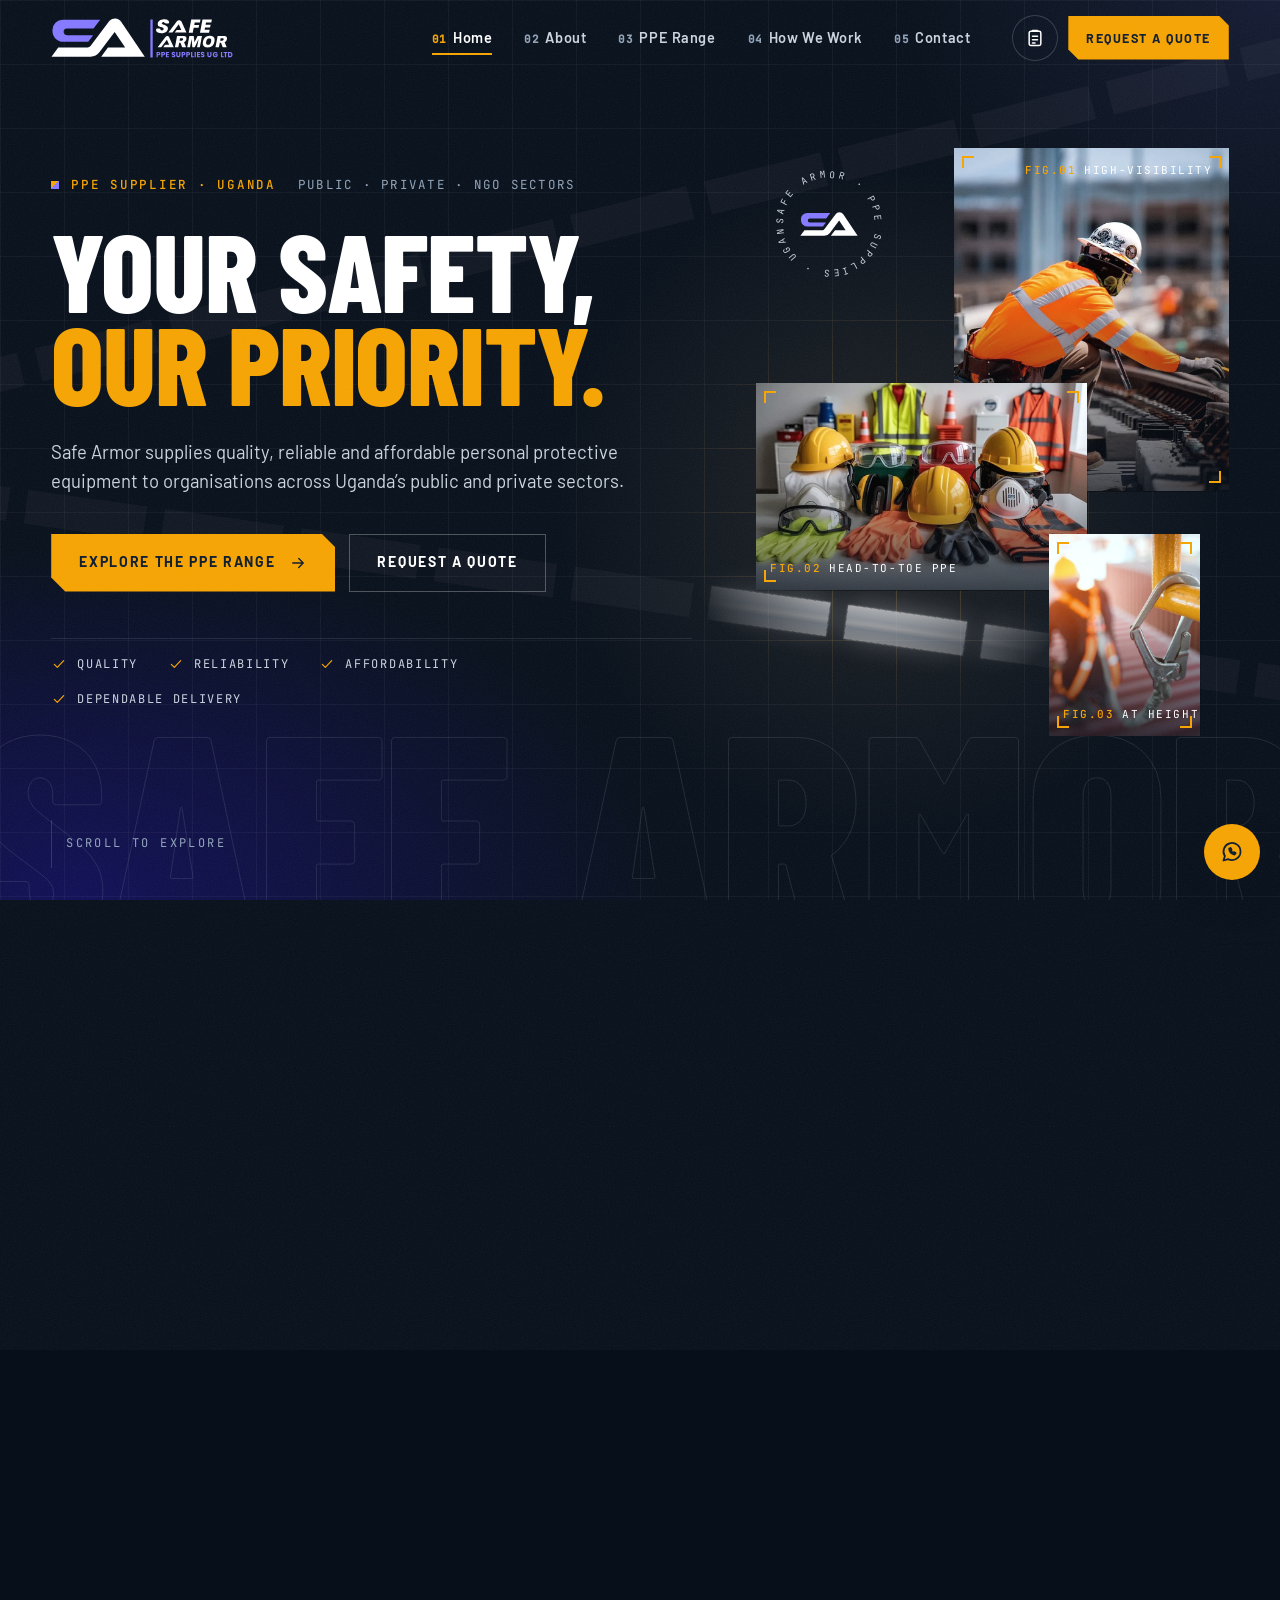
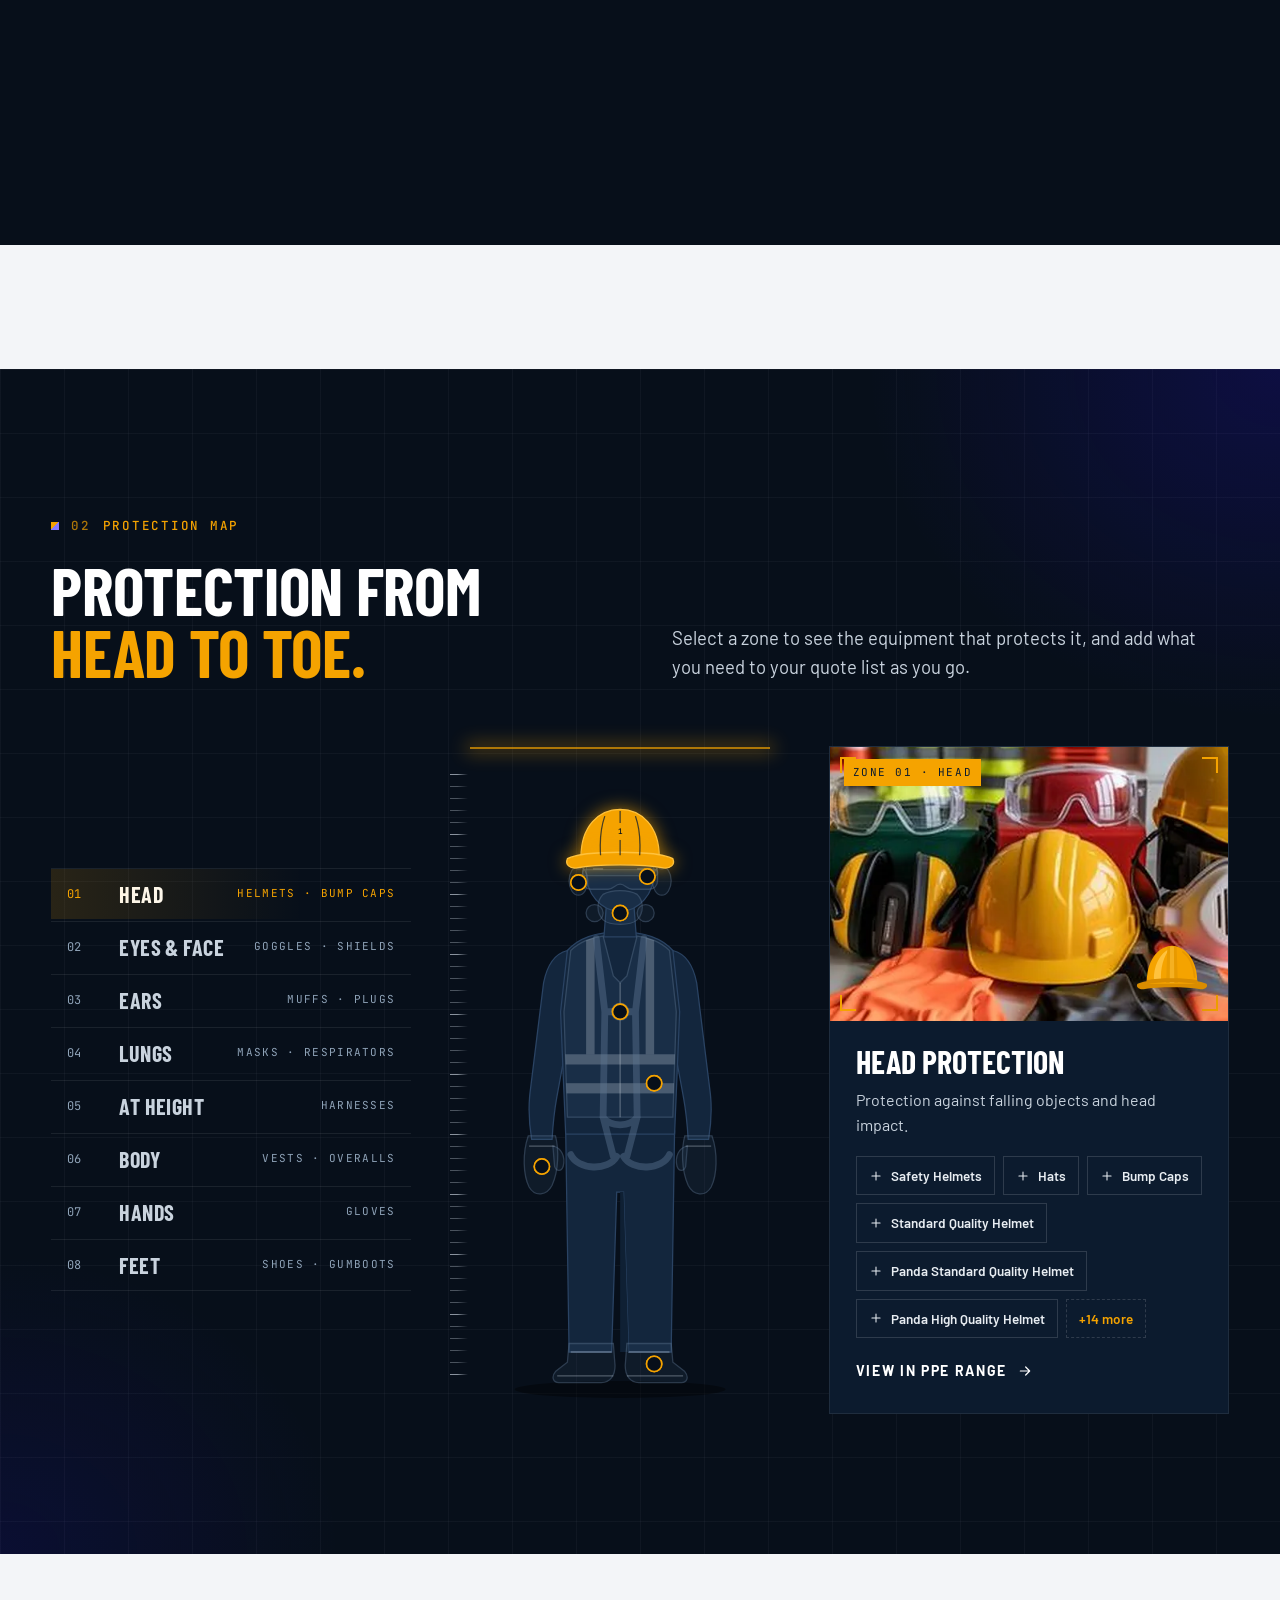
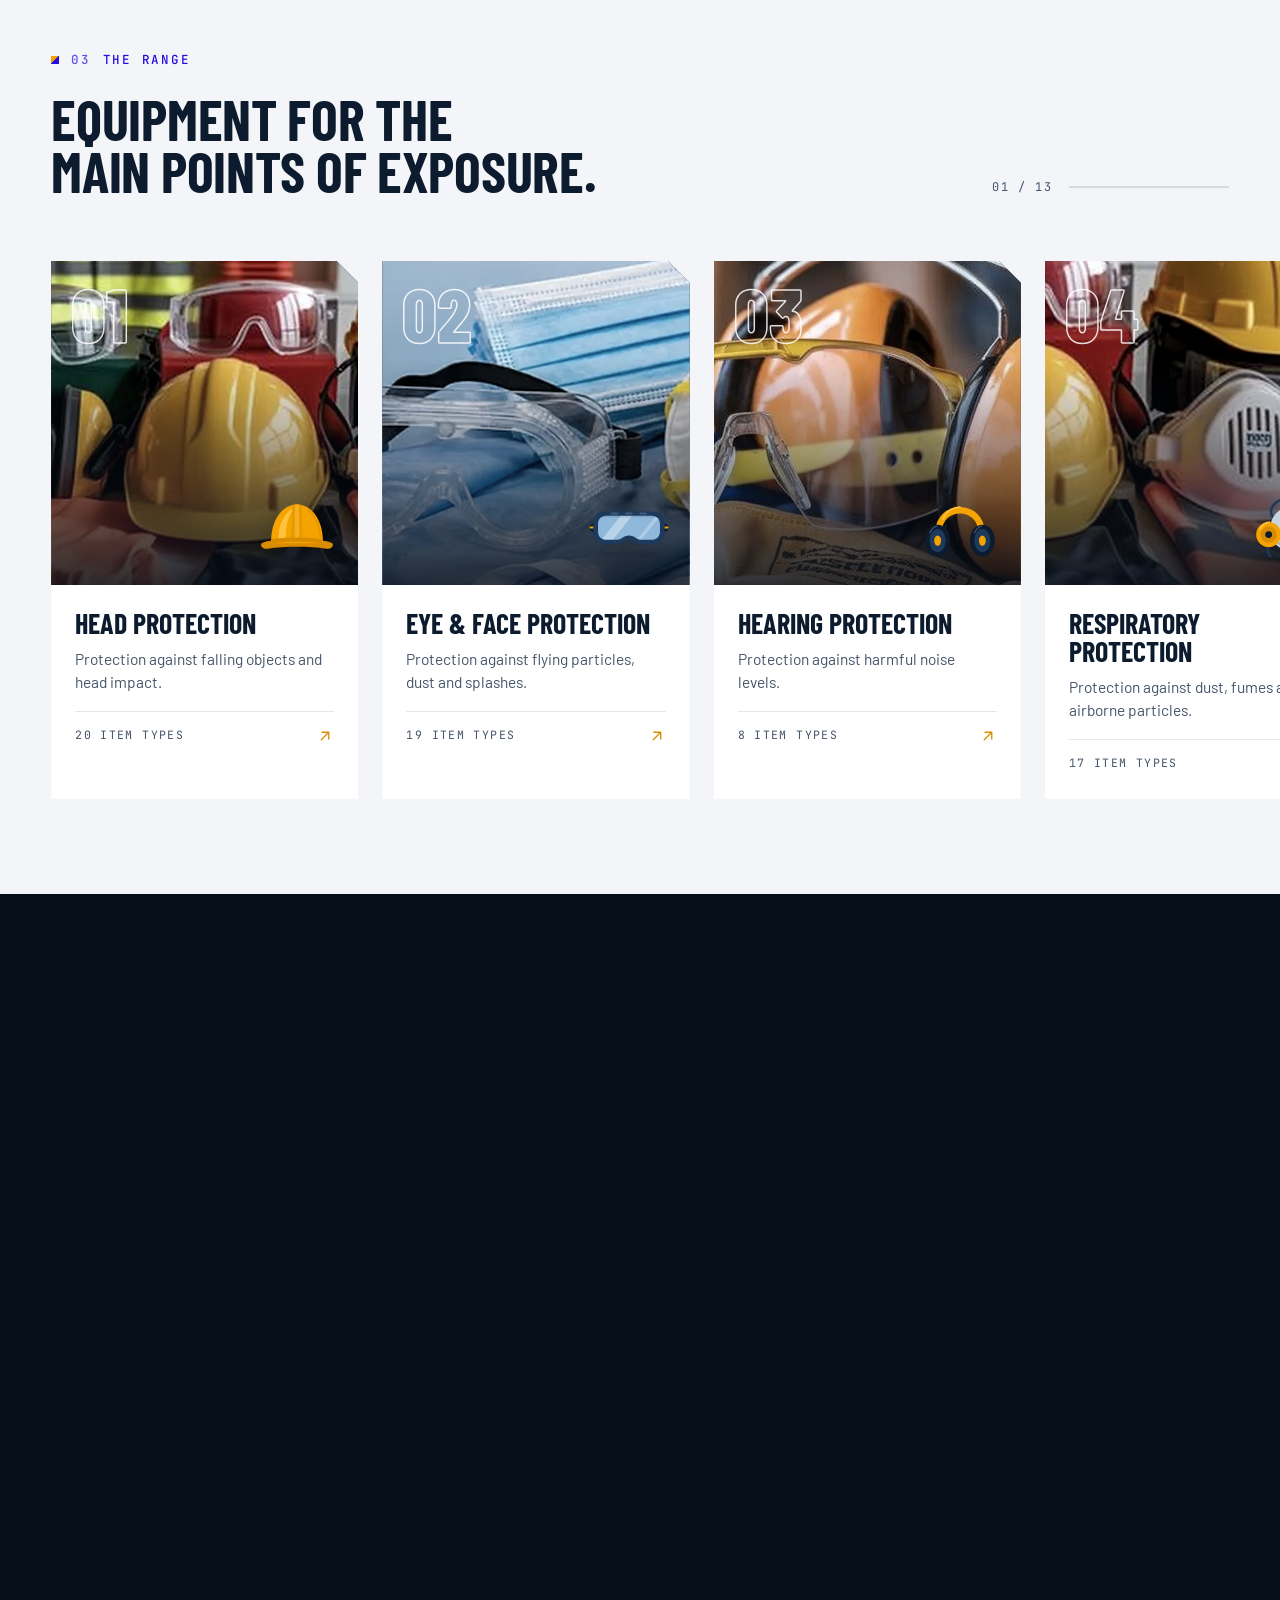
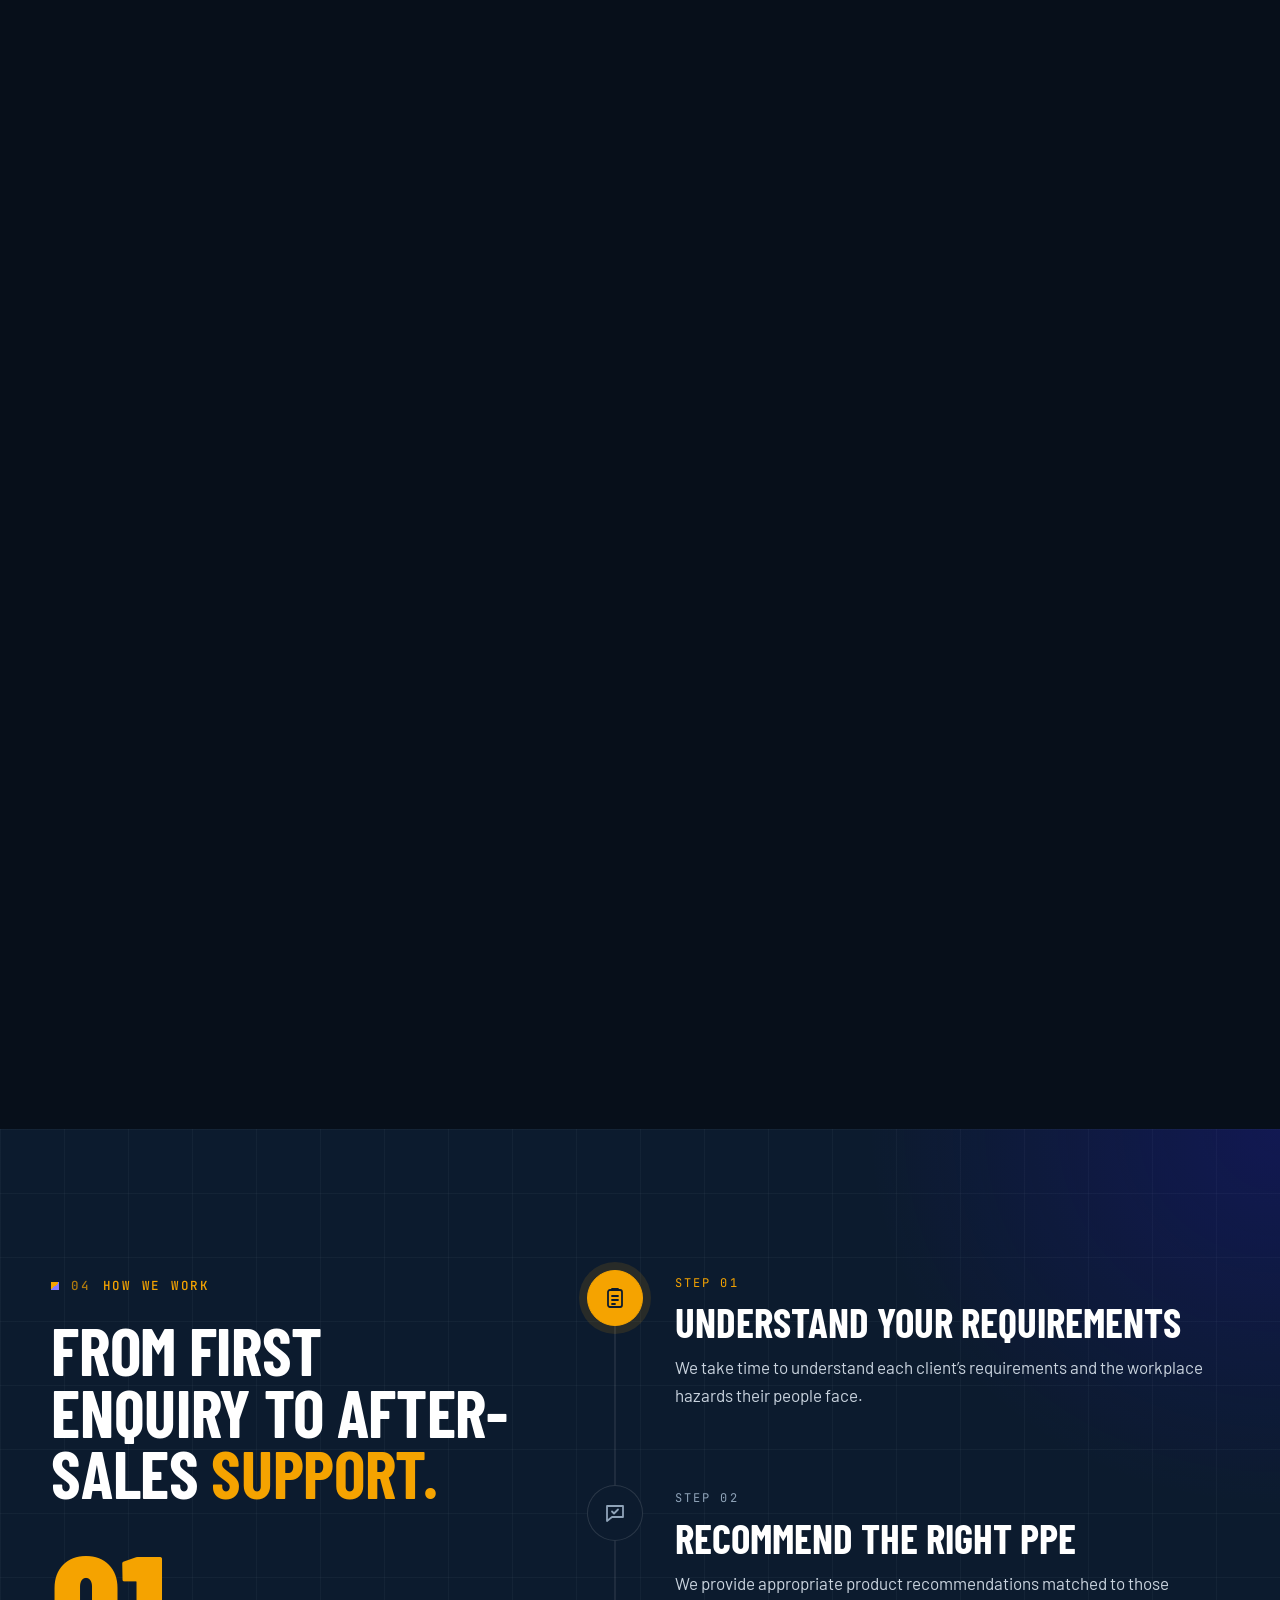
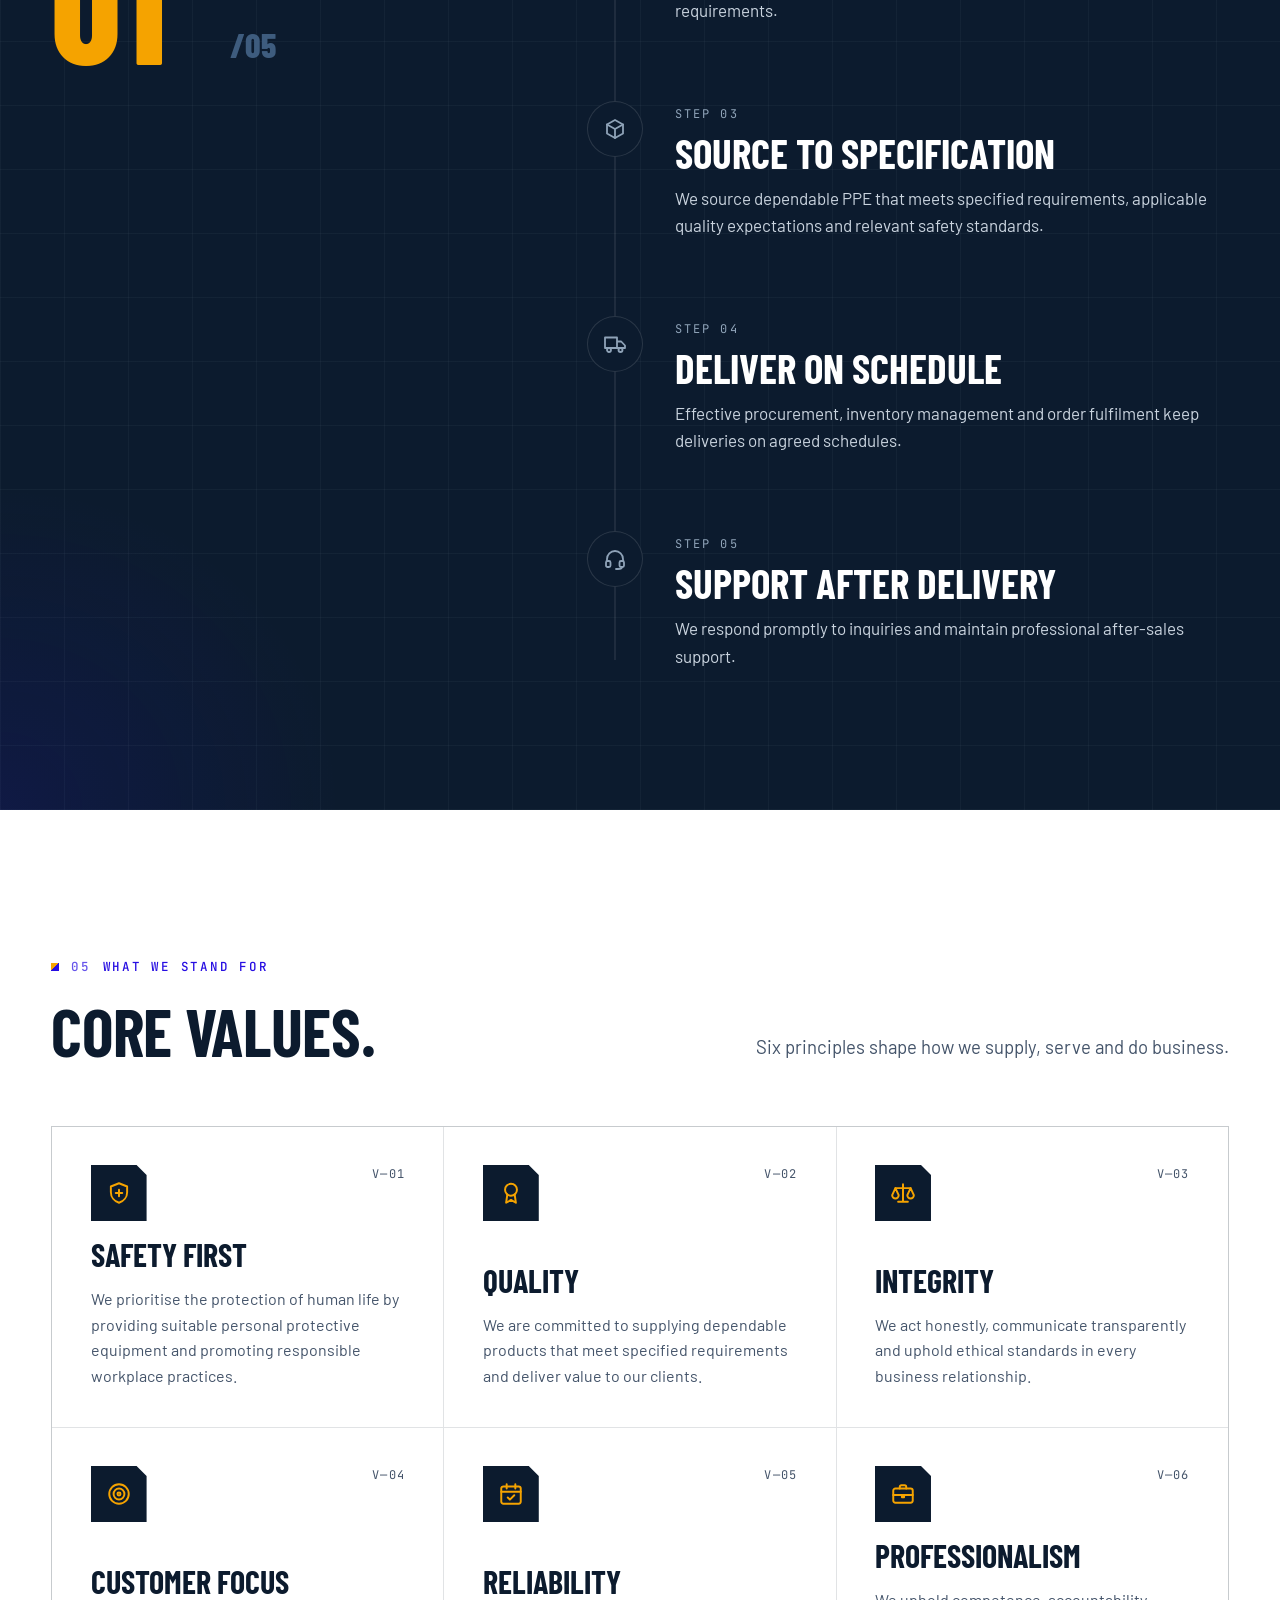
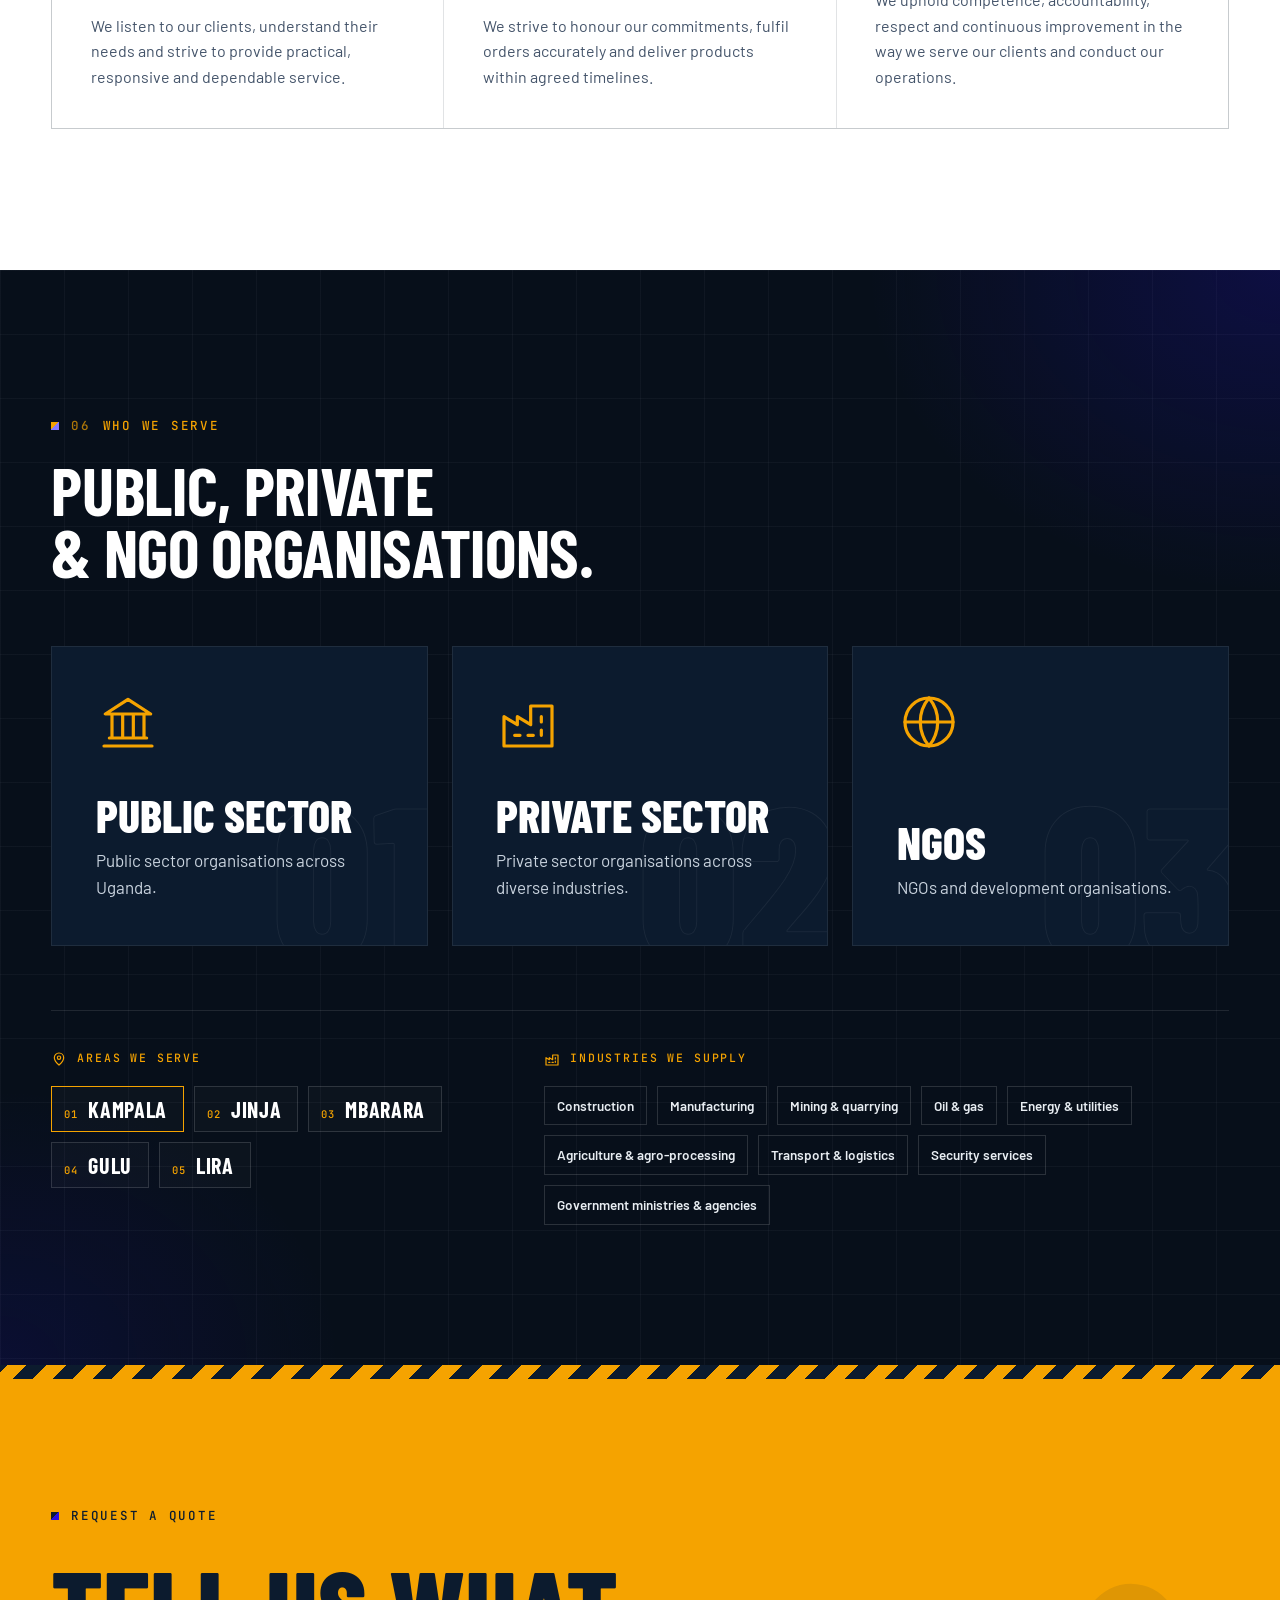
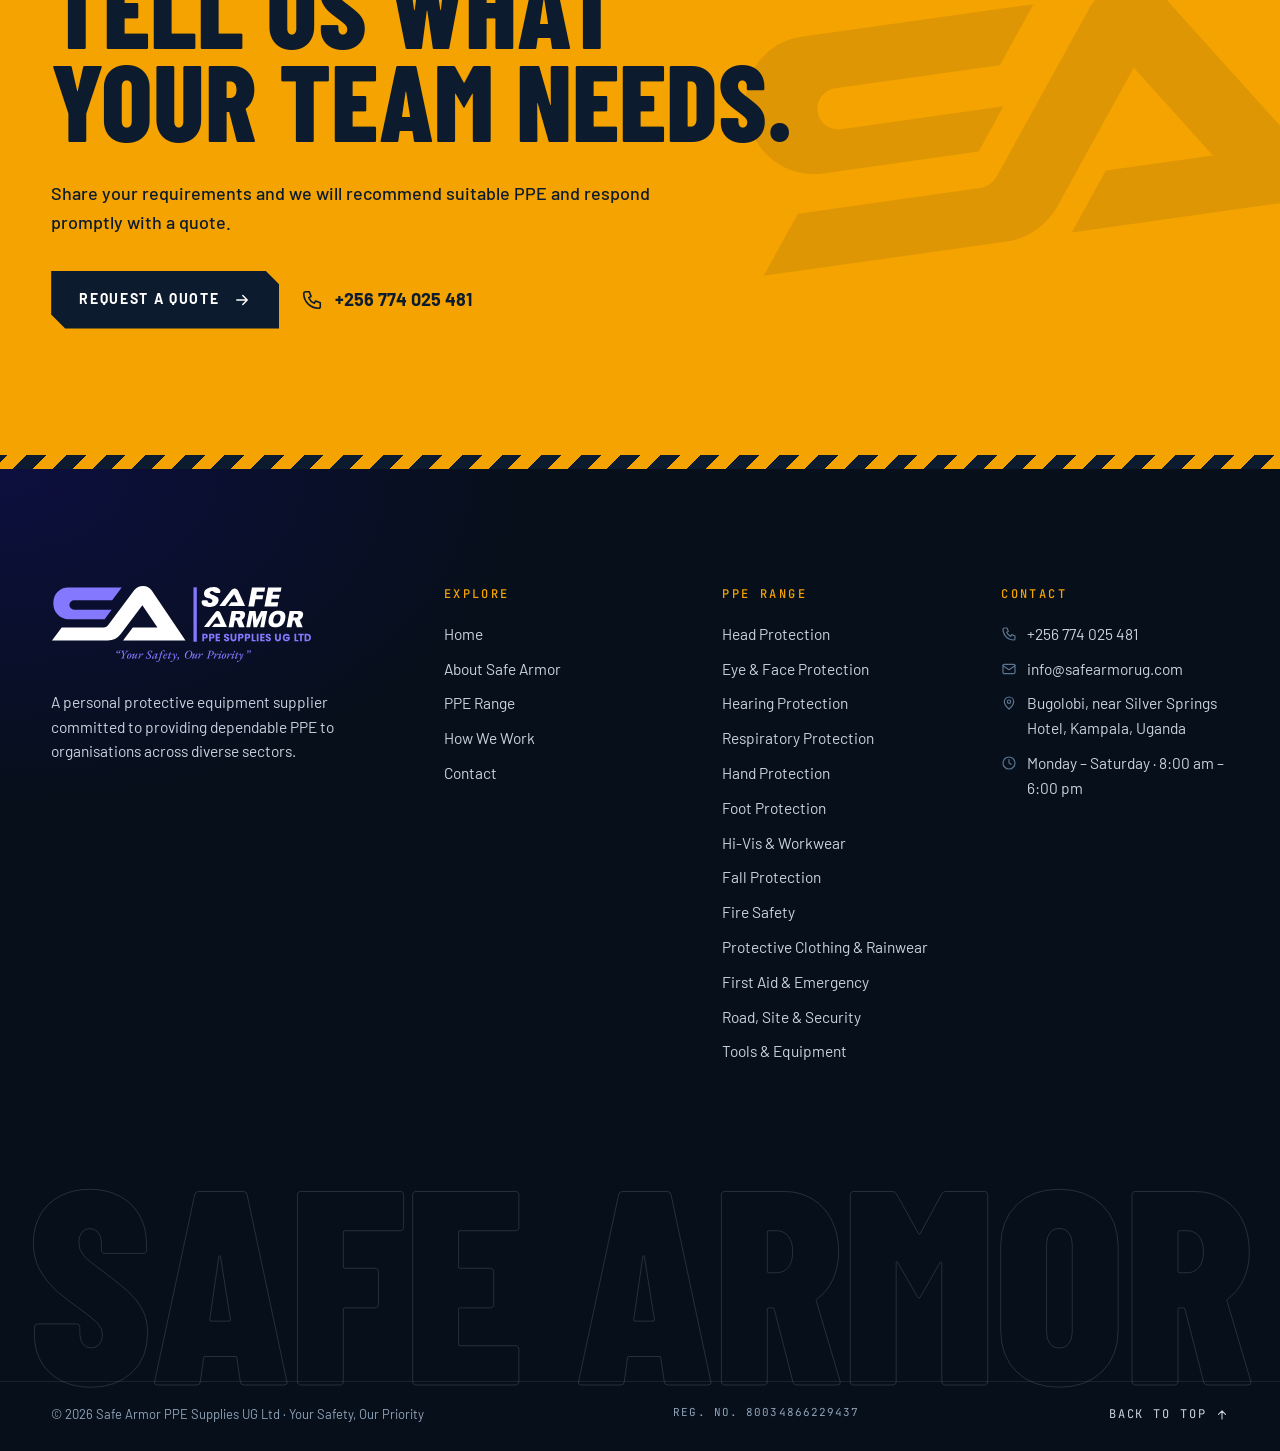
<file: public/index.html>
<!doctype html>
<html lang="en" class="no-js">
<head>
<meta charset="utf-8">
<meta name="viewport" content="width=device-width, initial-scale=1, viewport-fit=cover">
<title>Safe Armor PPE Supplies UG Ltd — Your Safety, Our Priority</title>
<meta name="description" content="Safe Armor PPE Supplies UG Ltd, Bugolobi, Kampala, supplies quality, reliable and affordable personal protective equipment to organisations across Uganda’s public and private sectors.">
<meta name="theme-color" content="#070F1A">
<meta name="color-scheme" content="dark light">
<link rel="icon" href="assets/img/favicon.svg" type="image/svg+xml">
<link rel="apple-touch-icon" href="assets/img/apple-touch-icon.png">
<link rel="manifest" href="site.webmanifest">
<link rel="canonical" href="https://safe-armor.netlify.app/">
<meta property="og:type" content="website">
<meta property="og:site_name" content="Safe Armor PPE Supplies UG Ltd">
<meta property="og:title" content="Safe Armor PPE Supplies UG Ltd — Your Safety, Our Priority">
<meta property="og:description" content="Safe Armor PPE Supplies UG Ltd, Bugolobi, Kampala, supplies quality, reliable and affordable personal protective equipment to organisations across Uganda’s public and private sectors.">
<meta property="og:url" content="https://safe-armor.netlify.app/">
<meta property="og:image" content="https://safe-armor.netlify.app/assets/img/og-image.jpg">
<meta property="og:image:width" content="1200">
<meta property="og:image:height" content="630">
<meta property="og:image:alt" content="Safe Armor PPE Supplies UG Ltd — Your Safety, Our Priority">
<meta property="og:locale" content="en_UG">
<meta name="twitter:card" content="summary_large_image">
<meta name="twitter:title" content="Safe Armor PPE Supplies UG Ltd — Your Safety, Our Priority">
<meta name="twitter:description" content="Safe Armor PPE Supplies UG Ltd, Bugolobi, Kampala, supplies quality, reliable and affordable personal protective equipment to organisations across Uganda’s public and private sectors.">
<meta name="twitter:image" content="https://safe-armor.netlify.app/assets/img/og-image.jpg">
<link rel="preload" href="assets/fonts/barlow-condensed-latin-800-normal.woff2" as="font" type="font/woff2" crossorigin>
<link rel="preload" href="assets/fonts/barlow-latin-400-normal.woff2" as="font" type="font/woff2" crossorigin>
<link rel="stylesheet" href="assets/css/main.css?v=2026110701">
<script>
  (function (h) {
    h.className = h.className.replace("no-js", "js");
    try {
      if (sessionStorage.getItem("sa-pt")) { h.classList.add("pt-enter", "skip-loader"); sessionStorage.removeItem("sa-pt"); }
      else if (sessionStorage.getItem("sa-visited")) { h.classList.add("skip-loader"); }
    } catch (e) { h.classList.add("skip-loader"); }
    setTimeout(function () { h.classList.add("failsafe"); }, 4500);
  })(document.documentElement);
</script>
<script type="application/ld+json">
{"@context":"https://schema.org","@type":"Organization","name":"Safe Armor PPE Supplies UG Ltd","url":"https://safe-armor.netlify.app/","logo":"https://safe-armor.netlify.app/assets/img/icon-512.png","image":"https://safe-armor.netlify.app/assets/img/og-image.jpg","slogan":"Your Safety, Our Priority","description":"Supplier of personal protective equipment (PPE) to organisations across Uganda's public and private sectors.","foundingDate":"2024-10-18","telephone":"+256774025481","email":"info@safearmorug.com","address":{"@type":"PostalAddress","streetAddress":"Bugolobi, near Silver Springs Hotel","postOfficeBoxNumber":"173721","addressLocality":"Kampala","addressCountry":"UG"},"areaServed":[{"@type":"City","name":"Kampala"},{"@type":"City","name":"Jinja"},{"@type":"City","name":"Mbarara"},{"@type":"City","name":"Gulu"},{"@type":"City","name":"Lira"}],"openingHours":"Mo-Sa 08:00-18:00"}
</script>
</head>
<body data-page="home">
<a class="skip-link" href="#main">Skip to content</a>

<svg width="0" height="0" style="position:absolute" aria-hidden="true" focusable="false">
  <symbol id="i-arrow" viewBox="0 0 24 24"><path d="M5 12h14M13 6l6 6-6 6"/></symbol>
  <symbol id="i-arrow-ur" viewBox="0 0 24 24"><path d="M7 17 17 7M8 7h9v9"/></symbol>
  <symbol id="i-plus" viewBox="0 0 24 24"><path d="M12 5v14M5 12h14"/></symbol>
  <symbol id="i-minus" viewBox="0 0 24 24"><path d="M5 12h14"/></symbol>
  <symbol id="i-check" viewBox="0 0 24 24"><path d="m5 12.5 4.5 4.5L19 7"/></symbol>
  <symbol id="i-close" viewBox="0 0 24 24"><path d="M6 6l12 12M18 6 6 18"/></symbol>
  <symbol id="i-quote" viewBox="0 0 24 24"><rect x="5" y="4" width="14" height="17" rx="2"/><path d="M9 4V3h6v1M9 10h6M9 14h6M9 18h3"/></symbol>
  <symbol id="i-phone" viewBox="0 0 24 24"><path d="M5 3h4l2 5-2.5 1.5a11 11 0 0 0 6 6L16 13l5 2v4a2 2 0 0 1-2 2A16 16 0 0 1 3 5a2 2 0 0 1 2-2z"/></symbol>
  <symbol id="i-mobile" viewBox="0 0 24 24"><rect x="6" y="2.5" width="12" height="19" rx="2.5"/><path d="M10.5 18.5h3"/></symbol>
  <symbol id="i-mail" viewBox="0 0 24 24"><rect x="3" y="5" width="18" height="14" rx="2"/><path d="m3 7 9 6 9-6"/></symbol>
  <symbol id="i-pin" viewBox="0 0 24 24"><path d="M12 21s-7-6.2-7-11a7 7 0 0 1 14 0c0 4.8-7 11-7 11z"/><circle cx="12" cy="10" r="2.5"/></symbol>
  <symbol id="i-clock" viewBox="0 0 24 24"><circle cx="12" cy="12" r="9"/><path d="M12 7v5l3.2 2"/></symbol>
  <symbol id="i-inbox" viewBox="0 0 24 24"><path d="M3 13l3-8h12l3 8v6H3z"/><path d="M3 13h5l1 3h6l1-3h5"/></symbol>
  <symbol id="i-chat" viewBox="0 0 24 24"><path d="M20.5 11.5a8.5 8.5 0 0 1-12.4 7.6L3.5 20.5l1.4-4.4A8.5 8.5 0 1 1 20.5 11.5z"/><path d="M9.2 8.6c.2 2.9 2.4 5.3 5.4 5.9l1.1-1.4-1.9-1-.8.7a4.2 4.2 0 0 1-2.1-2.1l.7-.8-1-1.9z"/></symbol>
  <symbol id="i-search" viewBox="0 0 24 24"><circle cx="11" cy="11" r="7"/><path d="m20 20-4-4"/></symbol>
  <symbol id="i-shield-check" viewBox="0 0 24 24"><path d="M12 3l7.5 3v5.2c0 4.6-3.1 8.4-7.5 9.8-4.4-1.4-7.5-5.2-7.5-9.8V6z"/><path d="m9 12 2.2 2.2L15.5 10"/></symbol>
  <symbol id="i-shield-plus" viewBox="0 0 24 24"><path d="M12 3l7.5 3v5.2c0 4.6-3.1 8.4-7.5 9.8-4.4-1.4-7.5-5.2-7.5-9.8V6z"/><path d="M12 9v6M9 12h6"/></symbol>
  <symbol id="i-award" viewBox="0 0 24 24"><circle cx="12" cy="9" r="5.5"/><path d="M8.6 13.4 7.5 21l4.5-2.6 4.5 2.6-1.1-7.6"/></symbol>
  <symbol id="i-check-circle" viewBox="0 0 24 24"><circle cx="12" cy="12" r="9"/><path d="m8 12.2 2.8 2.8L16.2 9.5"/></symbol>
  <symbol id="i-ruler" viewBox="0 0 24 24"><path d="M2.8 15.6 15.6 2.8l5.6 5.6L8.4 21.2z"/><path d="m6.6 11.8 1.8 1.8M9.4 9 11 10.6M12.2 6.2 14 8M15 3.4l.2.2"/></symbol>
  <symbol id="i-flame" viewBox="0 0 24 24"><path d="M12 21.5c-4 0-7-2.8-7-6.6 0-3.4 2.4-5.6 3.6-8.4.5 1.8 1.4 2.9 2.6 3.5C11 6.6 12.4 4 15 2.5c-.4 3 1 5.2 2.4 7 .9 1.2 1.6 2.6 1.6 4.6 0 4.2-3 7.4-7 7.4z"/><path d="M12 21.5c-1.7 0-3-1.3-3-3 0-1.6 1.2-2.6 1.8-3.8.7 1 1.6 1.4 2.4 1.4.9 1 1.8 1.8 1.8 2.9 0 1.4-1.3 2.5-3 2.5z"/></symbol>
  <symbol id="i-tag" viewBox="0 0 24 24"><path d="M3 12V4.5A1.5 1.5 0 0 1 4.5 3H12l9 9-9 9-9-9z"/><circle cx="7.8" cy="7.8" r="1.6"/></symbol>
  <symbol id="i-headset" viewBox="0 0 24 24"><path d="M4 14v-2a8 8 0 0 1 16 0v2"/><rect x="3" y="14" width="4.5" height="6" rx="1.5"/><rect x="16.5" y="14" width="4.5" height="6" rx="1.5"/><path d="M19 20c0 1.2-1.6 2-4 2h-2"/></symbol>
  <symbol id="i-scale" viewBox="0 0 24 24"><path d="M12 4v16M7.5 20h9M5 7.5h14"/><path d="m5 7.5-3 6.5a3 3 0 0 0 6 0z"/><path d="m19 7.5-3 6.5a3 3 0 0 0 6 0z"/></symbol>
  <symbol id="i-truck" viewBox="0 0 24 24"><path d="M2 5.5h12v10.5H2zM14 9.5h4.2L22 13.5V16h-8"/><circle cx="6" cy="18" r="2"/><circle cx="17.5" cy="18" r="2"/></symbol>
  <symbol id="i-target" viewBox="0 0 24 24"><circle cx="12" cy="12" r="9"/><circle cx="12" cy="12" r="5"/><circle cx="12" cy="12" r="1.4"/></symbol>
  <symbol id="i-calendar-check" viewBox="0 0 24 24"><rect x="3" y="5" width="18" height="16" rx="2"/><path d="M3 10h18M8 3v4M16 3v4"/><path d="m9 15.2 2 2 4-4"/></symbol>
  <symbol id="i-briefcase" viewBox="0 0 24 24"><rect x="3" y="7" width="18" height="13" rx="2"/><path d="M9 7V5.5A1.5 1.5 0 0 1 10.5 4h3A1.5 1.5 0 0 1 15 5.5V7M3 13h18M11 13v2h2v-2"/></symbol>
  <symbol id="i-users" viewBox="0 0 24 24"><circle cx="9" cy="8" r="3.5"/><path d="M3 20c0-3.3 2.7-6 6-6s6 2.7 6 6"/><path d="M16 4.6a3.5 3.5 0 0 1 0 6.8M18 14.4c1.8.8 3 2.6 3 4.6"/></symbol>
  <symbol id="i-trend" viewBox="0 0 24 24"><path d="M3 17l6-6 4 4 8-8"/><path d="M15 7h6v6"/></symbol>
  <symbol id="i-package" viewBox="0 0 24 24"><path d="M12 3l8 4.5v9L12 21l-8-4.5v-9z"/><path d="m4 7.5 8 4.5 8-4.5M12 12v9"/></symbol>
  <symbol id="i-msg-check" viewBox="0 0 24 24"><path d="M4 5h16v11H9l-5 4z"/><path d="m9 10.5 2 2 4-4"/></symbol>
  <symbol id="i-clipboard" viewBox="0 0 24 24"><rect x="5" y="4" width="14" height="17" rx="2"/><path d="M9 4V3h6v1M9 10h6M9 14h6M9 18h3"/></symbol>
  <symbol id="i-landmark" viewBox="0 0 24 24"><path d="M3 21h18M5 18h14M3.5 9h17L12 3.5zM6 9v9M10 9v9M14 9v9M18 9v9"/></symbol>
  <symbol id="i-factory" viewBox="0 0 24 24"><path d="M3 21V10l5 3v-3l5 3V6h8v15z"/><path d="M7 17h2M12 17h2M17 10v2M17 15v2"/></symbol>
  <symbol id="i-trash" viewBox="0 0 24 24"><path d="M4 7h16M10 11v6M14 11v6M6 7l1 13h10l1-13M9 7V4h6v3"/></symbol>
  <symbol id="i-id" viewBox="0 0 24 24"><rect x="3" y="5" width="18" height="14" rx="2"/><circle cx="8.5" cy="11" r="2"/><path d="M5.5 16c.5-1.5 1.7-2.3 3-2.3s2.5.8 3 2.3M14 10h4M14 14h4"/></symbol>
  <symbol id="i-globe" viewBox="0 0 24 24"><circle cx="12" cy="12" r="9"/><path d="M3 12h18M12 3a14 14 0 0 1 0 18M12 3a14 14 0 0 0 0 18"/></symbol>
  <symbol id="i-info" viewBox="0 0 24 24"><circle cx="12" cy="12" r="9"/><path d="M12 11v5M12 8v.01"/></symbol>
  <symbol id="i-facebook" viewBox="0 0 24 24"><path d="M14 8h3V4h-3a4 4 0 0 0-4 4v3H7v4h3v6h4v-6h3l1-4h-4V8.5a.5.5 0 0 1 .5-.5z"/></symbol>
  <symbol id="i-instagram" viewBox="0 0 24 24"><rect x="3" y="3" width="18" height="18" rx="5"/><circle cx="12" cy="12" r="4"/><circle cx="17.5" cy="6.5" r=".6"/></symbol>
  <symbol id="i-linkedin" viewBox="0 0 24 24"><rect x="3" y="3" width="18" height="18" rx="2"/><path d="M7.5 10v7M7.5 7v.01M11 17v-4a2.5 2.5 0 0 1 5 0v4M11 10v7"/></symbol>
  <symbol id="i-x" viewBox="0 0 24 24"><path d="M4 4l16 16M20 4 4 20"/></symbol>
  <symbol id="i-tiktok" viewBox="0 0 24 24"><path d="M14 3v11a3.5 3.5 0 1 1-3.5-3.5"/><path d="M14 3c.5 2.5 2.3 4.2 5 4.5"/></symbol>
  <symbol id="i-shield" viewBox="20 6 160 190"><path d="M100 12 L172 38 V96 C172 142 142 174 100 190 C58 174 28 142 28 96 V38 Z"/></symbol>
</svg>

<div class="loader" aria-hidden="true">
  <div class="loader__inner">
    <svg class="loader__mark" viewBox="55 1084.5 505.5 209" aria-hidden="true"><path class="s" d="M318.8,1092.7L282.9,1140.6L140.1,1140.6A17.7,17.7 0 0 0 122.4,1158.3L122.4,1158.3A17.7,17.7 0 0 0 140.1,1176L281.1,1176L254.5,1211.5L119.7,1211.5A57.5,57.5 0 0 1 62.2,1154L62.2,1147.6A54.9,54.9 0 0 1 117.2,1092.7Z"/><path class="a" d="M56.9,1291.4L93.4,1242.7L251.2,1242.7A19.5,19.5 0 0 0 266.8,1234.9L365.6,1103.1A40.9,40.9 0 0 1 432.3,1104.7L558.4,1291.4L324,1291.4L360.4,1242.7L453.1,1242.7L396.4,1158.7L315.3,1267A60.9,60.9 0 0 1 266.5,1291.4Z"/></svg>
    <div class="loader__word"><span style="animation-delay:.10s">S</span><span style="animation-delay:.14s">A</span><span style="animation-delay:.18s">F</span><span style="animation-delay:.22s">E</span><span style="animation-delay:.26s">&nbsp;</span><span style="animation-delay:.30s">A</span><span style="animation-delay:.34s">R</span><span style="animation-delay:.38s">M</span><span style="animation-delay:.42s">O</span><span style="animation-delay:.46s">R</span></div>
    <div class="loader__bar"><i></i></div>
  </div>
</div>

<div class="pt" aria-hidden="true"><div class="pt__a"></div><div class="pt__b"><img src="assets/img/brand/mark-reversed.svg" alt=""></div></div>
<div class="cursor" aria-hidden="true"></div>
<div class="cursor-ring" aria-hidden="true"><span></span></div>

<header class="site-header">
  <div class="wrap">
    <a class="brand" href="index.html" aria-label="Safe Armor PPE Supplies UG Ltd, home">
      <img class="brand__logo" src="assets/img/brand/logo-reversed.svg" alt="Safe Armor PPE Supplies UG Ltd" width="182" height="40">
    </a>
    <nav class="nav" aria-label="Main">
      <a href="index.html" data-nav="home" aria-current="page"><small>01</small>Home</a>
      <a href="about.html" data-nav="about"><small>02</small>About</a>
      <a href="products.html" data-nav="products"><small>03</small>PPE Range</a>
      <a href="index.html#process" data-nav="process"><small>04</small>How We Work</a>
      <a href="contact.html" data-nav="contact"><small>05</small>Contact</a>
    </nav>
    <div class="header-actions">
      <button class="quote-toggle" type="button" data-open-quote aria-label="Open quote list" data-cursor="Quote">
        <svg class="ico"><use href="#i-quote"/></svg><span class="count" data-quote-count>0</span>
      </button>
      <a class="btn btn--sm" href="contact.html#quote" data-magnetic>Request a quote</a>
      <button class="burger" type="button" aria-label="Open menu" aria-expanded="false" aria-controls="mobile-menu"><span></span><span></span></button>
    </div>
  </div>
</header>

<div class="mobile-menu" id="mobile-menu" role="dialog" aria-modal="true" aria-label="Menu">
  <span class="label">Menu</span>
  <nav aria-label="Mobile">
    <a href="index.html" data-nav="home" aria-current="page"><small>01</small>Home</a>
    <a href="about.html" data-nav="about"><small>02</small>About</a>
    <a href="products.html" data-nav="products"><small>03</small>PPE Range</a>
    <a href="index.html#process" data-nav="process"><small>04</small>How We Work</a>
    <a href="contact.html" data-nav="contact"><small>05</small>Contact</a>
  </nav>
  <div class="mobile-menu__foot">
    <a href="tel:+256774025481" data-bind-href="tel:{contact.phoneHref}"><svg class="ico"><use href="#i-phone"/></svg><span data-bind="contact.phone">+256 774 025 481</span></a>
    <a href="mailto:info@safearmorug.com" data-bind-href="mailto:{contact.email}"><svg class="ico"><use href="#i-mail"/></svg><span data-bind="contact.email">info@safearmorug.com</span></a>
    <a class="btn btn--block" href="contact.html#quote" style="margin-top:10px">Request a quote <svg class="ico"><use href="#i-arrow"/></svg></a>
    <button class="btn btn--ghost btn--block" type="button" data-open-quote><svg class="ico"><use href="#i-quote"/></svg><span>Quote list (<span data-quote-count-inline>0</span>)</span></button>
    <div class="mobile-menu__tape"></div>
  </div>
</div>

<main id="main">

  <!-- ================= HERO ================= -->
  <section class="hero" data-torch aria-labelledby="hero-title">
    <div class="torch-stage" aria-hidden="true">
      <div class="torch-layer torch-layer--dim">
        <div class="grid-lines"></div>
        <div class="tape-strip tape-strip--1"><i></i><i></i><i></i><i></i><i></i><i></i><i></i><i></i><i></i><i></i><i></i><i></i><i></i><i></i><i></i><i></i></div>
        <div class="tape-strip tape-strip--2"><i></i><i></i><i></i><i></i><i></i><i></i><i></i><i></i><i></i><i></i><i></i><i></i><i></i><i></i><i></i><i></i></div>
        <div class="giant">Safe Armor</div>
      </div>
      <div class="torch-glow"></div>
      <div class="torch-layer torch-layer--lit">
        <div class="grid-lines"></div>
        <div class="tape-strip tape-strip--1"><i></i><i></i><i></i><i></i><i></i><i></i><i></i><i></i><i></i><i></i><i></i><i></i><i></i><i></i><i></i><i></i></div>
        <div class="tape-strip tape-strip--2"><i></i><i></i><i></i><i></i><i></i><i></i><i></i><i></i><i></i><i></i><i></i><i></i><i></i><i></i><i></i><i></i></div>
        <div class="giant">Safe Armor</div>
      </div>
    </div>

    <div class="wrap hero__inner">
      <div class="hero__copy">
        <div class="hero__eyebrow" data-hero-in>
          <span class="label">PPE supplier · Uganda</span>
          <span class="mono">Public · private · NGO sectors</span>
        </div>
        <h1 id="hero-title" data-hero-title><span class="l1">Your Safety,</span><br><span class="l2">Our Priority.</span></h1>
        <p class="lead hero__lead" data-hero-in>Safe Armor supplies quality, reliable and affordable personal protective equipment to organisations across Uganda’s public and private sectors.</p>
        <div class="hero__cta" data-hero-in>
          <a class="btn" href="products.html" data-magnetic>Explore the PPE range <svg class="ico"><use href="#i-arrow"/></svg></a>
          <a class="btn btn--ghost" href="contact.html#quote" data-magnetic>Request a quote</a>
        </div>
        <ul class="hero__pillars" data-hero-in>
          <li><svg class="ico"><use href="#i-check"/></svg>Quality</li>
          <li><svg class="ico"><use href="#i-check"/></svg>Reliability</li>
          <li><svg class="ico"><use href="#i-check"/></svg>Affordability</li>
          <li><svg class="ico"><use href="#i-check"/></svg>Dependable delivery</li>
        </ul>
      </div>

      <div class="hero__stack" data-parallax>
        <div class="badge" aria-hidden="true" data-depth="2.2" data-hero-in>
          <svg class="ring" viewBox="0 0 120 120"><defs><path id="badge-circle" d="M60,60 m-47,0 a47,47 0 1,1 94,0 a47,47 0 1,1 -94,0"/></defs><text><textPath href="#badge-circle">Safe Armor · PPE Supplies · Uganda · </textPath></text></svg>
          <img src="assets/img/brand/mark-reversed.svg" alt="">
        </div>
        <figure class="shot shot--a" data-depth="0.6" data-hero-shot>
          <img src="assets/img/photos/worker-hivis.webp" alt="Worker in a high-visibility shirt, safety helmet and gloves" width="960" height="1200" fetchpriority="high">
          <span class="corners"></span><figcaption><b>Fig.01</b> High-visibility</figcaption>
        </figure>
        <figure class="shot shot--b" data-depth="1.1" data-hero-shot>
          <img src="assets/img/photos/ppe-flatlay.webp" alt="Safety helmets, goggles, ear muffs, respirators, gloves and hi-vis vests" width="1280" height="718">
          <span class="corners"></span><figcaption><b>Fig.02</b> Head-to-toe PPE</figcaption>
        </figure>
        <figure class="shot shot--c" data-depth="1.6" data-hero-shot>
          <img src="assets/img/photos/fall-arrest-hook.webp" alt="Fall-arrest snap hook clipped to a yellow rail" width="960" height="1440">
          <span class="corners"></span><figcaption><b>Fig.03</b> At height</figcaption>
        </figure>
      </div>
    </div>

    <div class="hero__meta">
      <div class="wrap">
        <div class="scroll-cue"><i></i>Scroll to explore</div>
      </div>
    </div>
  </section>

  <!-- ================= TAPES ================= -->
  <div class="tapes" aria-hidden="true">
    <div class="tape tape--b" data-marquee="-1"><div class="tape__track">
      <span class="tape__item">Your Safety, <em>Our Priority</em> <svg viewBox="20 6 160 190" aria-hidden="true"><path fill="currentColor" d="M100 12 L172 38 V96 C172 142 142 174 100 190 C58 174 28 142 28 96 V38 Z"/></svg></span>
      <span class="tape__item">Safe Armor PPE Supplies UG Ltd <svg viewBox="20 6 160 190" aria-hidden="true"><path fill="currentColor" d="M100 12 L172 38 V96 C172 142 142 174 100 190 C58 174 28 142 28 96 V38 Z"/></svg></span>
      <span class="tape__item">Quality · Reliability · Integrity <svg viewBox="20 6 160 190" aria-hidden="true"><path fill="currentColor" d="M100 12 L172 38 V96 C172 142 142 174 100 190 C58 174 28 142 28 96 V38 Z"/></svg></span>
    </div></div>
    <div class="tape" data-marquee="1"><div class="tape__track">
      <span class="tape__item">Head Protection <svg viewBox="20 6 160 190" aria-hidden="true"><path fill="currentColor" d="M100 12 L172 38 V96 C172 142 142 174 100 190 C58 174 28 142 28 96 V38 Z"/></svg></span>
      <span class="tape__item">Eye &amp; Face <svg viewBox="20 6 160 190" aria-hidden="true"><path fill="currentColor" d="M100 12 L172 38 V96 C172 142 142 174 100 190 C58 174 28 142 28 96 V38 Z"/></svg></span>
      <span class="tape__item">Hearing <svg viewBox="20 6 160 190" aria-hidden="true"><path fill="currentColor" d="M100 12 L172 38 V96 C172 142 142 174 100 190 C58 174 28 142 28 96 V38 Z"/></svg></span>
      <span class="tape__item">Respiratory <svg viewBox="20 6 160 190" aria-hidden="true"><path fill="currentColor" d="M100 12 L172 38 V96 C172 142 142 174 100 190 C58 174 28 142 28 96 V38 Z"/></svg></span>
      <span class="tape__item">Hand <svg viewBox="20 6 160 190" aria-hidden="true"><path fill="currentColor" d="M100 12 L172 38 V96 C172 142 142 174 100 190 C58 174 28 142 28 96 V38 Z"/></svg></span>
      <span class="tape__item">Foot <svg viewBox="20 6 160 190" aria-hidden="true"><path fill="currentColor" d="M100 12 L172 38 V96 C172 142 142 174 100 190 C58 174 28 142 28 96 V38 Z"/></svg></span>
      <span class="tape__item">Hi-Vis &amp; Workwear <svg viewBox="20 6 160 190" aria-hidden="true"><path fill="currentColor" d="M100 12 L172 38 V96 C172 142 142 174 100 190 C58 174 28 142 28 96 V38 Z"/></svg></span>
      <span class="tape__item">Fall Protection <svg viewBox="20 6 160 190" aria-hidden="true"><path fill="currentColor" d="M100 12 L172 38 V96 C172 142 142 174 100 190 C58 174 28 142 28 96 V38 Z"/></svg></span>
      <span class="tape__item">Fire Safety <svg viewBox="20 6 160 190" aria-hidden="true"><path fill="currentColor" d="M100 12 L172 38 V96 C172 142 142 174 100 190 C58 174 28 142 28 96 V38 Z"/></svg></span>
      <span class="tape__item">Protective Clothing <svg viewBox="20 6 160 190" aria-hidden="true"><path fill="currentColor" d="M100 12 L172 38 V96 C172 142 142 174 100 190 C58 174 28 142 28 96 V38 Z"/></svg></span>
      <span class="tape__item">First Aid <svg viewBox="20 6 160 190" aria-hidden="true"><path fill="currentColor" d="M100 12 L172 38 V96 C172 142 142 174 100 190 C58 174 28 142 28 96 V38 Z"/></svg></span>
      <span class="tape__item">Road &amp; Site Safety <svg viewBox="20 6 160 190" aria-hidden="true"><path fill="currentColor" d="M100 12 L172 38 V96 C172 142 142 174 100 190 C58 174 28 142 28 96 V38 Z"/></svg></span>
      <span class="tape__item">Tools &amp; Equipment <svg viewBox="20 6 160 190" aria-hidden="true"><path fill="currentColor" d="M100 12 L172 38 V96 C172 142 142 174 100 190 C58 174 28 142 28 96 V38 Z"/></svg></span>
    </div></div>
  </div>

  <!-- ================= INTRO ================= -->
  <section class="section theme-light intro" id="who-we-are">
    <div class="wrap intro__grid">
      <div>
        <span class="label" data-reveal><b>01</b> Who we are</span>
        <p class="statement" data-scrub-words>Safe Armor PPE Supplies UG Ltd is a personal protective equipment supplier committed to providing dependable PPE to organisations across diverse sectors.</p>
        <div class="intro__body" data-reveal>
          <p class="lead muted">Through quality products, responsive customer service and ethical business practices, we aim to help our clients protect their people, meet their safety requirements and operate with greater confidence.</p>
          <a class="link-arrow" href="about.html">More about Safe Armor <svg class="ico"><use href="#i-arrow"/></svg></a>
        </div>
      </div>
      <div class="intro__media" data-reveal style="--d:.15s">
        <div class="shield-photo"><img src="assets/img/photos/ppe-store-shelves.webp" alt="Racks stocked with safety helmets, hi-vis vests, harnesses, coveralls and boots" width="1280" height="1280" loading="lazy"></div>
        <svg class="shield-outline" viewBox="20 6 160 190" preserveAspectRatio="none" aria-hidden="true"><path d="M100 12 L172 38 V96 C172 142 142 174 100 190 C58 174 28 142 28 96 V38 Z"/></svg>
        <div class="spec">
          <h3><span>Spec sheet</span><span>SA—001</span></h3>
          <dl>
            <div><dt>Company</dt><dd data-bind="company.name">Safe Armor PPE Supplies UG Ltd</dd></div>
            <div><dt>Business</dt><dd>Supply of personal protective equipment</dd></div>
            <div><dt>Market</dt><dd>Public, private &amp; NGO sectors</dd></div>
            <div><dt>Motto</dt><dd>Your Safety, Our Priority</dd></div>
          </dl>
        </div>
      </div>
    </div>
  </section>

  <!-- ================= PROTECTION MAP ================= -->
  <section class="section theme-dark grid-bg pmap" id="protection-map" aria-labelledby="pmap-title">
    <div class="wrap">
      <div class="pmap__head">
        <div>
          <span class="label" data-reveal><b>02</b> Protection map</span>
          <h2 class="h2" id="pmap-title" data-split style="margin-top:22px">Protection from<br><span class="amber">head to toe.</span></h2>
        </div>
        <p class="lead muted" data-reveal>Select a zone to see the equipment that protects it, and add what you need to your quote list as you go.</p>
      </div>
      <div class="pmap__grid" data-pmap>
        <div class="zone-list" aria-label="Protection zones">
          <button class="zone-btn is-active" type="button" data-zone="head" aria-pressed="true" aria-controls="zone-card"><span class="n">01</span><span class="t">Head</span><span class="z">Helmets · bump caps</span></button>
          <button class="zone-btn" type="button" data-zone="eye" aria-pressed="false" aria-controls="zone-card"><span class="n">02</span><span class="t">Eyes &amp; face</span><span class="z">Goggles · shields</span></button>
          <button class="zone-btn" type="button" data-zone="hearing" aria-pressed="false" aria-controls="zone-card"><span class="n">03</span><span class="t">Ears</span><span class="z">Muffs · plugs</span></button>
          <button class="zone-btn" type="button" data-zone="respiratory" aria-pressed="false" aria-controls="zone-card"><span class="n">04</span><span class="t">Lungs</span><span class="z">Masks · respirators</span></button>
          <button class="zone-btn" type="button" data-zone="fall" aria-pressed="false" aria-controls="zone-card"><span class="n">05</span><span class="t">At height</span><span class="z">Harnesses</span></button>
          <button class="zone-btn" type="button" data-zone="hivis" aria-pressed="false" aria-controls="zone-card"><span class="n">06</span><span class="t">Body</span><span class="z">Vests · overalls</span></button>
          <button class="zone-btn" type="button" data-zone="hand" aria-pressed="false" aria-controls="zone-card"><span class="n">07</span><span class="t">Hands</span><span class="z">Gloves</span></button>
          <button class="zone-btn" type="button" data-zone="foot" aria-pressed="false" aria-controls="zone-card"><span class="n">08</span><span class="t">Feet</span><span class="z">Shoes · gumboots</span></button>
        </div>
        <div class="figure">
          <div class="ruler" aria-hidden="true"></div>
          <div class="scan" aria-hidden="true"></div>
          <svg class="worker" viewBox="0 0 400 760" aria-hidden="true" focusable="false">
  <defs>
    <clipPath id="vestClip"><path d="M142 228 C152 218 168 212 180 211 L192 258 L200 266 L208 258 L220 211 C232 212 248 218 258 228 L266 300 L262 424 L138 424 L134 300 Z"/></clipPath>
  </defs>
  <ellipse cx="200" cy="744" rx="124" ry="10" fill="rgba(0,0,0,.4)"/>
  <!-- body -->
  <g>
    <path class="base" d="M138 228 C122 232 114 246 110 266 L94 396 C92 414 93 432 96 450 L120 450 C121 432 123 414 126 398 L144 300 Z"/>
    <path class="base" d="M262 228 C278 232 286 246 290 266 L306 396 C308 414 307 432 304 450 L280 450 C279 432 277 414 274 398 L256 300 Z"/>
    <path class="base" d="M136 440 L264 440 L260 700 L210 700 L204 512 L196 512 L190 700 L140 700 Z"/>
    <path class="shade" d="M200 512 L204 512 L210 700 L200 700 Z"/>
    <path class="base" d="M138 228 C152 212 174 206 200 206 C226 206 248 212 262 228 L270 300 L264 444 L136 444 L130 300 Z"/>
    <path class="base" d="M184 172 L216 172 L219 212 L181 212 Z"/>
    <ellipse class="base" cx="200" cy="136" rx="40" ry="46"/>
  </g>
  <!-- feet -->
  <g data-zone="foot">
    <path class="ppe" d="M140 690 L192 690 L194 716 C194 728 188 736 178 736 L128 736 C121 736 119 729 124 723 L138 712 Z"/>
    <path class="ppe" d="M260 690 L208 690 L206 716 C206 728 212 736 222 736 L272 736 C279 736 281 729 276 723 L262 712 Z"/>
    <path class="ppe-detail" d="M126 728 L192 728 M208 728 L274 728 M142 700 L190 700 M210 700 L258 700"/>
  </g>
  <!-- hands -->
  <g data-zone="hand">
    <path class="ppe" d="M121 458 C131 460 136 470 133 482 C131 488 125 488 123 482 Z"/>
    <path class="ppe" d="M92 446 L124 446 C128 462 128 486 120 504 C114 516 100 518 93 506 C86 492 85 466 92 446 Z"/>
    <path class="ppe" d="M279 458 C269 460 264 470 267 482 C269 488 275 488 277 482 Z"/>
    <path class="ppe" d="M308 446 L276 446 C272 462 272 486 280 504 C286 516 300 518 307 506 C314 492 315 466 308 446 Z"/>
    <path class="ppe-detail" d="M93 458 L123 458 M277 458 L307 458"/>
  </g>
  <!-- hi-vis vest -->
  <g data-zone="hivis">
    <path class="ppe" d="M142 228 C152 218 168 212 180 211 L192 258 L200 266 L208 258 L220 211 C232 212 248 218 258 228 L266 300 L262 424 L138 424 L134 300 Z"/>
    <g clip-path="url(#vestClip)">
      <rect class="ppe-strip" x="120" y="350" width="160" height="12"/>
      <rect class="ppe-strip" x="120" y="384" width="160" height="12"/>
      <rect class="ppe-strip" x="160" y="200" width="10" height="150"/>
      <rect class="ppe-strip" x="230" y="200" width="10" height="150"/>
    </g>
    <path class="ppe-detail" d="M200 266 L200 424"/>
  </g>
  <!-- harness -->
  <g data-zone="fall">
    <path class="ppe-line" d="M172 214 L182 300 L180 424 L192 470 M228 214 L218 300 L220 424 L208 470 M182 300 L218 300 M180 424 C188 436 212 436 220 424 M142 468 C150 486 186 488 196 470 M258 468 C250 486 214 488 204 470"/>
    <circle class="ppe-line thin" cx="200" cy="300" r="9"/>
  </g>
  <!-- respirator -->
  <g data-zone="respiratory">
    <path class="ppe" d="M180 162 C190 156 210 156 220 162 C228 170 228 184 220 192 C212 199 188 199 180 192 C172 184 172 170 180 162 Z"/>
    <circle class="ppe" cx="170" cy="184" r="10"/>
    <circle class="ppe" cx="230" cy="184" r="10"/>
    <circle class="ppe-detail" cx="200" cy="182" r="5"/>
  </g>
  <!-- goggles -->
  <g data-zone="eye">
    <rect class="ppe" x="156" y="133" width="88" height="7" rx="3"/>
    <path class="ppe" d="M166 126 H234 C241 126 244 130 244 137 V146 C244 152 240 156 234 156 H214 C208 156 206 150 200 150 C194 150 192 156 186 156 H166 C160 156 156 152 156 146 V137 C156 130 159 126 166 126 Z"/>
    <path class="ppe-detail" d="M168 132 L180 132 M220 132 L232 132"/>
  </g>
  <!-- ear muffs -->
  <g data-zone="hearing">
    <rect class="ppe" x="148" y="116" width="6" height="16" rx="2"/>
    <rect class="ppe" x="246" y="116" width="6" height="16" rx="2"/>
    <ellipse class="ppe" cx="151" cy="146" rx="11" ry="17"/>
    <ellipse class="ppe" cx="249" cy="146" rx="11" ry="17"/>
  </g>
  <!-- helmet -->
  <g data-zone="head">
    <path class="ppe" d="M154 118 C154 82 175 62 200 62 C225 62 246 82 246 118 Z"/>
    <path class="ppe" d="M138 120 C158 110 242 110 262 120 C265 127 259 132 251 131 C228 126 172 126 149 131 C141 132 135 127 138 120 Z"/>
    <path class="ppe-detail" d="M200 64 L200 116 M182 70 C177 84 176 100 177 116 M218 70 C223 84 224 100 223 116"/>
  </g>
  <!-- hotspots -->
  <g class="hotspot" data-zone="head" transform="translate(200 88)"><circle class="pulse" r="9"/><circle class="dot" r="9"/><text>1</text></g>
  <g class="hotspot" data-zone="eye" transform="translate(232 141)"><circle class="pulse" r="9"/><circle class="dot" r="9"/><text>2</text></g>
  <g class="hotspot" data-zone="hearing" transform="translate(151 148)"><circle class="pulse" r="9"/><circle class="dot" r="9"/><text>3</text></g>
  <g class="hotspot" data-zone="respiratory" transform="translate(200 184)"><circle class="pulse" r="9"/><circle class="dot" r="9"/><text>4</text></g>
  <g class="hotspot" data-zone="fall" transform="translate(200 300)"><circle class="pulse" r="9"/><circle class="dot" r="9"/><text>5</text></g>
  <g class="hotspot" data-zone="hivis" transform="translate(240 384)"><circle class="pulse" r="9"/><circle class="dot" r="9"/><text>6</text></g>
  <g class="hotspot" data-zone="hand" transform="translate(108 482)"><circle class="pulse" r="9"/><circle class="dot" r="9"/><text>7</text></g>
  <g class="hotspot" data-zone="foot" transform="translate(240 714)"><circle class="pulse" r="9"/><circle class="dot" r="9"/><text>8</text></g>
</svg>

        </div>
        <div class="zone-card" id="zone-card" aria-live="polite">
          <div class="zone-card__media">
            <img class="photo" src="assets/img/photos/ppe-flatlay.webp" alt="" loading="lazy">
            <span class="corners"></span><span class="tag">Zone 01 · Head</span>
            <img class="art" src="assets/img/illustrations/ppe-helmet.svg" alt="">
          </div>
          <div class="zone-card__body">
            <h3>Head Protection</h3>
            <p>Protection against falling objects and head impact.</p>
            <div class="zone-card__items"></div>
            <div class="zone-card__foot"><a class="link-arrow" href="products.html#cat-head">View in PPE range <svg class="ico"><use href="#i-arrow"/></svg></a></div>
          </div>
        </div>
      </div>
    </div>
  </section>

  <!-- ================= RANGE RAIL ================= -->
  <section class="section theme-light rail" id="range" aria-labelledby="rail-title" data-rail-section>
    <div class="wrap rail__head">
      <div>
        <span class="label" data-reveal><b>03</b> The range</span>
        <h2 class="h2" id="rail-title" data-split style="margin-top:22px">Equipment for the<br>main points of exposure.</h2>
      </div>
      <div class="rail__progress" aria-hidden="true"><span data-rail-count>01 / 13</span><i><b></b></i></div>
    </div>
    <div class="rail__viewport" data-rail>
      <div class="rail__track" data-rail-track></div>
    </div>
  </section>

  <!-- ================= PROCESS ================= -->
  <section class="section theme-navy grid-bg process" id="process" aria-labelledby="process-title">
    <div class="wrap process__grid">
      <div class="process__aside">
        <span class="label" data-reveal><b>04</b> How we work</span>
        <h2 class="h2" id="process-title" data-split style="margin-top:22px">From first enquiry to after-sales <span class="amber">support.</span></h2>
        <div class="process__counter" aria-hidden="true"><span class="cur" data-step-cur>01</span><span class="tot">/05</span></div>
      </div>
      <div class="steps" data-steps>
        <div class="steps__line"><i></i></div>
        <article class="step">
          <span class="step__dot"><svg class="ico"><use href="#i-clipboard"/></svg></span>
          <div class="step__k">Step 01</div>
          <h3>Understand your requirements</h3>
          <p>We take time to understand each client’s requirements and the workplace hazards their people face.</p>
        </article>
        <article class="step">
          <span class="step__dot"><svg class="ico"><use href="#i-msg-check"/></svg></span>
          <div class="step__k">Step 02</div>
          <h3>Recommend the right PPE</h3>
          <p>We provide appropriate product recommendations matched to those requirements.</p>
        </article>
        <article class="step">
          <span class="step__dot"><svg class="ico"><use href="#i-package"/></svg></span>
          <div class="step__k">Step 03</div>
          <h3>Source to specification</h3>
          <p>We source dependable PPE that meets specified requirements, applicable quality expectations and relevant safety standards.</p>
        </article>
        <article class="step">
          <span class="step__dot"><svg class="ico"><use href="#i-truck"/></svg></span>
          <div class="step__k">Step 04</div>
          <h3>Deliver on schedule</h3>
          <p>Effective procurement, inventory management and order fulfilment keep deliveries on agreed schedules.</p>
        </article>
        <article class="step">
          <span class="step__dot"><svg class="ico"><use href="#i-headset"/></svg></span>
          <div class="step__k">Step 05</div>
          <h3>Support after delivery</h3>
          <p>We respond promptly to inquiries and maintain professional after-sales support.</p>
        </article>
      </div>
    </div>
  </section>

  <!-- ================= VALUES ================= -->
  <section class="section theme-white values" aria-labelledby="values-title">
    <div class="wrap">
      <div class="values__head">
        <div>
          <span class="label" data-reveal><b>05</b> What we stand for</span>
          <h2 class="h2" id="values-title" data-split style="margin-top:22px">Core values.</h2>
        </div>
        <p class="lead muted" data-reveal>Six principles shape how we supply, serve and do business.</p>
      </div>
      <div class="values-grid" data-stagger>
  <article class="vcard" data-reveal>
    <div class="vcard__top"><span class="vcard__icon"><svg class="ico"><use href="#i-shield-plus"/></svg></span><span class="vcard__n">V—01</span></div>
    <h3>Safety First</h3>
    <p>We prioritise the protection of human life by providing suitable personal protective equipment and promoting responsible workplace practices.</p>
  </article>
  <article class="vcard" data-reveal>
    <div class="vcard__top"><span class="vcard__icon"><svg class="ico"><use href="#i-award"/></svg></span><span class="vcard__n">V—02</span></div>
    <h3>Quality</h3>
    <p>We are committed to supplying dependable products that meet specified requirements and deliver value to our clients.</p>
  </article>
  <article class="vcard" data-reveal>
    <div class="vcard__top"><span class="vcard__icon"><svg class="ico"><use href="#i-scale"/></svg></span><span class="vcard__n">V—03</span></div>
    <h3>Integrity</h3>
    <p>We act honestly, communicate transparently and uphold ethical standards in every business relationship.</p>
  </article>
  <article class="vcard" data-reveal>
    <div class="vcard__top"><span class="vcard__icon"><svg class="ico"><use href="#i-target"/></svg></span><span class="vcard__n">V—04</span></div>
    <h3>Customer Focus</h3>
    <p>We listen to our clients, understand their needs and strive to provide practical, responsive and dependable service.</p>
  </article>
  <article class="vcard" data-reveal>
    <div class="vcard__top"><span class="vcard__icon"><svg class="ico"><use href="#i-calendar-check"/></svg></span><span class="vcard__n">V—05</span></div>
    <h3>Reliability</h3>
    <p>We strive to honour our commitments, fulfil orders accurately and deliver products within agreed timelines.</p>
  </article>
  <article class="vcard" data-reveal>
    <div class="vcard__top"><span class="vcard__icon"><svg class="ico"><use href="#i-briefcase"/></svg></span><span class="vcard__n">V—06</span></div>
    <h3>Professionalism</h3>
    <p>We uphold competence, accountability, respect and continuous improvement in the way we serve our clients and conduct our operations.</p>
  </article>
</div>

    </div>
  </section>

  <!-- ================= SECTORS ================= -->
  <section class="section theme-dark grid-bg sectors" aria-labelledby="sectors-title">
    <div class="wrap">
      <span class="label" data-reveal><b>06</b> Who we serve</span>
      <h2 class="h2" id="sectors-title" data-split style="margin-top:22px">Public, private<br>&amp; NGO organisations.</h2>
      <div class="sectors__grid" data-stagger>
        <article class="sector" data-reveal>
          <span class="sector__icon"><svg class="ico"><use href="#i-landmark"/></svg></span>
          <div><h3>Public sector</h3><p>Public sector organisations across Uganda.</p></div>
          <span class="sector__big" aria-hidden="true">01</span>
        </article>
        <article class="sector" data-reveal>
          <span class="sector__icon"><svg class="ico"><use href="#i-factory"/></svg></span>
          <div><h3>Private sector</h3><p>Private sector organisations across diverse industries.</p></div>
          <span class="sector__big" aria-hidden="true">02</span>
        </article>
        <article class="sector" data-reveal>
          <span class="sector__icon"><svg class="ico"><use href="#i-globe"/></svg></span>
          <div><h3>NGOs</h3><p>NGOs and development organisations.</p></div>
          <span class="sector__big" aria-hidden="true">03</span>
        </article>
      </div>
      <div class="reach" data-reveal>
        <div class="reach__col">
          <h3 class="reach__k"><svg class="ico"><use href="#i-pin"/></svg>Areas we serve</h3>
          <div class="towns" data-areas>
            <span class="town"><b>01</b>Kampala</span><span class="town"><b>02</b>Jinja</span><span class="town"><b>03</b>Mbarara</span><span class="town"><b>04</b>Gulu</span><span class="town"><b>05</b>Lira</span>
          </div>
        </div>
        <div class="reach__col">
          <h3 class="reach__k"><svg class="ico"><use href="#i-factory"/></svg>Industries we supply</h3>
          <div class="industries" data-industries hidden></div>
        </div>
      </div>
    </div>
  </section>

  <section class="cta" aria-labelledby="cta-title">
  <svg class="cta__emblem cta__mark" viewBox="55 1084.5 505.5 209" aria-hidden="true"><path d="M318.8,1092.7L282.9,1140.6L140.1,1140.6A17.7,17.7 0 0 0 122.4,1158.3L122.4,1158.3A17.7,17.7 0 0 0 140.1,1176L281.1,1176L254.5,1211.5L119.7,1211.5A57.5,57.5 0 0 1 62.2,1154L62.2,1147.6A54.9,54.9 0 0 1 117.2,1092.7Z"/><path d="M56.9,1291.4L93.4,1242.7L251.2,1242.7A19.5,19.5 0 0 0 266.8,1234.9L365.6,1103.1A40.9,40.9 0 0 1 432.3,1104.7L558.4,1291.4L324,1291.4L360.4,1242.7L453.1,1242.7L396.4,1158.7L315.3,1267A60.9,60.9 0 0 1 266.5,1291.4Z"/></svg>
  <div class="wrap cta__inner">
    <span class="label cta__label">Request a quote</span>
    <h2 id="cta-title" data-split>Tell us what<br>your team needs.</h2>
    <p data-reveal>Share your requirements and we will recommend suitable PPE and respond promptly with a quote.</p>
    <div class="cta__actions" data-reveal style="--d:.1s">
      <a class="btn btn--dark" href="contact.html#quote" data-magnetic>Request a quote <svg class="ico"><use href="#i-arrow"/></svg></a>
      <a class="cta__phone" href="tel:+256774025481" data-bind-href="tel:{contact.phoneHref}"><svg class="ico"><use href="#i-phone"/></svg><span data-bind="contact.phone">+256 774 025 481</span></a>
    </div>
  </div>
</section>

</main>

<footer class="site-footer">
  <div class="wrap footer__grid">
    <div class="footer__brand">
      <a class="brand" href="index.html" aria-label="Safe Armor, home">
        <img class="brand__logo brand__logo--full" src="assets/img/brand/logo-full-reversed.svg" alt="Safe Armor PPE Supplies UG Ltd — Your Safety, Our Priority" width="262" height="78">
      </a>
      <p>A personal protective equipment supplier committed to providing dependable PPE to organisations across diverse sectors.</p>
      <div class="socials" data-socials></div>
    </div>
    <div class="footer__col">
      <h4>Explore</h4>
      <ul>
        <li><a href="index.html">Home</a></li>
        <li><a href="about.html">About Safe Armor</a></li>
        <li><a href="products.html">PPE Range</a></li>
        <li><a href="index.html#process">How We Work</a></li>
        <li><a href="contact.html">Contact</a></li>
      </ul>
    </div>
    <div class="footer__col">
      <h4>PPE Range</h4>
      <ul>
        <li><a href="products.html#cat-head">Head Protection</a></li>
        <li><a href="products.html#cat-eye">Eye &amp; Face Protection</a></li>
        <li><a href="products.html#cat-hearing">Hearing Protection</a></li>
        <li><a href="products.html#cat-respiratory">Respiratory Protection</a></li>
        <li><a href="products.html#cat-hand">Hand Protection</a></li>
        <li><a href="products.html#cat-foot">Foot Protection</a></li>
        <li><a href="products.html#cat-hivis">Hi-Vis &amp; Workwear</a></li>
        <li><a href="products.html#cat-fall">Fall Protection</a></li>
        <li><a href="products.html#cat-fire">Fire Safety</a></li>
        <li><a href="products.html#cat-protective">Protective Clothing &amp; Rainwear</a></li>
        <li><a href="products.html#cat-first-aid">First Aid &amp; Emergency</a></li>
        <li><a href="products.html#cat-road">Road, Site &amp; Security</a></li>
        <li><a href="products.html#cat-tools">Tools &amp; Equipment</a></li>
      </ul>
    </div>
    <div class="footer__col">
      <h4>Contact</h4>
      <ul>
        <li><svg class="ico"><use href="#i-phone"/></svg><a href="tel:+256774025481" data-bind-href="tel:{contact.phoneHref}" data-bind="contact.phone">+256 774 025 481</a></li>
        <li><svg class="ico"><use href="#i-mail"/></svg><a href="mailto:info@safearmorug.com" data-bind-href="mailto:{contact.email}" data-bind="contact.email">info@safearmorug.com</a></li>
        <li><svg class="ico"><use href="#i-pin"/></svg><span data-bind="contact.address">Bugolobi, near Silver Springs Hotel, Kampala, Uganda</span></li>
        <li><svg class="ico"><use href="#i-clock"/></svg><span data-bind="contact.hours">Monday – Saturday · 8:00 am – 6:00 pm</span></li>
      </ul>
    </div>
  </div>
  <div class="footer__mark" aria-hidden="true">Safe Armor</div>
  <div class="footer__bar">
    <div class="wrap">
      <span>© <span data-year>2026</span> Safe Armor PPE Supplies UG Ltd · Your Safety, Our Priority</span>
      <span class="mono" data-optional-wrap>Reg. No. <span data-bind="company.registrationNo" data-optional>80034866229437</span></span>
      <a class="to-top" href="#main" data-to-top>Back to top <svg class="ico"><use href="#i-arrow"/></svg></a>
    </div>
  </div>
</footer>

<a class="float-chat" href="https://wa.me/256774025481" data-bind-href="https://wa.me/{contact.whatsapp}" target="_blank" rel="noopener" aria-label="Chat with Safe Armor on WhatsApp">
  <svg class="ico"><use href="#i-chat"/></svg><span>Chat on WhatsApp</span>
</a>

<div class="drawer-scrim" data-close-quote></div>
<aside class="drawer" id="quote-drawer" role="dialog" aria-modal="true" aria-labelledby="drawer-title" tabindex="-1">
  <div class="drawer__head">
    <h2 id="drawer-title">Quote list</h2>
    <p>Add the PPE you need, set quantities, then send one request.</p>
    <button class="drawer__close" type="button" data-close-quote aria-label="Close quote list"><svg class="ico"><use href="#i-close"/></svg></button>
  </div>
  <div class="drawer__body" data-lenis-prevent><div data-quote-lines></div></div>
  <div class="drawer__foot">
    <a class="btn btn--block" href="contact.html#quote" data-quote-submit>Request a quote <svg class="ico"><use href="#i-arrow"/></svg></a>
    <a class="btn btn--ghost btn--block" href="products.html" data-quote-browse>Browse the PPE range</a>
    <small>No payment is taken. We will reply with availability and a quote.</small>
  </div>
</aside>

<div class="toast" role="status" aria-live="polite"><svg class="ico"><use href="#i-check-circle"/></svg><span data-toast-text></span><button type="button" data-open-quote>View list</button></div>

<script src="assets/js/vendor/gsap.min.js?v=2026110701" defer></script>
<script src="assets/js/vendor/ScrollTrigger.min.js?v=2026110701" defer></script>
<script src="assets/js/vendor/SplitText.min.js?v=2026110701" defer></script>
<script src="assets/js/vendor/lenis.min.js?v=2026110701" defer></script>
<script src="assets/js/config.js?v=2026110701" defer></script>
<script src="assets/js/catalog.js?v=2026110701" defer></script>
<script src="assets/js/site.js?v=2026110701" defer></script>
</body>
</html>
</file>
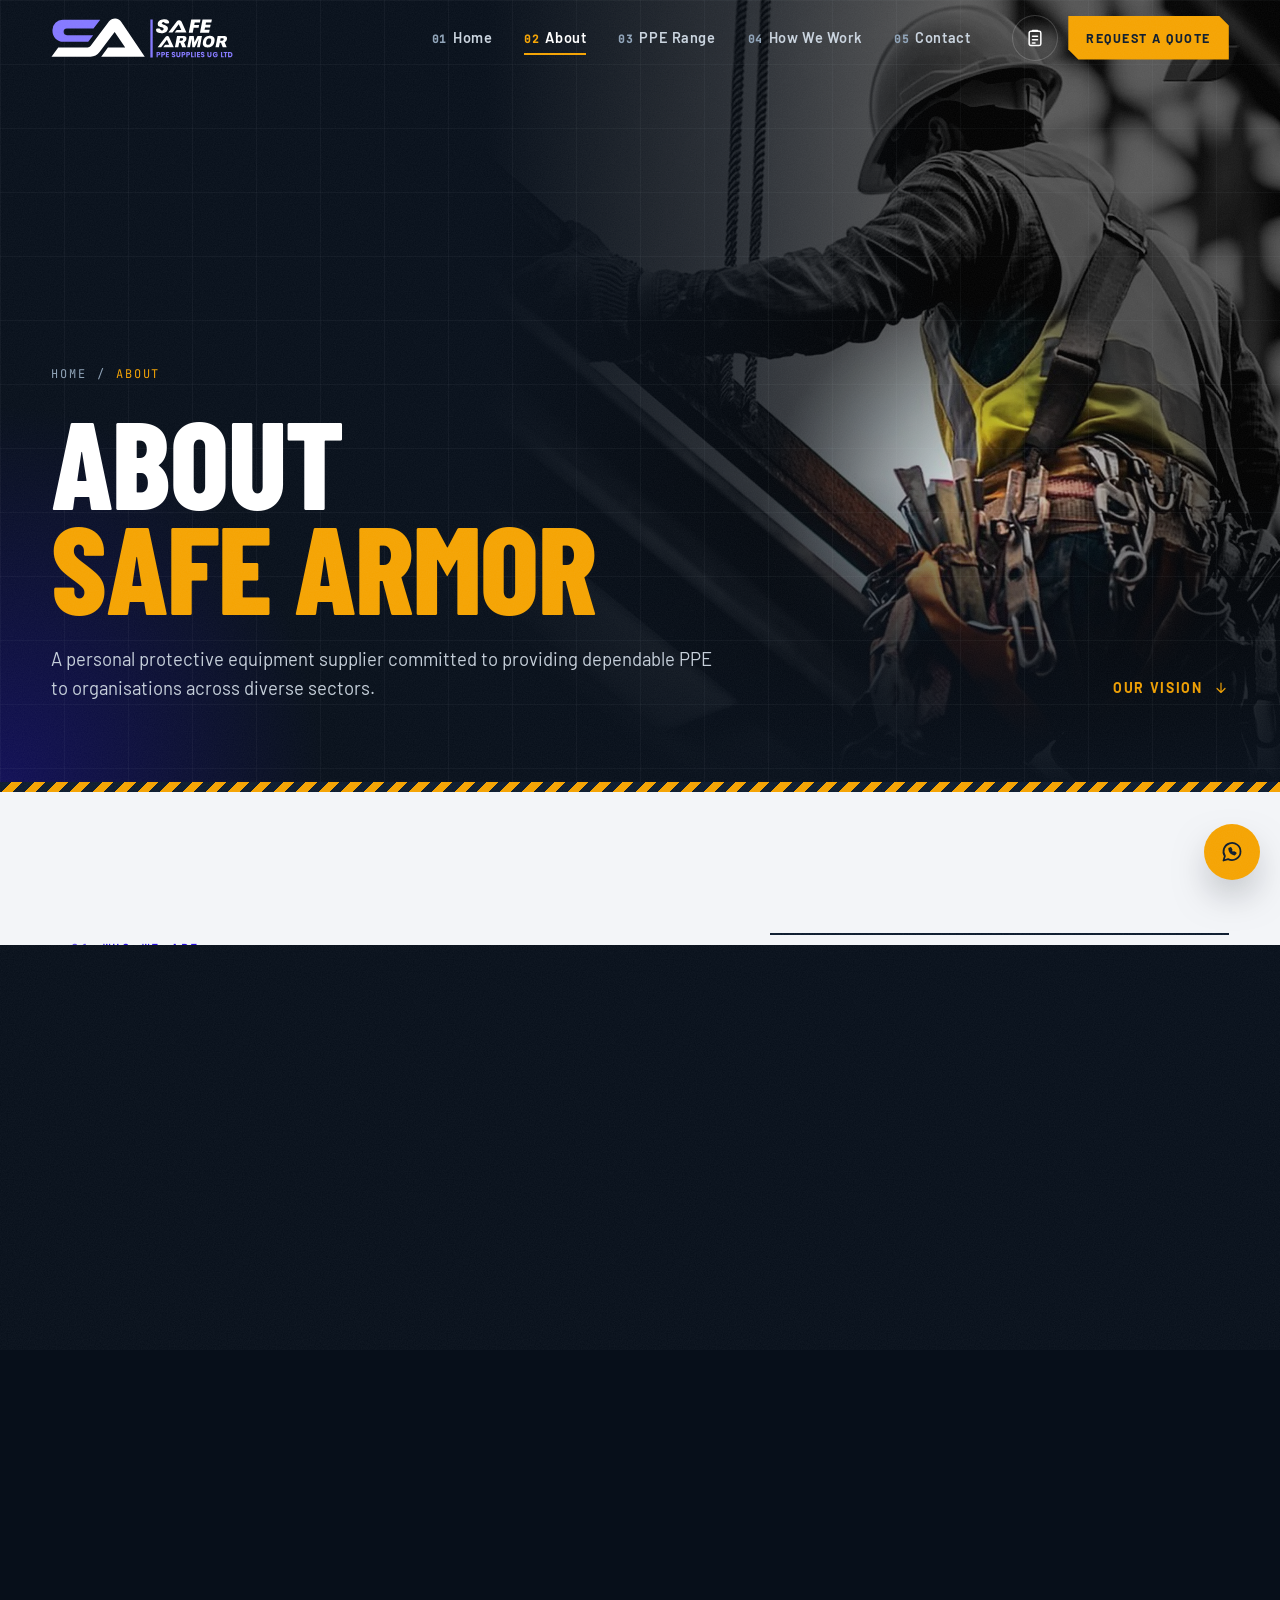
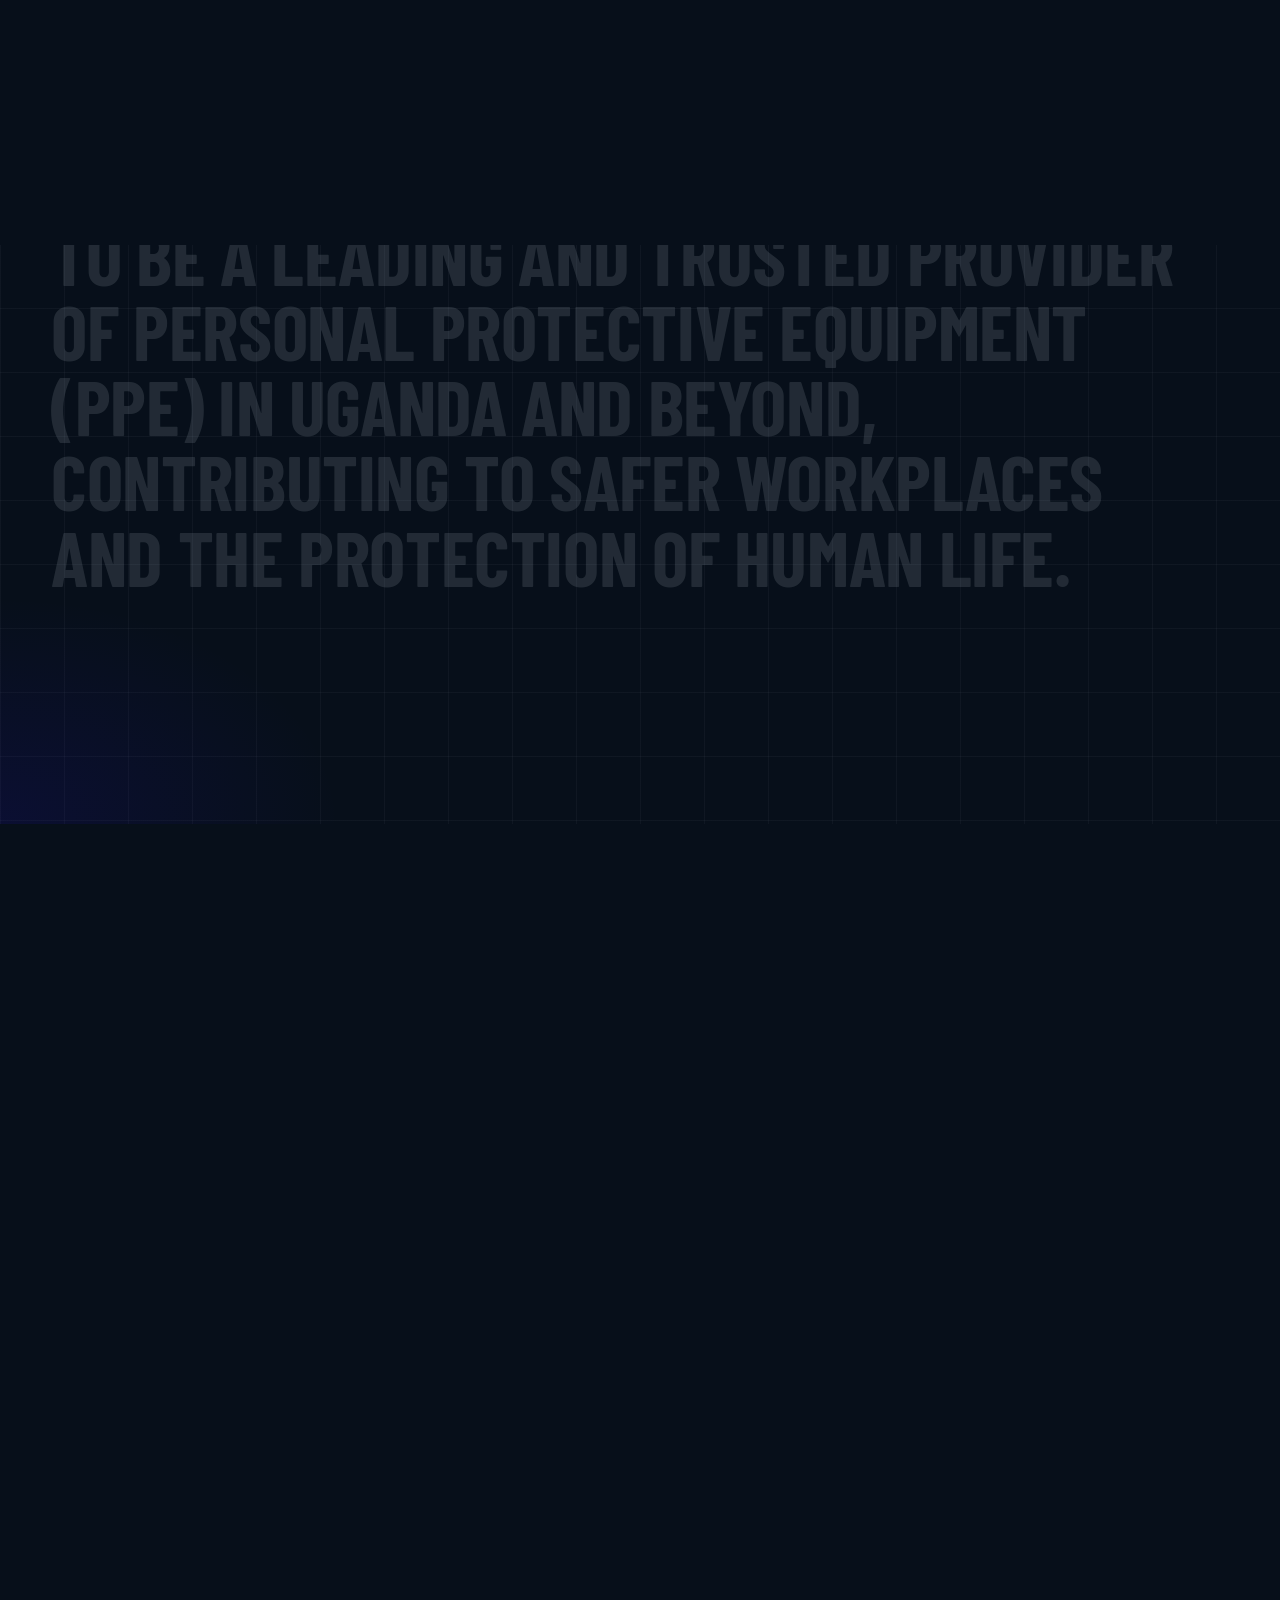
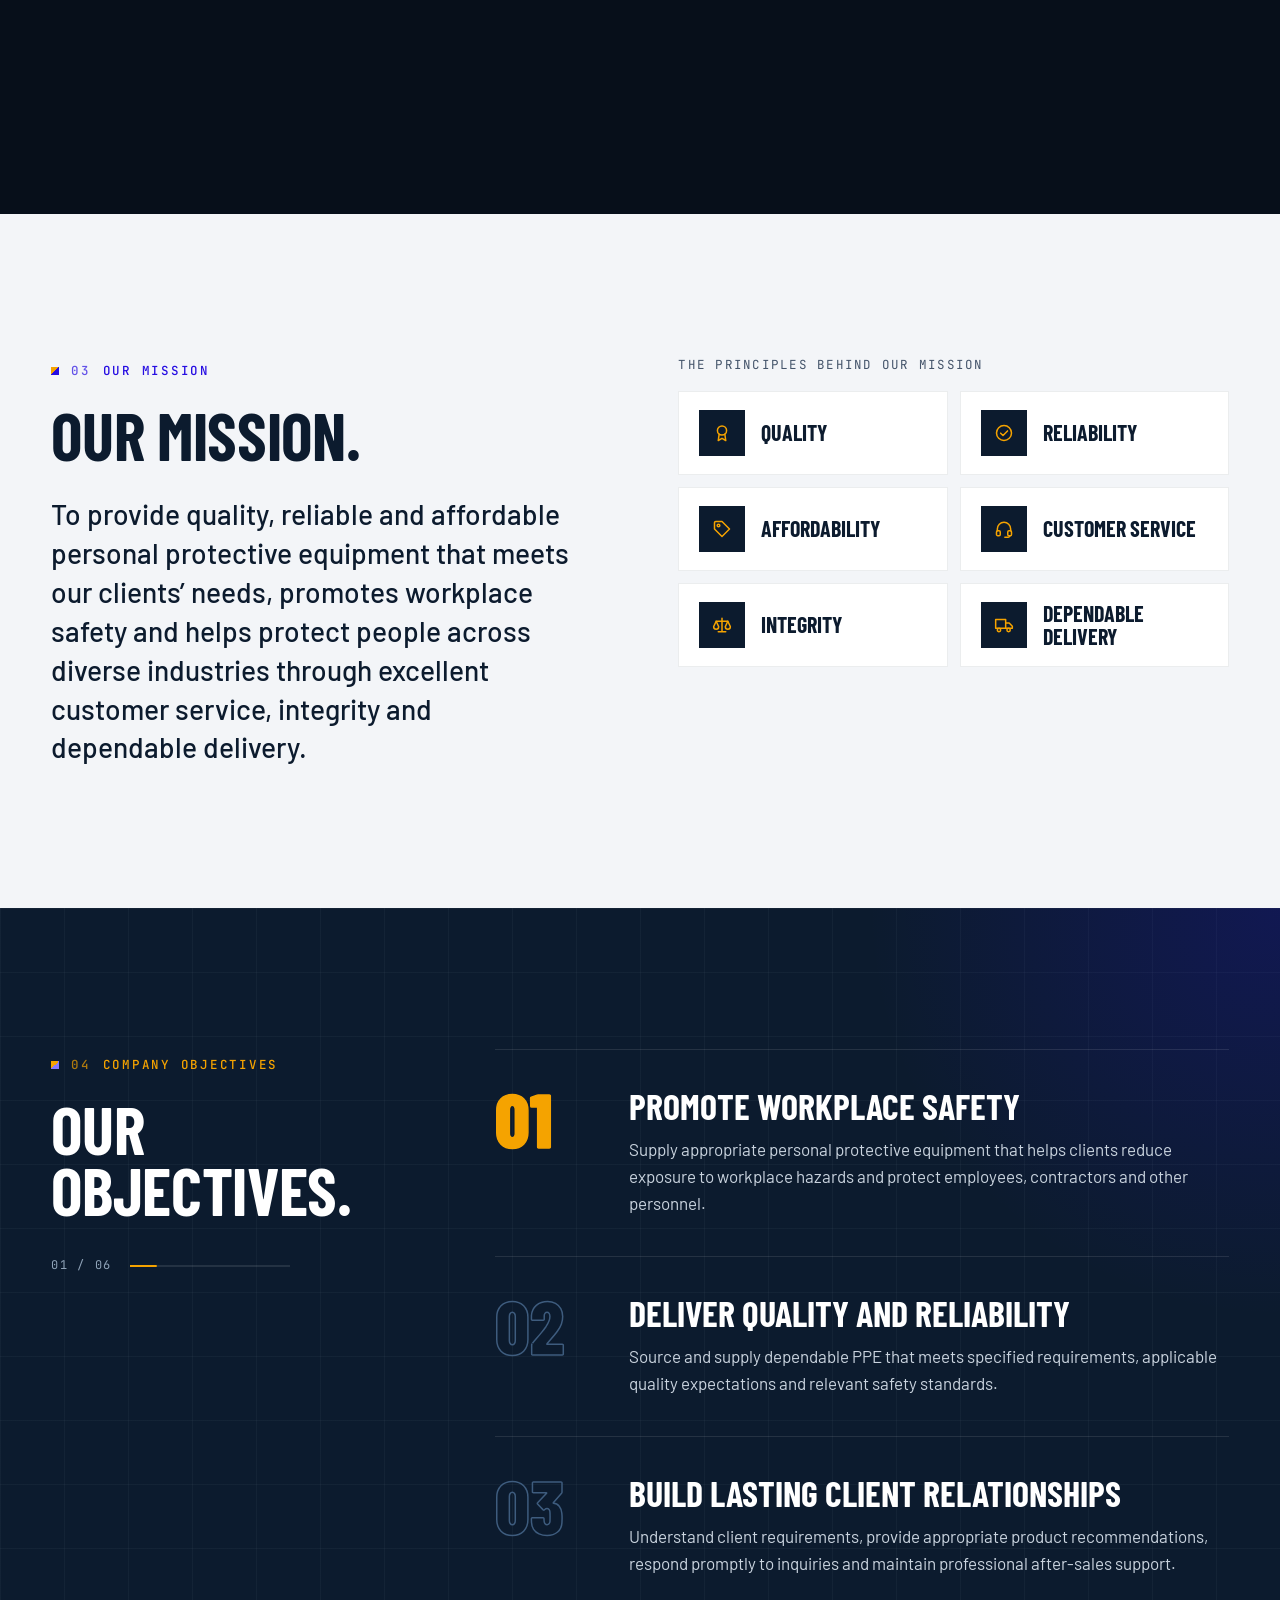
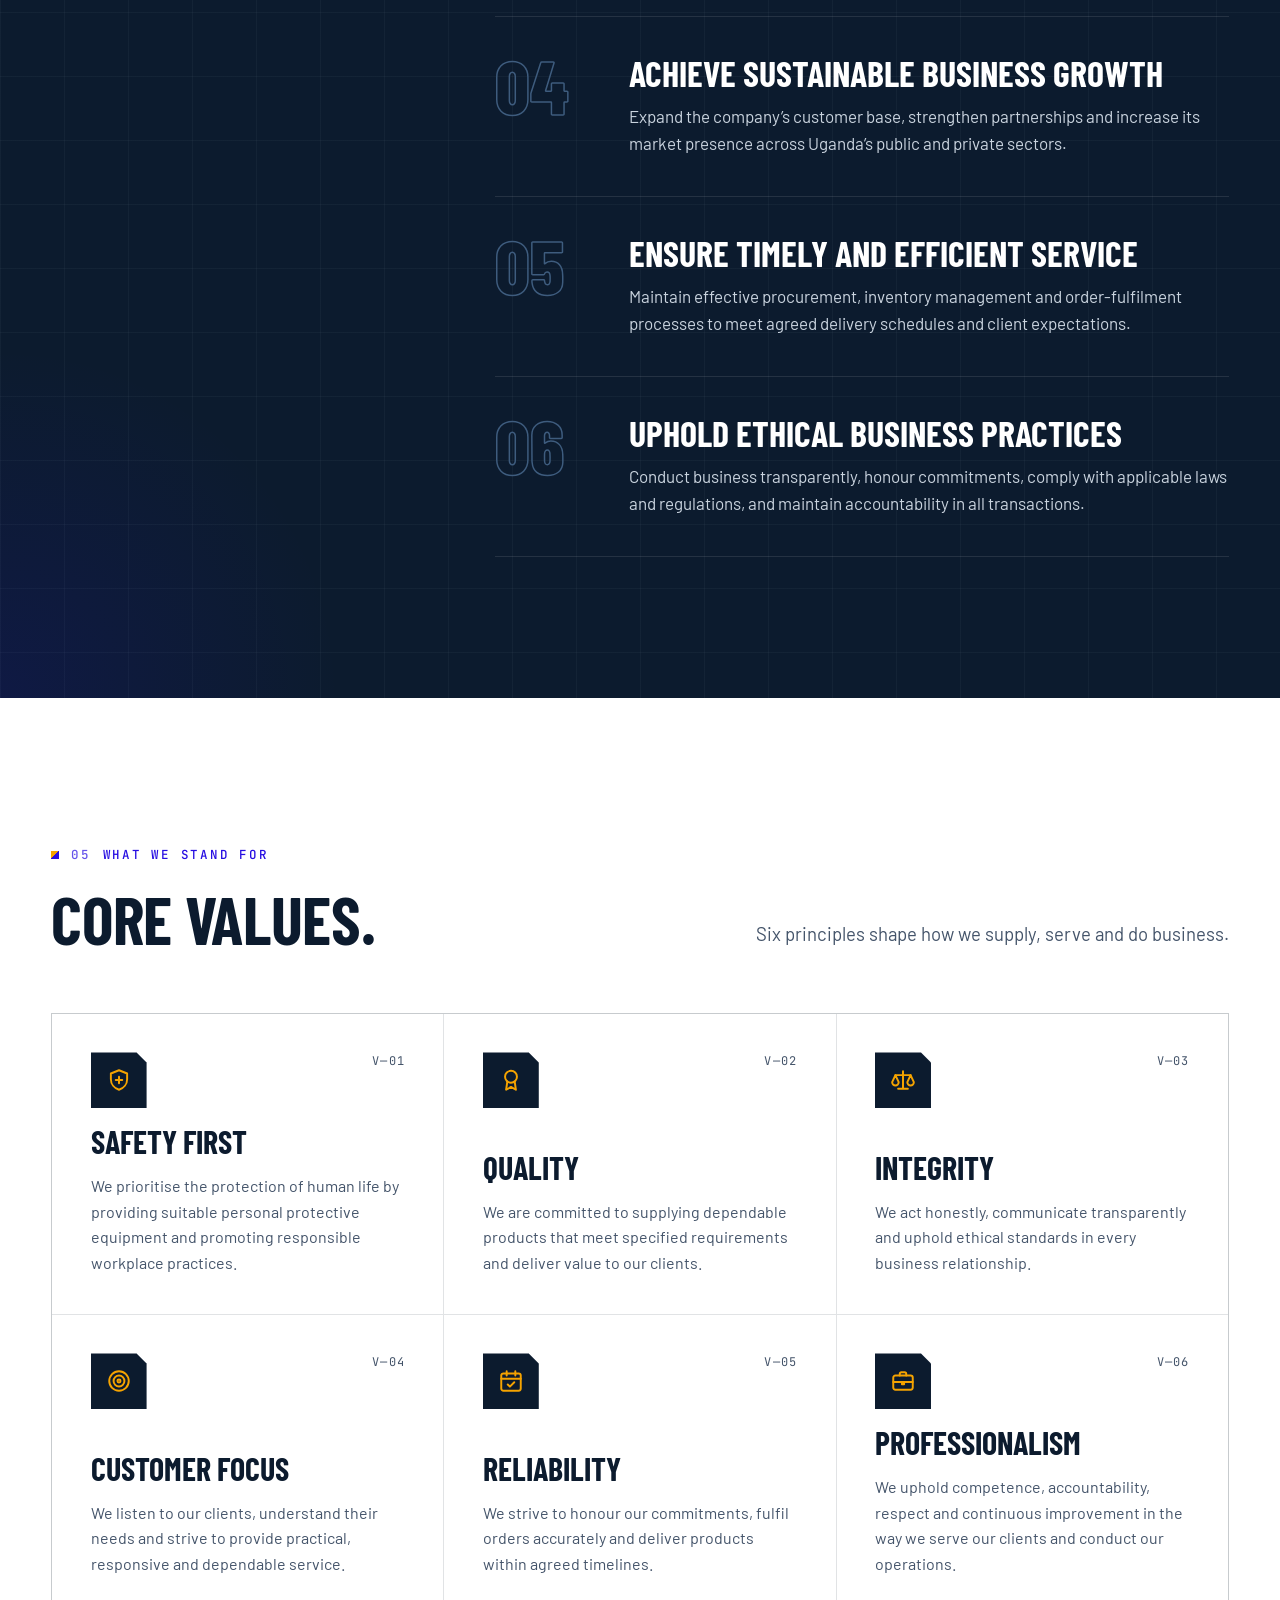
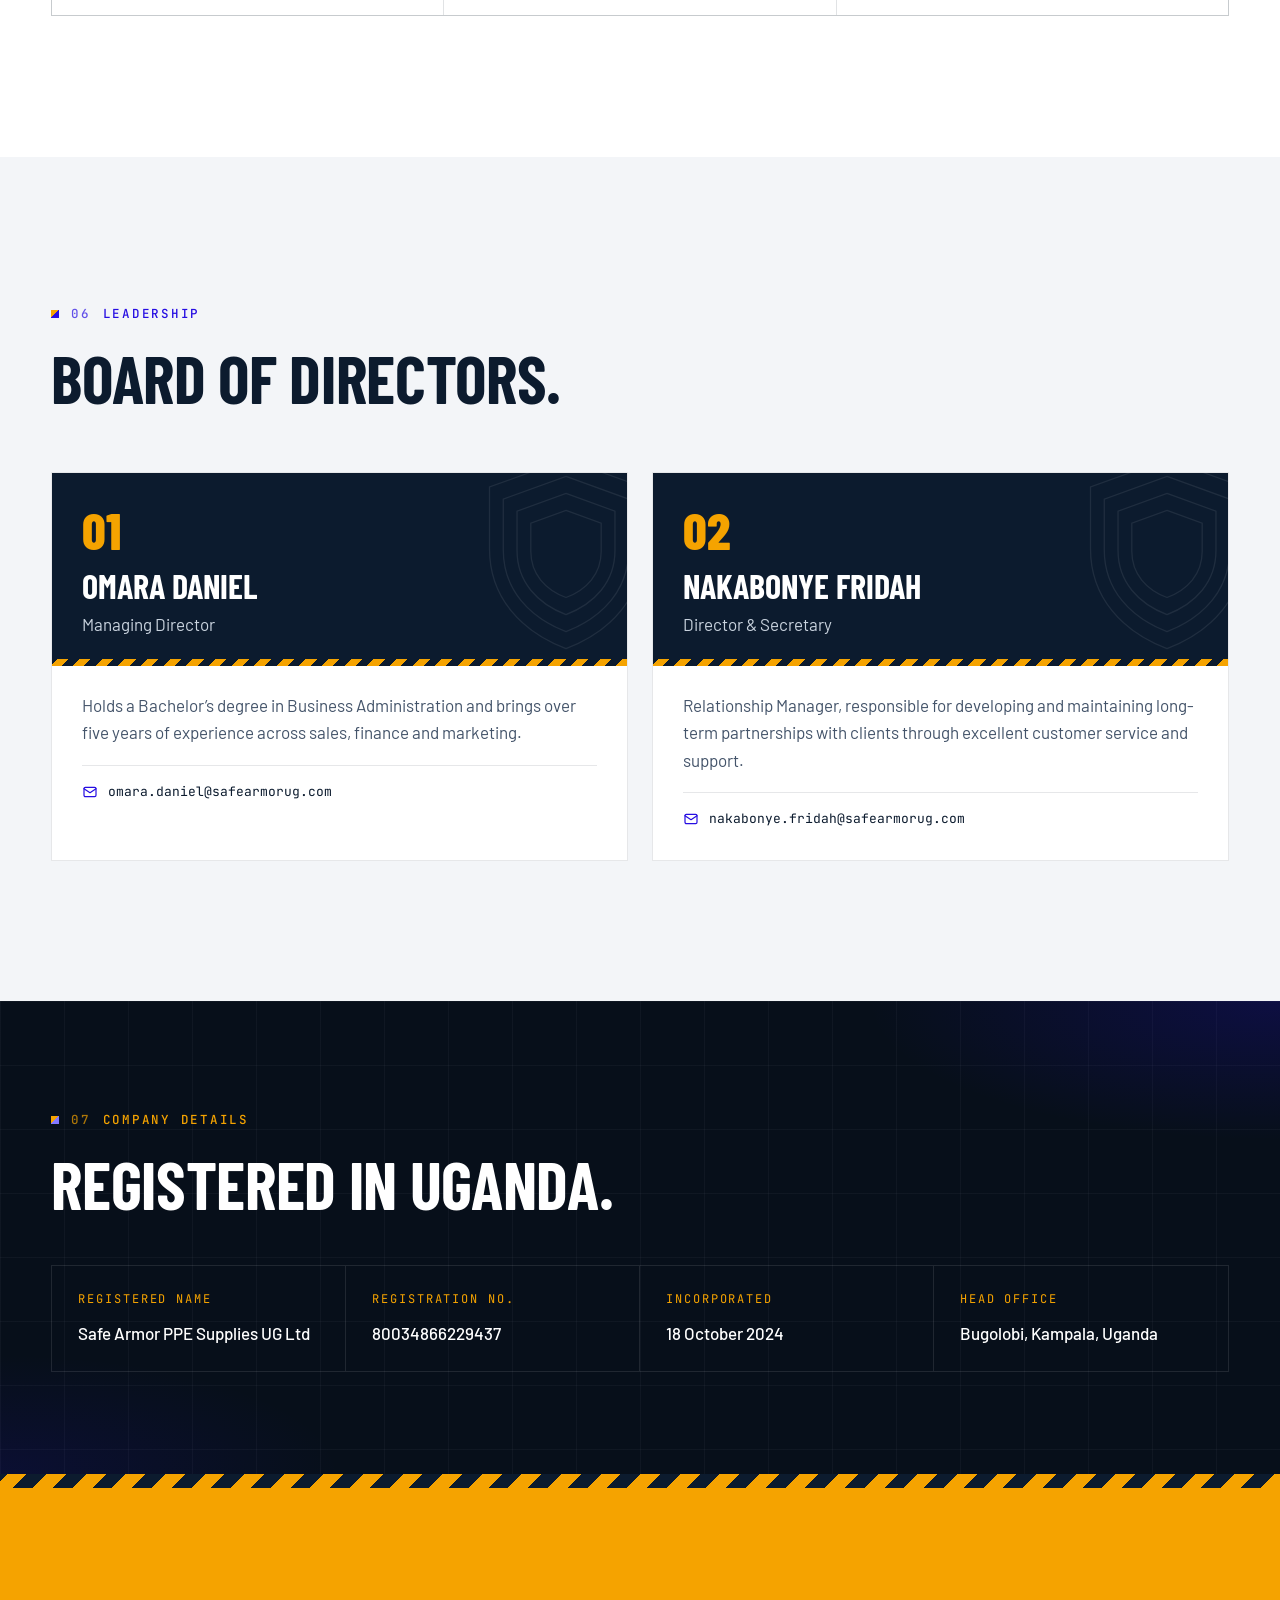
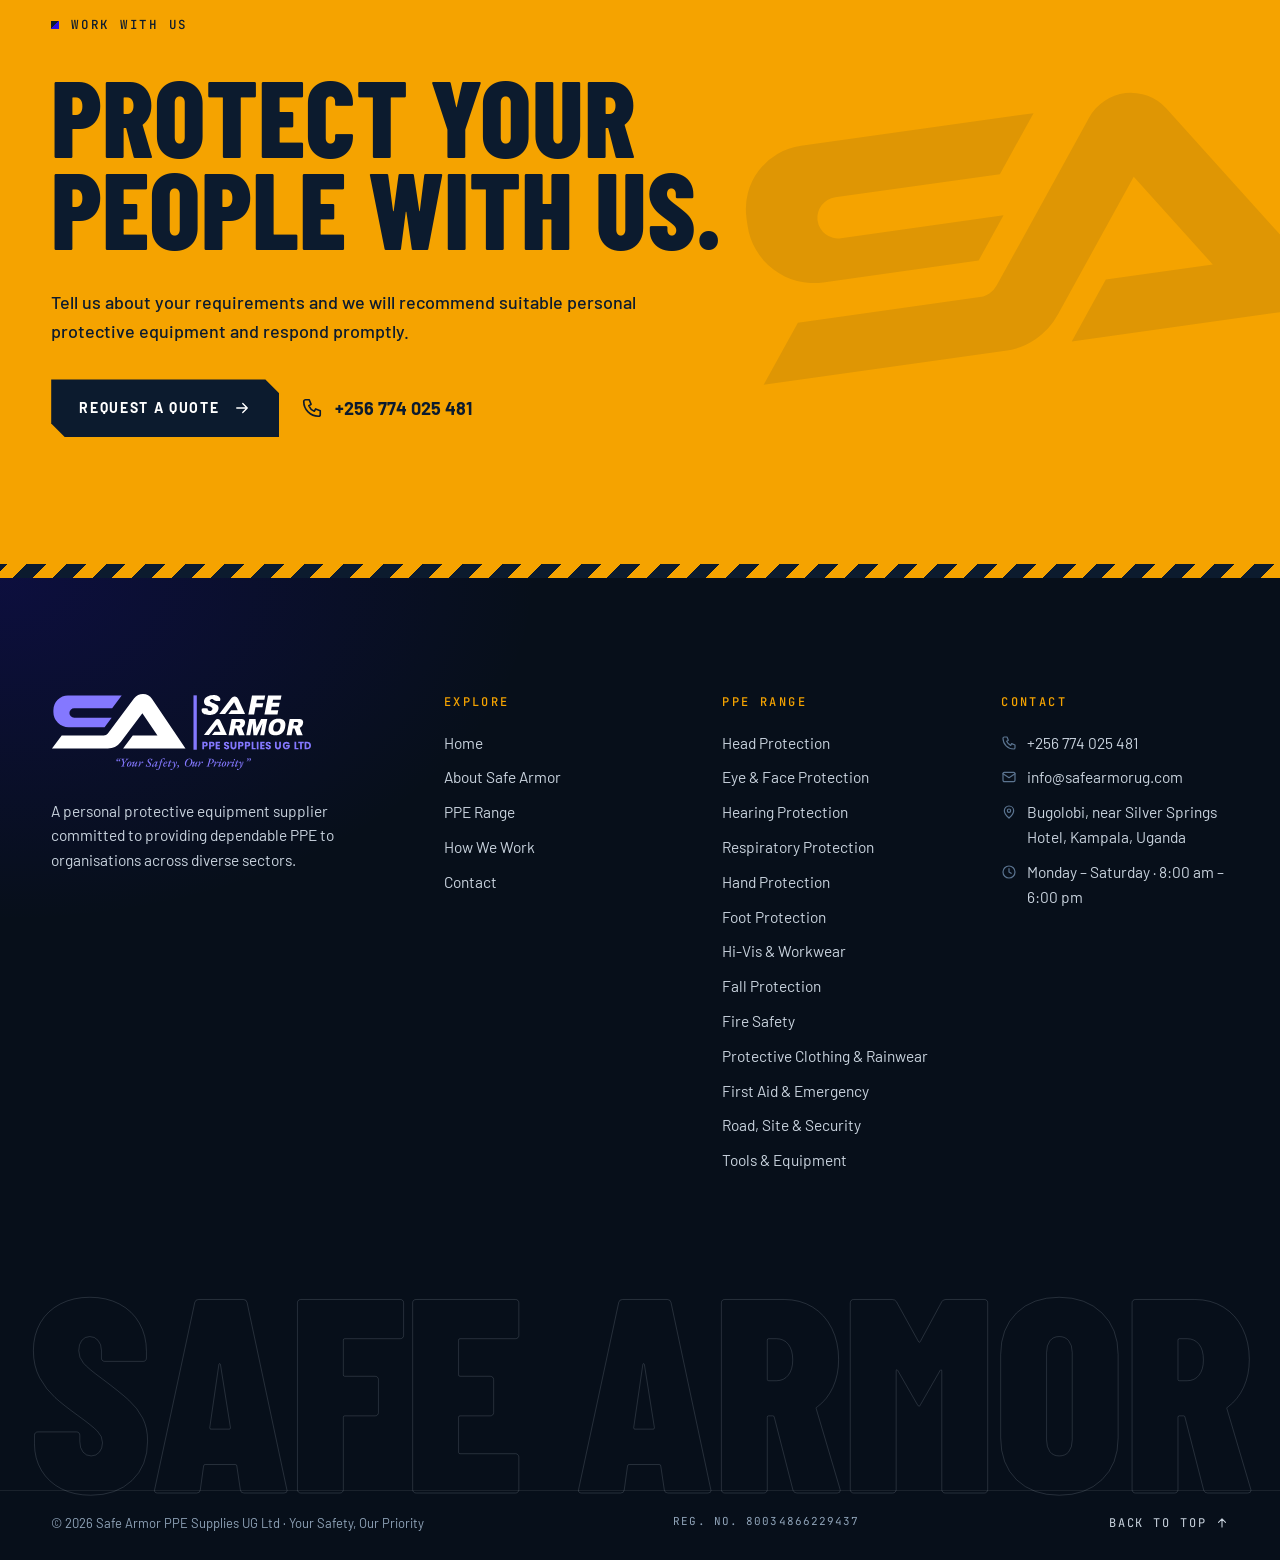
<file: public/about.html>
<!doctype html>
<html lang="en" class="no-js">
<head>
<meta charset="utf-8">
<meta name="viewport" content="width=device-width, initial-scale=1, viewport-fit=cover">
<title>About — Vision, Mission &amp; Values | Safe Armor PPE Supplies UG Ltd</title>
<meta name="description" content="Safe Armor PPE Supplies UG Ltd: our vision, mission, objectives, core values and leadership.">
<meta name="theme-color" content="#070F1A">
<meta name="color-scheme" content="dark light">
<link rel="icon" href="assets/img/favicon.svg" type="image/svg+xml">
<link rel="apple-touch-icon" href="assets/img/apple-touch-icon.png">
<link rel="manifest" href="site.webmanifest">
<link rel="canonical" href="https://safe-armor.netlify.app/about.html">
<meta property="og:type" content="website">
<meta property="og:site_name" content="Safe Armor PPE Supplies UG Ltd">
<meta property="og:title" content="About — Vision, Mission &amp; Values | Safe Armor PPE Supplies UG Ltd">
<meta property="og:description" content="Safe Armor PPE Supplies UG Ltd: our vision, mission, objectives, core values and leadership.">
<meta property="og:url" content="https://safe-armor.netlify.app/about.html">
<meta property="og:image" content="https://safe-armor.netlify.app/assets/img/og-image.jpg">
<meta property="og:image:width" content="1200">
<meta property="og:image:height" content="630">
<meta property="og:image:alt" content="Safe Armor PPE Supplies UG Ltd — Your Safety, Our Priority">
<meta property="og:locale" content="en_UG">
<meta name="twitter:card" content="summary_large_image">
<meta name="twitter:title" content="About — Vision, Mission &amp; Values | Safe Armor PPE Supplies UG Ltd">
<meta name="twitter:description" content="Safe Armor PPE Supplies UG Ltd: our vision, mission, objectives, core values and leadership.">
<meta name="twitter:image" content="https://safe-armor.netlify.app/assets/img/og-image.jpg">
<link rel="preload" href="assets/fonts/barlow-condensed-latin-800-normal.woff2" as="font" type="font/woff2" crossorigin>
<link rel="preload" href="assets/fonts/barlow-latin-400-normal.woff2" as="font" type="font/woff2" crossorigin>
<link rel="stylesheet" href="assets/css/main.css?v=2026110701">
<script>
  (function (h) {
    h.className = h.className.replace("no-js", "js");
    try {
      if (sessionStorage.getItem("sa-pt")) { h.classList.add("pt-enter", "skip-loader"); sessionStorage.removeItem("sa-pt"); }
      else if (sessionStorage.getItem("sa-visited")) { h.classList.add("skip-loader"); }
    } catch (e) { h.classList.add("skip-loader"); }
    setTimeout(function () { h.classList.add("failsafe"); }, 4500);
  })(document.documentElement);
</script>
<script type="application/ld+json">
{"@context":"https://schema.org","@type":"Organization","name":"Safe Armor PPE Supplies UG Ltd","url":"https://safe-armor.netlify.app/","logo":"https://safe-armor.netlify.app/assets/img/icon-512.png","image":"https://safe-armor.netlify.app/assets/img/og-image.jpg","slogan":"Your Safety, Our Priority","description":"Supplier of personal protective equipment (PPE) to organisations across Uganda's public and private sectors.","foundingDate":"2024-10-18","telephone":"+256774025481","email":"info@safearmorug.com","address":{"@type":"PostalAddress","streetAddress":"Bugolobi, near Silver Springs Hotel","postOfficeBoxNumber":"173721","addressLocality":"Kampala","addressCountry":"UG"},"areaServed":[{"@type":"City","name":"Kampala"},{"@type":"City","name":"Jinja"},{"@type":"City","name":"Mbarara"},{"@type":"City","name":"Gulu"},{"@type":"City","name":"Lira"}],"openingHours":"Mo-Sa 08:00-18:00"}
</script>
</head>
<body data-page="about">
<a class="skip-link" href="#main">Skip to content</a>

<svg width="0" height="0" style="position:absolute" aria-hidden="true" focusable="false">
  <symbol id="i-arrow" viewBox="0 0 24 24"><path d="M5 12h14M13 6l6 6-6 6"/></symbol>
  <symbol id="i-arrow-ur" viewBox="0 0 24 24"><path d="M7 17 17 7M8 7h9v9"/></symbol>
  <symbol id="i-plus" viewBox="0 0 24 24"><path d="M12 5v14M5 12h14"/></symbol>
  <symbol id="i-minus" viewBox="0 0 24 24"><path d="M5 12h14"/></symbol>
  <symbol id="i-check" viewBox="0 0 24 24"><path d="m5 12.5 4.5 4.5L19 7"/></symbol>
  <symbol id="i-close" viewBox="0 0 24 24"><path d="M6 6l12 12M18 6 6 18"/></symbol>
  <symbol id="i-quote" viewBox="0 0 24 24"><rect x="5" y="4" width="14" height="17" rx="2"/><path d="M9 4V3h6v1M9 10h6M9 14h6M9 18h3"/></symbol>
  <symbol id="i-phone" viewBox="0 0 24 24"><path d="M5 3h4l2 5-2.5 1.5a11 11 0 0 0 6 6L16 13l5 2v4a2 2 0 0 1-2 2A16 16 0 0 1 3 5a2 2 0 0 1 2-2z"/></symbol>
  <symbol id="i-mobile" viewBox="0 0 24 24"><rect x="6" y="2.5" width="12" height="19" rx="2.5"/><path d="M10.5 18.5h3"/></symbol>
  <symbol id="i-mail" viewBox="0 0 24 24"><rect x="3" y="5" width="18" height="14" rx="2"/><path d="m3 7 9 6 9-6"/></symbol>
  <symbol id="i-pin" viewBox="0 0 24 24"><path d="M12 21s-7-6.2-7-11a7 7 0 0 1 14 0c0 4.8-7 11-7 11z"/><circle cx="12" cy="10" r="2.5"/></symbol>
  <symbol id="i-clock" viewBox="0 0 24 24"><circle cx="12" cy="12" r="9"/><path d="M12 7v5l3.2 2"/></symbol>
  <symbol id="i-inbox" viewBox="0 0 24 24"><path d="M3 13l3-8h12l3 8v6H3z"/><path d="M3 13h5l1 3h6l1-3h5"/></symbol>
  <symbol id="i-chat" viewBox="0 0 24 24"><path d="M20.5 11.5a8.5 8.5 0 0 1-12.4 7.6L3.5 20.5l1.4-4.4A8.5 8.5 0 1 1 20.5 11.5z"/><path d="M9.2 8.6c.2 2.9 2.4 5.3 5.4 5.9l1.1-1.4-1.9-1-.8.7a4.2 4.2 0 0 1-2.1-2.1l.7-.8-1-1.9z"/></symbol>
  <symbol id="i-search" viewBox="0 0 24 24"><circle cx="11" cy="11" r="7"/><path d="m20 20-4-4"/></symbol>
  <symbol id="i-shield-check" viewBox="0 0 24 24"><path d="M12 3l7.5 3v5.2c0 4.6-3.1 8.4-7.5 9.8-4.4-1.4-7.5-5.2-7.5-9.8V6z"/><path d="m9 12 2.2 2.2L15.5 10"/></symbol>
  <symbol id="i-shield-plus" viewBox="0 0 24 24"><path d="M12 3l7.5 3v5.2c0 4.6-3.1 8.4-7.5 9.8-4.4-1.4-7.5-5.2-7.5-9.8V6z"/><path d="M12 9v6M9 12h6"/></symbol>
  <symbol id="i-award" viewBox="0 0 24 24"><circle cx="12" cy="9" r="5.5"/><path d="M8.6 13.4 7.5 21l4.5-2.6 4.5 2.6-1.1-7.6"/></symbol>
  <symbol id="i-check-circle" viewBox="0 0 24 24"><circle cx="12" cy="12" r="9"/><path d="m8 12.2 2.8 2.8L16.2 9.5"/></symbol>
  <symbol id="i-ruler" viewBox="0 0 24 24"><path d="M2.8 15.6 15.6 2.8l5.6 5.6L8.4 21.2z"/><path d="m6.6 11.8 1.8 1.8M9.4 9 11 10.6M12.2 6.2 14 8M15 3.4l.2.2"/></symbol>
  <symbol id="i-flame" viewBox="0 0 24 24"><path d="M12 21.5c-4 0-7-2.8-7-6.6 0-3.4 2.4-5.6 3.6-8.4.5 1.8 1.4 2.9 2.6 3.5C11 6.6 12.4 4 15 2.5c-.4 3 1 5.2 2.4 7 .9 1.2 1.6 2.6 1.6 4.6 0 4.2-3 7.4-7 7.4z"/><path d="M12 21.5c-1.7 0-3-1.3-3-3 0-1.6 1.2-2.6 1.8-3.8.7 1 1.6 1.4 2.4 1.4.9 1 1.8 1.8 1.8 2.9 0 1.4-1.3 2.5-3 2.5z"/></symbol>
  <symbol id="i-tag" viewBox="0 0 24 24"><path d="M3 12V4.5A1.5 1.5 0 0 1 4.5 3H12l9 9-9 9-9-9z"/><circle cx="7.8" cy="7.8" r="1.6"/></symbol>
  <symbol id="i-headset" viewBox="0 0 24 24"><path d="M4 14v-2a8 8 0 0 1 16 0v2"/><rect x="3" y="14" width="4.5" height="6" rx="1.5"/><rect x="16.5" y="14" width="4.5" height="6" rx="1.5"/><path d="M19 20c0 1.2-1.6 2-4 2h-2"/></symbol>
  <symbol id="i-scale" viewBox="0 0 24 24"><path d="M12 4v16M7.5 20h9M5 7.5h14"/><path d="m5 7.5-3 6.5a3 3 0 0 0 6 0z"/><path d="m19 7.5-3 6.5a3 3 0 0 0 6 0z"/></symbol>
  <symbol id="i-truck" viewBox="0 0 24 24"><path d="M2 5.5h12v10.5H2zM14 9.5h4.2L22 13.5V16h-8"/><circle cx="6" cy="18" r="2"/><circle cx="17.5" cy="18" r="2"/></symbol>
  <symbol id="i-target" viewBox="0 0 24 24"><circle cx="12" cy="12" r="9"/><circle cx="12" cy="12" r="5"/><circle cx="12" cy="12" r="1.4"/></symbol>
  <symbol id="i-calendar-check" viewBox="0 0 24 24"><rect x="3" y="5" width="18" height="16" rx="2"/><path d="M3 10h18M8 3v4M16 3v4"/><path d="m9 15.2 2 2 4-4"/></symbol>
  <symbol id="i-briefcase" viewBox="0 0 24 24"><rect x="3" y="7" width="18" height="13" rx="2"/><path d="M9 7V5.5A1.5 1.5 0 0 1 10.5 4h3A1.5 1.5 0 0 1 15 5.5V7M3 13h18M11 13v2h2v-2"/></symbol>
  <symbol id="i-users" viewBox="0 0 24 24"><circle cx="9" cy="8" r="3.5"/><path d="M3 20c0-3.3 2.7-6 6-6s6 2.7 6 6"/><path d="M16 4.6a3.5 3.5 0 0 1 0 6.8M18 14.4c1.8.8 3 2.6 3 4.6"/></symbol>
  <symbol id="i-trend" viewBox="0 0 24 24"><path d="M3 17l6-6 4 4 8-8"/><path d="M15 7h6v6"/></symbol>
  <symbol id="i-package" viewBox="0 0 24 24"><path d="M12 3l8 4.5v9L12 21l-8-4.5v-9z"/><path d="m4 7.5 8 4.5 8-4.5M12 12v9"/></symbol>
  <symbol id="i-msg-check" viewBox="0 0 24 24"><path d="M4 5h16v11H9l-5 4z"/><path d="m9 10.5 2 2 4-4"/></symbol>
  <symbol id="i-clipboard" viewBox="0 0 24 24"><rect x="5" y="4" width="14" height="17" rx="2"/><path d="M9 4V3h6v1M9 10h6M9 14h6M9 18h3"/></symbol>
  <symbol id="i-landmark" viewBox="0 0 24 24"><path d="M3 21h18M5 18h14M3.5 9h17L12 3.5zM6 9v9M10 9v9M14 9v9M18 9v9"/></symbol>
  <symbol id="i-factory" viewBox="0 0 24 24"><path d="M3 21V10l5 3v-3l5 3V6h8v15z"/><path d="M7 17h2M12 17h2M17 10v2M17 15v2"/></symbol>
  <symbol id="i-trash" viewBox="0 0 24 24"><path d="M4 7h16M10 11v6M14 11v6M6 7l1 13h10l1-13M9 7V4h6v3"/></symbol>
  <symbol id="i-id" viewBox="0 0 24 24"><rect x="3" y="5" width="18" height="14" rx="2"/><circle cx="8.5" cy="11" r="2"/><path d="M5.5 16c.5-1.5 1.7-2.3 3-2.3s2.5.8 3 2.3M14 10h4M14 14h4"/></symbol>
  <symbol id="i-globe" viewBox="0 0 24 24"><circle cx="12" cy="12" r="9"/><path d="M3 12h18M12 3a14 14 0 0 1 0 18M12 3a14 14 0 0 0 0 18"/></symbol>
  <symbol id="i-info" viewBox="0 0 24 24"><circle cx="12" cy="12" r="9"/><path d="M12 11v5M12 8v.01"/></symbol>
  <symbol id="i-facebook" viewBox="0 0 24 24"><path d="M14 8h3V4h-3a4 4 0 0 0-4 4v3H7v4h3v6h4v-6h3l1-4h-4V8.5a.5.5 0 0 1 .5-.5z"/></symbol>
  <symbol id="i-instagram" viewBox="0 0 24 24"><rect x="3" y="3" width="18" height="18" rx="5"/><circle cx="12" cy="12" r="4"/><circle cx="17.5" cy="6.5" r=".6"/></symbol>
  <symbol id="i-linkedin" viewBox="0 0 24 24"><rect x="3" y="3" width="18" height="18" rx="2"/><path d="M7.5 10v7M7.5 7v.01M11 17v-4a2.5 2.5 0 0 1 5 0v4M11 10v7"/></symbol>
  <symbol id="i-x" viewBox="0 0 24 24"><path d="M4 4l16 16M20 4 4 20"/></symbol>
  <symbol id="i-tiktok" viewBox="0 0 24 24"><path d="M14 3v11a3.5 3.5 0 1 1-3.5-3.5"/><path d="M14 3c.5 2.5 2.3 4.2 5 4.5"/></symbol>
  <symbol id="i-shield" viewBox="20 6 160 190"><path d="M100 12 L172 38 V96 C172 142 142 174 100 190 C58 174 28 142 28 96 V38 Z"/></symbol>
</svg>

<div class="loader" aria-hidden="true">
  <div class="loader__inner">
    <svg class="loader__mark" viewBox="55 1084.5 505.5 209" aria-hidden="true"><path class="s" d="M318.8,1092.7L282.9,1140.6L140.1,1140.6A17.7,17.7 0 0 0 122.4,1158.3L122.4,1158.3A17.7,17.7 0 0 0 140.1,1176L281.1,1176L254.5,1211.5L119.7,1211.5A57.5,57.5 0 0 1 62.2,1154L62.2,1147.6A54.9,54.9 0 0 1 117.2,1092.7Z"/><path class="a" d="M56.9,1291.4L93.4,1242.7L251.2,1242.7A19.5,19.5 0 0 0 266.8,1234.9L365.6,1103.1A40.9,40.9 0 0 1 432.3,1104.7L558.4,1291.4L324,1291.4L360.4,1242.7L453.1,1242.7L396.4,1158.7L315.3,1267A60.9,60.9 0 0 1 266.5,1291.4Z"/></svg>
    <div class="loader__word"><span style="animation-delay:.10s">S</span><span style="animation-delay:.14s">A</span><span style="animation-delay:.18s">F</span><span style="animation-delay:.22s">E</span><span style="animation-delay:.26s">&nbsp;</span><span style="animation-delay:.30s">A</span><span style="animation-delay:.34s">R</span><span style="animation-delay:.38s">M</span><span style="animation-delay:.42s">O</span><span style="animation-delay:.46s">R</span></div>
    <div class="loader__bar"><i></i></div>
  </div>
</div>

<div class="pt" aria-hidden="true"><div class="pt__a"></div><div class="pt__b"><img src="assets/img/brand/mark-reversed.svg" alt=""></div></div>
<div class="cursor" aria-hidden="true"></div>
<div class="cursor-ring" aria-hidden="true"><span></span></div>

<header class="site-header">
  <div class="wrap">
    <a class="brand" href="index.html" aria-label="Safe Armor PPE Supplies UG Ltd, home">
      <img class="brand__logo" src="assets/img/brand/logo-reversed.svg" alt="Safe Armor PPE Supplies UG Ltd" width="182" height="40">
    </a>
    <nav class="nav" aria-label="Main">
      <a href="index.html" data-nav="home"><small>01</small>Home</a>
      <a href="about.html" data-nav="about" aria-current="page"><small>02</small>About</a>
      <a href="products.html" data-nav="products"><small>03</small>PPE Range</a>
      <a href="index.html#process" data-nav="process"><small>04</small>How We Work</a>
      <a href="contact.html" data-nav="contact"><small>05</small>Contact</a>
    </nav>
    <div class="header-actions">
      <button class="quote-toggle" type="button" data-open-quote aria-label="Open quote list" data-cursor="Quote">
        <svg class="ico"><use href="#i-quote"/></svg><span class="count" data-quote-count>0</span>
      </button>
      <a class="btn btn--sm" href="contact.html#quote" data-magnetic>Request a quote</a>
      <button class="burger" type="button" aria-label="Open menu" aria-expanded="false" aria-controls="mobile-menu"><span></span><span></span></button>
    </div>
  </div>
</header>

<div class="mobile-menu" id="mobile-menu" role="dialog" aria-modal="true" aria-label="Menu">
  <span class="label">Menu</span>
  <nav aria-label="Mobile">
    <a href="index.html" data-nav="home"><small>01</small>Home</a>
    <a href="about.html" data-nav="about" aria-current="page"><small>02</small>About</a>
    <a href="products.html" data-nav="products"><small>03</small>PPE Range</a>
    <a href="index.html#process" data-nav="process"><small>04</small>How We Work</a>
    <a href="contact.html" data-nav="contact"><small>05</small>Contact</a>
  </nav>
  <div class="mobile-menu__foot">
    <a href="tel:+256774025481" data-bind-href="tel:{contact.phoneHref}"><svg class="ico"><use href="#i-phone"/></svg><span data-bind="contact.phone">+256 774 025 481</span></a>
    <a href="mailto:info@safearmorug.com" data-bind-href="mailto:{contact.email}"><svg class="ico"><use href="#i-mail"/></svg><span data-bind="contact.email">info@safearmorug.com</span></a>
    <a class="btn btn--block" href="contact.html#quote" style="margin-top:10px">Request a quote <svg class="ico"><use href="#i-arrow"/></svg></a>
    <button class="btn btn--ghost btn--block" type="button" data-open-quote><svg class="ico"><use href="#i-quote"/></svg><span>Quote list (<span data-quote-count-inline>0</span>)</span></button>
    <div class="mobile-menu__tape"></div>
  </div>
</div>

<main id="main">

  <section class="page-hero" data-torch-photo aria-labelledby="page-title">
    <div class="page-hero__photo" aria-hidden="true">
      <div class="dim"><img src="assets/img/photos/worker-harness.webp" alt="" width="1280" height="1280"></div>
      <div class="lit"><img src="assets/img/photos/worker-harness.webp" alt="" width="1280" height="1280"></div>
    </div>
    <div class="grid-lines"></div>
    <div class="wrap page-hero__inner">
      <nav class="crumbs" aria-label="Breadcrumb" data-hero-in><a href="index.html">Home</a><span>/</span><span aria-current="page">About</span></nav>
      <h1 id="page-title" data-hero-title>About<br><span class="amber">Safe Armor</span></h1>
      <div class="page-hero__row">
        <p class="lead page-hero__lead" data-hero-in>A personal protective equipment supplier committed to providing dependable PPE to organisations across diverse sectors.</p>
        <a class="link-arrow" href="#vision" style="color:var(--amber)" data-hero-in>Our vision <svg class="ico" style="transform:rotate(90deg)"><use href="#i-arrow"/></svg></a>
      </div>
    </div>
    <div class="page-hero__tape"></div>
  </section>

  <!-- Who we are -->
  <section class="section theme-light" aria-labelledby="who-title">
    <div class="wrap who__grid">
      <div>
        <span class="label" data-reveal><b>01</b> Who we are</span>
        <h2 class="sr-only" id="who-title">Who we are</h2>
        <p class="statement" data-scrub-words>Safe Armor PPE Supplies UG Ltd is a personal protective equipment supplier committed to providing dependable PPE to organisations across diverse sectors.</p>
        <p class="lead muted" style="margin-top:28px" data-reveal>Through quality products, responsive customer service and ethical business practices, we aim to help our clients protect their people, meet their safety requirements and operate with greater confidence.</p>
      </div>
      <dl class="facts" data-reveal style="--d:.1s">
        <div><dt>Company</dt><dd data-bind="company.name">Safe Armor PPE Supplies UG Ltd</dd></div>
        <div><dt>Business</dt><dd>Supply of personal protective equipment (PPE)</dd></div>
        <div><dt>Market</dt><dd data-bind="company.market">Public, private and NGO sectors</dd></div>
        <div><dt>Motto</dt><dd>Your Safety, Our Priority</dd></div>
        <div><dt>Established</dt><dd data-bind="company.established">2024</dd></div>
        <div><dt>Head office</dt><dd data-bind="company.headOffice">Bugolobi, Kampala, Uganda</dd></div>
        <div><dt>Areas served</dt><dd data-bind="company.areasServed">Kampala, Jinja, Mbarara, Gulu and Lira</dd></div>
      </dl>
    </div>
  </section>

  <!-- Vision -->
  <section class="section theme-dark grid-bg vision" id="vision" aria-labelledby="vision-label" data-vision>
    <div class="wrap">
      <span class="label" id="vision-label"><b>02</b> Our vision</span>
      <p class="vision__text" data-vision-text>To be a leading and trusted provider of personal protective equipment (PPE) in Uganda and beyond, contributing to <span data-hl>safer workplaces and the protection of human life.</span></p>
    </div>
  </section>

  <!-- Mission -->
  <section class="section theme-light" aria-labelledby="mission-title">
    <div class="wrap mission__grid">
      <div>
        <span class="label" data-reveal><b>03</b> Our mission</span>
        <h2 class="h2" id="mission-title" data-split style="margin-top:22px">Our mission.</h2>
        <p class="mission__text" style="margin-top:30px" data-reveal>To provide quality, reliable and affordable personal protective equipment that meets our clients’ needs, promotes workplace safety and helps protect people across diverse industries through excellent customer service, integrity and dependable delivery.</p>
      </div>
      <div>
        <span class="mono muted" data-reveal style="display:block;margin-bottom:16px">The principles behind our mission</span>
        <div class="pillars" data-stagger>
          <div class="pillar" data-reveal><span class="pillar__icon"><svg class="ico"><use href="#i-award"/></svg></span><span>Quality</span></div>
          <div class="pillar" data-reveal><span class="pillar__icon"><svg class="ico"><use href="#i-check-circle"/></svg></span><span>Reliability</span></div>
          <div class="pillar" data-reveal><span class="pillar__icon"><svg class="ico"><use href="#i-tag"/></svg></span><span>Affordability</span></div>
          <div class="pillar" data-reveal><span class="pillar__icon"><svg class="ico"><use href="#i-headset"/></svg></span><span>Customer service</span></div>
          <div class="pillar" data-reveal><span class="pillar__icon"><svg class="ico"><use href="#i-scale"/></svg></span><span>Integrity</span></div>
          <div class="pillar" data-reveal><span class="pillar__icon"><svg class="ico"><use href="#i-truck"/></svg></span><span>Dependable delivery</span></div>
        </div>
      </div>
    </div>
  </section>

  <!-- Objectives -->
  <section class="section theme-navy grid-bg" aria-labelledby="obj-title">
    <div class="wrap objectives__grid">
      <div class="objectives__aside">
        <span class="label" data-reveal><b>04</b> Company objectives</span>
        <h2 class="h2" id="obj-title" data-split style="margin-top:22px">Our<br>objectives.</h2>
        <div class="obj-meter" aria-hidden="true"><span data-obj-count>01 / 06</span><i><b></b></i></div>
      </div>
      <div data-objectives>
        <article class="obj"><span class="obj__n">01</span><div><h3>Promote workplace safety</h3><p>Supply appropriate personal protective equipment that helps clients reduce exposure to workplace hazards and protect employees, contractors and other personnel.</p></div></article>
        <article class="obj"><span class="obj__n">02</span><div><h3>Deliver quality and reliability</h3><p>Source and supply dependable PPE that meets specified requirements, applicable quality expectations and relevant safety standards.</p></div></article>
        <article class="obj"><span class="obj__n">03</span><div><h3>Build lasting client relationships</h3><p>Understand client requirements, provide appropriate product recommendations, respond promptly to inquiries and maintain professional after-sales support.</p></div></article>
        <article class="obj"><span class="obj__n">04</span><div><h3>Achieve sustainable business growth</h3><p>Expand the company’s customer base, strengthen partnerships and increase its market presence across Uganda’s public and private sectors.</p></div></article>
        <article class="obj"><span class="obj__n">05</span><div><h3>Ensure timely and efficient service</h3><p>Maintain effective procurement, inventory management and order-fulfilment processes to meet agreed delivery schedules and client expectations.</p></div></article>
        <article class="obj"><span class="obj__n">06</span><div><h3>Uphold ethical business practices</h3><p>Conduct business transparently, honour commitments, comply with applicable laws and regulations, and maintain accountability in all transactions.</p></div></article>
      </div>
    </div>
  </section>

  <!-- Values -->
  <section class="section theme-white" aria-labelledby="values-title">
    <div class="wrap">
      <div class="values__head">
        <div>
          <span class="label" data-reveal><b>05</b> What we stand for</span>
          <h2 class="h2" id="values-title" data-split style="margin-top:22px">Core values.</h2>
        </div>
        <p class="lead muted" data-reveal>Six principles shape how we supply, serve and do business.</p>
      </div>
      <div class="values-grid" data-stagger>
  <article class="vcard" data-reveal>
    <div class="vcard__top"><span class="vcard__icon"><svg class="ico"><use href="#i-shield-plus"/></svg></span><span class="vcard__n">V—01</span></div>
    <h3>Safety First</h3>
    <p>We prioritise the protection of human life by providing suitable personal protective equipment and promoting responsible workplace practices.</p>
  </article>
  <article class="vcard" data-reveal>
    <div class="vcard__top"><span class="vcard__icon"><svg class="ico"><use href="#i-award"/></svg></span><span class="vcard__n">V—02</span></div>
    <h3>Quality</h3>
    <p>We are committed to supplying dependable products that meet specified requirements and deliver value to our clients.</p>
  </article>
  <article class="vcard" data-reveal>
    <div class="vcard__top"><span class="vcard__icon"><svg class="ico"><use href="#i-scale"/></svg></span><span class="vcard__n">V—03</span></div>
    <h3>Integrity</h3>
    <p>We act honestly, communicate transparently and uphold ethical standards in every business relationship.</p>
  </article>
  <article class="vcard" data-reveal>
    <div class="vcard__top"><span class="vcard__icon"><svg class="ico"><use href="#i-target"/></svg></span><span class="vcard__n">V—04</span></div>
    <h3>Customer Focus</h3>
    <p>We listen to our clients, understand their needs and strive to provide practical, responsive and dependable service.</p>
  </article>
  <article class="vcard" data-reveal>
    <div class="vcard__top"><span class="vcard__icon"><svg class="ico"><use href="#i-calendar-check"/></svg></span><span class="vcard__n">V—05</span></div>
    <h3>Reliability</h3>
    <p>We strive to honour our commitments, fulfil orders accurately and deliver products within agreed timelines.</p>
  </article>
  <article class="vcard" data-reveal>
    <div class="vcard__top"><span class="vcard__icon"><svg class="ico"><use href="#i-briefcase"/></svg></span><span class="vcard__n">V—06</span></div>
    <h3>Professionalism</h3>
    <p>We uphold competence, accountability, respect and continuous improvement in the way we serve our clients and conduct our operations.</p>
  </article>
</div>

    </div>
  </section>

  <!-- Leadership -->
  <section class="section theme-light" aria-labelledby="lead-title">
    <div class="wrap">
      <span class="label" data-reveal><b>06</b> Leadership</span>
      <h2 class="h2" id="lead-title" data-split style="margin-top:22px">Board of directors.</h2>
      <div class="directors" data-directors data-stagger>
        <article class="director" data-reveal>
          <div class="director__top"><img class="director__mark" src="assets/img/illustrations/shield-lines.svg" alt=""><div class="director__n">01</div><h3>Omara Daniel</h3><div class="director__role">Managing Director</div></div>
          <div class="director__body"><p>Holds a Bachelor’s degree in Business Administration and brings over five years of experience across sales, finance and marketing.</p><a class="director__mail" href="mailto:omara.daniel@safearmorug.com"><svg class="ico"><use href="#i-mail"/></svg>omara.daniel@safearmorug.com</a></div>
        </article>
        <article class="director" data-reveal>
          <div class="director__top"><img class="director__mark" src="assets/img/illustrations/shield-lines.svg" alt=""><div class="director__n">02</div><h3>Nakabonye Fridah</h3><div class="director__role">Director &amp; Secretary</div></div>
          <div class="director__body"><p>Relationship Manager, responsible for developing and maintaining long-term partnerships with clients through excellent customer service and support.</p><a class="director__mail" href="mailto:nakabonye.fridah@safearmorug.com"><svg class="ico"><use href="#i-mail"/></svg>nakabonye.fridah@safearmorug.com</a></div>
        </article>
      </div>
    </div>
  </section>

  <!-- Company details -->
  <section class="section theme-dark grid-bg" aria-labelledby="company-title" style="padding-block:clamp(72px,8vw,120px)">
    <div class="wrap">
      <span class="label" data-reveal><b>07</b> Company details</span>
      <h2 class="h2" id="company-title" data-split style="margin-top:22px">Registered in Uganda.</h2>
      <dl class="company-table" data-reveal>
        <div><dt>Registered name</dt><dd data-bind="company.name">Safe Armor PPE Supplies UG Ltd</dd></div>
        <div><dt>Registration no.</dt><dd data-bind="company.registrationNo">80034866229437</dd></div>
        <div><dt>Incorporated</dt><dd data-bind="company.incorporated">18 October 2024</dd></div>
        <div><dt>Head office</dt><dd data-bind="company.headOffice">Bugolobi, Kampala, Uganda</dd></div>
      </dl>
    </div>
  </section>

  <section class="cta" aria-labelledby="cta-title">
  <svg class="cta__emblem cta__mark" viewBox="55 1084.5 505.5 209" aria-hidden="true"><path d="M318.8,1092.7L282.9,1140.6L140.1,1140.6A17.7,17.7 0 0 0 122.4,1158.3L122.4,1158.3A17.7,17.7 0 0 0 140.1,1176L281.1,1176L254.5,1211.5L119.7,1211.5A57.5,57.5 0 0 1 62.2,1154L62.2,1147.6A54.9,54.9 0 0 1 117.2,1092.7Z"/><path d="M56.9,1291.4L93.4,1242.7L251.2,1242.7A19.5,19.5 0 0 0 266.8,1234.9L365.6,1103.1A40.9,40.9 0 0 1 432.3,1104.7L558.4,1291.4L324,1291.4L360.4,1242.7L453.1,1242.7L396.4,1158.7L315.3,1267A60.9,60.9 0 0 1 266.5,1291.4Z"/></svg>
  <div class="wrap cta__inner">
    <span class="label cta__label">Work with us</span>
    <h2 id="cta-title" data-split>Protect your<br>people with us.</h2>
    <p data-reveal>Tell us about your requirements and we will recommend suitable personal protective equipment and respond promptly.</p>
    <div class="cta__actions" data-reveal style="--d:.1s">
      <a class="btn btn--dark" href="contact.html#quote" data-magnetic>Request a quote <svg class="ico"><use href="#i-arrow"/></svg></a>
      <a class="cta__phone" href="tel:+256774025481" data-bind-href="tel:{contact.phoneHref}"><svg class="ico"><use href="#i-phone"/></svg><span data-bind="contact.phone">+256 774 025 481</span></a>
    </div>
  </div>
</section>

</main>

<footer class="site-footer">
  <div class="wrap footer__grid">
    <div class="footer__brand">
      <a class="brand" href="index.html" aria-label="Safe Armor, home">
        <img class="brand__logo brand__logo--full" src="assets/img/brand/logo-full-reversed.svg" alt="Safe Armor PPE Supplies UG Ltd — Your Safety, Our Priority" width="262" height="78">
      </a>
      <p>A personal protective equipment supplier committed to providing dependable PPE to organisations across diverse sectors.</p>
      <div class="socials" data-socials></div>
    </div>
    <div class="footer__col">
      <h4>Explore</h4>
      <ul>
        <li><a href="index.html">Home</a></li>
        <li><a href="about.html">About Safe Armor</a></li>
        <li><a href="products.html">PPE Range</a></li>
        <li><a href="index.html#process">How We Work</a></li>
        <li><a href="contact.html">Contact</a></li>
      </ul>
    </div>
    <div class="footer__col">
      <h4>PPE Range</h4>
      <ul>
        <li><a href="products.html#cat-head">Head Protection</a></li>
        <li><a href="products.html#cat-eye">Eye &amp; Face Protection</a></li>
        <li><a href="products.html#cat-hearing">Hearing Protection</a></li>
        <li><a href="products.html#cat-respiratory">Respiratory Protection</a></li>
        <li><a href="products.html#cat-hand">Hand Protection</a></li>
        <li><a href="products.html#cat-foot">Foot Protection</a></li>
        <li><a href="products.html#cat-hivis">Hi-Vis &amp; Workwear</a></li>
        <li><a href="products.html#cat-fall">Fall Protection</a></li>
        <li><a href="products.html#cat-fire">Fire Safety</a></li>
        <li><a href="products.html#cat-protective">Protective Clothing &amp; Rainwear</a></li>
        <li><a href="products.html#cat-first-aid">First Aid &amp; Emergency</a></li>
        <li><a href="products.html#cat-road">Road, Site &amp; Security</a></li>
        <li><a href="products.html#cat-tools">Tools &amp; Equipment</a></li>
      </ul>
    </div>
    <div class="footer__col">
      <h4>Contact</h4>
      <ul>
        <li><svg class="ico"><use href="#i-phone"/></svg><a href="tel:+256774025481" data-bind-href="tel:{contact.phoneHref}" data-bind="contact.phone">+256 774 025 481</a></li>
        <li><svg class="ico"><use href="#i-mail"/></svg><a href="mailto:info@safearmorug.com" data-bind-href="mailto:{contact.email}" data-bind="contact.email">info@safearmorug.com</a></li>
        <li><svg class="ico"><use href="#i-pin"/></svg><span data-bind="contact.address">Bugolobi, near Silver Springs Hotel, Kampala, Uganda</span></li>
        <li><svg class="ico"><use href="#i-clock"/></svg><span data-bind="contact.hours">Monday – Saturday · 8:00 am – 6:00 pm</span></li>
      </ul>
    </div>
  </div>
  <div class="footer__mark" aria-hidden="true">Safe Armor</div>
  <div class="footer__bar">
    <div class="wrap">
      <span>© <span data-year>2026</span> Safe Armor PPE Supplies UG Ltd · Your Safety, Our Priority</span>
      <span class="mono" data-optional-wrap>Reg. No. <span data-bind="company.registrationNo" data-optional>80034866229437</span></span>
      <a class="to-top" href="#main" data-to-top>Back to top <svg class="ico"><use href="#i-arrow"/></svg></a>
    </div>
  </div>
</footer>

<a class="float-chat" href="https://wa.me/256774025481" data-bind-href="https://wa.me/{contact.whatsapp}" target="_blank" rel="noopener" aria-label="Chat with Safe Armor on WhatsApp">
  <svg class="ico"><use href="#i-chat"/></svg><span>Chat on WhatsApp</span>
</a>

<div class="drawer-scrim" data-close-quote></div>
<aside class="drawer" id="quote-drawer" role="dialog" aria-modal="true" aria-labelledby="drawer-title" tabindex="-1">
  <div class="drawer__head">
    <h2 id="drawer-title">Quote list</h2>
    <p>Add the PPE you need, set quantities, then send one request.</p>
    <button class="drawer__close" type="button" data-close-quote aria-label="Close quote list"><svg class="ico"><use href="#i-close"/></svg></button>
  </div>
  <div class="drawer__body" data-lenis-prevent><div data-quote-lines></div></div>
  <div class="drawer__foot">
    <a class="btn btn--block" href="contact.html#quote" data-quote-submit>Request a quote <svg class="ico"><use href="#i-arrow"/></svg></a>
    <a class="btn btn--ghost btn--block" href="products.html" data-quote-browse>Browse the PPE range</a>
    <small>No payment is taken. We will reply with availability and a quote.</small>
  </div>
</aside>

<div class="toast" role="status" aria-live="polite"><svg class="ico"><use href="#i-check-circle"/></svg><span data-toast-text></span><button type="button" data-open-quote>View list</button></div>

<script src="assets/js/vendor/gsap.min.js?v=2026110701" defer></script>
<script src="assets/js/vendor/ScrollTrigger.min.js?v=2026110701" defer></script>
<script src="assets/js/vendor/SplitText.min.js?v=2026110701" defer></script>
<script src="assets/js/vendor/lenis.min.js?v=2026110701" defer></script>
<script src="assets/js/config.js?v=2026110701" defer></script>
<script src="assets/js/catalog.js?v=2026110701" defer></script>
<script src="assets/js/site.js?v=2026110701" defer></script>
</body>
</html>
</file>
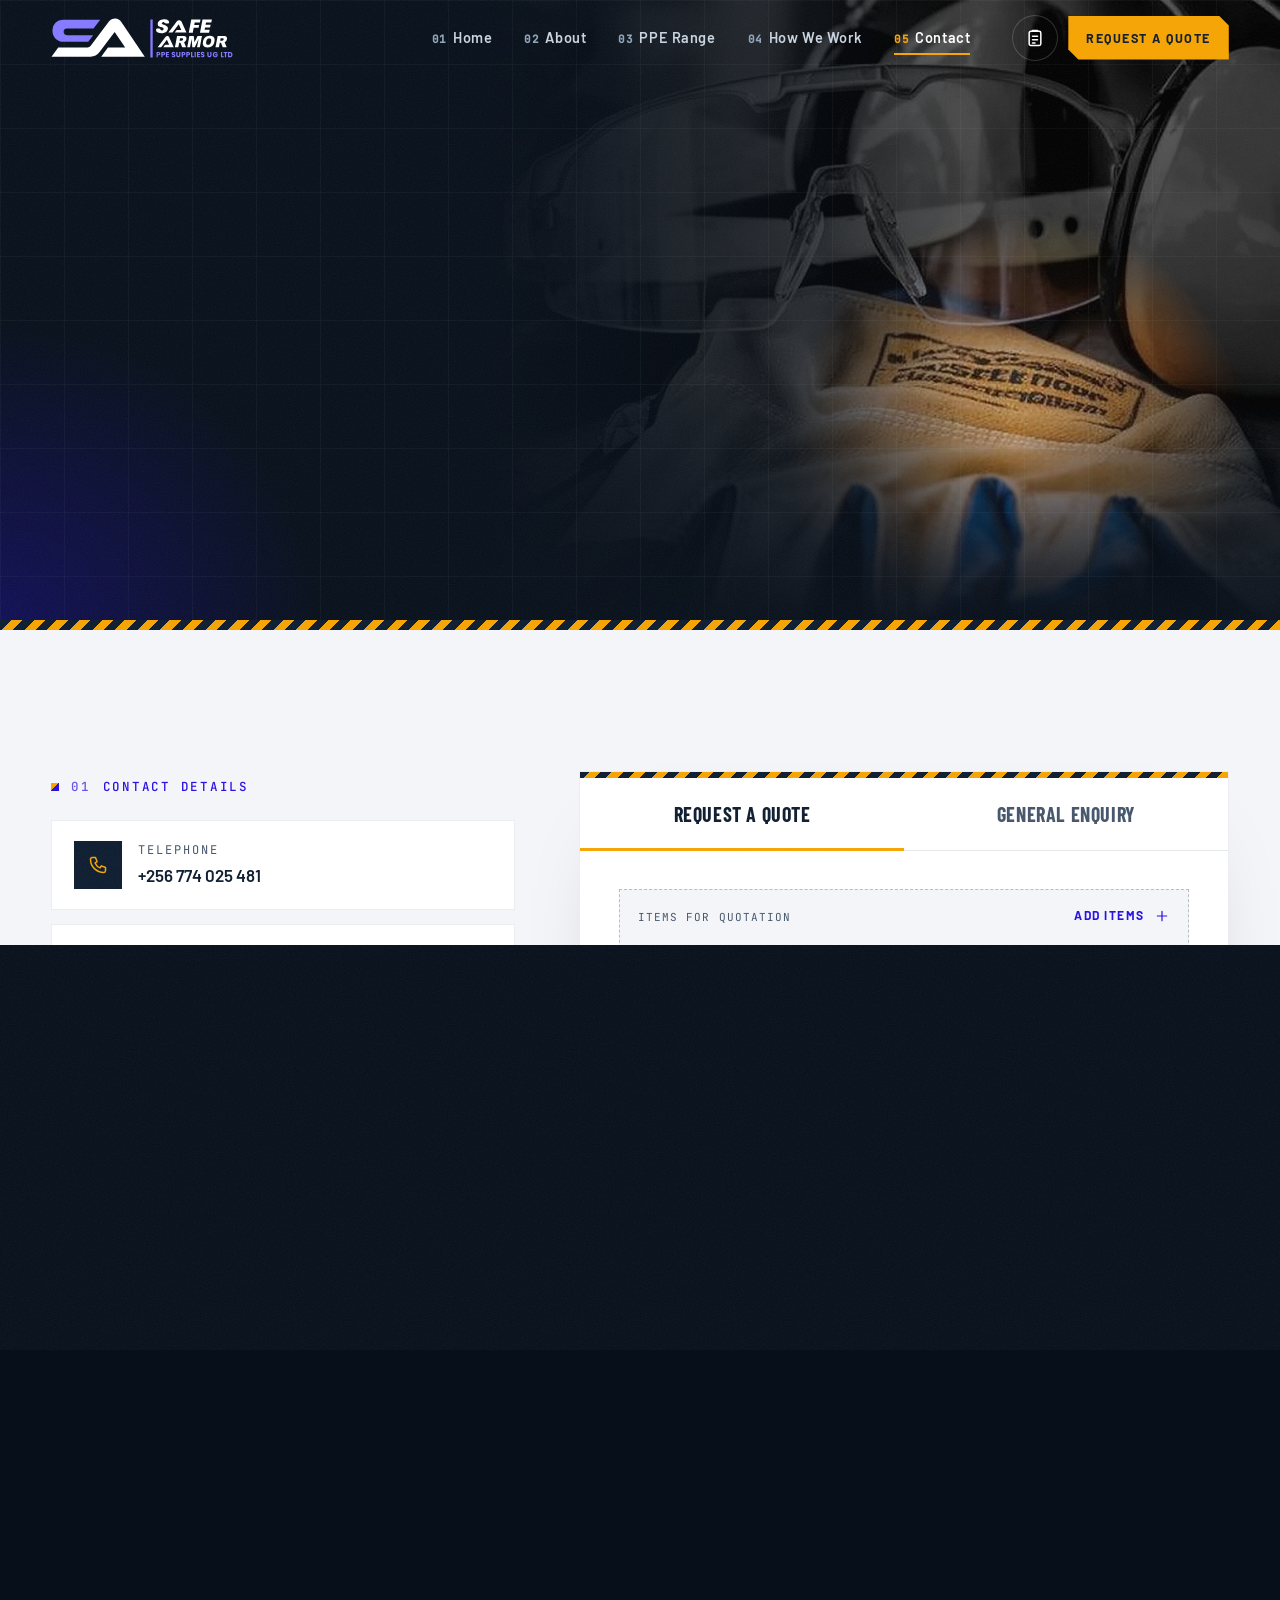
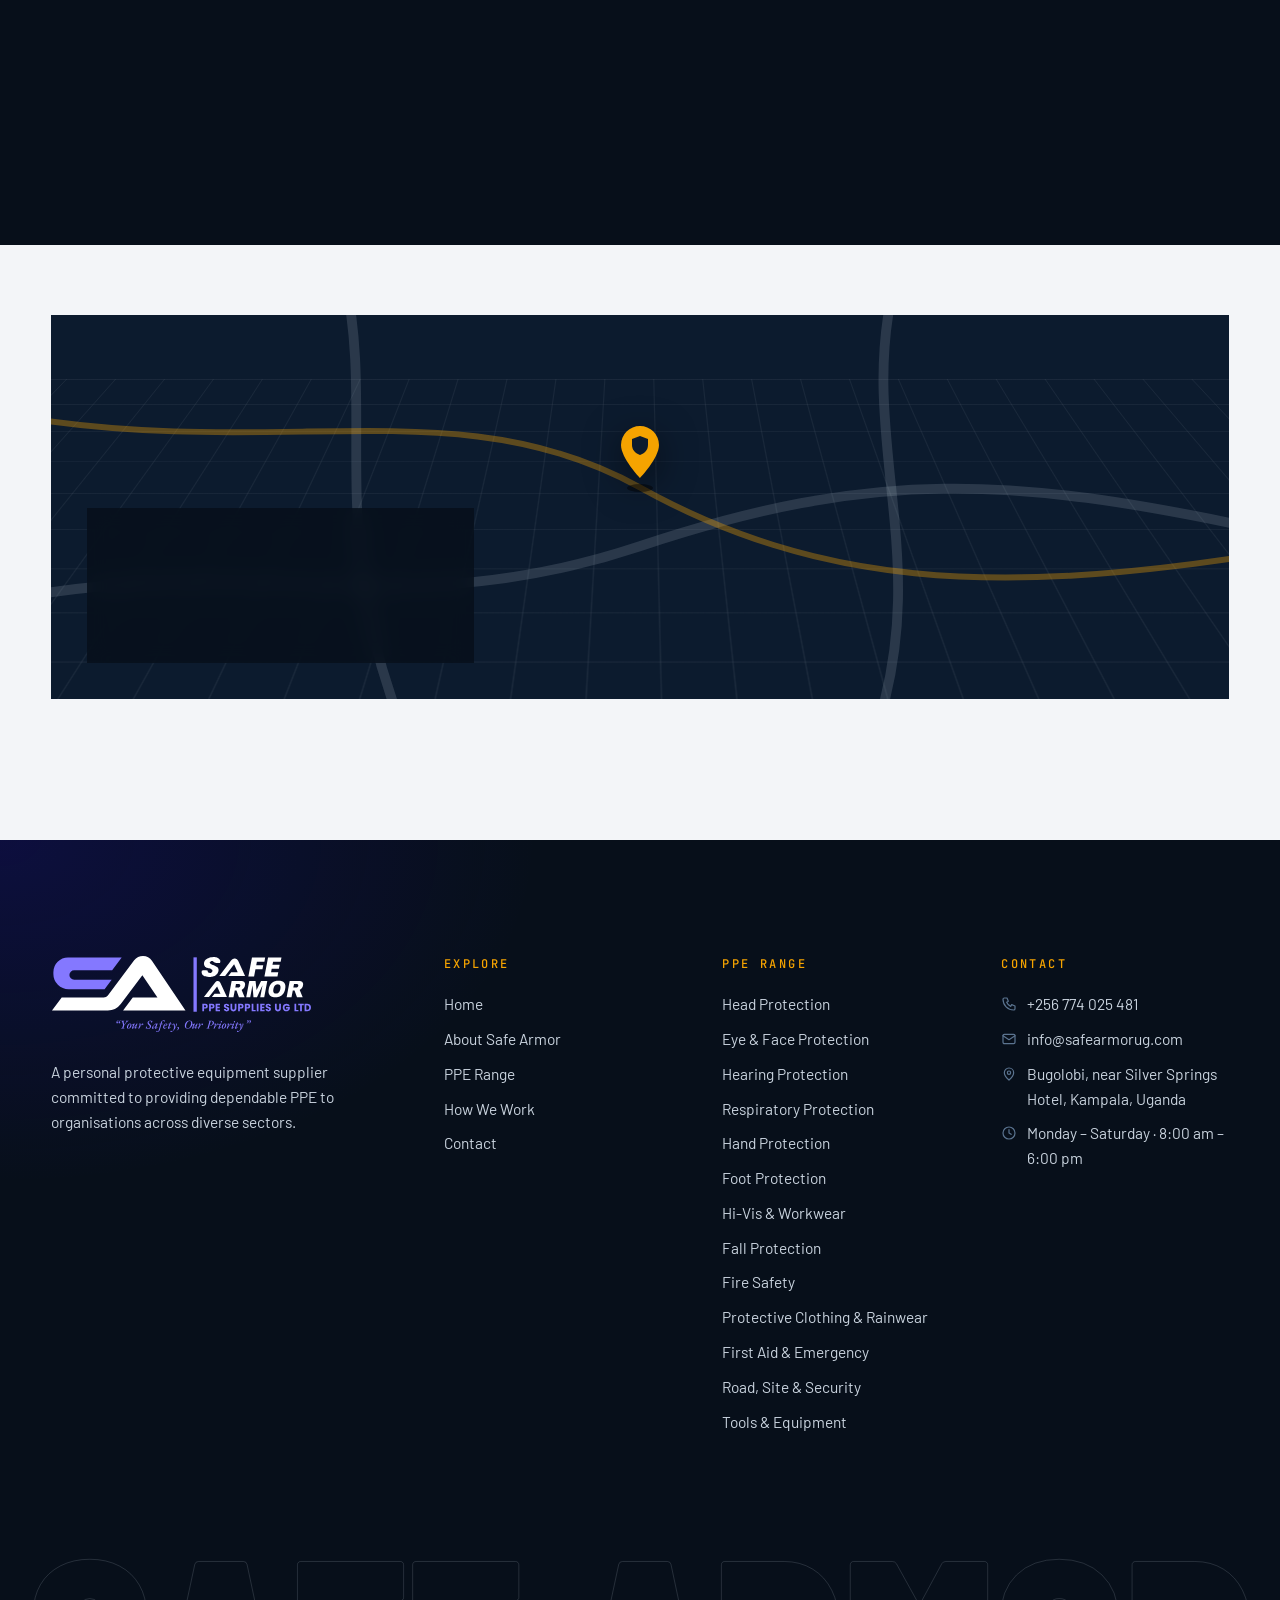
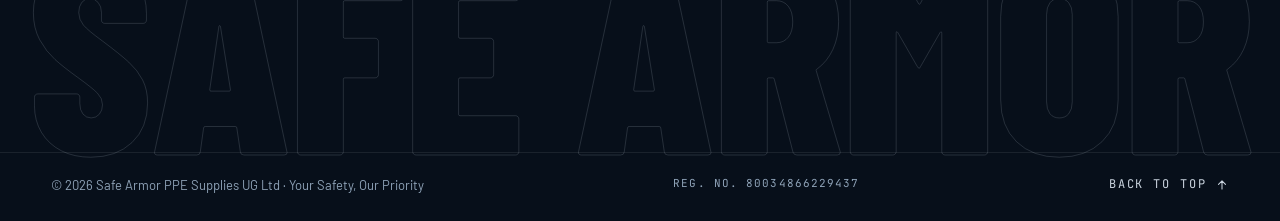
<file: public/contact.html>
<!doctype html>
<html lang="en" class="no-js">
<head>
<meta charset="utf-8">
<meta name="viewport" content="width=device-width, initial-scale=1, viewport-fit=cover">
<title>Contact &amp; Request a Quote | Safe Armor PPE Supplies UG Ltd</title>
<meta name="description" content="Contact Safe Armor PPE Supplies UG Ltd in Bugolobi, Kampala: +256 774 025 481, info@safearmorug.com. Request a quote for personal protective equipment.">
<meta name="theme-color" content="#070F1A">
<meta name="color-scheme" content="dark light">
<link rel="icon" href="assets/img/favicon.svg" type="image/svg+xml">
<link rel="apple-touch-icon" href="assets/img/apple-touch-icon.png">
<link rel="manifest" href="site.webmanifest">
<link rel="canonical" href="https://safe-armor.netlify.app/contact.html">
<meta property="og:type" content="website">
<meta property="og:site_name" content="Safe Armor PPE Supplies UG Ltd">
<meta property="og:title" content="Contact &amp; Request a Quote | Safe Armor PPE Supplies UG Ltd">
<meta property="og:description" content="Contact Safe Armor PPE Supplies UG Ltd in Bugolobi, Kampala: +256 774 025 481, info@safearmorug.com. Request a quote for personal protective equipment.">
<meta property="og:url" content="https://safe-armor.netlify.app/contact.html">
<meta property="og:image" content="https://safe-armor.netlify.app/assets/img/og-image.jpg">
<meta property="og:image:width" content="1200">
<meta property="og:image:height" content="630">
<meta property="og:image:alt" content="Safe Armor PPE Supplies UG Ltd — Your Safety, Our Priority">
<meta property="og:locale" content="en_UG">
<meta name="twitter:card" content="summary_large_image">
<meta name="twitter:title" content="Contact &amp; Request a Quote | Safe Armor PPE Supplies UG Ltd">
<meta name="twitter:description" content="Contact Safe Armor PPE Supplies UG Ltd in Bugolobi, Kampala: +256 774 025 481, info@safearmorug.com. Request a quote for personal protective equipment.">
<meta name="twitter:image" content="https://safe-armor.netlify.app/assets/img/og-image.jpg">
<link rel="preload" href="assets/fonts/barlow-condensed-latin-800-normal.woff2" as="font" type="font/woff2" crossorigin>
<link rel="preload" href="assets/fonts/barlow-latin-400-normal.woff2" as="font" type="font/woff2" crossorigin>
<link rel="stylesheet" href="assets/css/main.css?v=2026110701">
<script>
  (function (h) {
    h.className = h.className.replace("no-js", "js");
    try {
      if (sessionStorage.getItem("sa-pt")) { h.classList.add("pt-enter", "skip-loader"); sessionStorage.removeItem("sa-pt"); }
      else if (sessionStorage.getItem("sa-visited")) { h.classList.add("skip-loader"); }
    } catch (e) { h.classList.add("skip-loader"); }
    setTimeout(function () { h.classList.add("failsafe"); }, 4500);
  })(document.documentElement);
</script>
<script type="application/ld+json">
{"@context":"https://schema.org","@type":"Organization","name":"Safe Armor PPE Supplies UG Ltd","url":"https://safe-armor.netlify.app/","logo":"https://safe-armor.netlify.app/assets/img/icon-512.png","image":"https://safe-armor.netlify.app/assets/img/og-image.jpg","slogan":"Your Safety, Our Priority","description":"Supplier of personal protective equipment (PPE) to organisations across Uganda's public and private sectors.","foundingDate":"2024-10-18","telephone":"+256774025481","email":"info@safearmorug.com","address":{"@type":"PostalAddress","streetAddress":"Bugolobi, near Silver Springs Hotel","postOfficeBoxNumber":"173721","addressLocality":"Kampala","addressCountry":"UG"},"areaServed":[{"@type":"City","name":"Kampala"},{"@type":"City","name":"Jinja"},{"@type":"City","name":"Mbarara"},{"@type":"City","name":"Gulu"},{"@type":"City","name":"Lira"}],"openingHours":"Mo-Sa 08:00-18:00"}
</script>
</head>
<body data-page="contact">
<a class="skip-link" href="#main">Skip to content</a>

<svg width="0" height="0" style="position:absolute" aria-hidden="true" focusable="false">
  <symbol id="i-arrow" viewBox="0 0 24 24"><path d="M5 12h14M13 6l6 6-6 6"/></symbol>
  <symbol id="i-arrow-ur" viewBox="0 0 24 24"><path d="M7 17 17 7M8 7h9v9"/></symbol>
  <symbol id="i-plus" viewBox="0 0 24 24"><path d="M12 5v14M5 12h14"/></symbol>
  <symbol id="i-minus" viewBox="0 0 24 24"><path d="M5 12h14"/></symbol>
  <symbol id="i-check" viewBox="0 0 24 24"><path d="m5 12.5 4.5 4.5L19 7"/></symbol>
  <symbol id="i-close" viewBox="0 0 24 24"><path d="M6 6l12 12M18 6 6 18"/></symbol>
  <symbol id="i-quote" viewBox="0 0 24 24"><rect x="5" y="4" width="14" height="17" rx="2"/><path d="M9 4V3h6v1M9 10h6M9 14h6M9 18h3"/></symbol>
  <symbol id="i-phone" viewBox="0 0 24 24"><path d="M5 3h4l2 5-2.5 1.5a11 11 0 0 0 6 6L16 13l5 2v4a2 2 0 0 1-2 2A16 16 0 0 1 3 5a2 2 0 0 1 2-2z"/></symbol>
  <symbol id="i-mobile" viewBox="0 0 24 24"><rect x="6" y="2.5" width="12" height="19" rx="2.5"/><path d="M10.5 18.5h3"/></symbol>
  <symbol id="i-mail" viewBox="0 0 24 24"><rect x="3" y="5" width="18" height="14" rx="2"/><path d="m3 7 9 6 9-6"/></symbol>
  <symbol id="i-pin" viewBox="0 0 24 24"><path d="M12 21s-7-6.2-7-11a7 7 0 0 1 14 0c0 4.8-7 11-7 11z"/><circle cx="12" cy="10" r="2.5"/></symbol>
  <symbol id="i-clock" viewBox="0 0 24 24"><circle cx="12" cy="12" r="9"/><path d="M12 7v5l3.2 2"/></symbol>
  <symbol id="i-inbox" viewBox="0 0 24 24"><path d="M3 13l3-8h12l3 8v6H3z"/><path d="M3 13h5l1 3h6l1-3h5"/></symbol>
  <symbol id="i-chat" viewBox="0 0 24 24"><path d="M20.5 11.5a8.5 8.5 0 0 1-12.4 7.6L3.5 20.5l1.4-4.4A8.5 8.5 0 1 1 20.5 11.5z"/><path d="M9.2 8.6c.2 2.9 2.4 5.3 5.4 5.9l1.1-1.4-1.9-1-.8.7a4.2 4.2 0 0 1-2.1-2.1l.7-.8-1-1.9z"/></symbol>
  <symbol id="i-search" viewBox="0 0 24 24"><circle cx="11" cy="11" r="7"/><path d="m20 20-4-4"/></symbol>
  <symbol id="i-shield-check" viewBox="0 0 24 24"><path d="M12 3l7.5 3v5.2c0 4.6-3.1 8.4-7.5 9.8-4.4-1.4-7.5-5.2-7.5-9.8V6z"/><path d="m9 12 2.2 2.2L15.5 10"/></symbol>
  <symbol id="i-shield-plus" viewBox="0 0 24 24"><path d="M12 3l7.5 3v5.2c0 4.6-3.1 8.4-7.5 9.8-4.4-1.4-7.5-5.2-7.5-9.8V6z"/><path d="M12 9v6M9 12h6"/></symbol>
  <symbol id="i-award" viewBox="0 0 24 24"><circle cx="12" cy="9" r="5.5"/><path d="M8.6 13.4 7.5 21l4.5-2.6 4.5 2.6-1.1-7.6"/></symbol>
  <symbol id="i-check-circle" viewBox="0 0 24 24"><circle cx="12" cy="12" r="9"/><path d="m8 12.2 2.8 2.8L16.2 9.5"/></symbol>
  <symbol id="i-ruler" viewBox="0 0 24 24"><path d="M2.8 15.6 15.6 2.8l5.6 5.6L8.4 21.2z"/><path d="m6.6 11.8 1.8 1.8M9.4 9 11 10.6M12.2 6.2 14 8M15 3.4l.2.2"/></symbol>
  <symbol id="i-flame" viewBox="0 0 24 24"><path d="M12 21.5c-4 0-7-2.8-7-6.6 0-3.4 2.4-5.6 3.6-8.4.5 1.8 1.4 2.9 2.6 3.5C11 6.6 12.4 4 15 2.5c-.4 3 1 5.2 2.4 7 .9 1.2 1.6 2.6 1.6 4.6 0 4.2-3 7.4-7 7.4z"/><path d="M12 21.5c-1.7 0-3-1.3-3-3 0-1.6 1.2-2.6 1.8-3.8.7 1 1.6 1.4 2.4 1.4.9 1 1.8 1.8 1.8 2.9 0 1.4-1.3 2.5-3 2.5z"/></symbol>
  <symbol id="i-tag" viewBox="0 0 24 24"><path d="M3 12V4.5A1.5 1.5 0 0 1 4.5 3H12l9 9-9 9-9-9z"/><circle cx="7.8" cy="7.8" r="1.6"/></symbol>
  <symbol id="i-headset" viewBox="0 0 24 24"><path d="M4 14v-2a8 8 0 0 1 16 0v2"/><rect x="3" y="14" width="4.5" height="6" rx="1.5"/><rect x="16.5" y="14" width="4.5" height="6" rx="1.5"/><path d="M19 20c0 1.2-1.6 2-4 2h-2"/></symbol>
  <symbol id="i-scale" viewBox="0 0 24 24"><path d="M12 4v16M7.5 20h9M5 7.5h14"/><path d="m5 7.5-3 6.5a3 3 0 0 0 6 0z"/><path d="m19 7.5-3 6.5a3 3 0 0 0 6 0z"/></symbol>
  <symbol id="i-truck" viewBox="0 0 24 24"><path d="M2 5.5h12v10.5H2zM14 9.5h4.2L22 13.5V16h-8"/><circle cx="6" cy="18" r="2"/><circle cx="17.5" cy="18" r="2"/></symbol>
  <symbol id="i-target" viewBox="0 0 24 24"><circle cx="12" cy="12" r="9"/><circle cx="12" cy="12" r="5"/><circle cx="12" cy="12" r="1.4"/></symbol>
  <symbol id="i-calendar-check" viewBox="0 0 24 24"><rect x="3" y="5" width="18" height="16" rx="2"/><path d="M3 10h18M8 3v4M16 3v4"/><path d="m9 15.2 2 2 4-4"/></symbol>
  <symbol id="i-briefcase" viewBox="0 0 24 24"><rect x="3" y="7" width="18" height="13" rx="2"/><path d="M9 7V5.5A1.5 1.5 0 0 1 10.5 4h3A1.5 1.5 0 0 1 15 5.5V7M3 13h18M11 13v2h2v-2"/></symbol>
  <symbol id="i-users" viewBox="0 0 24 24"><circle cx="9" cy="8" r="3.5"/><path d="M3 20c0-3.3 2.7-6 6-6s6 2.7 6 6"/><path d="M16 4.6a3.5 3.5 0 0 1 0 6.8M18 14.4c1.8.8 3 2.6 3 4.6"/></symbol>
  <symbol id="i-trend" viewBox="0 0 24 24"><path d="M3 17l6-6 4 4 8-8"/><path d="M15 7h6v6"/></symbol>
  <symbol id="i-package" viewBox="0 0 24 24"><path d="M12 3l8 4.5v9L12 21l-8-4.5v-9z"/><path d="m4 7.5 8 4.5 8-4.5M12 12v9"/></symbol>
  <symbol id="i-msg-check" viewBox="0 0 24 24"><path d="M4 5h16v11H9l-5 4z"/><path d="m9 10.5 2 2 4-4"/></symbol>
  <symbol id="i-clipboard" viewBox="0 0 24 24"><rect x="5" y="4" width="14" height="17" rx="2"/><path d="M9 4V3h6v1M9 10h6M9 14h6M9 18h3"/></symbol>
  <symbol id="i-landmark" viewBox="0 0 24 24"><path d="M3 21h18M5 18h14M3.5 9h17L12 3.5zM6 9v9M10 9v9M14 9v9M18 9v9"/></symbol>
  <symbol id="i-factory" viewBox="0 0 24 24"><path d="M3 21V10l5 3v-3l5 3V6h8v15z"/><path d="M7 17h2M12 17h2M17 10v2M17 15v2"/></symbol>
  <symbol id="i-trash" viewBox="0 0 24 24"><path d="M4 7h16M10 11v6M14 11v6M6 7l1 13h10l1-13M9 7V4h6v3"/></symbol>
  <symbol id="i-id" viewBox="0 0 24 24"><rect x="3" y="5" width="18" height="14" rx="2"/><circle cx="8.5" cy="11" r="2"/><path d="M5.5 16c.5-1.5 1.7-2.3 3-2.3s2.5.8 3 2.3M14 10h4M14 14h4"/></symbol>
  <symbol id="i-globe" viewBox="0 0 24 24"><circle cx="12" cy="12" r="9"/><path d="M3 12h18M12 3a14 14 0 0 1 0 18M12 3a14 14 0 0 0 0 18"/></symbol>
  <symbol id="i-info" viewBox="0 0 24 24"><circle cx="12" cy="12" r="9"/><path d="M12 11v5M12 8v.01"/></symbol>
  <symbol id="i-facebook" viewBox="0 0 24 24"><path d="M14 8h3V4h-3a4 4 0 0 0-4 4v3H7v4h3v6h4v-6h3l1-4h-4V8.5a.5.5 0 0 1 .5-.5z"/></symbol>
  <symbol id="i-instagram" viewBox="0 0 24 24"><rect x="3" y="3" width="18" height="18" rx="5"/><circle cx="12" cy="12" r="4"/><circle cx="17.5" cy="6.5" r=".6"/></symbol>
  <symbol id="i-linkedin" viewBox="0 0 24 24"><rect x="3" y="3" width="18" height="18" rx="2"/><path d="M7.5 10v7M7.5 7v.01M11 17v-4a2.5 2.5 0 0 1 5 0v4M11 10v7"/></symbol>
  <symbol id="i-x" viewBox="0 0 24 24"><path d="M4 4l16 16M20 4 4 20"/></symbol>
  <symbol id="i-tiktok" viewBox="0 0 24 24"><path d="M14 3v11a3.5 3.5 0 1 1-3.5-3.5"/><path d="M14 3c.5 2.5 2.3 4.2 5 4.5"/></symbol>
  <symbol id="i-shield" viewBox="20 6 160 190"><path d="M100 12 L172 38 V96 C172 142 142 174 100 190 C58 174 28 142 28 96 V38 Z"/></symbol>
</svg>

<div class="loader" aria-hidden="true">
  <div class="loader__inner">
    <svg class="loader__mark" viewBox="55 1084.5 505.5 209" aria-hidden="true"><path class="s" d="M318.8,1092.7L282.9,1140.6L140.1,1140.6A17.7,17.7 0 0 0 122.4,1158.3L122.4,1158.3A17.7,17.7 0 0 0 140.1,1176L281.1,1176L254.5,1211.5L119.7,1211.5A57.5,57.5 0 0 1 62.2,1154L62.2,1147.6A54.9,54.9 0 0 1 117.2,1092.7Z"/><path class="a" d="M56.9,1291.4L93.4,1242.7L251.2,1242.7A19.5,19.5 0 0 0 266.8,1234.9L365.6,1103.1A40.9,40.9 0 0 1 432.3,1104.7L558.4,1291.4L324,1291.4L360.4,1242.7L453.1,1242.7L396.4,1158.7L315.3,1267A60.9,60.9 0 0 1 266.5,1291.4Z"/></svg>
    <div class="loader__word"><span style="animation-delay:.10s">S</span><span style="animation-delay:.14s">A</span><span style="animation-delay:.18s">F</span><span style="animation-delay:.22s">E</span><span style="animation-delay:.26s">&nbsp;</span><span style="animation-delay:.30s">A</span><span style="animation-delay:.34s">R</span><span style="animation-delay:.38s">M</span><span style="animation-delay:.42s">O</span><span style="animation-delay:.46s">R</span></div>
    <div class="loader__bar"><i></i></div>
  </div>
</div>

<div class="pt" aria-hidden="true"><div class="pt__a"></div><div class="pt__b"><img src="assets/img/brand/mark-reversed.svg" alt=""></div></div>
<div class="cursor" aria-hidden="true"></div>
<div class="cursor-ring" aria-hidden="true"><span></span></div>

<header class="site-header">
  <div class="wrap">
    <a class="brand" href="index.html" aria-label="Safe Armor PPE Supplies UG Ltd, home">
      <img class="brand__logo" src="assets/img/brand/logo-reversed.svg" alt="Safe Armor PPE Supplies UG Ltd" width="182" height="40">
    </a>
    <nav class="nav" aria-label="Main">
      <a href="index.html" data-nav="home"><small>01</small>Home</a>
      <a href="about.html" data-nav="about"><small>02</small>About</a>
      <a href="products.html" data-nav="products"><small>03</small>PPE Range</a>
      <a href="index.html#process" data-nav="process"><small>04</small>How We Work</a>
      <a href="contact.html" data-nav="contact" aria-current="page"><small>05</small>Contact</a>
    </nav>
    <div class="header-actions">
      <button class="quote-toggle" type="button" data-open-quote aria-label="Open quote list" data-cursor="Quote">
        <svg class="ico"><use href="#i-quote"/></svg><span class="count" data-quote-count>0</span>
      </button>
      <a class="btn btn--sm" href="contact.html#quote" data-magnetic>Request a quote</a>
      <button class="burger" type="button" aria-label="Open menu" aria-expanded="false" aria-controls="mobile-menu"><span></span><span></span></button>
    </div>
  </div>
</header>

<div class="mobile-menu" id="mobile-menu" role="dialog" aria-modal="true" aria-label="Menu">
  <span class="label">Menu</span>
  <nav aria-label="Mobile">
    <a href="index.html" data-nav="home"><small>01</small>Home</a>
    <a href="about.html" data-nav="about"><small>02</small>About</a>
    <a href="products.html" data-nav="products"><small>03</small>PPE Range</a>
    <a href="index.html#process" data-nav="process"><small>04</small>How We Work</a>
    <a href="contact.html" data-nav="contact" aria-current="page"><small>05</small>Contact</a>
  </nav>
  <div class="mobile-menu__foot">
    <a href="tel:+256774025481" data-bind-href="tel:{contact.phoneHref}"><svg class="ico"><use href="#i-phone"/></svg><span data-bind="contact.phone">+256 774 025 481</span></a>
    <a href="mailto:info@safearmorug.com" data-bind-href="mailto:{contact.email}"><svg class="ico"><use href="#i-mail"/></svg><span data-bind="contact.email">info@safearmorug.com</span></a>
    <a class="btn btn--block" href="contact.html#quote" style="margin-top:10px">Request a quote <svg class="ico"><use href="#i-arrow"/></svg></a>
    <button class="btn btn--ghost btn--block" type="button" data-open-quote><svg class="ico"><use href="#i-quote"/></svg><span>Quote list (<span data-quote-count-inline>0</span>)</span></button>
    <div class="mobile-menu__tape"></div>
  </div>
</div>

<main id="main">

  <section class="page-hero page-hero--short" data-torch-photo aria-labelledby="page-title">
    <div class="page-hero__photo" aria-hidden="true">
      <div class="dim"><img src="assets/img/photos/gloves-eyewear-earmuffs.webp" alt="" width="960" height="1713"></div>
      <div class="lit"><img src="assets/img/photos/gloves-eyewear-earmuffs.webp" alt="" width="960" height="1713"></div>
    </div>
    <div class="grid-lines"></div>
    <div class="wrap page-hero__inner">
      <nav class="crumbs" aria-label="Breadcrumb" data-hero-in><a href="index.html">Home</a><span>/</span><span aria-current="page">Contact</span></nav>
      <h1 id="page-title" data-hero-title>Get in<br><span class="amber">touch.</span></h1>
      <p class="lead page-hero__lead" data-hero-in>Request a quote or ask a question. We respond promptly to every enquiry.</p>
    </div>
    <div class="page-hero__tape"></div>
  </section>

  <section class="section theme-light" aria-label="Contact details and forms">
    <div class="wrap contact__grid">

      <div>
        <span class="label" data-reveal><b>01</b> Contact details</span>
        <div class="cinfo" style="margin-top:22px" data-stagger>
          <div class="ccard" data-reveal><span class="ccard__icon"><svg class="ico"><use href="#i-phone"/></svg></span><div><div class="ccard__k">Telephone</div><div class="ccard__v"><a href="tel:+256774025481" data-bind-href="tel:{contact.phoneHref}" data-bind="contact.phone">+256 774 025 481</a></div></div></div>
          <div class="ccard" data-reveal><span class="ccard__icon"><svg class="ico"><use href="#i-chat"/></svg></span><div><div class="ccard__k">WhatsApp</div><div class="ccard__v"><a href="https://wa.me/256774025481" data-bind-href="https://wa.me/{contact.whatsapp}" target="_blank" rel="noopener" data-bind="contact.mobile">+256 774 025 481</a></div></div></div>
          <div class="ccard" data-reveal><span class="ccard__icon"><svg class="ico"><use href="#i-mail"/></svg></span><div><div class="ccard__k">Email</div><div class="ccard__v"><a href="mailto:info@safearmorug.com" data-bind-href="mailto:{contact.email}" data-bind="contact.email">info@safearmorug.com</a></div></div></div>
          <div class="ccard" data-reveal><span class="ccard__icon"><svg class="ico"><use href="#i-pin"/></svg></span><div><div class="ccard__k">Head office</div><div class="ccard__v" data-bind="contact.address">Bugolobi, near Silver Springs Hotel, Kampala, Uganda</div></div></div>
          <div class="ccard" data-reveal><span class="ccard__icon"><svg class="ico"><use href="#i-inbox"/></svg></span><div><div class="ccard__k">Postal address</div><div class="ccard__v" data-bind="contact.postal">P.O. Box 173721, Kampala, Uganda</div></div></div>
          <div class="ccard" data-reveal><span class="ccard__icon"><svg class="ico"><use href="#i-clock"/></svg></span><div><div class="ccard__k">Office hours</div><div class="ccard__v" data-bind="contact.hours">Monday – Saturday · 8:00 am – 6:00 pm</div></div></div>
        </div>
        <div class="directory" data-reveal>
          <h3>Email directory</h3>
          <ul data-email-directory>
            <li><span>General Enquiries</span><a href="mailto:info@safearmorug.com">info@safearmorug.com</a></li>
            <li><span>Sales &amp; Quotations</span><a href="mailto:sales@safearmorug.com">sales@safearmorug.com</a></li>
            <li><span>Accounts &amp; Finance</span><a href="mailto:finance@safearmorug.com">finance@safearmorug.com</a></li>
            <li><span>Managing Director · Omara Daniel</span><a href="mailto:omara.daniel@safearmorug.com">omara.daniel@safearmorug.com</a></li>
            <li><span>Client Relations · Nakabonye Fridah</span><a href="mailto:nakabonye.fridah@safearmorug.com">nakabonye.fridah@safearmorug.com</a></li>
          </ul>
          <div class="socials" data-socials style="color:var(--ink)"></div>
        </div>
      </div>

      <div class="form-panel" id="quote" data-reveal style="--d:.1s">
        <div class="tabs" role="tablist" aria-label="Choose a form">
          <button class="tab" role="tab" id="tab-quote" aria-controls="panel-quote" aria-selected="true" type="button" data-tab="quote">Request a quote<span class="badge-n" data-quote-count-tab hidden>0</span></button>
          <button class="tab" role="tab" id="tab-enquiry" aria-controls="panel-enquiry" aria-selected="false" tabindex="-1" type="button" data-tab="enquiry">General enquiry</button>
        </div>

        <div class="tabpanel" id="panel-quote" role="tabpanel" aria-labelledby="tab-quote">
          <form name="quote-request" method="POST" action="thank-you.html" data-netlify="true" netlify-honeypot="company-website" novalidate data-form="quote">
            <input type="hidden" name="form-name" value="quote-request">
            <p class="hp"><label>Leave this empty <input name="company-website" tabindex="-1" autocomplete="off"></label></p>
            <div class="form-grid">
              <div class="qlist" data-form-qlist>
                <div class="qlist__head"><span class="flabel mono" style="font-size:11px;color:var(--ink-2)">Items for quotation</span><a class="link-arrow" href="products.html">Add items <svg class="ico"><use href="#i-plus"/></svg></a></div>
                <ul data-form-qlines></ul>
                <p class="qlist__empty" data-form-qempty>Your quote list is empty. Add items from the <a class="link-arrow" href="products.html" style="font-size:12px">PPE range</a>, or describe what you need below.</p>
                <textarea name="items" hidden data-form-items aria-hidden="true"></textarea>
              </div>
              <div class="field"><label for="q-name">Full name <b>*</b></label><input id="q-name" name="name" autocomplete="name" required><span class="err">Please enter your name.</span></div>
              <div class="field"><label for="q-org">Organisation <b>*</b></label><input id="q-org" name="organisation" autocomplete="organization" required><span class="err">Please enter your organisation.</span></div>
              <div class="field"><label for="q-email">Email <b>*</b></label><input id="q-email" name="email" type="email" autocomplete="email" required><span class="err">Please enter a valid email address.</span></div>
              <div class="field"><label for="q-phone">Phone <b>*</b></label><input id="q-phone" name="phone" type="tel" autocomplete="tel" required><span class="err">Please enter a phone number.</span></div>
              <div class="field"><label for="q-sector">Sector</label>
                <select id="q-sector" name="sector"><option value="">Select…</option><option>Public sector</option><option>Private sector</option><option>NGO / development organisation</option><option>Other</option></select>
              </div>
              <div class="field"><label for="q-date">Needed by</label><input id="q-date" name="needed-by" type="date"></div>
              <div class="field field--full"><label for="q-location">Delivery location</label><input id="q-location" name="delivery-location" autocomplete="address-level2" placeholder="Town / district"></div>
              <div class="field field--full"><label for="q-msg">Requirements &amp; notes</label><textarea id="q-msg" name="message" placeholder="Sizes, quantities, specifications, or anything else we should know."></textarea></div>
            </div>
            <div class="form-foot">
              <small>We only use your details to respond to this request.</small>
              <button class="btn" type="submit" data-magnetic>Send quote request <svg class="ico"><use href="#i-arrow"/></svg></button>
            </div>
            <div class="form-status" role="status" data-form-status></div>
          </form>
        </div>

        <div class="tabpanel" id="panel-enquiry" role="tabpanel" aria-labelledby="tab-enquiry" hidden>
          <form name="enquiry" method="POST" action="thank-you.html" data-netlify="true" netlify-honeypot="company-website" novalidate data-form="enquiry">
            <input type="hidden" name="form-name" value="enquiry">
            <p class="hp"><label>Leave this empty <input name="company-website" tabindex="-1" autocomplete="off"></label></p>
            <div class="form-grid">
              <div class="field"><label for="e-name">Full name <b>*</b></label><input id="e-name" name="name" autocomplete="name" required><span class="err">Please enter your name.</span></div>
              <div class="field"><label for="e-org">Organisation</label><input id="e-org" name="organisation" autocomplete="organization"></div>
              <div class="field"><label for="e-email">Email <b>*</b></label><input id="e-email" name="email" type="email" autocomplete="email" required><span class="err">Please enter a valid email address.</span></div>
              <div class="field"><label for="e-phone">Phone</label><input id="e-phone" name="phone" type="tel" autocomplete="tel"></div>
              <div class="field field--full"><label for="e-subject">Subject</label>
                <select id="e-subject" name="subject"><option>General enquiry</option><option>Product information</option><option>Partnership</option><option>Other</option></select>
              </div>
              <div class="field field--full"><label for="e-msg">Message <b>*</b></label><textarea id="e-msg" name="message" required></textarea><span class="err">Please enter a message.</span></div>
            </div>
            <div class="form-foot">
              <small>We only use your details to respond to your enquiry.</small>
              <button class="btn" type="submit" data-magnetic>Send message <svg class="ico"><use href="#i-arrow"/></svg></button>
            </div>
            <div class="form-status" role="status" data-form-status></div>
          </form>
        </div>
      </div>
    </div>

    <div class="wrap">
      <div class="map-card" data-reveal>
        <div class="map-card__grid" aria-hidden="true"></div>
        <svg class="map-card__roads" viewBox="0 0 1200 420" preserveAspectRatio="xMidYMid slice" aria-hidden="true">
          <path d="M-20 300 C220 260 360 330 600 250 S980 180 1220 230"/>
          <path d="M300 -20 C330 120 280 240 360 440"/>
          <path d="M860 -20 C820 140 900 260 840 440"/>
          <path class="main" d="M-20 120 C240 160 420 90 600 190 S960 300 1220 260"/>
        </svg>
        <div class="map-pin" aria-hidden="true">
          <svg viewBox="0 0 46 56"><path d="M23 54 C23 54 4 34 4 21 A19 19 0 0 1 42 21 C42 34 23 54 23 54 Z" fill="#F5A300"/><path d="M23 12 L31 15 V21 C31 26 27.5 29.5 23 31 C18.5 29.5 15 26 15 21 V15 Z" fill="#0C1B2E"/></svg>
          <i></i>
        </div>
        <div class="map-card__info">
          <strong>Head office</strong>
          <p data-bind="contact.address">Bugolobi, near Silver Springs Hotel, Kampala, Uganda</p>
          <a class="link-arrow" href="#" data-map-link hidden target="_blank" rel="noopener">Open in Google Maps <svg class="ico"><use href="#i-arrow-ur"/></svg></a>
        </div>
      </div>
    </div>
  </section>

</main>

<footer class="site-footer">
  <div class="wrap footer__grid">
    <div class="footer__brand">
      <a class="brand" href="index.html" aria-label="Safe Armor, home">
        <img class="brand__logo brand__logo--full" src="assets/img/brand/logo-full-reversed.svg" alt="Safe Armor PPE Supplies UG Ltd — Your Safety, Our Priority" width="262" height="78">
      </a>
      <p>A personal protective equipment supplier committed to providing dependable PPE to organisations across diverse sectors.</p>
      <div class="socials" data-socials></div>
    </div>
    <div class="footer__col">
      <h4>Explore</h4>
      <ul>
        <li><a href="index.html">Home</a></li>
        <li><a href="about.html">About Safe Armor</a></li>
        <li><a href="products.html">PPE Range</a></li>
        <li><a href="index.html#process">How We Work</a></li>
        <li><a href="contact.html">Contact</a></li>
      </ul>
    </div>
    <div class="footer__col">
      <h4>PPE Range</h4>
      <ul>
        <li><a href="products.html#cat-head">Head Protection</a></li>
        <li><a href="products.html#cat-eye">Eye &amp; Face Protection</a></li>
        <li><a href="products.html#cat-hearing">Hearing Protection</a></li>
        <li><a href="products.html#cat-respiratory">Respiratory Protection</a></li>
        <li><a href="products.html#cat-hand">Hand Protection</a></li>
        <li><a href="products.html#cat-foot">Foot Protection</a></li>
        <li><a href="products.html#cat-hivis">Hi-Vis &amp; Workwear</a></li>
        <li><a href="products.html#cat-fall">Fall Protection</a></li>
        <li><a href="products.html#cat-fire">Fire Safety</a></li>
        <li><a href="products.html#cat-protective">Protective Clothing &amp; Rainwear</a></li>
        <li><a href="products.html#cat-first-aid">First Aid &amp; Emergency</a></li>
        <li><a href="products.html#cat-road">Road, Site &amp; Security</a></li>
        <li><a href="products.html#cat-tools">Tools &amp; Equipment</a></li>
      </ul>
    </div>
    <div class="footer__col">
      <h4>Contact</h4>
      <ul>
        <li><svg class="ico"><use href="#i-phone"/></svg><a href="tel:+256774025481" data-bind-href="tel:{contact.phoneHref}" data-bind="contact.phone">+256 774 025 481</a></li>
        <li><svg class="ico"><use href="#i-mail"/></svg><a href="mailto:info@safearmorug.com" data-bind-href="mailto:{contact.email}" data-bind="contact.email">info@safearmorug.com</a></li>
        <li><svg class="ico"><use href="#i-pin"/></svg><span data-bind="contact.address">Bugolobi, near Silver Springs Hotel, Kampala, Uganda</span></li>
        <li><svg class="ico"><use href="#i-clock"/></svg><span data-bind="contact.hours">Monday – Saturday · 8:00 am – 6:00 pm</span></li>
      </ul>
    </div>
  </div>
  <div class="footer__mark" aria-hidden="true">Safe Armor</div>
  <div class="footer__bar">
    <div class="wrap">
      <span>© <span data-year>2026</span> Safe Armor PPE Supplies UG Ltd · Your Safety, Our Priority</span>
      <span class="mono" data-optional-wrap>Reg. No. <span data-bind="company.registrationNo" data-optional>80034866229437</span></span>
      <a class="to-top" href="#main" data-to-top>Back to top <svg class="ico"><use href="#i-arrow"/></svg></a>
    </div>
  </div>
</footer>

<a class="float-chat" href="https://wa.me/256774025481" data-bind-href="https://wa.me/{contact.whatsapp}" target="_blank" rel="noopener" aria-label="Chat with Safe Armor on WhatsApp">
  <svg class="ico"><use href="#i-chat"/></svg><span>Chat on WhatsApp</span>
</a>

<div class="drawer-scrim" data-close-quote></div>
<aside class="drawer" id="quote-drawer" role="dialog" aria-modal="true" aria-labelledby="drawer-title" tabindex="-1">
  <div class="drawer__head">
    <h2 id="drawer-title">Quote list</h2>
    <p>Add the PPE you need, set quantities, then send one request.</p>
    <button class="drawer__close" type="button" data-close-quote aria-label="Close quote list"><svg class="ico"><use href="#i-close"/></svg></button>
  </div>
  <div class="drawer__body" data-lenis-prevent><div data-quote-lines></div></div>
  <div class="drawer__foot">
    <a class="btn btn--block" href="contact.html#quote" data-quote-submit>Request a quote <svg class="ico"><use href="#i-arrow"/></svg></a>
    <a class="btn btn--ghost btn--block" href="products.html" data-quote-browse>Browse the PPE range</a>
    <small>No payment is taken. We will reply with availability and a quote.</small>
  </div>
</aside>

<div class="toast" role="status" aria-live="polite"><svg class="ico"><use href="#i-check-circle"/></svg><span data-toast-text></span><button type="button" data-open-quote>View list</button></div>

<script src="assets/js/vendor/gsap.min.js?v=2026110701" defer></script>
<script src="assets/js/vendor/ScrollTrigger.min.js?v=2026110701" defer></script>
<script src="assets/js/vendor/SplitText.min.js?v=2026110701" defer></script>
<script src="assets/js/vendor/lenis.min.js?v=2026110701" defer></script>
<script src="assets/js/config.js?v=2026110701" defer></script>
<script src="assets/js/catalog.js?v=2026110701" defer></script>
<script src="assets/js/site.js?v=2026110701" defer></script>
</body>
</html>
</file>
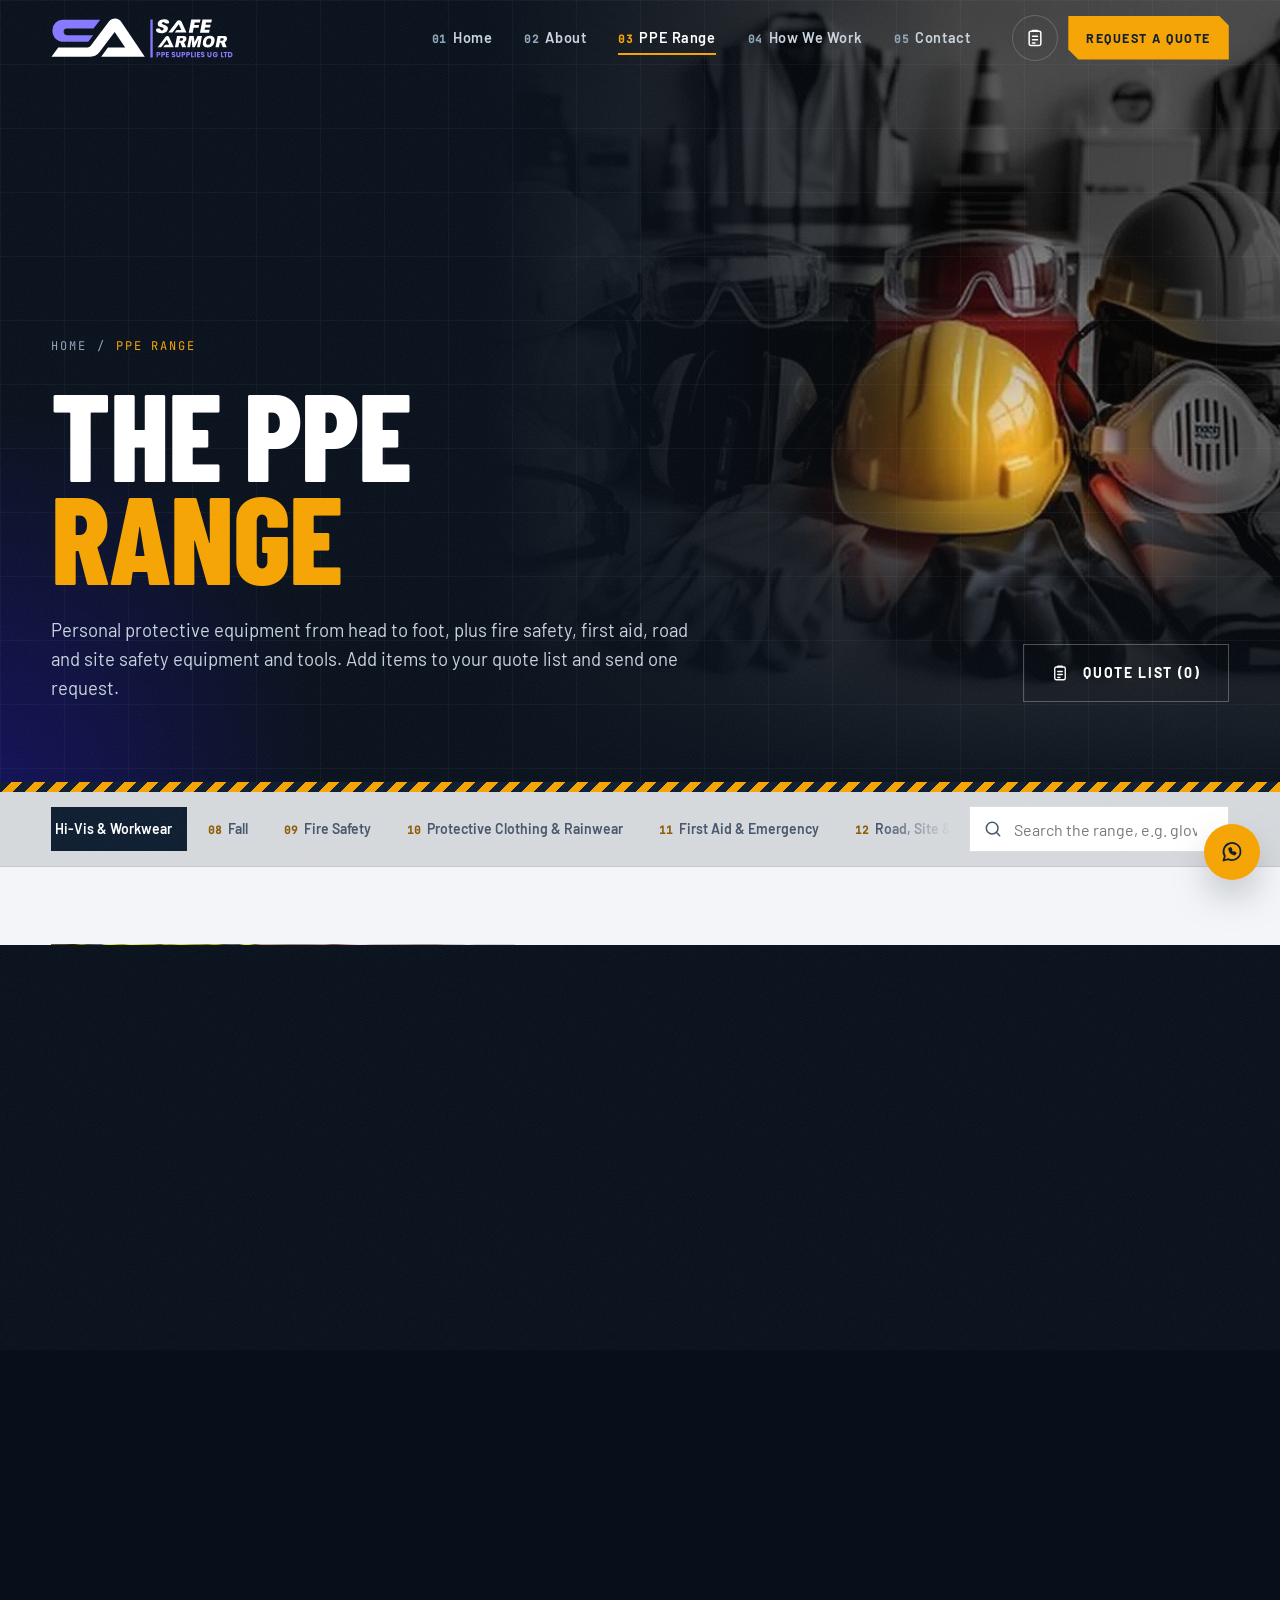
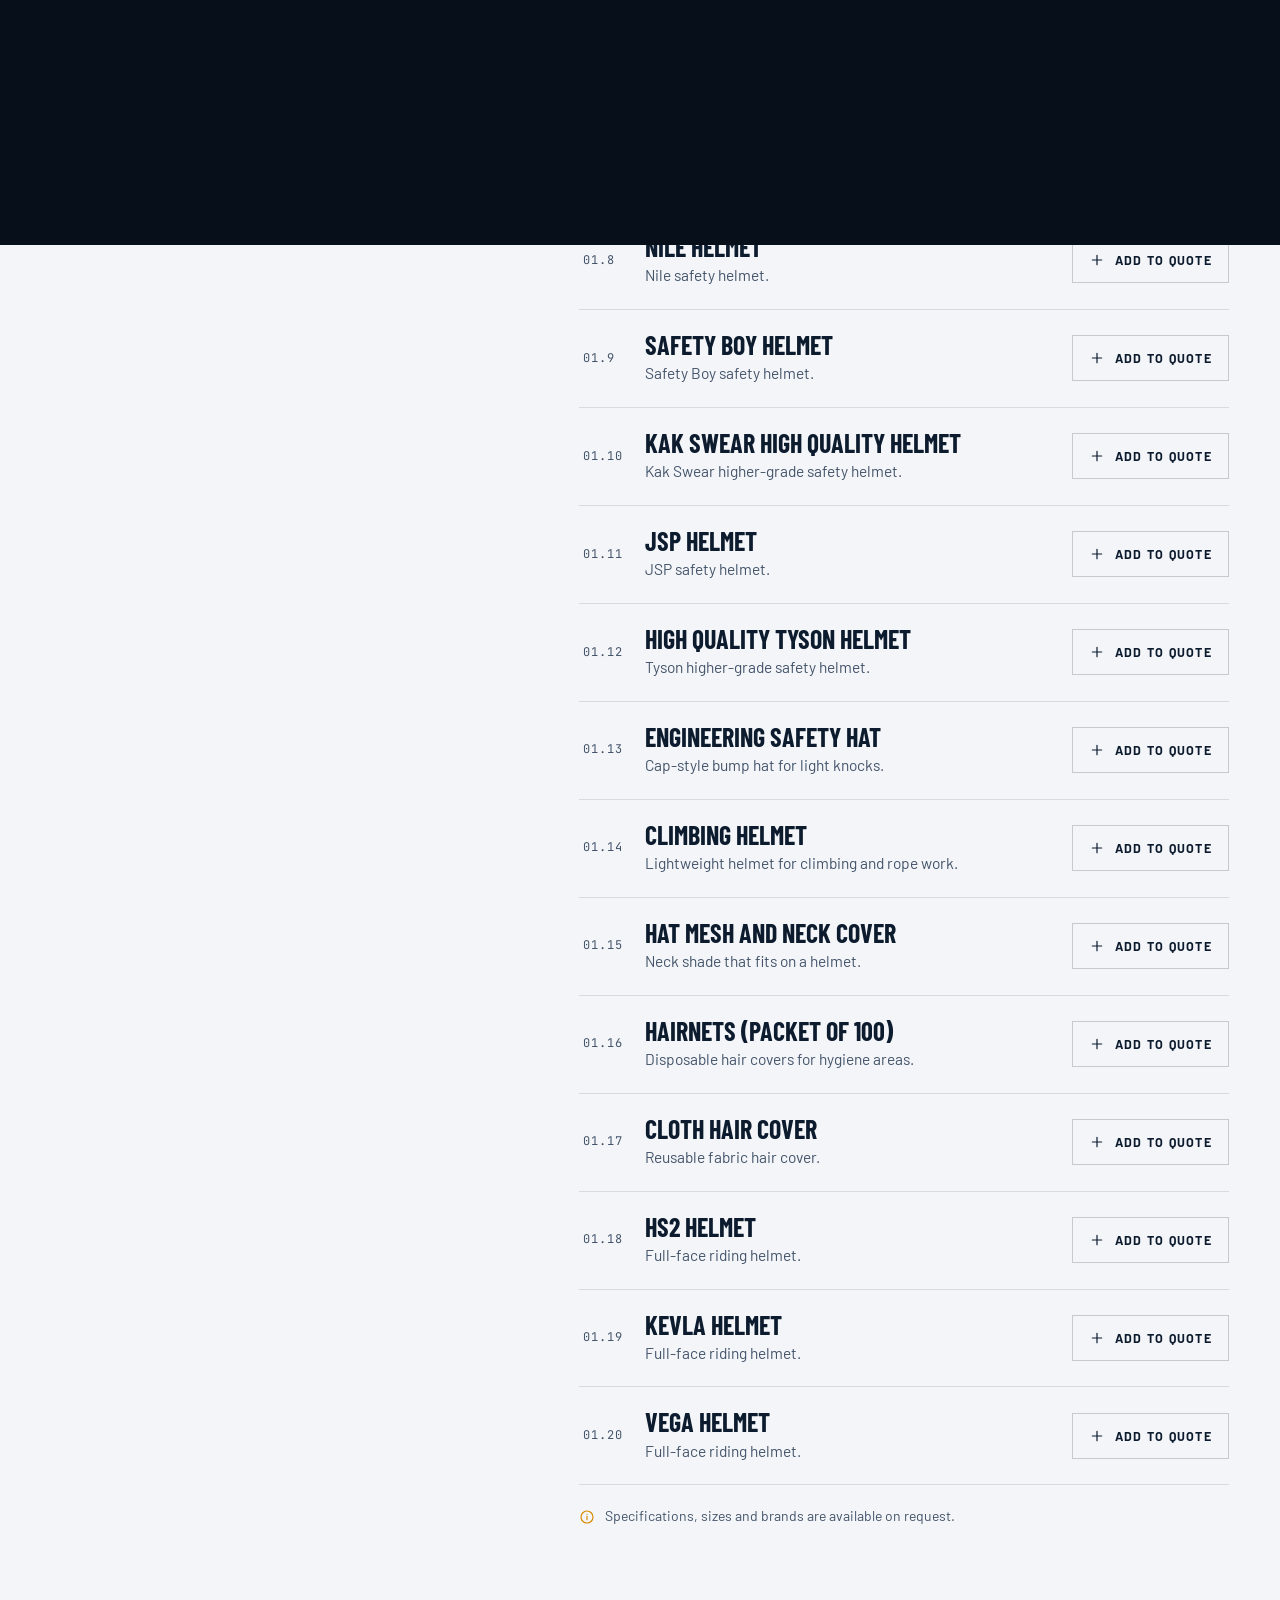
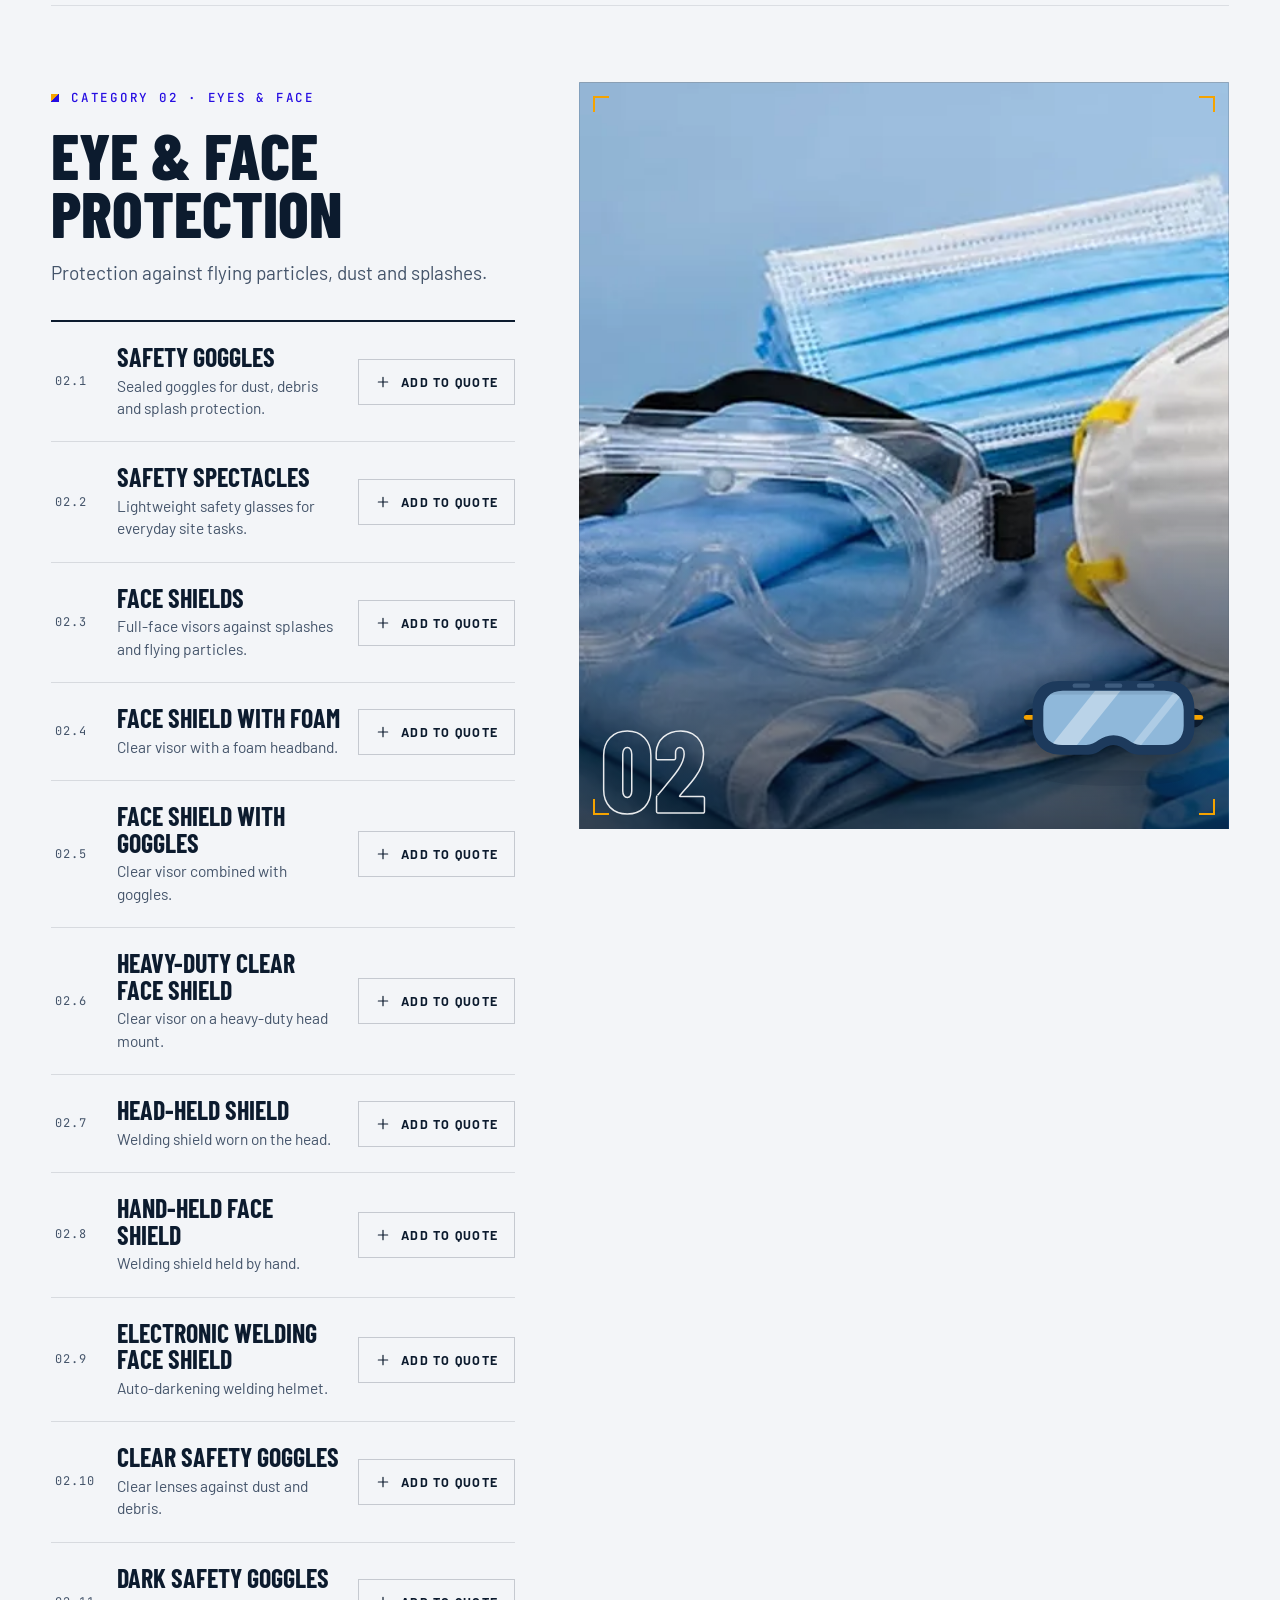
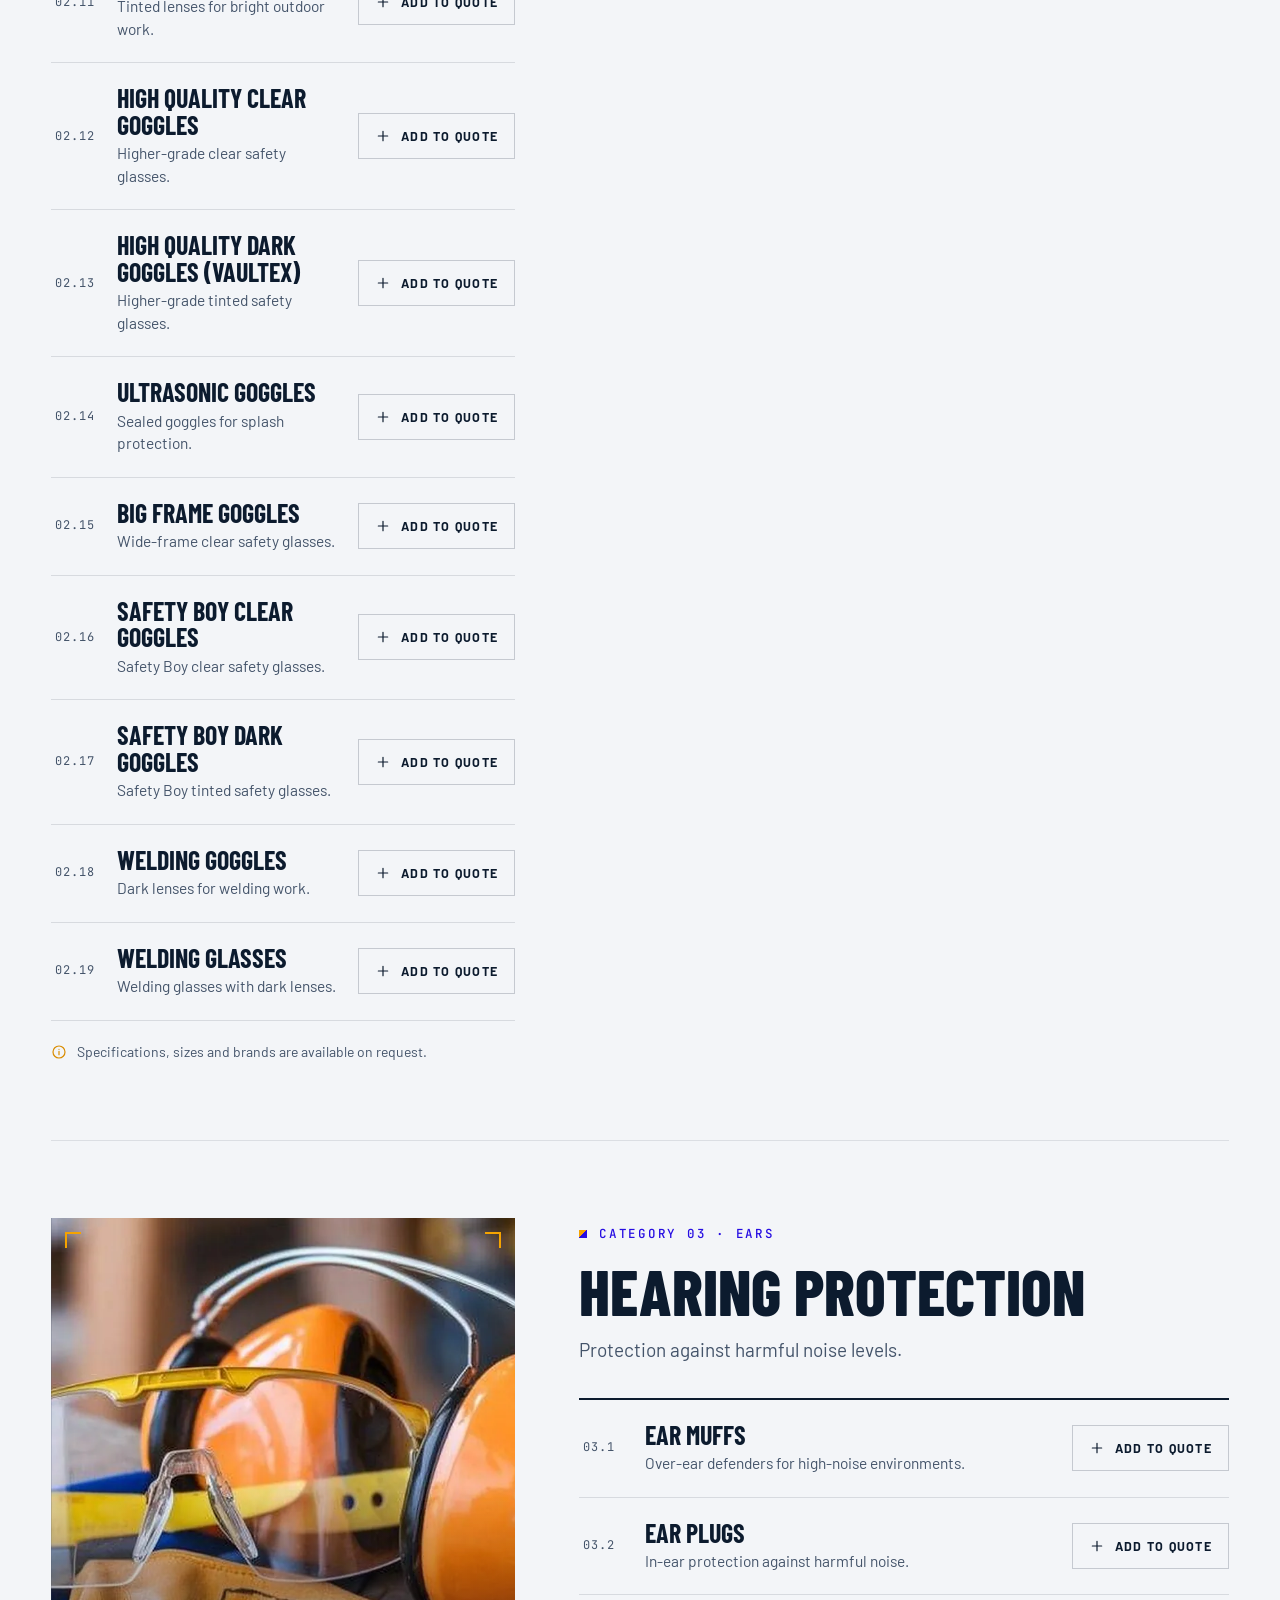
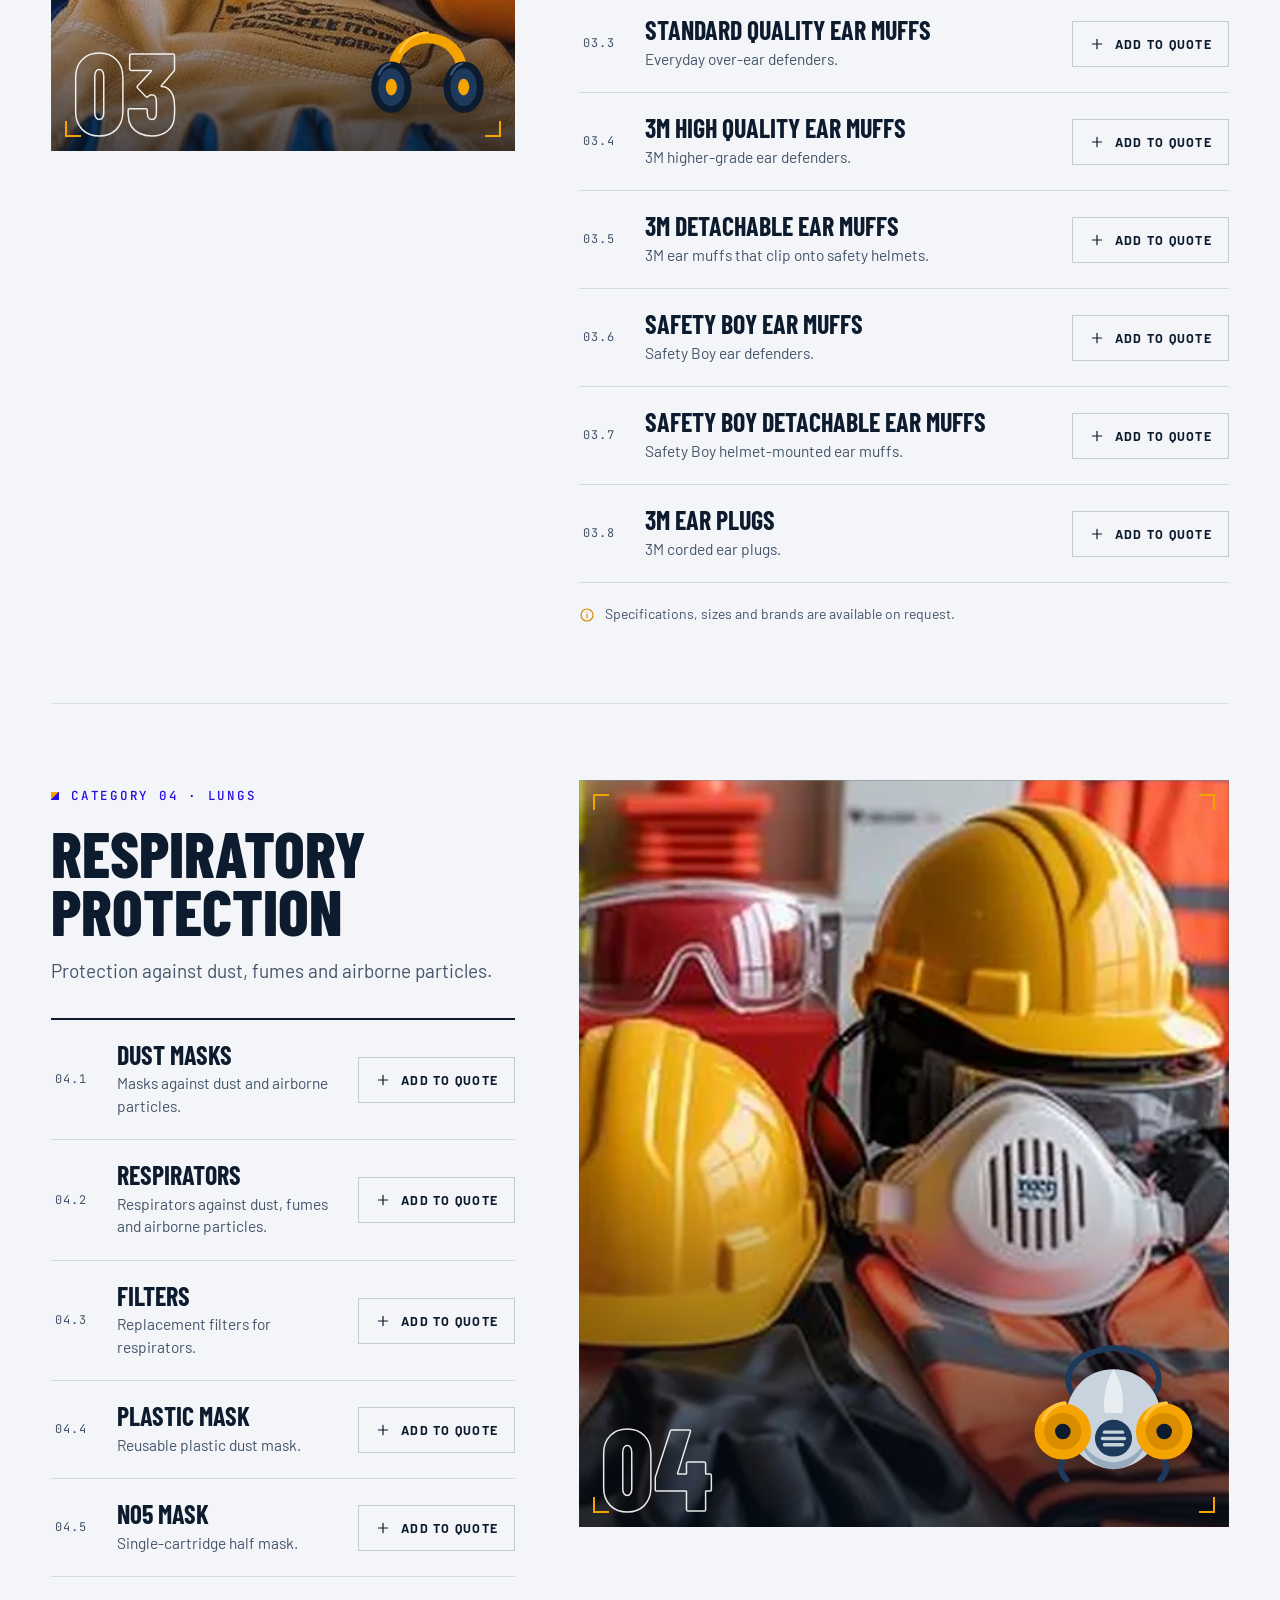
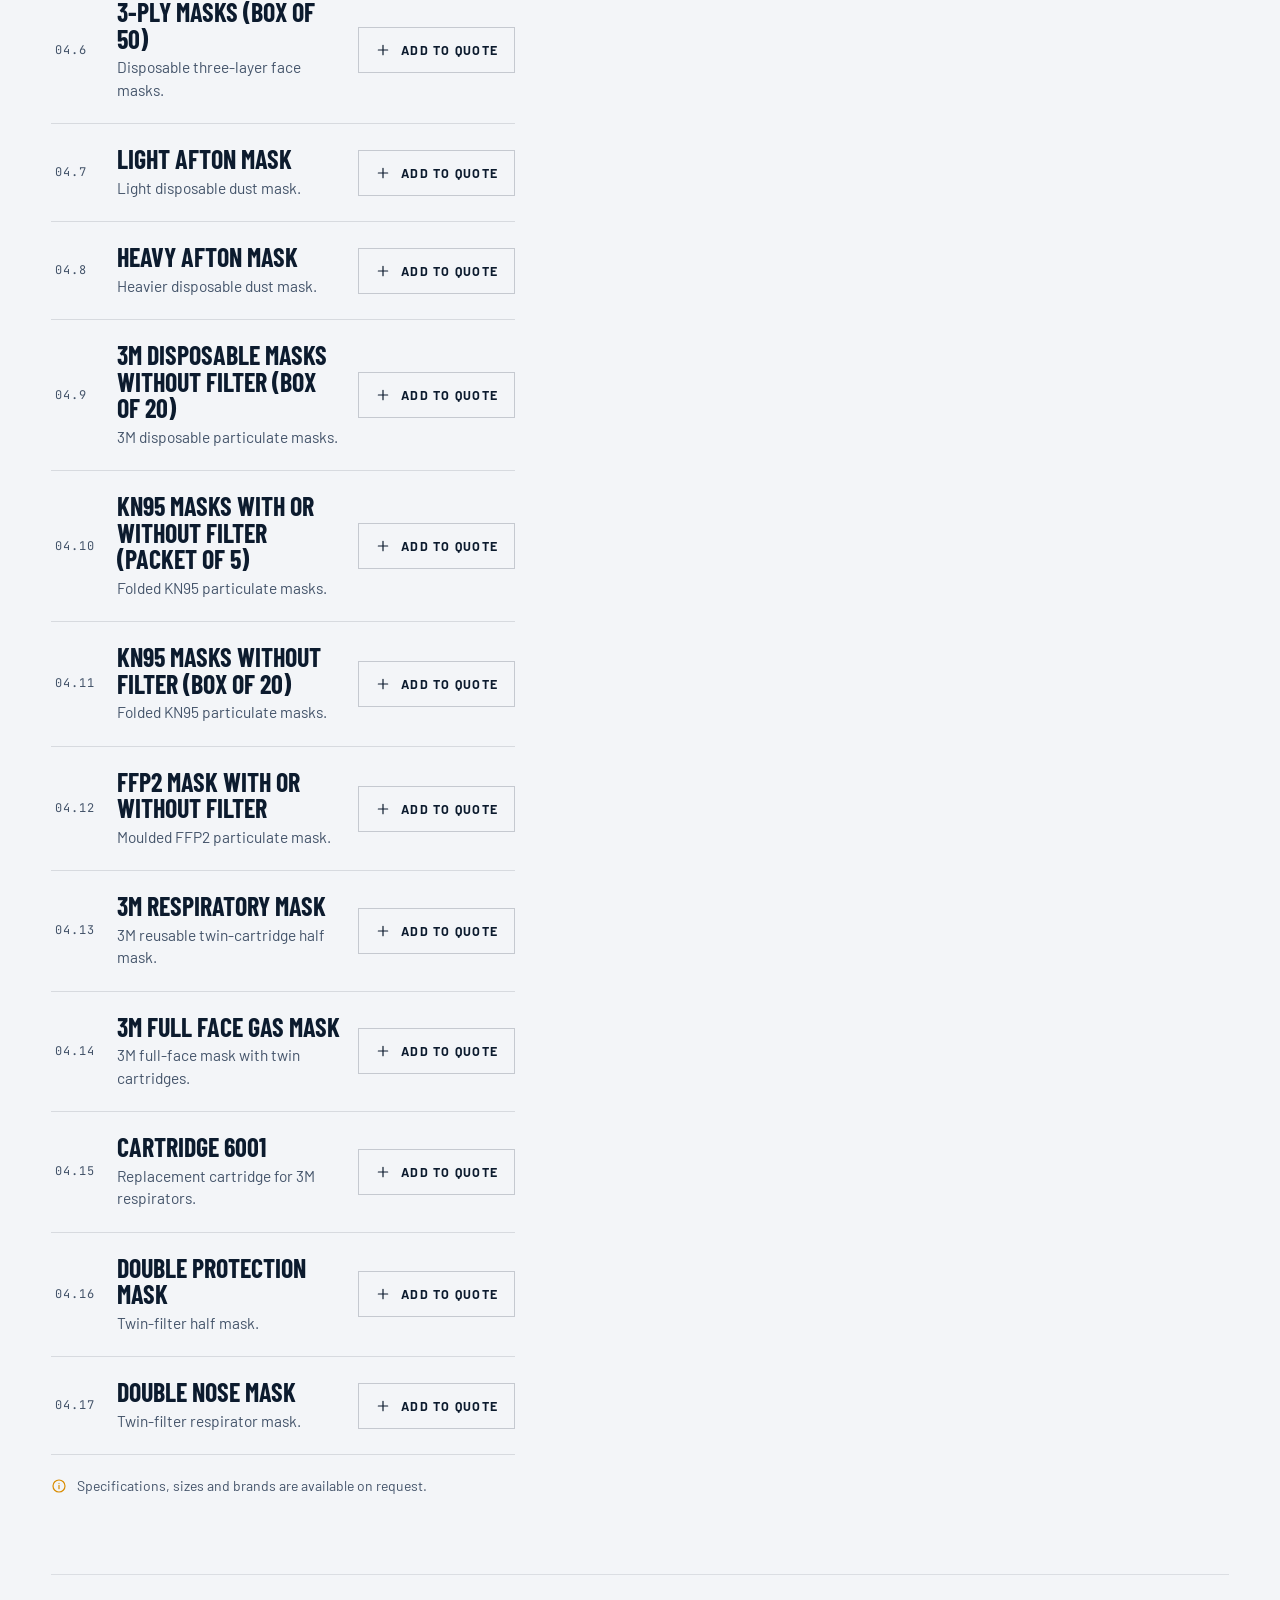
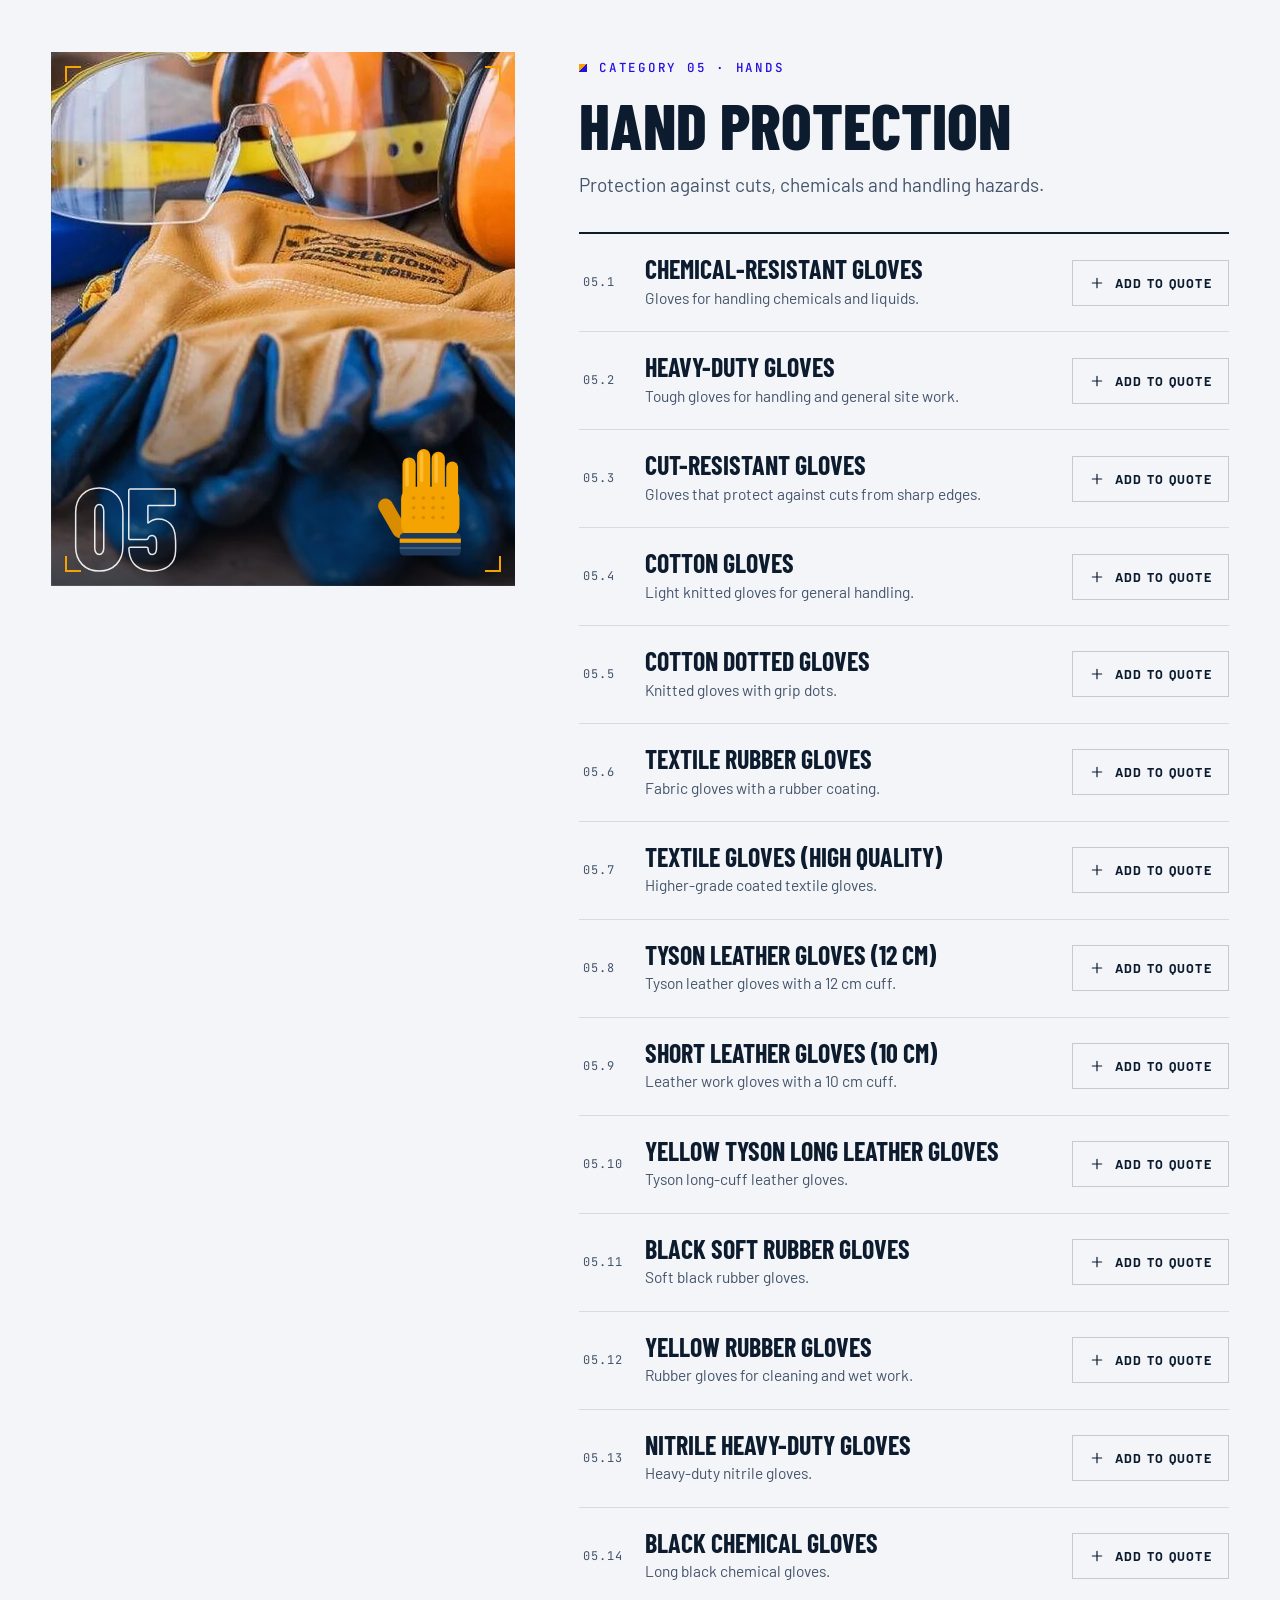
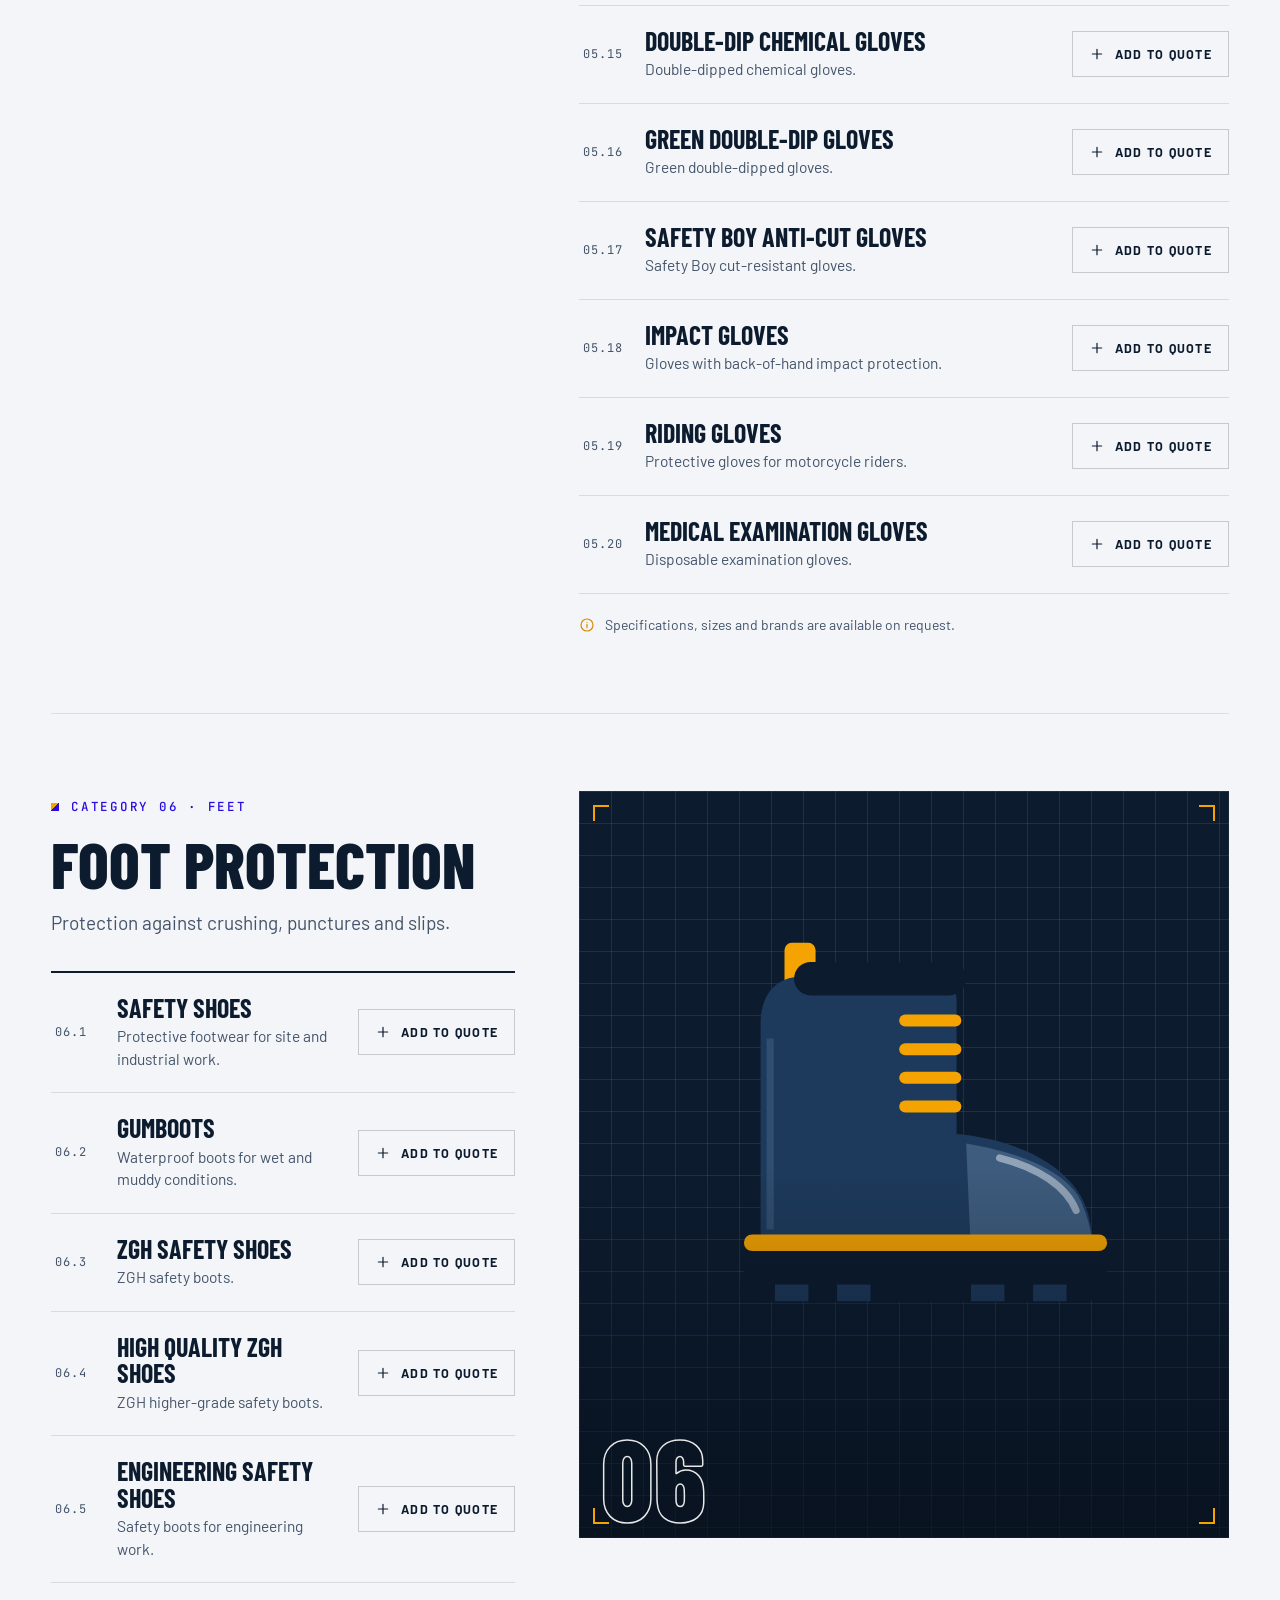
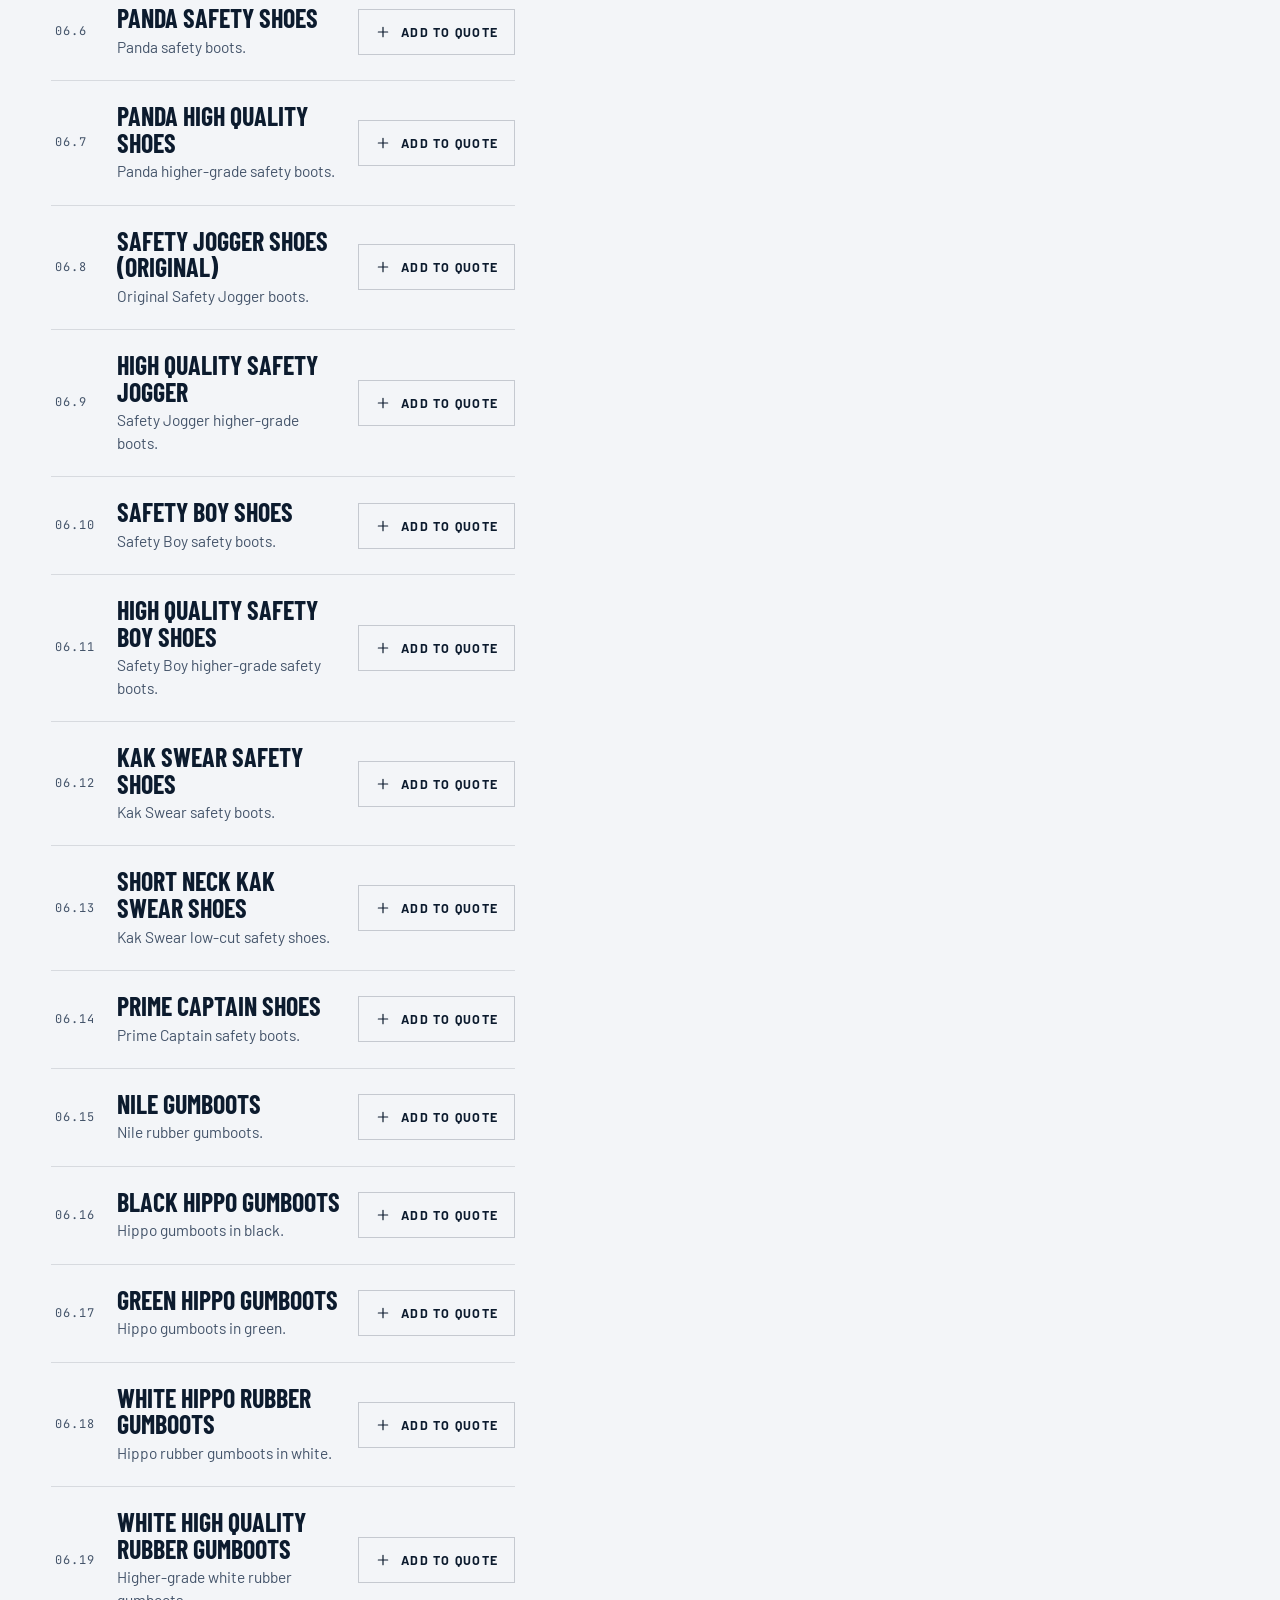
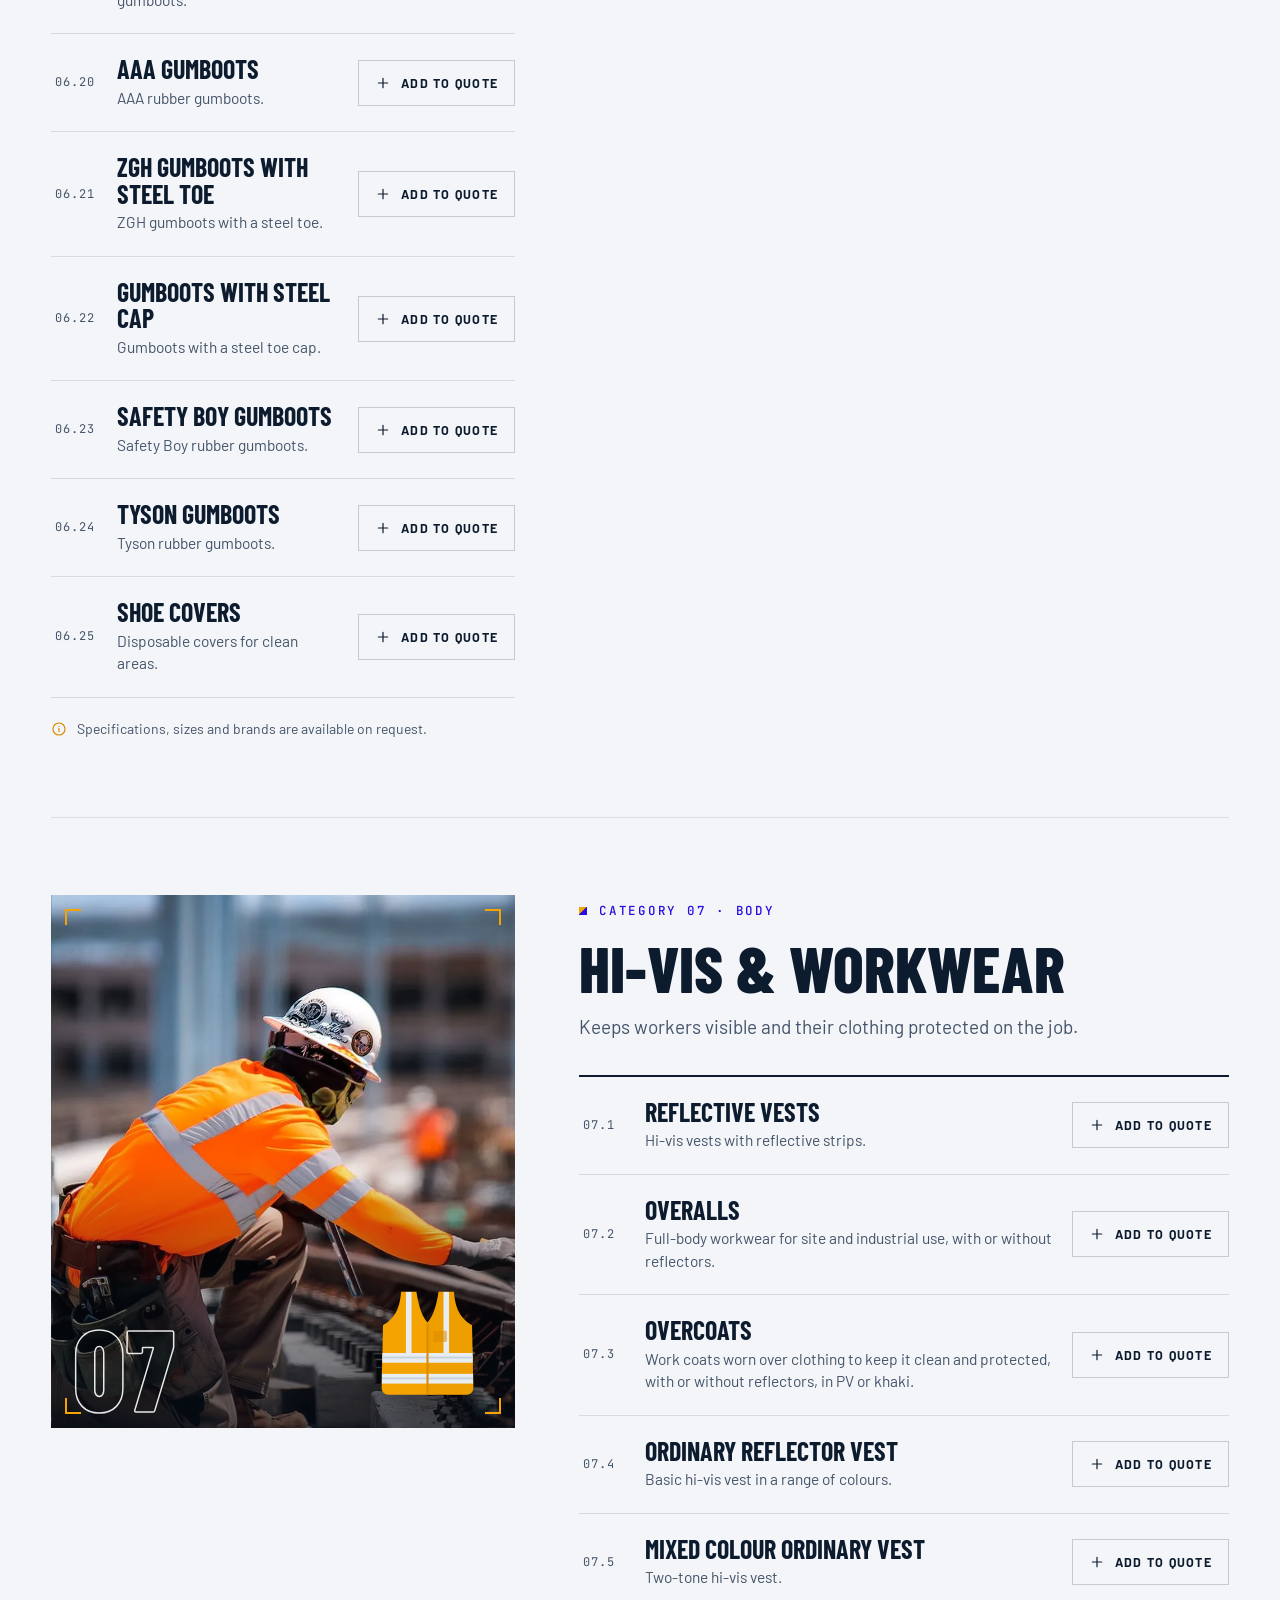
<file: public/products.html>
<!doctype html>
<html lang="en" class="no-js">
<head>
<meta charset="utf-8">
<meta name="viewport" content="width=device-width, initial-scale=1, viewport-fit=cover">
<title>PPE Range — Head, Eye, Hearing, Respiratory, Hand, Foot, Hi-Vis, Fall Protection, Fire Safety, First Aid &amp; Site Safety | Safe Armor</title>
<meta name="description" content="Browse Safe Armor’s personal protective equipment range and build a quote list: helmets, goggles, ear muffs, respirators, gloves, safety shoes, reflective vests, overalls, harnesses, fire extinguishers, fire alarms, first aid kits, rainwear, traffic cones, reflective tape and tools.">
<meta name="theme-color" content="#070F1A">
<meta name="color-scheme" content="dark light">
<link rel="icon" href="assets/img/favicon.svg" type="image/svg+xml">
<link rel="apple-touch-icon" href="assets/img/apple-touch-icon.png">
<link rel="manifest" href="site.webmanifest">
<link rel="canonical" href="https://safe-armor.netlify.app/products.html">
<meta property="og:type" content="website">
<meta property="og:site_name" content="Safe Armor PPE Supplies UG Ltd">
<meta property="og:title" content="PPE Range — Head, Eye, Hearing, Respiratory, Hand, Foot, Hi-Vis, Fall Protection, Fire Safety, First Aid &amp; Site Safety | Safe Armor">
<meta property="og:description" content="Browse Safe Armor’s personal protective equipment range and build a quote list: helmets, goggles, ear muffs, respirators, gloves, safety shoes, reflective vests, overalls, harnesses, fire extinguishers, fire alarms, first aid kits, rainwear, traffic cones, reflective tape and tools.">
<meta property="og:url" content="https://safe-armor.netlify.app/products.html">
<meta property="og:image" content="https://safe-armor.netlify.app/assets/img/og-image.jpg">
<meta property="og:image:width" content="1200">
<meta property="og:image:height" content="630">
<meta property="og:image:alt" content="Safe Armor PPE Supplies UG Ltd — Your Safety, Our Priority">
<meta property="og:locale" content="en_UG">
<meta name="twitter:card" content="summary_large_image">
<meta name="twitter:title" content="PPE Range — Head, Eye, Hearing, Respiratory, Hand, Foot, Hi-Vis, Fall Protection, Fire Safety, First Aid &amp; Site Safety | Safe Armor">
<meta name="twitter:description" content="Browse Safe Armor’s personal protective equipment range and build a quote list: helmets, goggles, ear muffs, respirators, gloves, safety shoes, reflective vests, overalls, harnesses, fire extinguishers, fire alarms, first aid kits, rainwear, traffic cones, reflective tape and tools.">
<meta name="twitter:image" content="https://safe-armor.netlify.app/assets/img/og-image.jpg">
<link rel="preload" href="assets/fonts/barlow-condensed-latin-800-normal.woff2" as="font" type="font/woff2" crossorigin>
<link rel="preload" href="assets/fonts/barlow-latin-400-normal.woff2" as="font" type="font/woff2" crossorigin>
<link rel="stylesheet" href="assets/css/main.css?v=2026110701">
<script>
  (function (h) {
    h.className = h.className.replace("no-js", "js");
    try {
      if (sessionStorage.getItem("sa-pt")) { h.classList.add("pt-enter", "skip-loader"); sessionStorage.removeItem("sa-pt"); }
      else if (sessionStorage.getItem("sa-visited")) { h.classList.add("skip-loader"); }
    } catch (e) { h.classList.add("skip-loader"); }
    setTimeout(function () { h.classList.add("failsafe"); }, 4500);
  })(document.documentElement);
</script>
<script type="application/ld+json">
{"@context":"https://schema.org","@type":"Organization","name":"Safe Armor PPE Supplies UG Ltd","url":"https://safe-armor.netlify.app/","logo":"https://safe-armor.netlify.app/assets/img/icon-512.png","image":"https://safe-armor.netlify.app/assets/img/og-image.jpg","slogan":"Your Safety, Our Priority","description":"Supplier of personal protective equipment (PPE) to organisations across Uganda's public and private sectors.","foundingDate":"2024-10-18","telephone":"+256774025481","email":"info@safearmorug.com","address":{"@type":"PostalAddress","streetAddress":"Bugolobi, near Silver Springs Hotel","postOfficeBoxNumber":"173721","addressLocality":"Kampala","addressCountry":"UG"},"areaServed":[{"@type":"City","name":"Kampala"},{"@type":"City","name":"Jinja"},{"@type":"City","name":"Mbarara"},{"@type":"City","name":"Gulu"},{"@type":"City","name":"Lira"}],"openingHours":"Mo-Sa 08:00-18:00"}
</script>
</head>
<body data-page="products">
<a class="skip-link" href="#main">Skip to content</a>

<svg width="0" height="0" style="position:absolute" aria-hidden="true" focusable="false">
  <symbol id="i-arrow" viewBox="0 0 24 24"><path d="M5 12h14M13 6l6 6-6 6"/></symbol>
  <symbol id="i-arrow-ur" viewBox="0 0 24 24"><path d="M7 17 17 7M8 7h9v9"/></symbol>
  <symbol id="i-plus" viewBox="0 0 24 24"><path d="M12 5v14M5 12h14"/></symbol>
  <symbol id="i-minus" viewBox="0 0 24 24"><path d="M5 12h14"/></symbol>
  <symbol id="i-check" viewBox="0 0 24 24"><path d="m5 12.5 4.5 4.5L19 7"/></symbol>
  <symbol id="i-close" viewBox="0 0 24 24"><path d="M6 6l12 12M18 6 6 18"/></symbol>
  <symbol id="i-quote" viewBox="0 0 24 24"><rect x="5" y="4" width="14" height="17" rx="2"/><path d="M9 4V3h6v1M9 10h6M9 14h6M9 18h3"/></symbol>
  <symbol id="i-phone" viewBox="0 0 24 24"><path d="M5 3h4l2 5-2.5 1.5a11 11 0 0 0 6 6L16 13l5 2v4a2 2 0 0 1-2 2A16 16 0 0 1 3 5a2 2 0 0 1 2-2z"/></symbol>
  <symbol id="i-mobile" viewBox="0 0 24 24"><rect x="6" y="2.5" width="12" height="19" rx="2.5"/><path d="M10.5 18.5h3"/></symbol>
  <symbol id="i-mail" viewBox="0 0 24 24"><rect x="3" y="5" width="18" height="14" rx="2"/><path d="m3 7 9 6 9-6"/></symbol>
  <symbol id="i-pin" viewBox="0 0 24 24"><path d="M12 21s-7-6.2-7-11a7 7 0 0 1 14 0c0 4.8-7 11-7 11z"/><circle cx="12" cy="10" r="2.5"/></symbol>
  <symbol id="i-clock" viewBox="0 0 24 24"><circle cx="12" cy="12" r="9"/><path d="M12 7v5l3.2 2"/></symbol>
  <symbol id="i-inbox" viewBox="0 0 24 24"><path d="M3 13l3-8h12l3 8v6H3z"/><path d="M3 13h5l1 3h6l1-3h5"/></symbol>
  <symbol id="i-chat" viewBox="0 0 24 24"><path d="M20.5 11.5a8.5 8.5 0 0 1-12.4 7.6L3.5 20.5l1.4-4.4A8.5 8.5 0 1 1 20.5 11.5z"/><path d="M9.2 8.6c.2 2.9 2.4 5.3 5.4 5.9l1.1-1.4-1.9-1-.8.7a4.2 4.2 0 0 1-2.1-2.1l.7-.8-1-1.9z"/></symbol>
  <symbol id="i-search" viewBox="0 0 24 24"><circle cx="11" cy="11" r="7"/><path d="m20 20-4-4"/></symbol>
  <symbol id="i-shield-check" viewBox="0 0 24 24"><path d="M12 3l7.5 3v5.2c0 4.6-3.1 8.4-7.5 9.8-4.4-1.4-7.5-5.2-7.5-9.8V6z"/><path d="m9 12 2.2 2.2L15.5 10"/></symbol>
  <symbol id="i-shield-plus" viewBox="0 0 24 24"><path d="M12 3l7.5 3v5.2c0 4.6-3.1 8.4-7.5 9.8-4.4-1.4-7.5-5.2-7.5-9.8V6z"/><path d="M12 9v6M9 12h6"/></symbol>
  <symbol id="i-award" viewBox="0 0 24 24"><circle cx="12" cy="9" r="5.5"/><path d="M8.6 13.4 7.5 21l4.5-2.6 4.5 2.6-1.1-7.6"/></symbol>
  <symbol id="i-check-circle" viewBox="0 0 24 24"><circle cx="12" cy="12" r="9"/><path d="m8 12.2 2.8 2.8L16.2 9.5"/></symbol>
  <symbol id="i-ruler" viewBox="0 0 24 24"><path d="M2.8 15.6 15.6 2.8l5.6 5.6L8.4 21.2z"/><path d="m6.6 11.8 1.8 1.8M9.4 9 11 10.6M12.2 6.2 14 8M15 3.4l.2.2"/></symbol>
  <symbol id="i-flame" viewBox="0 0 24 24"><path d="M12 21.5c-4 0-7-2.8-7-6.6 0-3.4 2.4-5.6 3.6-8.4.5 1.8 1.4 2.9 2.6 3.5C11 6.6 12.4 4 15 2.5c-.4 3 1 5.2 2.4 7 .9 1.2 1.6 2.6 1.6 4.6 0 4.2-3 7.4-7 7.4z"/><path d="M12 21.5c-1.7 0-3-1.3-3-3 0-1.6 1.2-2.6 1.8-3.8.7 1 1.6 1.4 2.4 1.4.9 1 1.8 1.8 1.8 2.9 0 1.4-1.3 2.5-3 2.5z"/></symbol>
  <symbol id="i-tag" viewBox="0 0 24 24"><path d="M3 12V4.5A1.5 1.5 0 0 1 4.5 3H12l9 9-9 9-9-9z"/><circle cx="7.8" cy="7.8" r="1.6"/></symbol>
  <symbol id="i-headset" viewBox="0 0 24 24"><path d="M4 14v-2a8 8 0 0 1 16 0v2"/><rect x="3" y="14" width="4.5" height="6" rx="1.5"/><rect x="16.5" y="14" width="4.5" height="6" rx="1.5"/><path d="M19 20c0 1.2-1.6 2-4 2h-2"/></symbol>
  <symbol id="i-scale" viewBox="0 0 24 24"><path d="M12 4v16M7.5 20h9M5 7.5h14"/><path d="m5 7.5-3 6.5a3 3 0 0 0 6 0z"/><path d="m19 7.5-3 6.5a3 3 0 0 0 6 0z"/></symbol>
  <symbol id="i-truck" viewBox="0 0 24 24"><path d="M2 5.5h12v10.5H2zM14 9.5h4.2L22 13.5V16h-8"/><circle cx="6" cy="18" r="2"/><circle cx="17.5" cy="18" r="2"/></symbol>
  <symbol id="i-target" viewBox="0 0 24 24"><circle cx="12" cy="12" r="9"/><circle cx="12" cy="12" r="5"/><circle cx="12" cy="12" r="1.4"/></symbol>
  <symbol id="i-calendar-check" viewBox="0 0 24 24"><rect x="3" y="5" width="18" height="16" rx="2"/><path d="M3 10h18M8 3v4M16 3v4"/><path d="m9 15.2 2 2 4-4"/></symbol>
  <symbol id="i-briefcase" viewBox="0 0 24 24"><rect x="3" y="7" width="18" height="13" rx="2"/><path d="M9 7V5.5A1.5 1.5 0 0 1 10.5 4h3A1.5 1.5 0 0 1 15 5.5V7M3 13h18M11 13v2h2v-2"/></symbol>
  <symbol id="i-users" viewBox="0 0 24 24"><circle cx="9" cy="8" r="3.5"/><path d="M3 20c0-3.3 2.7-6 6-6s6 2.7 6 6"/><path d="M16 4.6a3.5 3.5 0 0 1 0 6.8M18 14.4c1.8.8 3 2.6 3 4.6"/></symbol>
  <symbol id="i-trend" viewBox="0 0 24 24"><path d="M3 17l6-6 4 4 8-8"/><path d="M15 7h6v6"/></symbol>
  <symbol id="i-package" viewBox="0 0 24 24"><path d="M12 3l8 4.5v9L12 21l-8-4.5v-9z"/><path d="m4 7.5 8 4.5 8-4.5M12 12v9"/></symbol>
  <symbol id="i-msg-check" viewBox="0 0 24 24"><path d="M4 5h16v11H9l-5 4z"/><path d="m9 10.5 2 2 4-4"/></symbol>
  <symbol id="i-clipboard" viewBox="0 0 24 24"><rect x="5" y="4" width="14" height="17" rx="2"/><path d="M9 4V3h6v1M9 10h6M9 14h6M9 18h3"/></symbol>
  <symbol id="i-landmark" viewBox="0 0 24 24"><path d="M3 21h18M5 18h14M3.5 9h17L12 3.5zM6 9v9M10 9v9M14 9v9M18 9v9"/></symbol>
  <symbol id="i-factory" viewBox="0 0 24 24"><path d="M3 21V10l5 3v-3l5 3V6h8v15z"/><path d="M7 17h2M12 17h2M17 10v2M17 15v2"/></symbol>
  <symbol id="i-trash" viewBox="0 0 24 24"><path d="M4 7h16M10 11v6M14 11v6M6 7l1 13h10l1-13M9 7V4h6v3"/></symbol>
  <symbol id="i-id" viewBox="0 0 24 24"><rect x="3" y="5" width="18" height="14" rx="2"/><circle cx="8.5" cy="11" r="2"/><path d="M5.5 16c.5-1.5 1.7-2.3 3-2.3s2.5.8 3 2.3M14 10h4M14 14h4"/></symbol>
  <symbol id="i-globe" viewBox="0 0 24 24"><circle cx="12" cy="12" r="9"/><path d="M3 12h18M12 3a14 14 0 0 1 0 18M12 3a14 14 0 0 0 0 18"/></symbol>
  <symbol id="i-info" viewBox="0 0 24 24"><circle cx="12" cy="12" r="9"/><path d="M12 11v5M12 8v.01"/></symbol>
  <symbol id="i-facebook" viewBox="0 0 24 24"><path d="M14 8h3V4h-3a4 4 0 0 0-4 4v3H7v4h3v6h4v-6h3l1-4h-4V8.5a.5.5 0 0 1 .5-.5z"/></symbol>
  <symbol id="i-instagram" viewBox="0 0 24 24"><rect x="3" y="3" width="18" height="18" rx="5"/><circle cx="12" cy="12" r="4"/><circle cx="17.5" cy="6.5" r=".6"/></symbol>
  <symbol id="i-linkedin" viewBox="0 0 24 24"><rect x="3" y="3" width="18" height="18" rx="2"/><path d="M7.5 10v7M7.5 7v.01M11 17v-4a2.5 2.5 0 0 1 5 0v4M11 10v7"/></symbol>
  <symbol id="i-x" viewBox="0 0 24 24"><path d="M4 4l16 16M20 4 4 20"/></symbol>
  <symbol id="i-tiktok" viewBox="0 0 24 24"><path d="M14 3v11a3.5 3.5 0 1 1-3.5-3.5"/><path d="M14 3c.5 2.5 2.3 4.2 5 4.5"/></symbol>
  <symbol id="i-shield" viewBox="20 6 160 190"><path d="M100 12 L172 38 V96 C172 142 142 174 100 190 C58 174 28 142 28 96 V38 Z"/></symbol>
</svg>

<div class="loader" aria-hidden="true">
  <div class="loader__inner">
    <svg class="loader__mark" viewBox="55 1084.5 505.5 209" aria-hidden="true"><path class="s" d="M318.8,1092.7L282.9,1140.6L140.1,1140.6A17.7,17.7 0 0 0 122.4,1158.3L122.4,1158.3A17.7,17.7 0 0 0 140.1,1176L281.1,1176L254.5,1211.5L119.7,1211.5A57.5,57.5 0 0 1 62.2,1154L62.2,1147.6A54.9,54.9 0 0 1 117.2,1092.7Z"/><path class="a" d="M56.9,1291.4L93.4,1242.7L251.2,1242.7A19.5,19.5 0 0 0 266.8,1234.9L365.6,1103.1A40.9,40.9 0 0 1 432.3,1104.7L558.4,1291.4L324,1291.4L360.4,1242.7L453.1,1242.7L396.4,1158.7L315.3,1267A60.9,60.9 0 0 1 266.5,1291.4Z"/></svg>
    <div class="loader__word"><span style="animation-delay:.10s">S</span><span style="animation-delay:.14s">A</span><span style="animation-delay:.18s">F</span><span style="animation-delay:.22s">E</span><span style="animation-delay:.26s">&nbsp;</span><span style="animation-delay:.30s">A</span><span style="animation-delay:.34s">R</span><span style="animation-delay:.38s">M</span><span style="animation-delay:.42s">O</span><span style="animation-delay:.46s">R</span></div>
    <div class="loader__bar"><i></i></div>
  </div>
</div>

<div class="pt" aria-hidden="true"><div class="pt__a"></div><div class="pt__b"><img src="assets/img/brand/mark-reversed.svg" alt=""></div></div>
<div class="cursor" aria-hidden="true"></div>
<div class="cursor-ring" aria-hidden="true"><span></span></div>

<header class="site-header">
  <div class="wrap">
    <a class="brand" href="index.html" aria-label="Safe Armor PPE Supplies UG Ltd, home">
      <img class="brand__logo" src="assets/img/brand/logo-reversed.svg" alt="Safe Armor PPE Supplies UG Ltd" width="182" height="40">
    </a>
    <nav class="nav" aria-label="Main">
      <a href="index.html" data-nav="home"><small>01</small>Home</a>
      <a href="about.html" data-nav="about"><small>02</small>About</a>
      <a href="products.html" data-nav="products" aria-current="page"><small>03</small>PPE Range</a>
      <a href="index.html#process" data-nav="process"><small>04</small>How We Work</a>
      <a href="contact.html" data-nav="contact"><small>05</small>Contact</a>
    </nav>
    <div class="header-actions">
      <button class="quote-toggle" type="button" data-open-quote aria-label="Open quote list" data-cursor="Quote">
        <svg class="ico"><use href="#i-quote"/></svg><span class="count" data-quote-count>0</span>
      </button>
      <a class="btn btn--sm" href="contact.html#quote" data-magnetic>Request a quote</a>
      <button class="burger" type="button" aria-label="Open menu" aria-expanded="false" aria-controls="mobile-menu"><span></span><span></span></button>
    </div>
  </div>
</header>

<div class="mobile-menu" id="mobile-menu" role="dialog" aria-modal="true" aria-label="Menu">
  <span class="label">Menu</span>
  <nav aria-label="Mobile">
    <a href="index.html" data-nav="home"><small>01</small>Home</a>
    <a href="about.html" data-nav="about"><small>02</small>About</a>
    <a href="products.html" data-nav="products" aria-current="page"><small>03</small>PPE Range</a>
    <a href="index.html#process" data-nav="process"><small>04</small>How We Work</a>
    <a href="contact.html" data-nav="contact"><small>05</small>Contact</a>
  </nav>
  <div class="mobile-menu__foot">
    <a href="tel:+256774025481" data-bind-href="tel:{contact.phoneHref}"><svg class="ico"><use href="#i-phone"/></svg><span data-bind="contact.phone">+256 774 025 481</span></a>
    <a href="mailto:info@safearmorug.com" data-bind-href="mailto:{contact.email}"><svg class="ico"><use href="#i-mail"/></svg><span data-bind="contact.email">info@safearmorug.com</span></a>
    <a class="btn btn--block" href="contact.html#quote" style="margin-top:10px">Request a quote <svg class="ico"><use href="#i-arrow"/></svg></a>
    <button class="btn btn--ghost btn--block" type="button" data-open-quote><svg class="ico"><use href="#i-quote"/></svg><span>Quote list (<span data-quote-count-inline>0</span>)</span></button>
    <div class="mobile-menu__tape"></div>
  </div>
</div>

<main id="main">

  <section class="page-hero" data-torch-photo aria-labelledby="page-title">
    <div class="page-hero__photo" aria-hidden="true">
      <div class="dim"><img src="assets/img/photos/ppe-flatlay.webp" alt="" width="1280" height="718"></div>
      <div class="lit"><img src="assets/img/photos/ppe-flatlay.webp" alt="" width="1280" height="718"></div>
    </div>
    <div class="grid-lines"></div>
    <div class="wrap page-hero__inner">
      <nav class="crumbs" aria-label="Breadcrumb" data-hero-in><a href="index.html">Home</a><span>/</span><span aria-current="page">PPE Range</span></nav>
      <h1 id="page-title" data-hero-title>The PPE<br><span class="amber">Range</span></h1>
      <div class="page-hero__row">
        <p class="lead page-hero__lead" data-hero-in>Personal protective equipment from head to foot, plus fire safety, first aid, road and site safety equipment and tools. Add items to your quote list and send one request.</p>
        <button class="btn btn--ghost" type="button" data-open-quote data-hero-in><svg class="ico"><use href="#i-quote"/></svg><span>Quote list (<span data-quote-count-inline>0</span>)</span></button>
      </div>
    </div>
    <div class="page-hero__tape"></div>
  </section>

  <div class="catalog-bar">
    <div class="wrap">
      <div class="cat-tabs" data-cat-tabs aria-label="Jump to category"></div>
      <label class="search">
        <span class="sr-only">Search the PPE range</span>
        <svg class="ico"><use href="#i-search"/></svg>
        <input type="search" placeholder="Search the range, e.g. gloves" autocomplete="off" data-search>
      </label>
    </div>
  </div>

  <section class="theme-light catalog" aria-label="PPE catalogue">
    <div class="wrap">
      <div data-catalog></div>
      <div class="no-results" data-no-results>
        <strong>Nothing found</strong>
        <p>Try a different word, or <a class="link-arrow" href="contact.html#quote">tell us what you need <svg class="ico"><use href="#i-arrow"/></svg></a></p>
      </div>
      <noscript><p class="lead">Please enable JavaScript to browse the PPE range, or <a href="contact.html">contact us</a> for the full list.</p></noscript>
    </div>
  </section>

  <section class="section theme-navy grid-bg services" aria-labelledby="services-title">
    <div class="wrap">
      <div class="services__head">
        <div>
          <span class="label" data-reveal><b>+</b> Beyond supply</span>
          <h2 class="h2" id="services-title" data-split style="margin-top:22px">Services that come<br>with <span class="amber">your order.</span></h2>
        </div>
        <p class="lead muted" data-reveal>Ask for any of these when you request a quote.</p>
      </div>
      <div class="services__grid" data-stagger>
        <article class="service" data-reveal>
          <span class="service__icon"><svg class="ico"><use href="#i-truck"/></svg></span>
          <span class="service__n">S—01</span>
          <h3>Delivery</h3>
          <p>We deliver your order to you.</p>
        </article>
        <article class="service" data-reveal>
          <span class="service__icon"><svg class="ico"><use href="#i-tag"/></svg></span>
          <span class="service__n">S—02</span>
          <h3>Branding</h3>
          <p>Workwear and PPE branded with your organisation’s identity.</p>
        </article>
        <article class="service" data-reveal>
          <span class="service__icon"><svg class="ico"><use href="#i-ruler"/></svg></span>
          <span class="service__n">S—03</span>
          <h3>Fitting &amp; sizing</h3>
          <p>Help choosing the right size and fit for every wearer.</p>
        </article>
      </div>
    </div>
  </section>

  <section class="cta" aria-labelledby="cta-title">
  <svg class="cta__emblem cta__mark" viewBox="55 1084.5 505.5 209" aria-hidden="true"><path d="M318.8,1092.7L282.9,1140.6L140.1,1140.6A17.7,17.7 0 0 0 122.4,1158.3L122.4,1158.3A17.7,17.7 0 0 0 140.1,1176L281.1,1176L254.5,1211.5L119.7,1211.5A57.5,57.5 0 0 1 62.2,1154L62.2,1147.6A54.9,54.9 0 0 1 117.2,1092.7Z"/><path d="M56.9,1291.4L93.4,1242.7L251.2,1242.7A19.5,19.5 0 0 0 266.8,1234.9L365.6,1103.1A40.9,40.9 0 0 1 432.3,1104.7L558.4,1291.4L324,1291.4L360.4,1242.7L453.1,1242.7L396.4,1158.7L315.3,1267A60.9,60.9 0 0 1 266.5,1291.4Z"/></svg>
  <div class="wrap cta__inner">
    <span class="label cta__label">Can’t find it?</span>
    <h2 id="cta-title" data-split>Need something<br>specific?</h2>
    <p data-reveal>Tell us the items, sizes and quantities you need and we will respond promptly with a quote.</p>
    <div class="cta__actions" data-reveal style="--d:.1s">
      <a class="btn btn--dark" href="contact.html#quote" data-magnetic>Request a quote <svg class="ico"><use href="#i-arrow"/></svg></a>
      <a class="cta__phone" href="tel:+256774025481" data-bind-href="tel:{contact.phoneHref}"><svg class="ico"><use href="#i-phone"/></svg><span data-bind="contact.phone">+256 774 025 481</span></a>
    </div>
  </div>
</section>

</main>

<footer class="site-footer">
  <div class="wrap footer__grid">
    <div class="footer__brand">
      <a class="brand" href="index.html" aria-label="Safe Armor, home">
        <img class="brand__logo brand__logo--full" src="assets/img/brand/logo-full-reversed.svg" alt="Safe Armor PPE Supplies UG Ltd — Your Safety, Our Priority" width="262" height="78">
      </a>
      <p>A personal protective equipment supplier committed to providing dependable PPE to organisations across diverse sectors.</p>
      <div class="socials" data-socials></div>
    </div>
    <div class="footer__col">
      <h4>Explore</h4>
      <ul>
        <li><a href="index.html">Home</a></li>
        <li><a href="about.html">About Safe Armor</a></li>
        <li><a href="products.html">PPE Range</a></li>
        <li><a href="index.html#process">How We Work</a></li>
        <li><a href="contact.html">Contact</a></li>
      </ul>
    </div>
    <div class="footer__col">
      <h4>PPE Range</h4>
      <ul>
        <li><a href="products.html#cat-head">Head Protection</a></li>
        <li><a href="products.html#cat-eye">Eye &amp; Face Protection</a></li>
        <li><a href="products.html#cat-hearing">Hearing Protection</a></li>
        <li><a href="products.html#cat-respiratory">Respiratory Protection</a></li>
        <li><a href="products.html#cat-hand">Hand Protection</a></li>
        <li><a href="products.html#cat-foot">Foot Protection</a></li>
        <li><a href="products.html#cat-hivis">Hi-Vis &amp; Workwear</a></li>
        <li><a href="products.html#cat-fall">Fall Protection</a></li>
        <li><a href="products.html#cat-fire">Fire Safety</a></li>
        <li><a href="products.html#cat-protective">Protective Clothing &amp; Rainwear</a></li>
        <li><a href="products.html#cat-first-aid">First Aid &amp; Emergency</a></li>
        <li><a href="products.html#cat-road">Road, Site &amp; Security</a></li>
        <li><a href="products.html#cat-tools">Tools &amp; Equipment</a></li>
      </ul>
    </div>
    <div class="footer__col">
      <h4>Contact</h4>
      <ul>
        <li><svg class="ico"><use href="#i-phone"/></svg><a href="tel:+256774025481" data-bind-href="tel:{contact.phoneHref}" data-bind="contact.phone">+256 774 025 481</a></li>
        <li><svg class="ico"><use href="#i-mail"/></svg><a href="mailto:info@safearmorug.com" data-bind-href="mailto:{contact.email}" data-bind="contact.email">info@safearmorug.com</a></li>
        <li><svg class="ico"><use href="#i-pin"/></svg><span data-bind="contact.address">Bugolobi, near Silver Springs Hotel, Kampala, Uganda</span></li>
        <li><svg class="ico"><use href="#i-clock"/></svg><span data-bind="contact.hours">Monday – Saturday · 8:00 am – 6:00 pm</span></li>
      </ul>
    </div>
  </div>
  <div class="footer__mark" aria-hidden="true">Safe Armor</div>
  <div class="footer__bar">
    <div class="wrap">
      <span>© <span data-year>2026</span> Safe Armor PPE Supplies UG Ltd · Your Safety, Our Priority</span>
      <span class="mono" data-optional-wrap>Reg. No. <span data-bind="company.registrationNo" data-optional>80034866229437</span></span>
      <a class="to-top" href="#main" data-to-top>Back to top <svg class="ico"><use href="#i-arrow"/></svg></a>
    </div>
  </div>
</footer>

<a class="float-chat" href="https://wa.me/256774025481" data-bind-href="https://wa.me/{contact.whatsapp}" target="_blank" rel="noopener" aria-label="Chat with Safe Armor on WhatsApp">
  <svg class="ico"><use href="#i-chat"/></svg><span>Chat on WhatsApp</span>
</a>

<div class="drawer-scrim" data-close-quote></div>
<aside class="drawer" id="quote-drawer" role="dialog" aria-modal="true" aria-labelledby="drawer-title" tabindex="-1">
  <div class="drawer__head">
    <h2 id="drawer-title">Quote list</h2>
    <p>Add the PPE you need, set quantities, then send one request.</p>
    <button class="drawer__close" type="button" data-close-quote aria-label="Close quote list"><svg class="ico"><use href="#i-close"/></svg></button>
  </div>
  <div class="drawer__body" data-lenis-prevent><div data-quote-lines></div></div>
  <div class="drawer__foot">
    <a class="btn btn--block" href="contact.html#quote" data-quote-submit>Request a quote <svg class="ico"><use href="#i-arrow"/></svg></a>
    <a class="btn btn--ghost btn--block" href="products.html" data-quote-browse>Browse the PPE range</a>
    <small>No payment is taken. We will reply with availability and a quote.</small>
  </div>
</aside>

<div class="toast" role="status" aria-live="polite"><svg class="ico"><use href="#i-check-circle"/></svg><span data-toast-text></span><button type="button" data-open-quote>View list</button></div>

<script src="assets/js/vendor/gsap.min.js?v=2026110701" defer></script>
<script src="assets/js/vendor/ScrollTrigger.min.js?v=2026110701" defer></script>
<script src="assets/js/vendor/SplitText.min.js?v=2026110701" defer></script>
<script src="assets/js/vendor/lenis.min.js?v=2026110701" defer></script>
<script src="assets/js/config.js?v=2026110701" defer></script>
<script src="assets/js/catalog.js?v=2026110701" defer></script>
<script src="assets/js/site.js?v=2026110701" defer></script>
</body>
</html>
</file>
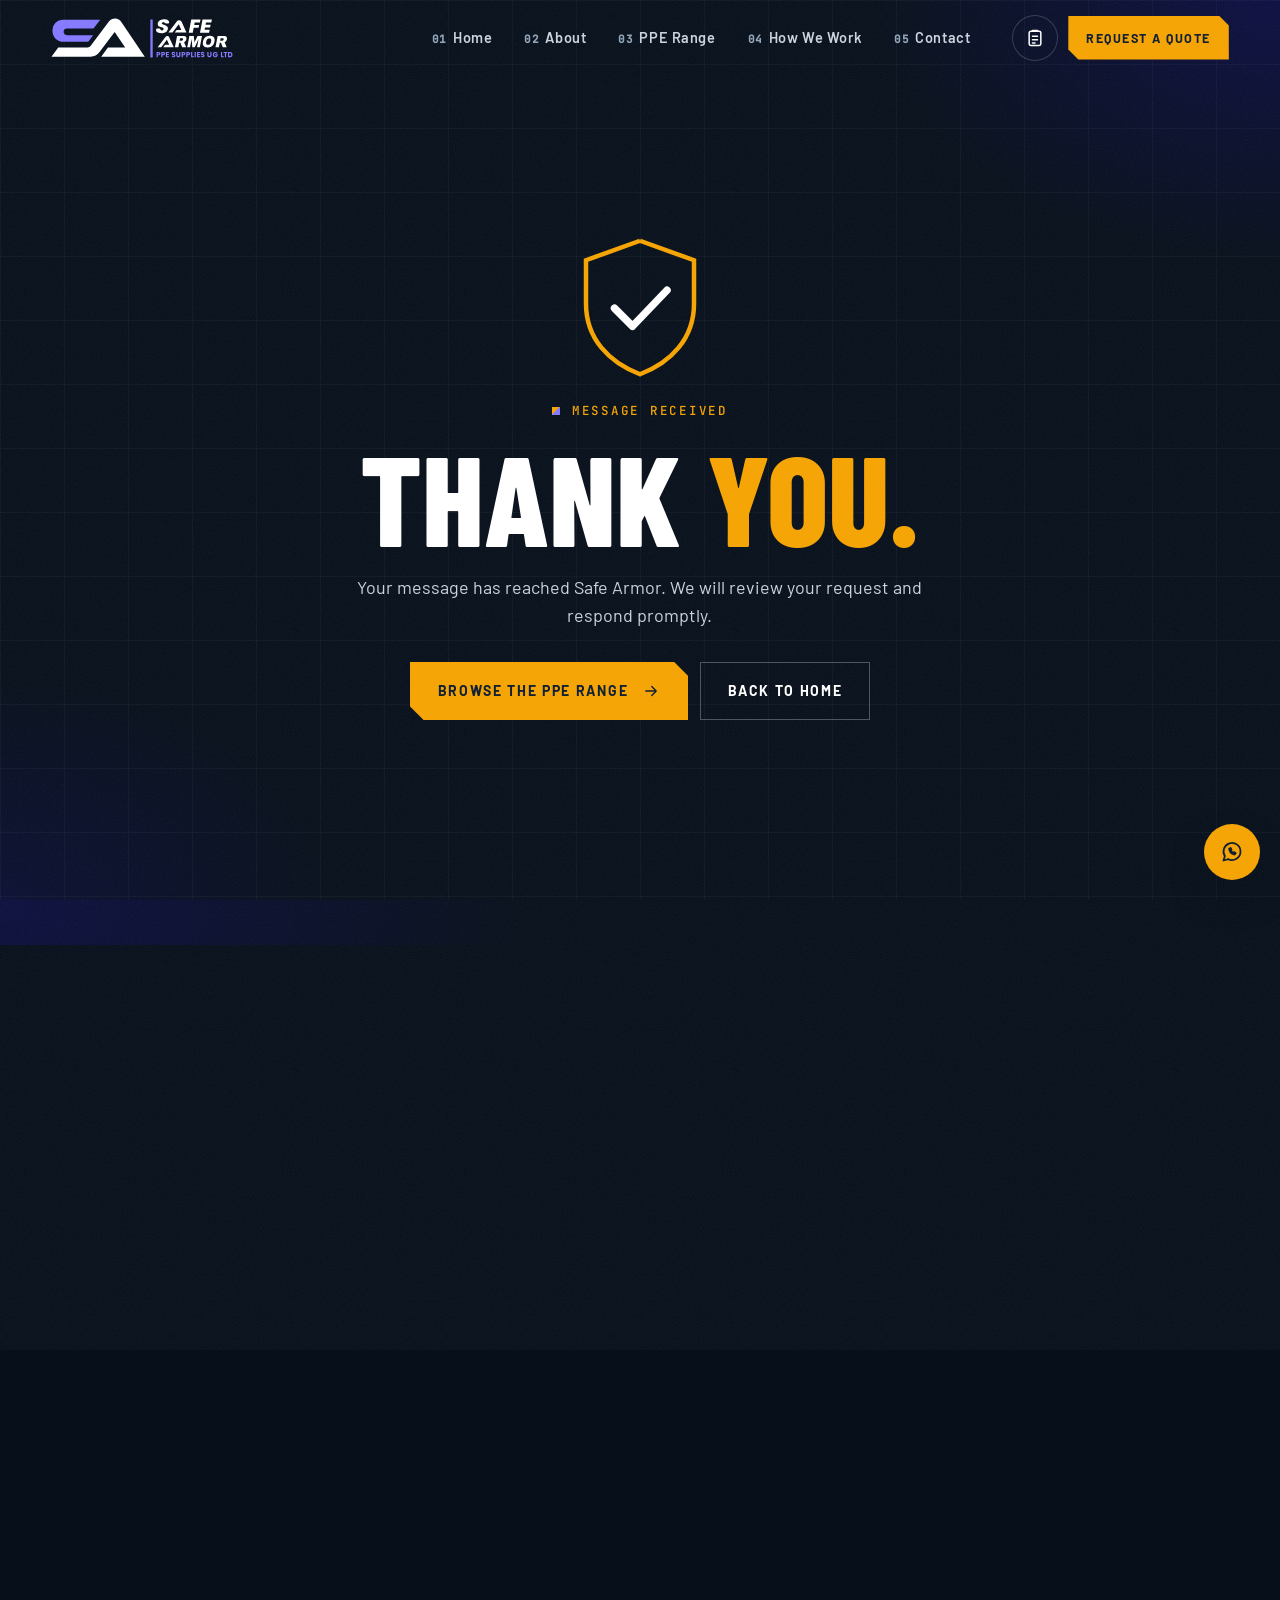
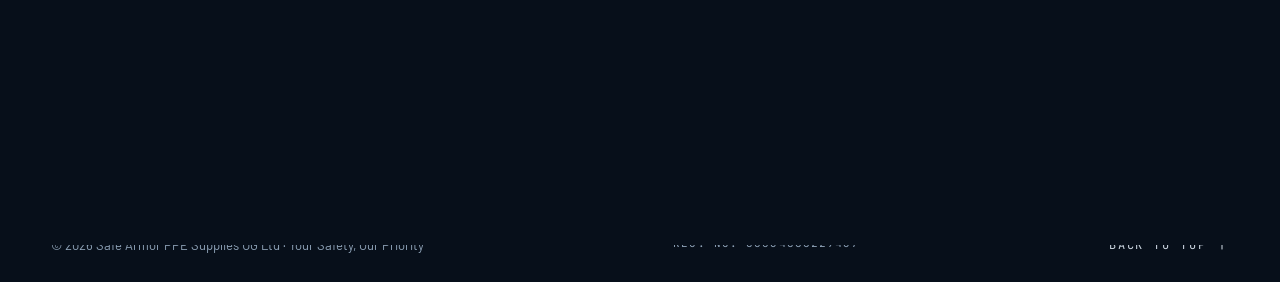
<file: public/thank-you.html>
<!doctype html>
<html lang="en" class="no-js">
<head>
<meta charset="utf-8">
<meta name="viewport" content="width=device-width, initial-scale=1, viewport-fit=cover">
<title>Thank You | Safe Armor PPE Supplies UG Ltd</title>
<meta name="description" content="Your message has reached Safe Armor PPE Supplies UG Ltd.">
<meta name="robots" content="noindex">
<meta name="theme-color" content="#070F1A">
<meta name="color-scheme" content="dark light">
<link rel="icon" href="assets/img/favicon.svg" type="image/svg+xml">
<link rel="apple-touch-icon" href="assets/img/apple-touch-icon.png">
<link rel="manifest" href="site.webmanifest">
<meta property="og:type" content="website">
<meta property="og:site_name" content="Safe Armor PPE Supplies UG Ltd">
<meta property="og:title" content="Thank You | Safe Armor PPE Supplies UG Ltd">
<meta property="og:description" content="Your message has reached Safe Armor PPE Supplies UG Ltd.">
<meta property="og:url" content="https://safe-armor.netlify.app/thank-you.html">
<meta property="og:image" content="https://safe-armor.netlify.app/assets/img/og-image.jpg">
<meta property="og:image:width" content="1200">
<meta property="og:image:height" content="630">
<meta property="og:image:alt" content="Safe Armor PPE Supplies UG Ltd — Your Safety, Our Priority">
<meta property="og:locale" content="en_UG">
<meta name="twitter:card" content="summary_large_image">
<meta name="twitter:title" content="Thank You | Safe Armor PPE Supplies UG Ltd">
<meta name="twitter:description" content="Your message has reached Safe Armor PPE Supplies UG Ltd.">
<meta name="twitter:image" content="https://safe-armor.netlify.app/assets/img/og-image.jpg">
<link rel="preload" href="assets/fonts/barlow-condensed-latin-800-normal.woff2" as="font" type="font/woff2" crossorigin>
<link rel="preload" href="assets/fonts/barlow-latin-400-normal.woff2" as="font" type="font/woff2" crossorigin>
<link rel="stylesheet" href="assets/css/main.css?v=2026110701">
<script>
  (function (h) {
    h.className = h.className.replace("no-js", "js");
    try {
      if (sessionStorage.getItem("sa-pt")) { h.classList.add("pt-enter", "skip-loader"); sessionStorage.removeItem("sa-pt"); }
      else if (sessionStorage.getItem("sa-visited")) { h.classList.add("skip-loader"); }
    } catch (e) { h.classList.add("skip-loader"); }
    setTimeout(function () { h.classList.add("failsafe"); }, 4500);
  })(document.documentElement);
</script>
<script type="application/ld+json">
{"@context":"https://schema.org","@type":"Organization","name":"Safe Armor PPE Supplies UG Ltd","url":"https://safe-armor.netlify.app/","logo":"https://safe-armor.netlify.app/assets/img/icon-512.png","image":"https://safe-armor.netlify.app/assets/img/og-image.jpg","slogan":"Your Safety, Our Priority","description":"Supplier of personal protective equipment (PPE) to organisations across Uganda's public and private sectors.","foundingDate":"2024-10-18","telephone":"+256774025481","email":"info@safearmorug.com","address":{"@type":"PostalAddress","streetAddress":"Bugolobi, near Silver Springs Hotel","postOfficeBoxNumber":"173721","addressLocality":"Kampala","addressCountry":"UG"},"areaServed":[{"@type":"City","name":"Kampala"},{"@type":"City","name":"Jinja"},{"@type":"City","name":"Mbarara"},{"@type":"City","name":"Gulu"},{"@type":"City","name":"Lira"}],"openingHours":"Mo-Sa 08:00-18:00"}
</script>
</head>
<body data-page="thanks">
<a class="skip-link" href="#main">Skip to content</a>

<svg width="0" height="0" style="position:absolute" aria-hidden="true" focusable="false">
  <symbol id="i-arrow" viewBox="0 0 24 24"><path d="M5 12h14M13 6l6 6-6 6"/></symbol>
  <symbol id="i-arrow-ur" viewBox="0 0 24 24"><path d="M7 17 17 7M8 7h9v9"/></symbol>
  <symbol id="i-plus" viewBox="0 0 24 24"><path d="M12 5v14M5 12h14"/></symbol>
  <symbol id="i-minus" viewBox="0 0 24 24"><path d="M5 12h14"/></symbol>
  <symbol id="i-check" viewBox="0 0 24 24"><path d="m5 12.5 4.5 4.5L19 7"/></symbol>
  <symbol id="i-close" viewBox="0 0 24 24"><path d="M6 6l12 12M18 6 6 18"/></symbol>
  <symbol id="i-quote" viewBox="0 0 24 24"><rect x="5" y="4" width="14" height="17" rx="2"/><path d="M9 4V3h6v1M9 10h6M9 14h6M9 18h3"/></symbol>
  <symbol id="i-phone" viewBox="0 0 24 24"><path d="M5 3h4l2 5-2.5 1.5a11 11 0 0 0 6 6L16 13l5 2v4a2 2 0 0 1-2 2A16 16 0 0 1 3 5a2 2 0 0 1 2-2z"/></symbol>
  <symbol id="i-mobile" viewBox="0 0 24 24"><rect x="6" y="2.5" width="12" height="19" rx="2.5"/><path d="M10.5 18.5h3"/></symbol>
  <symbol id="i-mail" viewBox="0 0 24 24"><rect x="3" y="5" width="18" height="14" rx="2"/><path d="m3 7 9 6 9-6"/></symbol>
  <symbol id="i-pin" viewBox="0 0 24 24"><path d="M12 21s-7-6.2-7-11a7 7 0 0 1 14 0c0 4.8-7 11-7 11z"/><circle cx="12" cy="10" r="2.5"/></symbol>
  <symbol id="i-clock" viewBox="0 0 24 24"><circle cx="12" cy="12" r="9"/><path d="M12 7v5l3.2 2"/></symbol>
  <symbol id="i-inbox" viewBox="0 0 24 24"><path d="M3 13l3-8h12l3 8v6H3z"/><path d="M3 13h5l1 3h6l1-3h5"/></symbol>
  <symbol id="i-chat" viewBox="0 0 24 24"><path d="M20.5 11.5a8.5 8.5 0 0 1-12.4 7.6L3.5 20.5l1.4-4.4A8.5 8.5 0 1 1 20.5 11.5z"/><path d="M9.2 8.6c.2 2.9 2.4 5.3 5.4 5.9l1.1-1.4-1.9-1-.8.7a4.2 4.2 0 0 1-2.1-2.1l.7-.8-1-1.9z"/></symbol>
  <symbol id="i-search" viewBox="0 0 24 24"><circle cx="11" cy="11" r="7"/><path d="m20 20-4-4"/></symbol>
  <symbol id="i-shield-check" viewBox="0 0 24 24"><path d="M12 3l7.5 3v5.2c0 4.6-3.1 8.4-7.5 9.8-4.4-1.4-7.5-5.2-7.5-9.8V6z"/><path d="m9 12 2.2 2.2L15.5 10"/></symbol>
  <symbol id="i-shield-plus" viewBox="0 0 24 24"><path d="M12 3l7.5 3v5.2c0 4.6-3.1 8.4-7.5 9.8-4.4-1.4-7.5-5.2-7.5-9.8V6z"/><path d="M12 9v6M9 12h6"/></symbol>
  <symbol id="i-award" viewBox="0 0 24 24"><circle cx="12" cy="9" r="5.5"/><path d="M8.6 13.4 7.5 21l4.5-2.6 4.5 2.6-1.1-7.6"/></symbol>
  <symbol id="i-check-circle" viewBox="0 0 24 24"><circle cx="12" cy="12" r="9"/><path d="m8 12.2 2.8 2.8L16.2 9.5"/></symbol>
  <symbol id="i-ruler" viewBox="0 0 24 24"><path d="M2.8 15.6 15.6 2.8l5.6 5.6L8.4 21.2z"/><path d="m6.6 11.8 1.8 1.8M9.4 9 11 10.6M12.2 6.2 14 8M15 3.4l.2.2"/></symbol>
  <symbol id="i-flame" viewBox="0 0 24 24"><path d="M12 21.5c-4 0-7-2.8-7-6.6 0-3.4 2.4-5.6 3.6-8.4.5 1.8 1.4 2.9 2.6 3.5C11 6.6 12.4 4 15 2.5c-.4 3 1 5.2 2.4 7 .9 1.2 1.6 2.6 1.6 4.6 0 4.2-3 7.4-7 7.4z"/><path d="M12 21.5c-1.7 0-3-1.3-3-3 0-1.6 1.2-2.6 1.8-3.8.7 1 1.6 1.4 2.4 1.4.9 1 1.8 1.8 1.8 2.9 0 1.4-1.3 2.5-3 2.5z"/></symbol>
  <symbol id="i-tag" viewBox="0 0 24 24"><path d="M3 12V4.5A1.5 1.5 0 0 1 4.5 3H12l9 9-9 9-9-9z"/><circle cx="7.8" cy="7.8" r="1.6"/></symbol>
  <symbol id="i-headset" viewBox="0 0 24 24"><path d="M4 14v-2a8 8 0 0 1 16 0v2"/><rect x="3" y="14" width="4.5" height="6" rx="1.5"/><rect x="16.5" y="14" width="4.5" height="6" rx="1.5"/><path d="M19 20c0 1.2-1.6 2-4 2h-2"/></symbol>
  <symbol id="i-scale" viewBox="0 0 24 24"><path d="M12 4v16M7.5 20h9M5 7.5h14"/><path d="m5 7.5-3 6.5a3 3 0 0 0 6 0z"/><path d="m19 7.5-3 6.5a3 3 0 0 0 6 0z"/></symbol>
  <symbol id="i-truck" viewBox="0 0 24 24"><path d="M2 5.5h12v10.5H2zM14 9.5h4.2L22 13.5V16h-8"/><circle cx="6" cy="18" r="2"/><circle cx="17.5" cy="18" r="2"/></symbol>
  <symbol id="i-target" viewBox="0 0 24 24"><circle cx="12" cy="12" r="9"/><circle cx="12" cy="12" r="5"/><circle cx="12" cy="12" r="1.4"/></symbol>
  <symbol id="i-calendar-check" viewBox="0 0 24 24"><rect x="3" y="5" width="18" height="16" rx="2"/><path d="M3 10h18M8 3v4M16 3v4"/><path d="m9 15.2 2 2 4-4"/></symbol>
  <symbol id="i-briefcase" viewBox="0 0 24 24"><rect x="3" y="7" width="18" height="13" rx="2"/><path d="M9 7V5.5A1.5 1.5 0 0 1 10.5 4h3A1.5 1.5 0 0 1 15 5.5V7M3 13h18M11 13v2h2v-2"/></symbol>
  <symbol id="i-users" viewBox="0 0 24 24"><circle cx="9" cy="8" r="3.5"/><path d="M3 20c0-3.3 2.7-6 6-6s6 2.7 6 6"/><path d="M16 4.6a3.5 3.5 0 0 1 0 6.8M18 14.4c1.8.8 3 2.6 3 4.6"/></symbol>
  <symbol id="i-trend" viewBox="0 0 24 24"><path d="M3 17l6-6 4 4 8-8"/><path d="M15 7h6v6"/></symbol>
  <symbol id="i-package" viewBox="0 0 24 24"><path d="M12 3l8 4.5v9L12 21l-8-4.5v-9z"/><path d="m4 7.5 8 4.5 8-4.5M12 12v9"/></symbol>
  <symbol id="i-msg-check" viewBox="0 0 24 24"><path d="M4 5h16v11H9l-5 4z"/><path d="m9 10.5 2 2 4-4"/></symbol>
  <symbol id="i-clipboard" viewBox="0 0 24 24"><rect x="5" y="4" width="14" height="17" rx="2"/><path d="M9 4V3h6v1M9 10h6M9 14h6M9 18h3"/></symbol>
  <symbol id="i-landmark" viewBox="0 0 24 24"><path d="M3 21h18M5 18h14M3.5 9h17L12 3.5zM6 9v9M10 9v9M14 9v9M18 9v9"/></symbol>
  <symbol id="i-factory" viewBox="0 0 24 24"><path d="M3 21V10l5 3v-3l5 3V6h8v15z"/><path d="M7 17h2M12 17h2M17 10v2M17 15v2"/></symbol>
  <symbol id="i-trash" viewBox="0 0 24 24"><path d="M4 7h16M10 11v6M14 11v6M6 7l1 13h10l1-13M9 7V4h6v3"/></symbol>
  <symbol id="i-id" viewBox="0 0 24 24"><rect x="3" y="5" width="18" height="14" rx="2"/><circle cx="8.5" cy="11" r="2"/><path d="M5.5 16c.5-1.5 1.7-2.3 3-2.3s2.5.8 3 2.3M14 10h4M14 14h4"/></symbol>
  <symbol id="i-globe" viewBox="0 0 24 24"><circle cx="12" cy="12" r="9"/><path d="M3 12h18M12 3a14 14 0 0 1 0 18M12 3a14 14 0 0 0 0 18"/></symbol>
  <symbol id="i-info" viewBox="0 0 24 24"><circle cx="12" cy="12" r="9"/><path d="M12 11v5M12 8v.01"/></symbol>
  <symbol id="i-facebook" viewBox="0 0 24 24"><path d="M14 8h3V4h-3a4 4 0 0 0-4 4v3H7v4h3v6h4v-6h3l1-4h-4V8.5a.5.5 0 0 1 .5-.5z"/></symbol>
  <symbol id="i-instagram" viewBox="0 0 24 24"><rect x="3" y="3" width="18" height="18" rx="5"/><circle cx="12" cy="12" r="4"/><circle cx="17.5" cy="6.5" r=".6"/></symbol>
  <symbol id="i-linkedin" viewBox="0 0 24 24"><rect x="3" y="3" width="18" height="18" rx="2"/><path d="M7.5 10v7M7.5 7v.01M11 17v-4a2.5 2.5 0 0 1 5 0v4M11 10v7"/></symbol>
  <symbol id="i-x" viewBox="0 0 24 24"><path d="M4 4l16 16M20 4 4 20"/></symbol>
  <symbol id="i-tiktok" viewBox="0 0 24 24"><path d="M14 3v11a3.5 3.5 0 1 1-3.5-3.5"/><path d="M14 3c.5 2.5 2.3 4.2 5 4.5"/></symbol>
  <symbol id="i-shield" viewBox="20 6 160 190"><path d="M100 12 L172 38 V96 C172 142 142 174 100 190 C58 174 28 142 28 96 V38 Z"/></symbol>
</svg>

<div class="loader" aria-hidden="true">
  <div class="loader__inner">
    <svg class="loader__mark" viewBox="55 1084.5 505.5 209" aria-hidden="true"><path class="s" d="M318.8,1092.7L282.9,1140.6L140.1,1140.6A17.7,17.7 0 0 0 122.4,1158.3L122.4,1158.3A17.7,17.7 0 0 0 140.1,1176L281.1,1176L254.5,1211.5L119.7,1211.5A57.5,57.5 0 0 1 62.2,1154L62.2,1147.6A54.9,54.9 0 0 1 117.2,1092.7Z"/><path class="a" d="M56.9,1291.4L93.4,1242.7L251.2,1242.7A19.5,19.5 0 0 0 266.8,1234.9L365.6,1103.1A40.9,40.9 0 0 1 432.3,1104.7L558.4,1291.4L324,1291.4L360.4,1242.7L453.1,1242.7L396.4,1158.7L315.3,1267A60.9,60.9 0 0 1 266.5,1291.4Z"/></svg>
    <div class="loader__word"><span style="animation-delay:.10s">S</span><span style="animation-delay:.14s">A</span><span style="animation-delay:.18s">F</span><span style="animation-delay:.22s">E</span><span style="animation-delay:.26s">&nbsp;</span><span style="animation-delay:.30s">A</span><span style="animation-delay:.34s">R</span><span style="animation-delay:.38s">M</span><span style="animation-delay:.42s">O</span><span style="animation-delay:.46s">R</span></div>
    <div class="loader__bar"><i></i></div>
  </div>
</div>

<div class="pt" aria-hidden="true"><div class="pt__a"></div><div class="pt__b"><img src="assets/img/brand/mark-reversed.svg" alt=""></div></div>
<div class="cursor" aria-hidden="true"></div>
<div class="cursor-ring" aria-hidden="true"><span></span></div>

<header class="site-header">
  <div class="wrap">
    <a class="brand" href="index.html" aria-label="Safe Armor PPE Supplies UG Ltd, home">
      <img class="brand__logo" src="assets/img/brand/logo-reversed.svg" alt="Safe Armor PPE Supplies UG Ltd" width="182" height="40">
    </a>
    <nav class="nav" aria-label="Main">
      <a href="index.html" data-nav="home"><small>01</small>Home</a>
      <a href="about.html" data-nav="about"><small>02</small>About</a>
      <a href="products.html" data-nav="products"><small>03</small>PPE Range</a>
      <a href="index.html#process" data-nav="process"><small>04</small>How We Work</a>
      <a href="contact.html" data-nav="contact"><small>05</small>Contact</a>
    </nav>
    <div class="header-actions">
      <button class="quote-toggle" type="button" data-open-quote aria-label="Open quote list" data-cursor="Quote">
        <svg class="ico"><use href="#i-quote"/></svg><span class="count" data-quote-count>0</span>
      </button>
      <a class="btn btn--sm" href="contact.html#quote" data-magnetic>Request a quote</a>
      <button class="burger" type="button" aria-label="Open menu" aria-expanded="false" aria-controls="mobile-menu"><span></span><span></span></button>
    </div>
  </div>
</header>

<div class="mobile-menu" id="mobile-menu" role="dialog" aria-modal="true" aria-label="Menu">
  <span class="label">Menu</span>
  <nav aria-label="Mobile">
    <a href="index.html" data-nav="home"><small>01</small>Home</a>
    <a href="about.html" data-nav="about"><small>02</small>About</a>
    <a href="products.html" data-nav="products"><small>03</small>PPE Range</a>
    <a href="index.html#process" data-nav="process"><small>04</small>How We Work</a>
    <a href="contact.html" data-nav="contact"><small>05</small>Contact</a>
  </nav>
  <div class="mobile-menu__foot">
    <a href="tel:+256774025481" data-bind-href="tel:{contact.phoneHref}"><svg class="ico"><use href="#i-phone"/></svg><span data-bind="contact.phone">+256 774 025 481</span></a>
    <a href="mailto:info@safearmorug.com" data-bind-href="mailto:{contact.email}"><svg class="ico"><use href="#i-mail"/></svg><span data-bind="contact.email">info@safearmorug.com</span></a>
    <a class="btn btn--block" href="contact.html#quote" style="margin-top:10px">Request a quote <svg class="ico"><use href="#i-arrow"/></svg></a>
    <button class="btn btn--ghost btn--block" type="button" data-open-quote><svg class="ico"><use href="#i-quote"/></svg><span>Quote list (<span data-quote-count-inline>0</span>)</span></button>
    <div class="mobile-menu__tape"></div>
  </div>
</div>

<main id="main">
  <section class="status-page theme-dark grid-bg" aria-labelledby="page-title">
    <div class="status-page__inner">
      <svg class="check-shield" viewBox="20 6 160 190" aria-hidden="true"><path class="s" d="M100 12 L172 38 V96 C172 142 142 174 100 190 C58 174 28 142 28 96 V38 Z"/><path class="c" d="M66 102 L90 126 L136 78"/></svg>
      <span class="label">Message received</span>
      <h1 id="page-title">Thank <span class="amber">you.</span></h1>
      <p>Your message has reached Safe Armor. We will review your request and respond promptly.</p>
      <div class="actions">
        <a class="btn" href="products.html">Browse the PPE range <svg class="ico"><use href="#i-arrow"/></svg></a>
        <a class="btn btn--ghost" href="index.html">Back to home</a>
      </div>
    </div>
  </section>
</main>

<footer class="site-footer">
  <div class="wrap footer__grid">
    <div class="footer__brand">
      <a class="brand" href="index.html" aria-label="Safe Armor, home">
        <img class="brand__logo brand__logo--full" src="assets/img/brand/logo-full-reversed.svg" alt="Safe Armor PPE Supplies UG Ltd — Your Safety, Our Priority" width="262" height="78">
      </a>
      <p>A personal protective equipment supplier committed to providing dependable PPE to organisations across diverse sectors.</p>
      <div class="socials" data-socials></div>
    </div>
    <div class="footer__col">
      <h4>Explore</h4>
      <ul>
        <li><a href="index.html">Home</a></li>
        <li><a href="about.html">About Safe Armor</a></li>
        <li><a href="products.html">PPE Range</a></li>
        <li><a href="index.html#process">How We Work</a></li>
        <li><a href="contact.html">Contact</a></li>
      </ul>
    </div>
    <div class="footer__col">
      <h4>PPE Range</h4>
      <ul>
        <li><a href="products.html#cat-head">Head Protection</a></li>
        <li><a href="products.html#cat-eye">Eye &amp; Face Protection</a></li>
        <li><a href="products.html#cat-hearing">Hearing Protection</a></li>
        <li><a href="products.html#cat-respiratory">Respiratory Protection</a></li>
        <li><a href="products.html#cat-hand">Hand Protection</a></li>
        <li><a href="products.html#cat-foot">Foot Protection</a></li>
        <li><a href="products.html#cat-hivis">Hi-Vis &amp; Workwear</a></li>
        <li><a href="products.html#cat-fall">Fall Protection</a></li>
        <li><a href="products.html#cat-fire">Fire Safety</a></li>
        <li><a href="products.html#cat-protective">Protective Clothing &amp; Rainwear</a></li>
        <li><a href="products.html#cat-first-aid">First Aid &amp; Emergency</a></li>
        <li><a href="products.html#cat-road">Road, Site &amp; Security</a></li>
        <li><a href="products.html#cat-tools">Tools &amp; Equipment</a></li>
      </ul>
    </div>
    <div class="footer__col">
      <h4>Contact</h4>
      <ul>
        <li><svg class="ico"><use href="#i-phone"/></svg><a href="tel:+256774025481" data-bind-href="tel:{contact.phoneHref}" data-bind="contact.phone">+256 774 025 481</a></li>
        <li><svg class="ico"><use href="#i-mail"/></svg><a href="mailto:info@safearmorug.com" data-bind-href="mailto:{contact.email}" data-bind="contact.email">info@safearmorug.com</a></li>
        <li><svg class="ico"><use href="#i-pin"/></svg><span data-bind="contact.address">Bugolobi, near Silver Springs Hotel, Kampala, Uganda</span></li>
        <li><svg class="ico"><use href="#i-clock"/></svg><span data-bind="contact.hours">Monday – Saturday · 8:00 am – 6:00 pm</span></li>
      </ul>
    </div>
  </div>
  <div class="footer__mark" aria-hidden="true">Safe Armor</div>
  <div class="footer__bar">
    <div class="wrap">
      <span>© <span data-year>2026</span> Safe Armor PPE Supplies UG Ltd · Your Safety, Our Priority</span>
      <span class="mono" data-optional-wrap>Reg. No. <span data-bind="company.registrationNo" data-optional>80034866229437</span></span>
      <a class="to-top" href="#main" data-to-top>Back to top <svg class="ico"><use href="#i-arrow"/></svg></a>
    </div>
  </div>
</footer>

<a class="float-chat" href="https://wa.me/256774025481" data-bind-href="https://wa.me/{contact.whatsapp}" target="_blank" rel="noopener" aria-label="Chat with Safe Armor on WhatsApp">
  <svg class="ico"><use href="#i-chat"/></svg><span>Chat on WhatsApp</span>
</a>

<div class="drawer-scrim" data-close-quote></div>
<aside class="drawer" id="quote-drawer" role="dialog" aria-modal="true" aria-labelledby="drawer-title" tabindex="-1">
  <div class="drawer__head">
    <h2 id="drawer-title">Quote list</h2>
    <p>Add the PPE you need, set quantities, then send one request.</p>
    <button class="drawer__close" type="button" data-close-quote aria-label="Close quote list"><svg class="ico"><use href="#i-close"/></svg></button>
  </div>
  <div class="drawer__body" data-lenis-prevent><div data-quote-lines></div></div>
  <div class="drawer__foot">
    <a class="btn btn--block" href="contact.html#quote" data-quote-submit>Request a quote <svg class="ico"><use href="#i-arrow"/></svg></a>
    <a class="btn btn--ghost btn--block" href="products.html" data-quote-browse>Browse the PPE range</a>
    <small>No payment is taken. We will reply with availability and a quote.</small>
  </div>
</aside>

<div class="toast" role="status" aria-live="polite"><svg class="ico"><use href="#i-check-circle"/></svg><span data-toast-text></span><button type="button" data-open-quote>View list</button></div>

<script src="assets/js/vendor/gsap.min.js?v=2026110701" defer></script>
<script src="assets/js/vendor/ScrollTrigger.min.js?v=2026110701" defer></script>
<script src="assets/js/vendor/SplitText.min.js?v=2026110701" defer></script>
<script src="assets/js/vendor/lenis.min.js?v=2026110701" defer></script>
<script src="assets/js/config.js?v=2026110701" defer></script>
<script src="assets/js/catalog.js?v=2026110701" defer></script>
<script src="assets/js/site.js?v=2026110701" defer></script>
</body>
</html>
</file>
<file: public/assets/css/main.css>
/* =========================================================================
   SAFE ARMOR PPE SUPPLIES UG LTD — main stylesheet
   Concept: "Night-shift hi-vis" — deep navy, safety amber, reflective tape,
   hazard tape and blueprint grids.
   ========================================================================= */

/* ---------- Fonts (self-hosted) ---------- */
@font-face { font-family: "Barlow"; font-weight: 400; font-display: swap; src: url("../fonts/barlow-latin-400-normal.woff2") format("woff2"); }
@font-face { font-family: "Barlow"; font-weight: 500; font-display: swap; src: url("../fonts/barlow-latin-500-normal.woff2") format("woff2"); }
@font-face { font-family: "Barlow"; font-weight: 600; font-display: swap; src: url("../fonts/barlow-latin-600-normal.woff2") format("woff2"); }
@font-face { font-family: "Barlow"; font-weight: 700; font-display: swap; src: url("../fonts/barlow-latin-700-normal.woff2") format("woff2"); }
@font-face { font-family: "Barlow Condensed"; font-weight: 500; font-display: swap; src: url("../fonts/barlow-condensed-latin-500-normal.woff2") format("woff2"); }
@font-face { font-family: "Barlow Condensed"; font-weight: 600; font-display: swap; src: url("../fonts/barlow-condensed-latin-600-normal.woff2") format("woff2"); }
@font-face { font-family: "Barlow Condensed"; font-weight: 700; font-display: swap; src: url("../fonts/barlow-condensed-latin-700-normal.woff2") format("woff2"); }
@font-face { font-family: "Barlow Condensed"; font-weight: 800; font-display: swap; src: url("../fonts/barlow-condensed-latin-800-normal.woff2") format("woff2"); }
@font-face { font-family: "JetBrains Mono"; font-weight: 400; font-display: swap; src: url("../fonts/jetbrains-mono-latin-400-normal.woff2") format("woff2"); }
@font-face { font-family: "JetBrains Mono"; font-weight: 500; font-display: swap; src: url("../fonts/jetbrains-mono-latin-500-normal.woff2") format("woff2"); }

/* ---------- Tokens ---------- */
:root {
  --navy-950: #070F1A;
  --navy-900: #0C1B2E;
  --navy-850: #102238;
  --navy-800: #13263D;
  --navy-700: #1D3A5C;
  --steel-600: #2A4363;
  --steel-500: #3E5C7E;
  --steel-400: #5B7490;
  --steel-300: #8FA3B8;
  --steel-200: #C9D3DE;
  --steel-100: #E8EDF2;
  --paper: #F3F5F8;
  --white: #FFFFFF;
  --ink: #0C1B2E;
  --ink-2: #44546A;
  --amber: #F5A300;
  --amber-hi: #FFC23D;
  --amber-deep: #D98C00;
  --amber-ink: #8A5A00;

  --f-body: "Barlow", "Helvetica Neue", Arial, sans-serif;
  --f-display: "Barlow Condensed", "Arial Narrow", "Roboto Condensed", sans-serif;
  --f-mono: "JetBrains Mono", ui-monospace, "SFMono-Regular", Menlo, Consolas, monospace;

  --gutter: clamp(20px, 4vw, 56px);
  --maxw: 1320px;
  --header-h: 76px;
  --cut: 14px;
  --ease: cubic-bezier(.2, .7, .1, 1);
  --ease-in-out: cubic-bezier(.76, 0, .24, 1);

  --hazard: repeating-linear-gradient(-45deg, var(--amber) 0 14px, var(--navy-900) 14px 28px);
  --hazard-sm: repeating-linear-gradient(-45deg, var(--amber) 0 8px, var(--navy-900) 8px 16px);
}

/* ---------- Reset / base ---------- */
*, *::before, *::after { box-sizing: border-box; }
html { -webkit-text-size-adjust: 100%; text-size-adjust: 100%; scroll-behavior: auto; }
body {
  margin: 0; background: var(--navy-950); color: var(--ink);
  font-family: var(--f-body); font-size: 17px; line-height: 1.6;
  -webkit-font-smoothing: antialiased; -moz-osx-font-smoothing: grayscale;
  text-rendering: optimizeLegibility; overflow-x: hidden;
}
img, svg, video { display: block; max-width: 100%; }
img { height: auto; }
a { color: inherit; text-decoration: none; }
button { font: inherit; color: inherit; background: none; border: 0; padding: 0; cursor: pointer; }
input, select, textarea { font: inherit; color: inherit; }
h1, h2, h3, h4, p, ul, ol, dl, dd, figure { margin: 0; }
ul, ol { padding: 0; list-style: none; }
::selection { background: var(--amber); color: var(--navy-900); }
:focus-visible { outline: 2px solid var(--amber); outline-offset: 3px; }
[hidden] { display: none !important; }
.sr-only { position: absolute !important; width: 1px; height: 1px; padding: 0; margin: -1px; overflow: hidden; clip: rect(0 0 0 0); white-space: nowrap; border: 0; }
.skip-link { position: fixed; left: 16px; top: -60px; z-index: 200; background: var(--amber); color: var(--navy-900); padding: 12px 18px; font-weight: 700; transition: top .2s; }
.skip-link:focus { top: 16px; }
main { display: block; }

/* film grain over everything */
body::after {
  content: ""; position: fixed; inset: -50%; z-index: 120; pointer-events: none; opacity: .055;
  background-image: url("data:image/svg+xml;utf8,<svg xmlns='http://www.w3.org/2000/svg' width='220' height='220'><filter id='n'><feTurbulence type='fractalNoise' baseFrequency='.85' numOctaves='3' stitchTiles='stitch'/><feColorMatrix values='0 0 0 0 1  0 0 0 0 1  0 0 0 0 1  0 0 0 .9 0'/></filter><rect width='100%' height='100%' filter='url(%23n)'/></svg>");
  animation: grain 1.2s steps(6) infinite;
}
@keyframes grain {
  0% { transform: translate(0, 0); } 20% { transform: translate(-3%, 2%); } 40% { transform: translate(2%, -3%); }
  60% { transform: translate(-2%, -1%); } 80% { transform: translate(3%, 3%); } 100% { transform: translate(0, 0); }
}

/* ---------- Layout ---------- */
.wrap { width: min(100% - 2 * var(--gutter), var(--maxw)); margin-inline: auto; }
.section { position: relative; padding-block: clamp(88px, 11vw, 168px); }
.theme-dark { background: var(--navy-950); color: var(--white); }
.theme-navy { background: var(--navy-900); color: var(--white); }
.theme-light { background: var(--paper); color: var(--ink); }
.theme-white { background: var(--white); color: var(--ink); }
.grid-bg {
  background-image:
    linear-gradient(rgba(201,211,222,.045) 1px, transparent 1px),
    linear-gradient(90deg, rgba(201,211,222,.045) 1px, transparent 1px);
  background-size: 64px 64px;
}
.theme-light.grid-bg, .theme-white.grid-bg {
  background-image:
    linear-gradient(rgba(12,27,46,.05) 1px, transparent 1px),
    linear-gradient(90deg, rgba(12,27,46,.05) 1px, transparent 1px);
}

/* ---------- Typography ---------- */
.display, .h1, .h2, .h3 { font-family: var(--f-display); text-transform: uppercase; letter-spacing: -.005em; font-weight: 800; }
.display { font-size: clamp(60px, 10.4vw, 172px); line-height: .84; }
.h1 { font-size: clamp(48px, 7vw, 116px); line-height: .88; }
.h2 { font-size: clamp(40px, 5.2vw, 84px); line-height: .92; font-weight: 700; }
.h3 { font-size: clamp(24px, 2.1vw, 32px); line-height: 1.02; font-weight: 700; }
.lead { font-size: clamp(18px, 1.45vw, 22px); line-height: 1.55; }
.muted { color: var(--ink-2); }
.theme-dark .muted, .theme-navy .muted { color: var(--steel-200); }
.amber { color: var(--amber); }
.text-balance { text-wrap: balance; }
.text-pretty { text-wrap: pretty; }

.label {
  display: inline-flex; align-items: center; gap: 12px;
  font-family: var(--f-mono); font-size: 12.5px; font-weight: 500; letter-spacing: .14em; text-transform: uppercase;
  color: var(--amber-ink);
}
.label b { font-weight: 500; color: inherit; opacity: .7; }
.label::before { content: ""; width: 8px; height: 8px; background: var(--amber); flex: none; }
.theme-dark .label, .theme-navy .label { color: var(--amber); }
.mono { font-family: var(--f-mono); font-size: 12.5px; letter-spacing: .1em; text-transform: uppercase; }

/* split-line masks (SplitText) */
.split-line { overflow: clip; padding-bottom: .04em; margin-bottom: -.04em; }

/* ---------- Buttons ---------- */
.btn {
  --btn-bg: var(--amber); --btn-fg: var(--navy-900);
  position: relative; display: inline-flex; align-items: center; justify-content: center; gap: 14px;
  min-height: 58px; padding: 0 28px; isolation: isolate; overflow: hidden;
  background: var(--btn-bg); color: var(--btn-fg);
  font-family: var(--f-body); font-weight: 700; font-size: 14px; letter-spacing: .12em; text-transform: uppercase;
  clip-path: polygon(0 0, calc(100% - var(--cut)) 0, 100% var(--cut), 100% 100%, var(--cut) 100%, 0 calc(100% - var(--cut)));
  transition: color .35s var(--ease), background-color .35s var(--ease), transform .35s var(--ease);
  white-space: nowrap;
}
.btn::after { /* retroreflective sheen */
  content: ""; position: absolute; inset: -40% auto -40% -60%; width: 40%; z-index: -1;
  background: linear-gradient(100deg, transparent 0%, rgba(255,255,255,.75) 50%, transparent 100%);
  transform: skewX(-18deg) translateX(-120%); transition: transform .8s var(--ease);
}
.btn:hover::after { transform: skewX(-18deg) translateX(520%); }
.btn .ico { width: 18px; height: 18px; transition: transform .45s var(--ease); flex: none; }
.btn:hover .ico { transform: translateX(4px); }
.btn--dark { --btn-bg: var(--navy-900); --btn-fg: var(--white); }
.btn--dark:hover { --btn-bg: var(--navy-800); }
.btn--ghost { --btn-bg: transparent; --btn-fg: currentColor; box-shadow: inset 0 0 0 1px currentColor; clip-path: none; }
.theme-dark .btn--ghost, .theme-navy .btn--ghost, .hero .btn--ghost, .page-hero .btn--ghost { --btn-fg: var(--white); box-shadow: inset 0 0 0 1px rgba(255,255,255,.28); }
.btn--ghost:hover { box-shadow: inset 0 0 0 1px var(--amber); }
.btn--sm { min-height: 44px; padding: 0 18px; font-size: 12.5px; --cut: 10px; }
.btn--block { width: 100%; }

.link-arrow {
  display: inline-flex; align-items: center; gap: 10px; font-weight: 700; font-size: 14px; letter-spacing: .12em; text-transform: uppercase;
  background: linear-gradient(currentColor, currentColor) 0 100% / 0 1px no-repeat; padding-bottom: 4px;
  transition: background-size .5s var(--ease);
}
.link-arrow:hover { background-size: 100% 1px; }
.link-arrow .ico { width: 16px; height: 16px; transition: transform .4s var(--ease); }
.link-arrow:hover .ico { transform: translateX(4px); }

.ico { width: 20px; height: 20px; fill: none; stroke: currentColor; stroke-width: 1.8; stroke-linecap: round; stroke-linejoin: round; flex: none; }
.ico--fill { fill: currentColor; stroke: none; }

/* ---------- Corner brackets ---------- */
.corners { position: absolute; inset: 0; pointer-events: none; --c: var(--amber); --l: 16px; --t: 2px;
  background:
    linear-gradient(var(--c), var(--c)) top left / var(--l) var(--t) no-repeat,
    linear-gradient(var(--c), var(--c)) top left / var(--t) var(--l) no-repeat,
    linear-gradient(var(--c), var(--c)) top right / var(--l) var(--t) no-repeat,
    linear-gradient(var(--c), var(--c)) top right / var(--t) var(--l) no-repeat,
    linear-gradient(var(--c), var(--c)) bottom left / var(--l) var(--t) no-repeat,
    linear-gradient(var(--c), var(--c)) bottom left / var(--t) var(--l) no-repeat,
    linear-gradient(var(--c), var(--c)) bottom right / var(--l) var(--t) no-repeat,
    linear-gradient(var(--c), var(--c)) bottom right / var(--t) var(--l) no-repeat;
}

/* ---------- Header ---------- */
.site-header {
  position: fixed; inset: 0 0 auto; z-index: 60; height: var(--header-h); color: var(--white);
  transition: transform .55s var(--ease), background-color .4s, border-color .4s, backdrop-filter .4s;
  border-bottom: 1px solid transparent;
}
.site-header.is-scrolled { background: rgba(7,15,26,.8); -webkit-backdrop-filter: blur(16px) saturate(150%); backdrop-filter: blur(16px) saturate(150%); border-color: rgba(255,255,255,.07); }
.site-header.is-hidden { transform: translateY(-101%); }
.site-header .wrap { height: 100%; display: flex; align-items: center; gap: 28px; }
.brand { display: inline-flex; align-items: center; gap: 12px; flex: none; }
.brand__logo { display: block; width: auto; height: 40px; }
.nav { margin-left: auto; display: flex; align-items: center; gap: 4px; }
.nav a {
  position: relative; display: inline-flex; align-items: baseline; gap: 6px; padding: 10px 14px;
  font-weight: 600; font-size: 14.5px; letter-spacing: .04em; color: var(--steel-200); transition: color .3s;
}
.nav a small { font-family: var(--f-mono); font-size: 10px; color: var(--steel-400); letter-spacing: .05em; transition: color .3s; }
.nav a::after { content: ""; position: absolute; left: 14px; right: 14px; bottom: 4px; height: 2px; background: var(--amber); transform: scaleX(0); transform-origin: right; transition: transform .45s var(--ease); }
.nav a:hover, .nav a[aria-current="page"] { color: var(--white); }
.nav a:hover small, .nav a[aria-current="page"] small { color: var(--amber); }
.nav a:hover::after, .nav a[aria-current="page"]::after { transform: scaleX(1); transform-origin: left; }
.header-actions { display: flex; align-items: center; gap: 10px; }
.quote-toggle {
  position: relative; width: 46px; height: 46px; display: grid; place-items: center; border-radius: 50%;
  box-shadow: inset 0 0 0 1px rgba(255,255,255,.18); transition: box-shadow .3s, background-color .3s;
}
.quote-toggle:hover { box-shadow: inset 0 0 0 1px var(--amber); }
.quote-toggle .count {
  position: absolute; top: -2px; right: -4px; min-width: 20px; height: 20px; padding: 0 5px; border-radius: 10px;
  background: var(--amber); color: var(--navy-900); font: 700 11px/20px var(--f-body); text-align: center;
  transform: scale(0); transition: transform .4s var(--ease);
}
.quote-toggle.has-items .count { transform: scale(1); }
.quote-toggle.bump { animation: bump .5s var(--ease); }
@keyframes bump { 30% { transform: scale(1.18); } 100% { transform: scale(1); } }
.burger { display: none; width: 46px; height: 46px; border-radius: 50%; box-shadow: inset 0 0 0 1px rgba(255,255,255,.18); position: relative; }
.burger span { position: absolute; left: 14px; right: 14px; height: 2px; background: currentColor; transition: transform .45s var(--ease), opacity .3s; }
.burger span:nth-child(1) { top: 18px; } .burger span:nth-child(2) { top: 26px; right: 20px; }
.menu-open .burger span:nth-child(1) { transform: translateY(4px) rotate(45deg); }
.menu-open .burger span:nth-child(2) { transform: translateY(-4px) rotate(-45deg); right: 14px; }

/* mobile menu */
.mobile-menu {
  position: fixed; inset: 0; z-index: 55; background: var(--navy-950); color: var(--white);
  display: flex; flex-direction: column; padding: calc(var(--header-h) + 24px) var(--gutter) 28px;
  clip-path: inset(0 0 100% 0); transition: clip-path .75s var(--ease-in-out); visibility: hidden;
}
.menu-open .mobile-menu { clip-path: inset(0 0 0 0); visibility: visible; }
.mobile-menu nav { display: flex; flex-direction: column; gap: 2px; margin-top: 8px; }
.mobile-menu nav a {
  display: flex; align-items: baseline; gap: 14px; font-family: var(--f-display); font-weight: 800; text-transform: uppercase;
  font-size: clamp(44px, 12vw, 76px); line-height: 1.02; transform: translateY(40px); opacity: 0;
  transition: transform .7s var(--ease), opacity .7s var(--ease), color .3s;
}
.mobile-menu nav a small { font-family: var(--f-mono); font-size: 12px; font-weight: 500; color: var(--amber); }
.mobile-menu nav a[aria-current="page"] { color: var(--amber); }
.menu-open .mobile-menu nav a { transform: none; opacity: 1; }
.menu-open .mobile-menu nav a:nth-child(2) { transition-delay: .05s; } .menu-open .mobile-menu nav a:nth-child(3) { transition-delay: .1s; }
.menu-open .mobile-menu nav a:nth-child(4) { transition-delay: .15s; } .menu-open .mobile-menu nav a:nth-child(5) { transition-delay: .2s; }
.mobile-menu__foot { margin-top: auto; display: grid; gap: 10px; font-size: 15px; color: var(--steel-200); }
.mobile-menu__foot a { display: inline-flex; align-items: center; gap: 10px; }
.mobile-menu__tape { height: 12px; background: var(--hazard-sm); margin: 18px calc(var(--gutter) * -1) -28px; }

/* ---------- Loader & page transition ---------- */
.loader {
  position: fixed; inset: 0; z-index: 100; background: var(--navy-950); color: var(--white);
  display: grid; place-items: center; transition: clip-path 1s var(--ease-in-out); clip-path: inset(0 0 0 0);
}
.loader.is-done { clip-path: inset(0 0 100% 0); }
.loader__inner { display: grid; justify-items: center; gap: 22px; }
.loader__mark { width: 150px; height: 62px; overflow: visible; }
.loader__mark path { transform-box: fill-box; }
.loader__mark .s { fill: var(--armor-blue-light, #8478FF); opacity: 0; transform: translateX(-18%); animation: markIn .8s var(--ease) forwards; }
.loader__mark .a { fill: var(--white); opacity: 0; transform: translateY(26%); animation: markIn .8s .14s var(--ease) forwards; }
@keyframes markIn { to { opacity: 1; transform: none; } }
@keyframes draw { to { stroke-dashoffset: 0; } }
.loader__word { font-family: var(--f-display); font-weight: 800; font-size: 34px; letter-spacing: .3em; display: flex; overflow: hidden; }
.loader__word span { display: inline-block; transform: translateY(110%); animation: rise .7s var(--ease) forwards; }
@keyframes rise { to { transform: none; } }
.loader__bar { width: 180px; height: 6px; background: rgba(255,255,255,.08); overflow: hidden; }
.loader__bar i { display: block; height: 100%; width: 100%; background: var(--hazard-sm); transform: scaleX(0); transform-origin: left; animation: load 1.2s var(--ease) forwards; }
@keyframes load { to { transform: scaleX(1); } }
.loader.is-skip { display: none; }

.pt { position: fixed; inset: 0; z-index: 95; pointer-events: none; }
.pt__a, .pt__b { position: absolute; inset: 0; transform: translateY(105%); }
.pt__a { background: var(--hazard); }
.pt__b { background: var(--navy-950); display: grid; place-items: center; }
.pt__b img { width: 56px; height: 67px; opacity: 0; transition: opacity .2s; }
.pt.is-covering .pt__a { transform: none; transition: transform .45s var(--ease-in-out); }
.pt.is-covering .pt__b { transform: none; transition: transform .45s .08s var(--ease-in-out); }
.pt.is-covering .pt__b img { opacity: 1; transition-delay: .3s; }
.pt.is-entering .pt__a, .pt.is-entering .pt__b { transform: none; }
.pt.is-leaving .pt__b { transform: translateY(-105%); transition: transform .6s var(--ease-in-out); }
.pt.is-leaving .pt__a { transform: translateY(-105%); transition: transform .6s .1s var(--ease-in-out); }

/* ---------- Custom cursor ---------- */
.cursor, .cursor-ring { position: fixed; left: 0; top: 0; z-index: 110; pointer-events: none; opacity: 0; transition: opacity .3s; }
.has-cursor .cursor, .has-cursor .cursor-ring { opacity: 1; }
.cursor { width: 6px; height: 6px; margin: -3px 0 0 -3px; border-radius: 50%; background: var(--amber); }
.cursor-ring {
  width: 40px; height: 40px; margin: -20px 0 0 -20px; border-radius: 50%; border: 1px solid rgba(245,163,0,.55);
  display: grid; place-items: center; transition: width .35s var(--ease), height .35s var(--ease), margin .35s var(--ease), background-color .35s, border-color .35s, opacity .3s;
}
.cursor-ring span { font: 600 10px/1 var(--f-mono); letter-spacing: .12em; color: var(--navy-900); opacity: 0; transition: opacity .2s; text-transform: uppercase; }
.cursor-ring.is-hover { width: 64px; height: 64px; margin: -32px 0 0 -32px; border-color: transparent; background: rgba(245,163,0,.18); }
.cursor-ring.has-label { width: 84px; height: 84px; margin: -42px 0 0 -42px; background: var(--amber); border-color: var(--amber); }
.cursor-ring.has-label span { opacity: 1; }
@media (hover: none), (pointer: coarse) { .cursor, .cursor-ring { display: none; } }

/* ---------- Reveal ---------- */
.js [data-reveal] { opacity: 0; transform: translateY(28px); transition: opacity 1s var(--ease), transform 1s var(--ease); transition-delay: var(--d, 0s); }
.js [data-reveal="fade"] { transform: none; }
.js [data-reveal="clip"] { opacity: 1; transform: none; }
.js [data-reveal="clip"] > * { clip-path: inset(100% 0 0 0); transition: clip-path 1.3s var(--ease-in-out); transition-delay: var(--d, 0s); }
.js [data-reveal].is-in { opacity: 1; transform: none; }
.js [data-reveal="clip"].is-in > * { clip-path: inset(0 0 0 0); }

/* =========================================================================
   HOME — HERO with torch
   ========================================================================= */
.hero {
  --mx: 70%; --my: 40%; --torch: 300px;
  position: relative; min-height: 100svh; overflow: hidden; color: var(--white); background: var(--navy-950);
  display: flex; flex-direction: column; justify-content: center;
  padding: calc(var(--header-h) + 48px) 0 140px;
}
.torch-stage { position: absolute; inset: 0; pointer-events: none; }
.torch-layer { position: absolute; inset: 0; }
.torch-layer--lit {
  -webkit-mask-image: radial-gradient(circle var(--torch) at var(--mx) var(--my), #000 0%, rgba(0,0,0,.6) 38%, transparent 72%);
          mask-image: radial-gradient(circle var(--torch) at var(--mx) var(--my), #000 0%, rgba(0,0,0,.6) 38%, transparent 72%);
}
.torch-glow { position: absolute; inset: 0; background: radial-gradient(circle calc(var(--torch) * 1.6) at var(--mx) var(--my), rgba(255,214,140,.10), transparent 70%); }
.torch-layer .grid-lines { position: absolute; inset: 0; background-image: linear-gradient(rgba(201,211,222,.05) 1px, transparent 1px), linear-gradient(90deg, rgba(201,211,222,.05) 1px, transparent 1px); background-size: 64px 64px; }
.torch-layer--lit .grid-lines { background-image: linear-gradient(rgba(245,163,0,.22) 1px, transparent 1px), linear-gradient(90deg, rgba(245,163,0,.22) 1px, transparent 1px); }
.giant {
  position: absolute; left: 50%; bottom: -0.16em; transform: translateX(-50%);
  font-family: var(--f-display); font-weight: 800; text-transform: uppercase; white-space: nowrap;
  font-size: 23.5vw; line-height: .8; letter-spacing: -.01em; color: transparent;
  -webkit-text-stroke: 1px rgba(201,211,222,.12);
}
.torch-layer--lit .giant { color: rgba(245,163,0,.9); -webkit-text-stroke: 1px var(--amber-hi); text-shadow: 0 0 40px rgba(245,163,0,.35); }
.tape-strip { position: absolute; height: 34px; width: 140%; left: -20%; display: flex; gap: 18px; transform: rotate(-14deg); }
.tape-strip i { flex: 0 0 120px; height: 100%; background: rgba(255,255,255,.035); }
.tape-strip--1 { top: 22%; }
.tape-strip--2 { top: 64%; transform: rotate(8deg); }
.torch-layer--lit .tape-strip i {
  background: linear-gradient(180deg, #fff 0%, #dfe6ee 35%, #fff 50%, #c9d3de 65%, #fff 100%);
  box-shadow: 0 0 28px rgba(255,255,255,.55), 0 0 2px #fff;
}

.hero__inner { position: relative; z-index: 2; display: grid; grid-template-columns: minmax(0, 1.15fr) minmax(0, .85fr); gap: clamp(32px, 5vw, 80px); align-items: center; }
.hero__eyebrow { display: flex; flex-wrap: wrap; gap: 10px 22px; align-items: center; margin-bottom: 28px; }
.hero__eyebrow .mono { color: var(--steel-300); }
.hero h1 { font-family: var(--f-display); font-weight: 800; text-transform: uppercase; font-size: clamp(62px, 8.6vw, 148px); line-height: .84; letter-spacing: -.01em; }
.hero h1 .l2 { color: var(--amber); }
.hero__lead { margin-top: 30px; max-width: 34em; color: var(--steel-200); }
.hero__cta { display: flex; flex-wrap: wrap; gap: 14px; margin-top: 38px; }
.hero__pillars { display: flex; flex-wrap: wrap; gap: 0; margin-top: 46px; border-top: 1px solid rgba(255,255,255,.1); }
.hero__pillars li { display: flex; align-items: center; gap: 10px; padding: 16px 26px 0 0; margin-right: 26px; font-family: var(--f-mono); font-size: 12px; letter-spacing: .14em; text-transform: uppercase; color: var(--steel-200); }
.hero__pillars li .ico { width: 16px; height: 16px; color: var(--amber); }

.hero__stack { position: relative; height: clamp(440px, 46vw, 640px); }
.shot { position: absolute; overflow: hidden; background: var(--navy-800); box-shadow: 0 40px 80px -30px rgba(0,0,0,.7); will-change: transform; }
.shot img { width: 100%; height: 100%; object-fit: cover; transform: scale(1.06); transition: transform 1.4s var(--ease), filter .8s; filter: saturate(.85) contrast(1.05); }
.shot::after { content: ""; position: absolute; inset: 0; background: linear-gradient(180deg, rgba(7,15,26,0) 45%, rgba(7,15,26,.75) 100%); }
.shot:hover img { transform: scale(1.12); filter: saturate(1.05) contrast(1.05); }
.shot figcaption { position: absolute; left: 14px; bottom: 12px; z-index: 2; font-family: var(--f-mono); font-size: 10.5px; letter-spacing: .14em; text-transform: uppercase; color: var(--white); display: flex; gap: 8px; }
.shot figcaption b { color: var(--amber); font-weight: 500; }
.shot .corners { z-index: 2; inset: 8px; --l: 12px; }
.shot--a { width: 58%; aspect-ratio: 4 / 5; top: 0; right: 0; }
.shot--b { width: 70%; aspect-ratio: 16 / 10; left: 0; top: 40%; }
.shot--c { width: 32%; aspect-ratio: 3 / 4; right: 6%; bottom: 0; }

.hero__meta { position: absolute; z-index: 3; left: 0; right: 0; bottom: 32px; }
.hero__meta .wrap { display: flex; justify-content: space-between; align-items: flex-end; }
.scroll-cue { display: flex; align-items: center; gap: 14px; font-family: var(--f-mono); font-size: 11px; letter-spacing: .2em; text-transform: uppercase; color: var(--steel-300); }
.scroll-cue i { position: relative; width: 1px; height: 48px; background: rgba(255,255,255,.15); overflow: hidden; }
.scroll-cue i::after { content: ""; position: absolute; left: 0; top: -40%; width: 1px; height: 40%; background: var(--amber); animation: cue 2s var(--ease-in-out) infinite; }
@keyframes cue { to { top: 100%; } }
.badge { width: 118px; height: 118px; position: relative; }
.badge svg.ring { width: 100%; height: 100%; animation: spin 18s linear infinite; }
.badge text { font-family: var(--f-mono); font-size: 9.6px; letter-spacing: .32em; fill: var(--steel-200); text-transform: uppercase; }
.badge img { position: absolute; inset: 0; margin: auto; width: 34px; height: 40px; }
@keyframes spin { to { transform: rotate(360deg); } }

/* ---------- Hazard / reflective tape marquee ---------- */
.tapes { position: relative; height: clamp(170px, 19vw, 260px); overflow: hidden; background: linear-gradient(var(--navy-950) 50%, var(--paper) 50%); }
.tape {
  position: absolute; left: -6%; width: 112%; top: 50%; height: clamp(54px, 5.4vw, 74px);
  display: flex; align-items: center; overflow: hidden; background: var(--amber); color: var(--navy-900);
  transform: translateY(-50%) rotate(-3.2deg); box-shadow: 0 18px 40px -16px rgba(0,0,0,.45);
}
.tape::before, .tape::after { content: ""; position: absolute; left: 0; right: 0; height: 7px; background: var(--hazard-sm); }
.tape::before { top: 0; } .tape::after { bottom: 0; }
.tape--b { background: var(--navy-900); color: var(--white); transform: translateY(-50%) rotate(2.6deg); }
.tape--b::before, .tape--b::after { background: repeating-linear-gradient(90deg, rgba(255,255,255,.85) 0 26px, transparent 26px 40px); height: 3px; }
.tape--b::before { top: 7px; } .tape--b::after { bottom: 7px; }
.tape__track { display: flex; flex: none; will-change: transform; }
.tape__item { display: inline-flex; align-items: center; gap: 26px; padding-right: 26px; white-space: nowrap; font-family: var(--f-display); font-weight: 800; text-transform: uppercase; font-size: clamp(22px, 2.3vw, 32px); letter-spacing: .06em; }
.tape__item svg { width: 22px; height: 26px; flex: none; }
.tape--b .tape__item em { font-style: normal; color: var(--amber); }

/* ---------- Intro ---------- */
.intro__grid { display: grid; grid-template-columns: minmax(0, 7fr) minmax(0, 5fr); gap: clamp(40px, 6vw, 100px); align-items: center; }
.statement { margin-top: 30px; font-weight: 500; font-size: clamp(26px, 2.9vw, 44px); line-height: 1.22; letter-spacing: -.01em; color: var(--ink); text-wrap: pretty; }
.statement .w { opacity: .16; transition: opacity .2s; }
.no-js .statement .w, .reduced .statement .w { opacity: 1; }
.intro__body { margin-top: 30px; max-width: 36em; }
.intro__body p + p { margin-top: 16px; }
.intro__body .link-arrow { margin-top: 26px; }
.intro__media { position: relative; }
.shield-photo {
  position: relative; aspect-ratio: 160 / 190; width: 100%;
  -webkit-mask: url("data:image/svg+xml;utf8,<svg xmlns='http://www.w3.org/2000/svg' viewBox='20 6 160 190'><path d='M100 12 L172 38 V96 C172 142 142 174 100 190 C58 174 28 142 28 96 V38 Z'/></svg>") center / contain no-repeat;
          mask: url("data:image/svg+xml;utf8,<svg xmlns='http://www.w3.org/2000/svg' viewBox='20 6 160 190'><path d='M100 12 L172 38 V96 C172 142 142 174 100 190 C58 174 28 142 28 96 V38 Z'/></svg>") center / contain no-repeat;
}
.shield-photo img { width: 100%; height: 100%; object-fit: cover; }
.shield-photo::after { content: ""; position: absolute; inset: 0; background: linear-gradient(160deg, rgba(12,27,46,0) 40%, rgba(12,27,46,.55)); }
.shield-outline { position: absolute; inset: -4% -4%; width: 108%; height: 108%; pointer-events: none; }
.shield-outline path { fill: none; stroke: var(--amber); stroke-width: 1; vector-effect: non-scaling-stroke; }
.spec {
  position: absolute; left: -12%; bottom: 6%; width: min(92%, 380px); background: var(--navy-900); color: var(--white);
  padding: 22px 24px; clip-path: polygon(0 0, calc(100% - 18px) 0, 100% 18px, 100% 100%, 0 100%);
  box-shadow: 0 30px 60px -20px rgba(7,15,26,.5);
}
.spec h3 { font-family: var(--f-mono); font-weight: 500; font-size: 11px; letter-spacing: .2em; color: var(--amber); display: flex; justify-content: space-between; }
.spec dl { margin-top: 14px; display: grid; gap: 0; }
.spec dl > div { display: grid; grid-template-columns: 96px 1fr; gap: 12px; padding: 9px 0; border-top: 1px solid rgba(255,255,255,.08); font-size: 14.5px; line-height: 1.4; }
.spec dt { font-family: var(--f-mono); font-size: 10.5px; letter-spacing: .14em; color: var(--steel-300); text-transform: uppercase; padding-top: 2px; }

/* ---------- Protection map ---------- */
.pmap { overflow: hidden; }
.pmap__head { display: grid; grid-template-columns: minmax(0, 1fr) minmax(0, 1fr); gap: 40px; align-items: end; margin-bottom: clamp(40px, 5vw, 72px); }
.pmap__head p { max-width: 30em; justify-self: end; }
.pmap__grid { display: grid; grid-template-columns: minmax(0, 3.6fr) minmax(0, 3.4fr) minmax(0, 4fr); gap: clamp(24px, 3vw, 48px); align-items: center; }
.zone-list { display: grid; gap: 2px; counter-reset: z; }
.zone-btn {
  width: 100%; display: grid; grid-template-columns: 40px 1fr auto; align-items: center; gap: 12px; text-align: left;
  padding: 14px 16px; border-top: 1px solid rgba(255,255,255,.08); color: var(--steel-200); position: relative;
  transition: color .3s, background-color .3s;
}
.zone-btn:last-child { border-bottom: 1px solid rgba(255,255,255,.08); }
.zone-btn .n { font-family: var(--f-mono); font-size: 12px; color: var(--steel-400); transition: color .3s; }
.zone-btn .t { font-family: var(--f-display); font-weight: 700; font-size: 22px; text-transform: uppercase; letter-spacing: .02em; line-height: 1; }
.zone-btn .z { font-family: var(--f-mono); font-size: 10.5px; letter-spacing: .12em; text-transform: uppercase; color: var(--steel-400); }
.zone-btn::before { content: ""; position: absolute; left: 0; top: 0; bottom: 0; width: 100%; background: linear-gradient(90deg, rgba(245,163,0,.14), transparent 70%); transform: scaleX(0); transform-origin: left; transition: transform .5s var(--ease); }
.zone-btn:hover { color: var(--white); }
.zone-btn.is-active { color: var(--white); }
.zone-btn.is-active::before { transform: scaleX(1); }
.zone-btn.is-active .n, .zone-btn.is-active .z { color: var(--amber); }

.figure { position: relative; height: clamp(520px, 52vw, 700px); }
.figure svg.worker { position: relative; height: 100%; width: auto; margin-inline: auto; overflow: visible; }
.figure .ruler { position: absolute; left: 0; top: 4%; bottom: 4%; width: 18px; background: repeating-linear-gradient(180deg, rgba(201,211,222,.35) 0 1px, transparent 1px 12px); -webkit-mask: linear-gradient(90deg, #000 40%, transparent); mask: linear-gradient(90deg, #000 40%, transparent); }
.figure .ruler::after { content: ""; position: absolute; left: 0; top: 0; bottom: 0; width: 26px; background: repeating-linear-gradient(180deg, rgba(201,211,222,.5) 0 1px, transparent 1px 60px); }
.figure .scan { position: absolute; left: 6%; right: 6%; height: 2px; top: 0; background: var(--amber); box-shadow: 0 0 18px 4px rgba(245,163,0,.5); opacity: .7; animation: scan 4.8s var(--ease-in-out) infinite; }
@keyframes scan { 0% { top: 2%; opacity: 0; } 10% { opacity: .75; } 90% { opacity: .75; } 100% { top: 98%; opacity: 0; } }
.worker .base { fill: #13263D; stroke: #2A4363; stroke-width: 1.5; }
.worker .shade { fill: #0F2034; }
.worker .ppe { fill: rgba(62,92,126,.35); stroke: #5B7490; stroke-width: 1.5; transition: fill .45s, stroke .45s, opacity .45s, filter .45s; }
.worker .ppe-line { fill: none; stroke: #5B7490; stroke-width: 8; stroke-linecap: round; stroke-linejoin: round; transition: stroke .45s, opacity .45s, filter .45s; }
.worker .ppe-detail { fill: none; stroke: rgba(201,211,222,.35); stroke-width: 1.5; transition: stroke .45s; }
.worker [data-zone].is-active .ppe { fill: var(--amber); stroke: var(--amber-hi); filter: drop-shadow(0 0 10px rgba(245,163,0,.65)); }
.worker [data-zone].is-active .ppe-line { stroke: var(--amber); filter: drop-shadow(0 0 8px rgba(245,163,0,.65)); }
.worker [data-zone].is-active .ppe-detail { stroke: rgba(12,27,46,.75); }
.worker [data-zone].is-active .ppe-strip { fill: #fff; }
.worker .ppe-strip { fill: rgba(201,211,222,.28); transition: fill .45s; }
.worker.has-active [data-zone]:not(.is-active) .ppe, .worker.has-active [data-zone]:not(.is-active) .ppe-line { opacity: .45; }
.hotspot { cursor: pointer; }
.hotspot circle.dot { fill: var(--navy-950); stroke: var(--amber); stroke-width: 2; transition: fill .3s; }
.hotspot circle.pulse { fill: none; stroke: var(--amber); stroke-width: 1.5; transform-box: fill-box; transform-origin: center; animation: pulse 2.2s var(--ease) infinite; }
.hotspot.is-active circle.dot { fill: var(--amber); }
.hotspot text { font-family: var(--f-mono); font-size: 9px; fill: var(--navy-950); font-weight: 500; text-anchor: middle; dominant-baseline: central; pointer-events: none; opacity: 0; }
.hotspot.is-active text { opacity: 1; }
@keyframes pulse { 0% { transform: scale(1); opacity: .9; } 100% { transform: scale(2.6); opacity: 0; } }

.zone-card { position: relative; background: var(--navy-900); border: 1px solid rgba(255,255,255,.08); }
.zone-card__media { position: relative; aspect-ratio: 16 / 11; overflow: hidden; background: var(--navy-800); }
.zone-card__media img.photo { position: absolute; inset: 0; width: 100%; height: 100%; object-fit: cover; transition: opacity .5s, transform 1.2s var(--ease); }
.zone-card__media .art { position: absolute; right: 14px; bottom: 12px; width: 84px; height: 84px; filter: drop-shadow(0 10px 20px rgba(0,0,0,.45)); }
.zone-card__media .corners { inset: 10px; }
.zone-card__media .tag { position: absolute; left: 14px; top: 12px; z-index: 2; font-family: var(--f-mono); font-size: 10.5px; letter-spacing: .14em; color: var(--navy-900); background: var(--amber); padding: 5px 9px; text-transform: uppercase; }
.zone-card__body { padding: 24px 26px 26px; }
.zone-card__body h3 { font-family: var(--f-display); font-weight: 700; font-size: 32px; text-transform: uppercase; line-height: 1; }
.zone-card__body p { margin-top: 10px; color: var(--steel-200); font-size: 16px; }
.zone-card__items { margin-top: 18px; display: flex; flex-wrap: wrap; gap: 8px; }
.chip {
  display: inline-flex; align-items: center; gap: 8px; padding: 8px 12px; font-size: 13.5px; font-weight: 600;
  border: 1px solid rgba(255,255,255,.14); color: var(--steel-100); transition: border-color .3s, background-color .3s, color .3s;
}
.chip .ico { width: 14px; height: 14px; }
.chip:hover { border-color: var(--amber); }
.chip.is-added { background: var(--amber); color: var(--navy-900); border-color: var(--amber); }
.chip--more { text-decoration: none; border-style: dashed; color: var(--amber); }
.zone-card__foot { margin-top: 22px; display: flex; justify-content: space-between; align-items: center; gap: 12px; flex-wrap: wrap; }
.zone-card.swap .zone-card__media img.photo { opacity: 0; transform: scale(1.08); }
.zone-card.swap .zone-card__body > * { opacity: 0; transform: translateY(10px); }
.zone-card__body > * { transition: opacity .45s var(--ease), transform .45s var(--ease); }

/* ---------- Range rail ---------- */
.rail { overflow: hidden; }
.rail__head { display: flex; justify-content: space-between; align-items: flex-end; gap: 32px; flex-wrap: wrap; }
.rail__progress { display: flex; align-items: center; gap: 16px; font-family: var(--f-mono); font-size: 12px; letter-spacing: .14em; color: var(--ink-2); }
.rail__progress i { position: relative; display: block; width: 160px; height: 2px; background: rgba(12,27,46,.12); }
.rail__progress i b { position: absolute; inset: 0; background: var(--amber-deep); transform: scaleX(var(--p, 0)); transform-origin: left; }
.rail__viewport { margin-top: clamp(40px, 5vw, 64px); }
.rail__track { display: flex; gap: 24px; padding-inline: max(var(--gutter), calc((100vw - var(--maxw)) / 2)); width: max-content; }
.rcard {
  position: relative; flex: none; width: clamp(290px, 27vw, 400px); background: var(--white); color: var(--ink);
  clip-path: polygon(0 0, calc(100% - 22px) 0, 100% 22px, 100% 100%, 0 100%); transition: transform .5s var(--ease);
}
.rcard:hover { transform: translateY(-6px); }
.rcard__media { position: relative; aspect-ratio: 4 / 4.4; overflow: hidden; background: var(--navy-900); }
.rcard__media img.photo { position: absolute; inset: 0; width: 100%; height: 100%; object-fit: cover; transition: transform 1.2s var(--ease), filter .7s; filter: grayscale(.35) contrast(1.05); }
.rcard__media::after { content: ""; position: absolute; inset: 0; background: linear-gradient(180deg, rgba(7,15,26,.0) 30%, rgba(7,15,26,.82)); transition: opacity .6s; }
.rcard:hover .rcard__media img.photo { filter: none; }
.rcard__no { position: absolute; left: 20px; top: 14px; z-index: 2; font-family: var(--f-display); font-weight: 800; font-size: 76px; line-height: 1; color: transparent; -webkit-text-stroke: 1.5px rgba(255,255,255,.85); }
.rcard__art { position: absolute; z-index: 2; right: 18px; bottom: 16px; width: 86px; height: 86px; filter: drop-shadow(0 12px 22px rgba(0,0,0,.5)); transition: transform .6s var(--ease); }
.rcard:hover .rcard__art { transform: translateY(-6px) rotate(-4deg); }
.rcard__media .art-bg { position: absolute; inset: 0; background: var(--navy-900); }
.rcard__media .art-bg::before { content: ""; position: absolute; inset: 0; background-image: linear-gradient(rgba(245,163,0,.14) 1px, transparent 1px), linear-gradient(90deg, rgba(245,163,0,.14) 1px, transparent 1px); background-size: 28px 28px; }
.rcard__media .art-big { position: absolute; inset: 14% 14% 18%; width: 72%; height: 68%; object-fit: contain; transition: transform .8s var(--ease); }
.rcard:hover .rcard__media .art-big { transform: scale(1.05) rotate(-3deg); }
.rcard__body { padding: 24px 24px 26px; display: grid; gap: 10px; }
.rcard__body h3 { font-family: var(--f-display); font-weight: 700; font-size: 28px; text-transform: uppercase; line-height: 1; }
.rcard__body p { color: var(--ink-2); font-size: 15.5px; line-height: 1.5; }
.rcard__meta { margin-top: 8px; display: flex; justify-content: space-between; align-items: center; padding-top: 14px; border-top: 1px solid rgba(12,27,46,.1); font-family: var(--f-mono); font-size: 11.5px; letter-spacing: .12em; text-transform: uppercase; color: var(--ink-2); }
.rcard__meta .ico { width: 18px; height: 18px; color: var(--amber-deep); transition: transform .4s var(--ease); }
.rcard:hover .rcard__meta .ico { transform: translate(3px, -3px); }
.rcard--end { display: flex; flex-direction: column; justify-content: space-between; padding: 32px 28px; background: var(--navy-900); color: var(--white); min-height: 100%; }
.rcard--end h3 { font-family: var(--f-display); font-weight: 800; text-transform: uppercase; font-size: 44px; line-height: .92; }

/* ---------- Process ---------- */
.process__grid { display: grid; grid-template-columns: minmax(0, 5fr) minmax(0, 7fr); gap: clamp(40px, 6vw, 110px); }
.process__aside { position: sticky; top: calc(var(--header-h) + 40px); align-self: start; }
.process__counter { margin-top: 40px; display: flex; align-items: flex-end; gap: 10px; font-family: var(--f-display); font-weight: 800; line-height: .8; }
.process__counter .cur { font-size: clamp(110px, 12vw, 190px); color: var(--amber); display: inline-block; min-width: 1.1em; }
.process__counter .tot { font-size: 34px; color: var(--steel-500); padding-bottom: 8px; }
.steps { position: relative; padding-left: 48px; }
.steps__line { position: absolute; left: 27px; top: 10px; bottom: 10px; width: 2px; background: rgba(255,255,255,.08); }
.steps__line i { position: absolute; inset: 0; background: var(--amber); transform: scaleY(var(--p, 0)); transform-origin: top; }
.step { position: relative; padding: 0 0 clamp(48px, 6vw, 84px) 40px; }
.step:last-child { padding-bottom: 0; }
.step__dot { position: absolute; left: -48px; top: 0; width: 56px; height: 56px; border-radius: 50%; display: grid; place-items: center; background: var(--navy-900); border: 1px solid rgba(255,255,255,.12); color: var(--steel-300); transition: background-color .5s, color .5s, border-color .5s, box-shadow .5s; }
.step__dot .ico { width: 24px; height: 24px; }
.step.is-on .step__dot { background: var(--amber); color: var(--navy-900); border-color: var(--amber); box-shadow: 0 0 0 8px rgba(245,163,0,.12); }
.step__k { font-family: var(--f-mono); font-size: 12px; letter-spacing: .18em; color: var(--steel-400); text-transform: uppercase; padding-top: 4px; transition: color .5s; }
.step.is-on .step__k { color: var(--amber); }
.step h3 { margin-top: 10px; font-family: var(--f-display); font-weight: 700; font-size: clamp(30px, 3.2vw, 46px); text-transform: uppercase; line-height: .95; }
.step p { margin-top: 12px; color: var(--steel-200); max-width: 32em; }

/* ---------- Values ---------- */
.values__head { display: grid; grid-template-columns: minmax(0, 1fr) minmax(0, 1fr); gap: 40px; align-items: end; }
.values__head p { justify-self: end; max-width: 28em; }
.values-grid { margin-top: clamp(40px, 5vw, 72px); display: grid; grid-template-columns: repeat(3, minmax(0, 1fr)); gap: 1px; background: rgba(12,27,46,.12); border: 1px solid rgba(12,27,46,.12); }
.vcard { position: relative; background: var(--paper); padding: clamp(28px, 3vw, 44px); min-height: 300px; display: flex; flex-direction: column; gap: 16px; overflow: hidden; transition: background-color .5s; }
.theme-white .vcard { background: var(--white); }
.vcard::before { content: ""; position: absolute; left: 0; right: 0; top: 0; height: 4px; background: var(--amber); transform: scaleX(0); transform-origin: left; transition: transform .6s var(--ease); }
.vcard:hover::before { transform: scaleX(1); }
.vcard:hover { background: var(--white); }
.vcard__top { display: flex; justify-content: space-between; align-items: flex-start; }
.vcard__icon { width: 56px; height: 56px; display: grid; place-items: center; background: var(--navy-900); color: var(--amber); clip-path: polygon(0 0, calc(100% - 10px) 0, 100% 10px, 100% 100%, 0 100%); }
.vcard__icon .ico { width: 26px; height: 26px; }
.vcard__n { font-family: var(--f-mono); font-size: 12px; color: var(--ink-2); letter-spacing: .1em; }
.vcard h3 { margin-top: auto; font-family: var(--f-display); font-weight: 700; font-size: 32px; text-transform: uppercase; line-height: 1; }
.vcard p { color: var(--ink-2); font-size: 16px; }

/* ---------- Sectors ---------- */
.sectors__grid { margin-top: clamp(40px, 5vw, 64px); display: grid; grid-template-columns: repeat(2, minmax(0, 1fr)); gap: 24px; }
.sector {
  position: relative; overflow: hidden; padding: clamp(28px, 3.4vw, 48px); min-height: 320px; display: flex; flex-direction: column; justify-content: space-between; gap: 30px;
  background: var(--navy-900); border: 1px solid rgba(255,255,255,.08);
}
.sector__icon { width: 64px; height: 64px; color: var(--amber); }
.sector__icon .ico { width: 64px; height: 64px; stroke-width: 1.2; }
.sector h3 { font-family: var(--f-display); font-weight: 800; text-transform: uppercase; font-size: clamp(40px, 4.4vw, 64px); line-height: .9; }
.sector p { color: var(--steel-200); margin-top: 12px; }
.sector__big { position: absolute; right: -10px; bottom: -40px; font-family: var(--f-display); font-weight: 800; font-size: 220px; line-height: 1; color: transparent; -webkit-text-stroke: 1px rgba(255,255,255,.06); pointer-events: none; }
.industries { margin-top: 28px; display: flex; flex-wrap: wrap; gap: 10px; }
.industries[hidden] { display: none; }

/* ---------- CTA band ---------- */
.cta { position: relative; overflow: hidden; background: var(--amber); color: var(--navy-900); padding-block: clamp(90px, 11vw, 160px); }
.cta::before, .cta::after { content: ""; position: absolute; left: 0; right: 0; height: 14px; background: var(--hazard); }
.cta::before { top: 0; } .cta::after { bottom: 0; }
.cta__emblem { position: absolute; right: -6%; top: 50%; width: clamp(320px, 40vw, 620px); transform: translateY(-50%) rotate(12deg); opacity: .12; pointer-events: none; }
.cta__inner { position: relative; display: grid; gap: 34px; }
.cta h2 { font-family: var(--f-display); font-weight: 800; text-transform: uppercase; font-size: clamp(54px, 8.4vw, 140px); line-height: .86; max-width: 11ch; }
.cta p { max-width: 34em; font-size: clamp(18px, 1.4vw, 21px); font-weight: 500; }
.cta__actions { display: flex; flex-wrap: wrap; gap: 14px; align-items: center; }
.cta__phone { display: inline-flex; align-items: center; gap: 12px; font-weight: 700; font-size: 18px; padding: 0 8px; }
.cta__phone .ico { width: 22px; height: 22px; }
.cta .btn--ghost { --btn-fg: var(--navy-900); box-shadow: inset 0 0 0 1px rgba(12,27,46,.35); }

/* ---------- Footer ---------- */
.site-footer { position: relative; background: var(--navy-950); color: var(--steel-200); padding-top: clamp(80px, 9vw, 130px); overflow: hidden; }
.footer__grid { display: grid; grid-template-columns: minmax(0, 1.5fr) repeat(3, minmax(0, 1fr)); gap: clamp(28px, 4vw, 64px); }
.footer__brand p { margin-top: 20px; max-width: 26em; font-size: 15.5px; }
.footer__col h4 { font-family: var(--f-mono); font-weight: 500; font-size: 11.5px; letter-spacing: .2em; text-transform: uppercase; color: var(--amber); margin-bottom: 18px; }
.footer__col ul { display: grid; gap: 10px; font-size: 15.5px; }
.footer__col a { transition: color .3s; }
.footer__col a:hover { color: var(--white); }
.footer__col li { display: flex; gap: 10px; align-items: flex-start; }
.footer__col li .ico { width: 16px; height: 16px; margin-top: 4px; color: var(--steel-400); }
.socials { display: flex; gap: 8px; margin-top: 24px; }
.socials a { width: 40px; height: 40px; display: grid; place-items: center; border: 1px solid rgba(255,255,255,.14); border-radius: 50%; transition: border-color .3s, color .3s; }
.socials a:hover { border-color: var(--amber); color: var(--amber); }
.socials a .ico { width: 17px; height: 17px; }
.footer__mark {
  margin-top: clamp(60px, 8vw, 120px); font-family: var(--f-display); font-weight: 800; text-transform: uppercase; white-space: nowrap;
  font-size: 21.6vw; line-height: .78; letter-spacing: -.01em; text-align: center; user-select: none;
  color: transparent; -webkit-text-stroke: 1px rgba(201,211,222,.16);
  background: linear-gradient(90deg, var(--amber), var(--amber-hi)) 0 0 / 0% 100% no-repeat; -webkit-background-clip: text; background-clip: text;
  transition: background-size 1.4s var(--ease-in-out), -webkit-text-stroke-color .6s;
}
.footer__mark:hover, .footer__mark.is-lit { background-size: 100% 100%; -webkit-text-stroke-color: transparent; }
.footer__bar { border-top: 1px solid rgba(255,255,255,.08); margin-top: -1px; }
.footer__bar .wrap { display: flex; flex-wrap: wrap; justify-content: space-between; gap: 12px 28px; padding-block: 22px 26px; font-size: 13px; color: var(--steel-300); }
.footer__bar .mono { font-size: 11px; }
.to-top { display: inline-flex; align-items: center; gap: 8px; font-family: var(--f-mono); font-size: 11px; letter-spacing: .16em; text-transform: uppercase; color: var(--steel-200); }
.to-top:hover { color: var(--amber); }
.to-top .ico { width: 14px; height: 14px; transform: rotate(-90deg); }

/* ---------- Floating WhatsApp ---------- */
.float-chat {
  position: fixed; right: 20px; bottom: 20px; z-index: 50; display: flex; align-items: center; gap: 0;
  height: 56px; border-radius: 28px; background: var(--amber); color: var(--navy-900); box-shadow: 0 18px 40px -12px rgba(7,15,26,.55);
  overflow: hidden; transition: transform .5s var(--ease), opacity .5s;
}
.float-chat .ico { width: 24px; height: 24px; margin: 0 16px; }
.float-chat span { max-width: 0; overflow: hidden; white-space: nowrap; font-weight: 700; font-size: 14px; letter-spacing: .04em; transition: max-width .6s var(--ease), padding .6s var(--ease); }
.float-chat:hover span { max-width: 220px; padding-right: 22px; }
.float-chat.is-away { transform: translateY(120px); opacity: 0; }

/* ---------- Quote drawer ---------- */
.drawer-scrim { position: fixed; inset: 0; z-index: 80; background: rgba(7,15,26,.55); -webkit-backdrop-filter: blur(4px); backdrop-filter: blur(4px); opacity: 0; visibility: hidden; transition: opacity .5s, visibility .5s; }
.drawer {
  position: fixed; top: 0; right: 0; bottom: 0; z-index: 81; width: min(460px, 100%); background: var(--paper); color: var(--ink);
  display: flex; flex-direction: column; transform: translateX(105%); transition: transform .7s var(--ease-in-out); visibility: hidden;
}
.drawer-open .drawer-scrim { opacity: 1; visibility: visible; }
.drawer-open .drawer { transform: none; visibility: visible; }
.drawer__head { padding: 26px 28px 20px; background: var(--navy-900); color: var(--white); position: relative; }
.drawer__head::after { content: ""; position: absolute; left: 0; right: 0; bottom: 0; height: 8px; background: var(--hazard-sm); }
.drawer__head h2 { font-family: var(--f-display); font-weight: 800; text-transform: uppercase; font-size: 38px; line-height: 1; }
.drawer__head p { margin-top: 6px; font-size: 14.5px; color: var(--steel-200); padding-bottom: 8px; }
.drawer__close { position: absolute; right: 18px; top: 18px; width: 44px; height: 44px; border-radius: 50%; display: grid; place-items: center; box-shadow: inset 0 0 0 1px rgba(255,255,255,.2); }
.drawer__close:hover { box-shadow: inset 0 0 0 1px var(--amber); }
.drawer__body { flex: 1; overflow-y: auto; padding: 18px 28px; overscroll-behavior: contain; }
.qline { display: grid; grid-template-columns: 1fr auto; gap: 6px 16px; align-items: center; padding: 16px 0; border-bottom: 1px solid rgba(12,27,46,.1); }
.qline__name { font-weight: 700; font-size: 16px; line-height: 1.25; }
.qline__cat { grid-column: 1; font-family: var(--f-mono); font-size: 10.5px; letter-spacing: .12em; text-transform: uppercase; color: var(--ink-2); }
.qty { grid-row: 1 / span 2; grid-column: 2; display: inline-flex; align-items: center; border: 1px solid rgba(12,27,46,.18); background: var(--white); }
.qty button { width: 36px; height: 38px; display: grid; place-items: center; color: var(--ink); }
.qty button:hover { color: var(--amber-ink); }
.qty .ico { width: 15px; height: 15px; }
.qty input { width: 52px; height: 38px; border: 0; border-inline: 1px solid rgba(12,27,46,.12); text-align: center; font-weight: 700; background: transparent; -moz-appearance: textfield; appearance: textfield; }
.qty input::-webkit-outer-spin-button, .qty input::-webkit-inner-spin-button { -webkit-appearance: none; margin: 0; }
.qline__remove { grid-column: 1; justify-self: start; font-size: 12.5px; font-weight: 600; color: var(--ink-2); display: inline-flex; gap: 6px; align-items: center; }
.qline__remove:hover { color: #B42318; }
.qline__remove .ico { width: 13px; height: 13px; }
.drawer__empty { display: grid; justify-items: center; text-align: center; gap: 14px; padding: 48px 12px; color: var(--ink-2); }
.drawer__empty img { width: 110px; height: 110px; opacity: .9; }
.drawer__empty strong { font-family: var(--f-display); font-size: 26px; text-transform: uppercase; color: var(--ink); }
.drawer__foot { padding: 20px 28px 26px; border-top: 1px solid rgba(12,27,46,.1); display: grid; gap: 10px; background: var(--white); }
.drawer__foot small { color: var(--ink-2); font-size: 13px; text-align: center; }

/* ---------- Toast ---------- */
.toast {
  position: fixed; left: 50%; bottom: 28px; z-index: 130; transform: translate(-50%, 140%); display: flex; align-items: center; gap: 12px;
  padding: 14px 20px; background: var(--navy-900); color: var(--white); font-size: 15px; font-weight: 500;
  box-shadow: 0 20px 50px -14px rgba(0,0,0,.6); transition: transform .6s var(--ease); max-width: calc(100% - 32px);
}
.toast .ico { color: var(--amber); }
.toast.is-on { transform: translate(-50%, 0); }
.toast button { font-weight: 700; color: var(--amber); margin-left: 8px; letter-spacing: .06em; text-transform: uppercase; font-size: 12.5px; }

/* =========================================================================
   INNER PAGES
   ========================================================================= */
.page-hero {
  --mx: 70%; --my: 45%; --torch: 320px;
  position: relative; overflow: hidden; background: var(--navy-950); color: var(--white);
  min-height: min(88svh, 900px); display: flex; align-items: flex-end; padding: calc(var(--header-h) + 80px) 0 clamp(56px, 7vw, 96px);
}
.page-hero__photo { position: absolute; top: 0; right: 0; bottom: 0; width: 62%; }
.page-hero__photo img { width: 100%; height: 100%; object-fit: cover; }
.page-hero__photo .dim img { filter: grayscale(1) brightness(.38) contrast(1.15); }
.page-hero__photo .dim, .page-hero__photo .lit { position: absolute; inset: 0; }
.page-hero__photo .lit {
  -webkit-mask-image: radial-gradient(circle var(--torch) at var(--px, 50%) var(--py, 50%), #000 0%, rgba(0,0,0,.5) 40%, transparent 72%);
          mask-image: radial-gradient(circle var(--torch) at var(--px, 50%) var(--py, 50%), #000 0%, rgba(0,0,0,.5) 40%, transparent 72%);
}
.page-hero__photo::after { content: ""; position: absolute; inset: 0; background: linear-gradient(90deg, var(--navy-950) 0%, rgba(7,15,26,.6) 30%, rgba(7,15,26,0) 60%), linear-gradient(0deg, var(--navy-950) 0%, rgba(7,15,26,0) 40%); }
.page-hero .grid-lines { position: absolute; inset: 0; background-image: linear-gradient(rgba(201,211,222,.045) 1px, transparent 1px), linear-gradient(90deg, rgba(201,211,222,.045) 1px, transparent 1px); background-size: 64px 64px; pointer-events: none; }
.page-hero__inner { position: relative; z-index: 2; }
.crumbs { display: flex; gap: 10px; align-items: center; font-family: var(--f-mono); font-size: 11.5px; letter-spacing: .16em; text-transform: uppercase; color: var(--steel-300); }
.crumbs a:hover { color: var(--amber); }
.crumbs span[aria-current] { color: var(--amber); }
.page-hero h1 { margin-top: 26px; font-family: var(--f-display); font-weight: 800; text-transform: uppercase; font-size: clamp(60px, 9.6vw, 164px); line-height: .84; letter-spacing: -.01em; }
.page-hero h1 .amber { color: var(--amber); }
.page-hero__lead { margin-top: 28px; max-width: 36em; color: var(--steel-200); }
.page-hero__row { display: flex; justify-content: space-between; align-items: flex-end; gap: 32px; flex-wrap: wrap; }
.page-hero__tape { position: absolute; left: 0; right: 0; bottom: 0; height: 10px; background: var(--hazard-sm); z-index: 3; }

/* ---------- About ---------- */
.who__grid { display: grid; grid-template-columns: minmax(0, 7fr) minmax(0, 5fr); gap: clamp(40px, 6vw, 100px); align-items: start; }
.facts { border-top: 2px solid var(--ink); }
.facts > div { display: grid; grid-template-columns: 140px 1fr; gap: 16px; padding: 16px 0; border-bottom: 1px solid rgba(12,27,46,.12); }
.facts dt { font-family: var(--f-mono); font-size: 11px; letter-spacing: .14em; text-transform: uppercase; color: var(--ink-2); padding-top: 4px; }
.facts dd { font-size: 17px; font-weight: 500; }
.vision { min-height: 100svh; display: flex; align-items: center; }
.vision__text { margin-top: 36px; font-family: var(--f-display); font-weight: 700; text-transform: uppercase; font-size: clamp(42px, 6vw, 100px); line-height: .98; letter-spacing: -.005em; }
.vision__text .w { color: rgba(201,211,222,.14); transition: color .25s; }
.vision__text .w.on { color: var(--white); }
.vision__text .w.hl.on { color: var(--amber); }
.no-js .vision__text .w, .reduced .vision__text .w { color: var(--white); }
.no-js .vision__text .w.hl, .reduced .vision__text .w.hl { color: var(--amber); }
.mission__grid { display: grid; grid-template-columns: minmax(0, 6fr) minmax(0, 6fr); gap: clamp(40px, 6vw, 100px); align-items: start; }
.mission__text { font-size: clamp(22px, 2.2vw, 32px); line-height: 1.38; font-weight: 500; text-wrap: pretty; }
.pillars { display: grid; grid-template-columns: repeat(2, minmax(0, 1fr)); gap: 12px; }
.pillar { display: flex; align-items: center; gap: 16px; padding: 18px 20px; background: var(--white); border: 1px solid rgba(12,27,46,.08); transition: border-color .4s, transform .4s var(--ease); }
.pillar:hover { border-color: var(--amber); transform: translateY(-3px); }
.pillar__icon { width: 46px; height: 46px; flex: none; display: grid; place-items: center; background: var(--navy-900); color: var(--amber); }
.pillar span { font-family: var(--f-display); font-weight: 700; font-size: 22px; text-transform: uppercase; line-height: 1.05; }
.objectives__grid { display: grid; grid-template-columns: minmax(0, 4fr) minmax(0, 8fr); gap: clamp(40px, 6vw, 100px); }
.objectives__aside { position: sticky; top: calc(var(--header-h) + 40px); align-self: start; }
.obj-meter { margin-top: 36px; display: flex; align-items: center; gap: 18px; font-family: var(--f-mono); font-size: 12px; letter-spacing: .14em; color: var(--steel-300); }
.obj-meter i { position: relative; width: 160px; height: 2px; background: rgba(255,255,255,.1); }
.obj-meter i b { position: absolute; inset: 0; background: var(--amber); transform: scaleX(var(--p, 0)); transform-origin: left; }
.obj { display: grid; grid-template-columns: 110px minmax(0, 1fr); gap: 24px; padding: clamp(28px, 3vw, 40px) 0; border-top: 1px solid rgba(255,255,255,.1); }
.obj:last-child { border-bottom: 1px solid rgba(255,255,255,.1); }
.obj__n { font-family: var(--f-display); font-weight: 800; font-size: 76px; line-height: .8; color: transparent; -webkit-text-stroke: 1.5px var(--steel-500); transition: color .6s, -webkit-text-stroke-color .6s; }
.obj.is-on .obj__n { color: var(--amber); -webkit-text-stroke-color: var(--amber); }
.obj h3 { font-family: var(--f-display); font-weight: 700; font-size: clamp(28px, 2.8vw, 40px); text-transform: uppercase; line-height: 1; }
.obj p { margin-top: 12px; color: var(--steel-200); max-width: 38em; }
.directors { margin-top: clamp(40px, 5vw, 64px); display: grid; grid-template-columns: repeat(2, minmax(0, 1fr)); gap: 24px; }
.director { position: relative; background: var(--white); border: 1px solid rgba(12,27,46,.1); display: grid; grid-template-rows: auto 1fr; overflow: hidden; }
.director__top { position: relative; background: var(--navy-900); color: var(--white); padding: 30px 30px 28px; overflow: hidden; }
.director__top::after { content: ""; position: absolute; left: 0; right: 0; bottom: 0; height: 7px; background: var(--hazard-sm); }
.director__mark { position: absolute; right: -24px; top: -20px; width: 170px; opacity: .08; }
.director__n { font-family: var(--f-display); font-weight: 800; font-size: 52px; line-height: 1; color: var(--amber); }
.director h3 { margin-top: 14px; font-family: var(--f-display); font-weight: 700; font-size: 34px; text-transform: uppercase; line-height: 1; }
.director__role { margin-top: 8px; color: var(--steel-200); }
.director__body { padding: 26px 30px 30px; display: flex; flex-direction: column; gap: 18px; }
.director__body p { color: var(--ink-2); }
.company-table { margin-top: clamp(32px, 4vw, 52px); display: grid; grid-template-columns: repeat(4, minmax(0, 1fr)); border: 1px solid rgba(255,255,255,.1); }
.company-table > div { padding: 24px 26px; border-right: 1px solid rgba(255,255,255,.1); }
.company-table > div:last-child { border-right: 0; }
.company-table dt { font-family: var(--f-mono); font-size: 11px; letter-spacing: .16em; text-transform: uppercase; color: var(--amber); }
.company-table dd { margin-top: 10px; font-size: 17px; font-weight: 500; color: var(--white); }

/* ---------- Products ---------- */
.catalog-bar { position: sticky; top: 0; z-index: 40; background: rgba(243,245,248,.88); -webkit-backdrop-filter: blur(14px); backdrop-filter: blur(14px); border-bottom: 1px solid rgba(12,27,46,.08); transition: top .55s var(--ease); }
.header-visible .catalog-bar { top: var(--header-h); }
.catalog-bar .wrap { display: flex; align-items: center; gap: 18px; padding-block: 14px; }
.cat-tabs { display: flex; gap: 6px; overflow-x: auto; scrollbar-width: none; flex: 1; -webkit-mask: linear-gradient(90deg, #000 92%, transparent); mask: linear-gradient(90deg, #000 92%, transparent); padding-right: 30px; }
.cat-tabs::-webkit-scrollbar { display: none; }
.cat-tab { flex: none; padding: 10px 14px; font-weight: 600; font-size: 14px; color: var(--ink-2); border: 1px solid transparent; white-space: nowrap; transition: color .3s, border-color .3s, background-color .3s; }
.cat-tab small { font-family: var(--f-mono); font-size: 10px; margin-right: 6px; color: var(--amber-ink); }
.cat-tab:hover { color: var(--ink); border-color: rgba(12,27,46,.15); }
.cat-tab[aria-current="true"] { background: var(--navy-900); color: var(--white); }
.cat-tab[aria-current="true"] small { color: var(--amber); }
.search { position: relative; flex: 0 0 260px; }
.search input { width: 100%; height: 46px; padding: 0 16px 0 44px; border: 1px solid rgba(12,27,46,.15); background: var(--white); font-size: 15px; transition: border-color .3s; }
.search input:focus { outline: none; border-color: var(--amber-deep); }
.search .ico { position: absolute; left: 14px; top: 50%; transform: translateY(-50%); color: var(--ink-2); }
.catalog { padding-block: clamp(48px, 6vw, 90px) clamp(80px, 9vw, 140px); }
.cat-section { display: grid; grid-template-columns: minmax(0, 5fr) minmax(0, 7fr); gap: clamp(32px, 5vw, 80px); padding-block: clamp(48px, 6vw, 88px); border-top: 1px solid rgba(12,27,46,.1); scroll-margin-top: calc(var(--header-h) + 90px); }
.cat-section:first-child { border-top: 0; padding-top: 0; }
.cat-section:nth-child(even) .cat-media { order: 2; }
.cat-media { position: relative; align-self: start; position: sticky; top: calc(var(--header-h) + 110px); }
.cat-media__frame { position: relative; aspect-ratio: 4 / 4.6; overflow: hidden; background: var(--navy-900); clip-path: polygon(0 0, calc(100% - 26px) 0, 100% 26px, 100% 100%, 0 100%); }
.cat-media__frame img.photo { position: absolute; inset: 0; width: 100%; height: 100%; object-fit: cover; }
.cat-media__frame::after { content: ""; position: absolute; inset: 0; background: linear-gradient(180deg, rgba(7,15,26,0) 50%, rgba(7,15,26,.7)); }
.cat-media__frame .corners { z-index: 2; inset: 14px; }
.cat-media__no { position: absolute; z-index: 2; left: 22px; bottom: 16px; font-family: var(--f-display); font-weight: 800; font-size: clamp(80px, 9vw, 130px); line-height: .8; color: transparent; -webkit-text-stroke: 1.5px rgba(255,255,255,.9); }
.cat-media__art { position: absolute; z-index: 2; right: 18px; bottom: 18px; width: 30%; filter: drop-shadow(0 14px 24px rgba(0,0,0,.5)); }
.cat-media__frame .art-bg { position: absolute; inset: 0; background: var(--navy-900); }
.cat-media__frame .art-bg::before { content: ""; position: absolute; inset: 0; background-image: linear-gradient(rgba(245,163,0,.14) 1px, transparent 1px), linear-gradient(90deg, rgba(245,163,0,.14) 1px, transparent 1px); background-size: 32px 32px; }
.cat-media__frame .art-big { position: absolute; inset: 14% 12% 22%; width: 76%; height: 64%; object-fit: contain; }
.cat-head .label { margin-bottom: 18px; }
.cat-head h2 { font-family: var(--f-display); font-weight: 800; text-transform: uppercase; font-size: clamp(44px, 5vw, 76px); line-height: .9; }
.cat-head p { margin-top: 16px; font-size: 19px; color: var(--ink-2); }
.items { margin-top: 32px; border-top: 2px solid var(--ink); }
.item { display: grid; grid-template-columns: 48px minmax(0, 1fr) auto; gap: 18px; align-items: center; padding: 22px 0; border-bottom: 1px solid rgba(12,27,46,.12); transition: background-color .4s; }
.item:hover { background: linear-gradient(90deg, rgba(245,163,0,.08), transparent 60%); }
.item__k { font-family: var(--f-mono); font-size: 12px; color: var(--ink-2); letter-spacing: .08em; padding-left: 4px; }
.item h3 { font-family: var(--f-display); font-weight: 700; font-size: 26px; text-transform: uppercase; line-height: 1.02; }
.item p { margin-top: 4px; color: var(--ink-2); font-size: 15.5px; line-height: 1.45; }
.add-btn {
  display: inline-flex; align-items: center; gap: 10px; height: 46px; padding: 0 16px; border: 1px solid rgba(12,27,46,.2);
  font-weight: 700; font-size: 12.5px; letter-spacing: .1em; text-transform: uppercase; white-space: nowrap; transition: background-color .35s, color .35s, border-color .35s;
}
.add-btn .ico { width: 16px; height: 16px; }
.add-btn:hover { border-color: var(--navy-900); background: var(--navy-900); color: var(--white); }
.add-btn.is-added { background: var(--amber); border-color: var(--amber); color: var(--navy-900); }
.cat-note { margin-top: 20px; display: flex; gap: 10px; align-items: center; font-size: 14px; color: var(--ink-2); }
.cat-note .ico { width: 16px; height: 16px; color: var(--amber-deep); }
.no-results { display: none; text-align: center; padding: 80px 20px; }
.no-results.is-on { display: block; }
.no-results strong { display: block; font-family: var(--f-display); font-weight: 800; font-size: 40px; text-transform: uppercase; }
.no-results p { margin-top: 10px; color: var(--ink-2); }
mark { background: rgba(245,163,0,.35); color: inherit; padding: 0 2px; }

/* ---------- Contact ---------- */
.contact__grid { display: grid; grid-template-columns: minmax(0, 5fr) minmax(0, 7fr); gap: clamp(32px, 5vw, 80px); align-items: start; }
.cinfo { display: grid; gap: 14px; }
.ccard { display: grid; grid-template-columns: 48px 1fr; gap: 16px; align-items: start; padding: 20px 22px; background: var(--white); border: 1px solid rgba(12,27,46,.08); transition: border-color .3s; }
.ccard:hover { border-color: rgba(245,163,0,.6); }
.ccard__icon { width: 48px; height: 48px; display: grid; place-items: center; background: var(--navy-900); color: var(--amber); }
.ccard__k { font-family: var(--f-mono); font-size: 10.5px; letter-spacing: .16em; text-transform: uppercase; color: var(--ink-2); }
.ccard__v { margin-top: 4px; font-size: 17px; font-weight: 600; line-height: 1.4; word-break: break-word; }
.ccard__v a:hover { color: var(--amber-ink); }
.directory { margin-top: 30px; }
.directory h3 { font-family: var(--f-display); font-weight: 700; font-size: 26px; text-transform: uppercase; }
.directory ul { margin-top: 12px; border-top: 2px solid var(--ink); }
.directory li { display: flex; justify-content: space-between; gap: 16px; flex-wrap: wrap; padding: 13px 0; border-bottom: 1px solid rgba(12,27,46,.12); font-size: 15.5px; }
.directory li span { color: var(--ink-2); }
.directory li a { font-weight: 600; }
.directory li a:hover { color: var(--amber-ink); }
.form-panel { background: var(--white); border: 1px solid rgba(12,27,46,.08); box-shadow: 0 40px 80px -50px rgba(7,15,26,.35); position: relative; }
.form-panel::before { content: ""; position: absolute; left: 0; right: 0; top: 0; height: 6px; background: var(--hazard-sm); }
.tabs { display: grid; grid-template-columns: 1fr 1fr; border-bottom: 1px solid rgba(12,27,46,.1); margin-top: 6px; }
.tab { padding: 20px 18px; font-family: var(--f-display); font-weight: 700; font-size: 20px; text-transform: uppercase; letter-spacing: .03em; color: var(--ink-2); position: relative; transition: color .3s; }
.tab::after { content: ""; position: absolute; left: 0; right: 0; bottom: -1px; height: 3px; background: var(--amber); transform: scaleX(0); transition: transform .45s var(--ease); }
.tab[aria-selected="true"] { color: var(--ink); }
.tab[aria-selected="true"]::after { transform: scaleX(1); }
.tab .badge-n { display: inline-grid; place-items: center; min-width: 22px; height: 22px; padding: 0 6px; margin-left: 8px; border-radius: 11px; background: var(--amber); color: var(--navy-900); font: 700 11px var(--f-body); vertical-align: 3px; }
.tab .badge-n[hidden] { display: none; }
.tabpanel { padding: clamp(24px, 3vw, 40px); }
.tabpanel[hidden] { display: none; }
.form-grid { display: grid; grid-template-columns: repeat(2, minmax(0, 1fr)); gap: 18px 20px; }
.field { display: grid; gap: 8px; }
.field--full { grid-column: 1 / -1; }
.field label, .field .flabel { font-family: var(--f-mono); font-size: 11px; letter-spacing: .14em; text-transform: uppercase; color: var(--ink-2); }
.field label b { color: var(--amber-ink); font-weight: 500; }
.field input, .field select, .field textarea {
  width: 100%; min-height: 52px; padding: 13px 16px; border: 1px solid rgba(12,27,46,.18); background: var(--paper); color: var(--ink); font-size: 16px;
  border-radius: 0; transition: border-color .3s, background-color .3s, box-shadow .3s; -webkit-appearance: none; appearance: none;
}
.field select { background-image: url("data:image/svg+xml;utf8,<svg xmlns='http://www.w3.org/2000/svg' width='14' height='14' viewBox='0 0 24 24' fill='none' stroke='%230C1B2E' stroke-width='2'><path d='m6 9 6 6 6-6'/></svg>"); background-repeat: no-repeat; background-position: right 16px center; padding-right: 44px; }
.field textarea { min-height: 140px; resize: vertical; }
.field input:focus, .field select:focus, .field textarea:focus { outline: none; border-color: var(--amber-deep); background: var(--white); box-shadow: 0 0 0 4px rgba(245,163,0,.18); }
.field.has-error input, .field.has-error textarea, .field.has-error select { border-color: #B42318; }
.field .err { font-size: 13px; color: #B42318; display: none; }
.field.has-error .err { display: block; }
.form-foot { margin-top: 26px; display: flex; justify-content: space-between; align-items: center; gap: 18px; flex-wrap: wrap; }
.form-foot small { color: var(--ink-2); font-size: 13.5px; max-width: 30em; }
.hp { position: absolute; left: -9999px; }
.qlist { grid-column: 1 / -1; border: 1px dashed rgba(12,27,46,.25); padding: 16px 18px; background: var(--paper); }
.qlist__head { display: flex; justify-content: space-between; align-items: center; gap: 12px; flex-wrap: wrap; }
.qlist__head .link-arrow { font-size: 12px; }
.qlist ul { margin-top: 10px; display: grid; gap: 0; }
.qlist li { display: grid; grid-template-columns: 1fr auto; gap: 12px; align-items: center; padding: 10px 0; border-top: 1px solid rgba(12,27,46,.08); font-size: 15px; font-weight: 600; }
.qlist li span { font-family: var(--f-mono); font-size: 11px; color: var(--ink-2); font-weight: 400; display: block; letter-spacing: .08em; text-transform: uppercase; }
.qlist .qty { grid-row: auto; grid-column: auto; }
.qlist__empty { margin-top: 8px; font-size: 14.5px; color: var(--ink-2); }
.form-status { margin-top: 18px; padding: 14px 16px; font-size: 15px; display: none; }
.form-status.is-on { display: block; }
.form-status.ok { background: rgba(245,163,0,.14); border: 1px solid rgba(245,163,0,.5); }
.form-status.bad { background: rgba(180,35,24,.08); border: 1px solid rgba(180,35,24,.4); color: #7A1A12; }
.map-card { position: relative; margin-top: clamp(48px, 6vw, 80px); height: clamp(280px, 30vw, 420px); overflow: hidden; background: var(--navy-900); color: var(--white); }
.map-card__grid { position: absolute; inset: -10%; background-image: linear-gradient(rgba(201,211,222,.07) 1px, transparent 1px), linear-gradient(90deg, rgba(201,211,222,.07) 1px, transparent 1px); background-size: 48px 48px; transform: perspective(900px) rotateX(48deg) scale(1.4); transform-origin: center 70%; }
.map-card__roads { position: absolute; inset: 0; width: 100%; height: 100%; }
.map-card__roads path { fill: none; stroke: rgba(201,211,222,.16); stroke-width: 10; stroke-linecap: round; }
.map-card__roads path.main { stroke: rgba(245,163,0,.35); stroke-width: 6; }
.map-pin { position: absolute; left: 50%; top: 46%; transform: translate(-50%, -100%); display: grid; justify-items: center; gap: 4px; }
.map-pin svg { width: 46px; height: 56px; filter: drop-shadow(0 10px 18px rgba(0,0,0,.5)); animation: hop 2.6s var(--ease) infinite; }
@keyframes hop { 0%, 100% { transform: translateY(0); } 50% { transform: translateY(-8px); } }
.map-pin i { width: 26px; height: 8px; border-radius: 50%; background: rgba(0,0,0,.45); }
.map-card__info { position: absolute; left: clamp(20px, 3vw, 36px); bottom: clamp(20px, 3vw, 36px); max-width: 420px; background: rgba(7,15,26,.82); -webkit-backdrop-filter: blur(10px); backdrop-filter: blur(10px); padding: 20px 22px; border: 1px solid rgba(255,255,255,.1); }
.map-card__info strong { display: block; font-family: var(--f-display); font-size: 26px; text-transform: uppercase; }
.map-card__info p { margin-top: 6px; color: var(--steel-200); font-size: 15px; }
.map-card__info .link-arrow { margin-top: 14px; color: var(--amber); }

/* ---------- Thank-you / 404 ---------- */
.status-page { min-height: 100svh; display: grid; place-items: center; text-align: center; padding: calc(var(--header-h) + 60px) var(--gutter) 80px; position: relative; overflow: hidden; }
.status-page__inner { position: relative; z-index: 2; display: grid; justify-items: center; gap: 22px; max-width: 760px; }
.status-page h1 { font-family: var(--f-display); font-weight: 800; text-transform: uppercase; font-size: clamp(60px, 10vw, 150px); line-height: .84; }
.status-page p { color: var(--steel-200); font-size: clamp(17px, 1.4vw, 20px); max-width: 34em; }
.status-page .actions { display: flex; gap: 12px; flex-wrap: wrap; justify-content: center; margin-top: 10px; }
.check-shield { width: 120px; height: 143px; }
.check-shield path.s { fill: none; stroke: var(--amber); stroke-width: 6; stroke-dasharray: 620; stroke-dashoffset: 620; animation: draw 1.2s .3s var(--ease) forwards; }
.check-shield path.c { fill: none; stroke: var(--white); stroke-width: 10; stroke-linecap: round; stroke-linejoin: round; stroke-dasharray: 120; stroke-dashoffset: 120; animation: draw .7s 1.2s var(--ease) forwards; }
.cordon { position: absolute; left: -10%; width: 120%; height: 56px; background: var(--amber); color: var(--navy-900); display: flex; align-items: center; overflow: hidden; z-index: 1; }
.cordon::before, .cordon::after { content: ""; position: absolute; left: 0; right: 0; height: 6px; background: var(--hazard-sm); }
.cordon::before { top: 0; } .cordon::after { bottom: 0; }
.cordon span { white-space: nowrap; font-family: var(--f-display); font-weight: 800; font-size: 26px; letter-spacing: .1em; text-transform: uppercase; animation: slide 30s linear infinite; }
.cordon--1 { top: 18%; transform: rotate(-6deg); }
.cordon--2 { bottom: 16%; transform: rotate(5deg); background: var(--navy-800); color: var(--amber); }
.cordon--2 span { animation-direction: reverse; }
@keyframes slide { to { transform: translateX(-50%); } }

/* =========================================================================
   RESPONSIVE
   ========================================================================= */
@media (max-width: 1180px) {
  .nav a small { display: none; }
  .nav a { padding: 10px 10px; }
  .pmap__grid { grid-template-columns: minmax(0, 1fr) minmax(0, 1fr); }
  .zone-list { grid-column: 1 / -1; grid-template-columns: repeat(4, minmax(0, 1fr)); gap: 8px; }
  .zone-btn { grid-template-columns: 1fr; gap: 4px; border: 1px solid rgba(255,255,255,.1); padding: 12px 14px; }
  .zone-btn:last-child { border-bottom: 1px solid rgba(255,255,255,.1); }
  .zone-btn .t { font-size: 18px; }
  .zone-btn .z { display: none; }
  .footer__grid { grid-template-columns: repeat(2, minmax(0, 1fr)); }
  .company-table { grid-template-columns: repeat(2, minmax(0, 1fr)); }
  .company-table > div:nth-child(2) { border-right: 0; }
  .company-table > div:nth-child(-n+2) { border-bottom: 1px solid rgba(255,255,255,.1); }
}
@media (max-width: 980px) {
  :root { --header-h: 68px; }
  .nav, .header-actions .btn { display: none; }
  .header-actions { margin-left: auto; }
  .burger { display: block; }
  .hero { padding-bottom: 120px; }
  .hero__inner { grid-template-columns: 1fr; }
  .hero__stack { height: auto; display: grid; grid-template-columns: 1.1fr .9fr; gap: 12px; margin-top: 8px; }
  .shot { position: relative; inset: auto !important; width: 100% !important; }
  .shot--a { grid-row: span 2; aspect-ratio: 3 / 4; }
  .shot--b { aspect-ratio: 4 / 3; }
  .shot--c { aspect-ratio: 4 / 3; }
  .badge { width: 92px; height: 92px; }
  .intro__grid, .who__grid, .mission__grid, .objectives__grid, .contact__grid, .process__grid { grid-template-columns: 1fr; }
  .process__aside, .objectives__aside { position: relative; top: 0; }
  .process__counter { display: none; }
  .intro__media { max-width: 460px; margin-inline: auto; width: 100%; }
  .spec { left: -4%; }
  .pmap__head, .values__head { grid-template-columns: 1fr; }
  .pmap__head p, .values__head p { justify-self: start; }
  .pmap__grid { grid-template-columns: 1fr; }
  .zone-list { grid-template-columns: repeat(4, minmax(0, 1fr)); }
  .figure { height: clamp(420px, 90vw, 560px); }
  .values-grid { grid-template-columns: repeat(2, minmax(0, 1fr)); }
  .cat-section { grid-template-columns: 1fr; }
  .cat-section:nth-child(even) .cat-media { order: 0; }
  .cat-media { position: relative; top: 0; max-width: 560px; }
  .cat-media__frame { aspect-ratio: 16 / 11; }
  .catalog-bar .wrap { flex-wrap: wrap; gap: 10px; }
  .search { flex: 1 1 100%; order: -1; }
  .page-hero__photo { width: 100%; opacity: .75; }
  .page-hero__photo::after { background: linear-gradient(0deg, var(--navy-950) 10%, rgba(7,15,26,.55) 60%, rgba(7,15,26,.35) 100%); }
}
@media (max-width: 680px) {
  body { font-size: 16px; }
  .zone-list { grid-template-columns: repeat(2, minmax(0, 1fr)); }
  .values-grid, .sectors__grid, .directors, .pillars, .footer__grid, .company-table { grid-template-columns: 1fr; }
  .company-table > div { border-right: 0; border-bottom: 1px solid rgba(255,255,255,.1); }
  .company-table > div:last-child { border-bottom: 0; }
  .vcard { min-height: 0; }
  .form-grid { grid-template-columns: 1fr; }
  .tab { font-size: 17px; padding: 18px 12px; }
  .item { grid-template-columns: 1fr; gap: 12px; }
  .item__k { display: none; }
  .add-btn { justify-self: start; }
  .hero__pillars li { padding-right: 0; margin-right: 18px; }
  .hero__meta .badge { display: none; }
  .spec { position: relative; left: auto; bottom: auto; width: 100%; margin-top: -40px; }
  .facts > div { grid-template-columns: 1fr; gap: 4px; }
  .obj { grid-template-columns: 1fr; gap: 12px; }
  .obj__n { font-size: 56px; }
  .steps { padding-left: 40px; }
  .step { padding-left: 30px; }
  .step__dot { width: 48px; height: 48px; left: -40px; }
  .steps__line { left: 23px; }
  .float-chat { right: 14px; bottom: 14px; }
  .drawer__head h2 { font-size: 32px; }
}

/* ---------- Reduced motion ---------- */
@media (prefers-reduced-motion: reduce) {
  *, *::before, *::after { animation-duration: .001ms !important; animation-iteration-count: 1 !important; transition-duration: .001ms !important; scroll-behavior: auto !important; }
  body::after { animation: none; }
  .js [data-reveal], .js [data-reveal="clip"] > * { opacity: 1; transform: none; clip-path: none; }
  .figure .scan { display: none; }
}

/* =========================================================================
   STATE ADDITIONS
   ========================================================================= */
.skip-loader .loader { display: none; }
.no-js .loader, .no-js .pt, .failsafe:not(.booted) .loader, .failsafe:not(.booted) .pt { display: none; }
.pt-enter .pt__a, .pt-enter .pt__b { transform: none; }
.pt-enter .pt__b img { opacity: 1; }
.worker .ppe-line.thin { stroke-width: 4; }
.cta .label { color: var(--navy-900); }
.cta .label::before { background: var(--navy-900); }
.page-hero--short { min-height: min(70svh, 720px); }

/* rail: native horizontal scroll by default, pinned + translated on desktop */
.rail.section { padding-block: clamp(64px, 7vw, 110px); }
.rail__viewport { overflow-x: auto; scroll-snap-type: x mandatory; scrollbar-width: none; -webkit-overflow-scrolling: touch; padding-bottom: 6px; }
.rail__viewport::-webkit-scrollbar { display: none; }
.rail__viewport .rcard { scroll-snap-align: center; }
.rail__viewport.is-pinned { overflow: visible; scroll-snap-type: none; }
@media (min-width: 981px) {
  .rcard { width: clamp(280px, 24vw, 360px); }
  .rcard__media { aspect-ratio: auto; height: clamp(240px, 36vh, 400px); }
  .rail__head .h2 { font-size: clamp(40px, 4.4vw, 72px); }
}
@media (max-width: 980px) {
  .rcard { width: min(78vw, 340px); }
}

/* ---------- polish ---------- */
.toast { transform: translate(-50%, calc(100% + 48px)); visibility: hidden; transition: transform .6s var(--ease), visibility .6s; }
.toast.is-on { visibility: visible; }
.hero__stack .badge { position: absolute; left: 3%; top: 3%; z-index: 3; }
.shot--a figcaption { bottom: auto; top: 14px; left: auto; right: 16px; }
.hero__pillars li { padding-right: 0; margin-right: 30px; }
.cta h2 { max-width: 16ch; }
@media (max-width: 980px) { .hero__stack .badge { display: none; } }

.drawer:focus { outline: none; }


/* =========================================================================
   DEVICE & PLATFORM HARDENING
   Phones, foldables (cover + inner screens), tablets, desktops;
   iOS / iPadOS Safari, Android Chrome & Samsung Internet, Windows, macOS.
   ========================================================================= */
:root {
  --sat: env(safe-area-inset-top, 0px);
  --sar: env(safe-area-inset-right, 0px);
  --sab: env(safe-area-inset-bottom, 0px);
  --sal: env(safe-area-inset-left, 0px);
}
@supports (overflow-x: clip) { html, body { overflow-x: clip; } }

/* viewport-height fallbacks for browsers without svh (older iOS / Android) */
.hero { min-height: 100vh; }
.page-hero { min-height: min(88vh, 900px); }
.page-hero--short { min-height: min(70vh, 720px); }
.vision, .status-page { min-height: 100vh; }
@supports (height: 100svh) {
  .hero { min-height: 100svh; }
  .page-hero { min-height: min(88svh, 900px); }
  .page-hero--short { min-height: min(70svh, 720px); }
  .vision, .status-page { min-height: 100svh; }
}

/* notch / home-indicator safe areas (iPhone landscape, installed web app) */
.wrap { width: min(100% - 2 * var(--gutter) - var(--sal) - var(--sar), var(--maxw)); }
.site-header { height: calc(var(--header-h) + var(--sat)); padding-top: var(--sat); }
.hero { padding-top: calc(var(--header-h) + var(--sat) + 48px); }
.page-hero { padding-top: calc(var(--header-h) + var(--sat) + 80px); }
.status-page { padding-top: calc(var(--header-h) + var(--sat) + 60px); }
.header-visible .catalog-bar { top: calc(var(--header-h) + var(--sat)); }
.mobile-menu { padding: calc(var(--header-h) + var(--sat) + 24px) calc(var(--gutter) + var(--sar)) calc(28px + var(--sab)) calc(var(--gutter) + var(--sal)); overflow-y: auto; overscroll-behavior: contain; }
.mobile-menu__tape { margin-bottom: calc(-28px - var(--sab)); }
.float-chat { right: calc(20px + var(--sar)); bottom: calc(20px + var(--sab)); }
.toast { bottom: calc(28px + var(--sab)); }
.drawer { padding-right: var(--sar); }
.drawer__head { padding-top: calc(26px + var(--sat)); }
.drawer__close { top: calc(18px + var(--sat)); }
.drawer__foot { padding-bottom: calc(26px + var(--sab)); }

/* touch behaviour */
a, button, input, select, textarea, label, summary { -webkit-tap-highlight-color: transparent; touch-action: manipulation; }
.drawer-scrim { touch-action: none; }
@media (hover: none), (max-width: 980px) { body::after { animation: none; inset: 0; } }
@media (hover: none) {
  .rcard:hover, .pillar:hover { transform: none; }
  .rcard:hover .rcard__art, .rcard:hover .rcard__media .art-big { transform: none; }
  .shot:hover img { transform: scale(1.06); filter: saturate(.85) contrast(1.05); }
  .vcard:hover::before { transform: scaleX(0); }
  .btn:hover::after { transform: skewX(-18deg) translateX(-120%); }
  .btn:active::after { transform: skewX(-18deg) translateX(520%); }
  .float-chat:hover span { max-width: 0; padding-right: 0; }
}

/* form fields: no iOS zoom-on-focus, native date picker tidy */
.search input { font-size: 16px; -webkit-appearance: none; appearance: none; border-radius: 0; }
input[type="search"]::-webkit-search-decoration { -webkit-appearance: none; }
.qty input { font-size: 16px; }
.field input[type="date"] { display: block; min-width: 0; line-height: 1.3; }
.field input[type="date"]::-webkit-date-and-time-value { text-align: left; }

/* single-column layouts must be allowed to shrink below their content */
.tabs { grid-template-columns: repeat(2, minmax(0, 1fr)); }
@media (max-width: 980px) {
  .hero__inner, .intro__grid, .who__grid, .mission__grid, .objectives__grid, .contact__grid,
  .process__grid, .pmap__grid, .pmap__head, .values__head, .cat-section { grid-template-columns: minmax(0, 1fr); }
}
@media (max-width: 680px) {
  .values-grid, .sectors__grid, .directors, .pillars, .footer__grid, .company-table, .form-grid { grid-template-columns: minmax(0, 1fr); }
}
.display, .h1, .h2, .h3, h1, h2, h3 { overflow-wrap: break-word; }

/* mobile menu: never shown on desktop widths; fits landscape phones */
@media (min-width: 981px) { .mobile-menu { display: none; } }
.mobile-menu__foot .btn--ghost { --btn-fg: var(--white); box-shadow: inset 0 0 0 1px rgba(255,255,255,.28); }
@media (max-height: 560px) and (max-width: 980px) {
  .mobile-menu { padding-top: calc(var(--header-h) + var(--sat) + 8px); }
  .mobile-menu nav { display: grid; grid-template-columns: repeat(2, minmax(0, 1fr)); column-gap: 24px; }
  .mobile-menu nav a { font-size: 30px; }
  .mobile-menu__foot { margin-top: 18px; }
}

/* torch radius on small screens */
@media (max-width: 760px) { .hero { --torch: 190px; } .page-hero { --torch: 200px; } }

/* buttons wrap instead of overflowing on narrow phones */
@media (max-width: 420px) {
  .btn { white-space: normal; text-align: center; line-height: 1.25; padding-block: 14px; }
  .hero__cta .btn, .cta__actions .btn, .page-hero__row .btn { width: 100%; }
}

/* very narrow screens: Galaxy Fold cover (280px), Z Fold cover (344px), small Androids */
@media (max-width: 360px) {
  :root { --gutter: 16px; }
  .brand__logo { height: 30px; }
  .header-actions { gap: 8px; }
  .quote-toggle, .burger { width: 44px; height: 44px; }
  .burger span { left: 13px; right: 13px; }
  .burger span:nth-child(1) { top: 17px; } .burger span:nth-child(2) { top: 25px; right: 19px; }
  .hero h1 { font-size: min(62px, 15.5vw); }
  .page-hero h1 { font-size: min(60px, 16vw); }
  .h2 { font-size: min(40px, 12.5vw); }
  .cta h2 { font-size: min(54px, 15vw); }
  .cat-head h2 { font-size: min(44px, 13vw); }
  .vcard h3, .director h3, .sector h3 { font-size: 26px; }
  .step h3 { font-size: 26px; }
  .zone-btn { padding: 10px 12px; }
  .zone-btn .t { font-size: 16px; }
  .tab { font-size: 15px; padding: 16px 6px; }
  .tabpanel { padding: 20px 16px; }
  .ccard { grid-template-columns: 40px minmax(0, 1fr); padding: 16px; gap: 12px; }
  .ccard__icon { width: 40px; height: 40px; }
  .spec dl > div, .facts > div { grid-template-columns: 1fr; gap: 2px; }
  .qline { grid-template-columns: minmax(0, 1fr); }
  .qline .qty { grid-row: auto; grid-column: 1; justify-self: start; }
  .qlist li { grid-template-columns: minmax(0, 1fr); }
  .drawer__head, .drawer__body, .drawer__foot { padding-left: 20px; padding-right: 20px; }
}
@media (max-width: 340px) { .site-header .quote-toggle { display: none; } }

/* legibility: nothing important below 11–12px */
.nav a small { font-size: 11px; color: var(--steel-300); }
.crumbs, .footer__col h4, .to-top, .scroll-cue, .field label, .field .flabel { font-size: 12px; }
.spec dt, .facts dt, .company-table dt, .ccard__k, .qline__cat { font-size: 12px; }
.cat-tab small, .shot figcaption, .zone-card__media .tag, .zone-btn .z { font-size: 11px; }
.zone-btn .n, .zone-btn .z, .step__k { color: var(--steel-300); }
.rcard--end .label { color: var(--amber); }

/* finger-sized hit areas without changing the layout */
@media (pointer: coarse) {
  .footer__col a, .crumbs a, .directory a, .ccard__v a, .link-arrow, .to-top, .qline__remove, .cta__phone, .mobile-menu__foot a:not(.btn) { position: relative; }
  .footer__col a::after, .crumbs a::after, .directory a::after, .ccard__v a::after, .link-arrow::after, .to-top::after,
  .qline__remove::after, .cta__phone::after, .mobile-menu__foot a:not(.btn)::after { content: ""; position: absolute; inset: -12px -6px; }
  .chip { min-height: 44px; }
  .brand { min-height: 44px; }
  .footer__col ul { gap: 14px; }
  .footer__col a::after { inset: -7px -6px; }
}

/* smooth-scroll library states */
html.lenis, html.lenis body { height: auto; }
.lenis.lenis-smooth { scroll-behavior: auto !important; }
.lenis.lenis-smooth [data-lenis-prevent] { overscroll-behavior: contain; }
.lenis.lenis-stopped { overflow: clip; }

/* contact page already shows WhatsApp; keep the form clear */
body[data-page="contact"] .float-chat { display: none; }

/* Windows high-contrast / forced colours */
@media (forced-colors: active) {
  .btn { clip-path: none; border: 1px solid ButtonText; }
  .torch-stage, .tapes, .cursor, .cursor-ring, .figure .scan { display: none; }
  body::after { display: none; }
}

/* print */
@media print {
  .site-header, .mobile-menu, .loader, .pt, .cursor, .cursor-ring, .float-chat, .drawer, .drawer-scrim, .toast, .tapes, .torch-stage, .scroll-cue { display: none !important; }
  body::after { display: none !important; }
  body, .theme-dark, .theme-navy, .hero, .page-hero, .cta, .site-footer, .zone-card, .sector, .director__top { background: #fff !important; color: #000 !important; }
  .js [data-reveal], .js [data-reveal="clip"] > * { opacity: 1 !important; transform: none !important; clip-path: none !important; }
  .page-hero__photo, .footer__mark { display: none; }
}

/* =========================================================================
   CONFIRMED COMPANY DETAILS (Nov 2026)
   three sectors · areas served · industries · services · director email
   ========================================================================= */
.sectors__grid { grid-template-columns: repeat(3, minmax(0, 1fr)); }
.sector { min-height: 300px; }
.sector h3 { font-size: clamp(34px, 3.6vw, 56px); }

.reach {
  margin-top: clamp(40px, 5vw, 64px); padding-top: clamp(28px, 3vw, 40px);
  display: grid; grid-template-columns: minmax(0, 1fr) minmax(0, 1.55fr); gap: clamp(28px, 4vw, 64px);
  border-top: 1px solid rgba(255,255,255,.1);
}
.reach__col[hidden] { display: none; }
.reach__k {
  display: flex; align-items: center; gap: 10px; margin: 0;
  font-family: var(--f-mono); font-size: 11.5px; font-weight: 500; letter-spacing: .16em; text-transform: uppercase; color: var(--amber);
}
.reach__k .ico { width: 16px; height: 16px; flex: none; }
.towns { margin-top: 18px; display: flex; flex-wrap: wrap; gap: 10px; }
.town {
  display: inline-flex; align-items: baseline; gap: 10px; padding: 11px 16px 11px 12px;
  border: 1px solid rgba(255,255,255,.14); background: rgba(255,255,255,.02);
  font-family: var(--f-display); font-weight: 700; font-size: 22px; line-height: 1; letter-spacing: .03em; text-transform: uppercase; color: var(--white);
}
.town b { font-family: var(--f-mono); font-weight: 500; font-size: 10.5px; letter-spacing: .1em; color: var(--amber); }
.town:first-child { border-color: var(--amber); }
.reach .industries { margin-top: 18px; }
.reach .industries .chip { cursor: default; }

.services__head { display: flex; justify-content: space-between; align-items: flex-end; gap: 28px; flex-wrap: wrap; }
.services__head .lead { max-width: 380px; }
.services__grid {
  margin-top: clamp(36px, 4.5vw, 60px); display: grid; grid-template-columns: repeat(3, minmax(0, 1fr)); gap: 1px;
  background: rgba(255,255,255,.1); border: 1px solid rgba(255,255,255,.1);
}
.service {
  position: relative; overflow: hidden; min-height: 260px; padding: clamp(26px, 3vw, 40px);
  display: flex; flex-direction: column; gap: 12px; background: var(--navy-900); transition: background-color .5s;
}
.service::after { content: ""; position: absolute; left: 0; right: 0; bottom: 0; height: 4px; background: var(--hazard-sm); transform: scaleX(0); transform-origin: left; transition: transform .6s var(--ease); }
.service:hover { background: var(--navy-850); }
.service:hover::after { transform: scaleX(1); }
.service__icon { width: 52px; height: 52px; display: grid; place-items: center; color: var(--navy-900); background: var(--amber); }
.service__icon .ico { width: 28px; height: 28px; }
.service__n { position: absolute; right: clamp(20px, 2.4vw, 32px); top: clamp(22px, 2.6vw, 34px); font-family: var(--f-mono); font-size: 11px; letter-spacing: .14em; color: var(--steel-300); }
.service h3 { margin-top: auto; font-family: var(--f-display); font-weight: 700; font-size: clamp(28px, 2.6vw, 36px); line-height: 1; text-transform: uppercase; }
.service p { color: var(--steel-200); font-size: 16px; }

.director__mail {
  display: inline-flex; align-items: center; gap: 10px; align-self: flex-start; max-width: 100%;
  padding-top: 16px; border-top: 1px solid rgba(12,27,46,.1); width: 100%;
  font-family: var(--f-mono); font-size: 13px; color: var(--ink); overflow-wrap: anywhere; transition: color .3s;
}
.director__mail .ico { width: 16px; height: 16px; flex: none; color: var(--amber-deep); }
.director__mail:hover { color: var(--amber-ink); }

@media (max-width: 1180px) {
  .sectors__grid { grid-template-columns: minmax(0, 1fr); }
  .sector { min-height: 0; flex-direction: row; align-items: center; justify-content: flex-start; }
  .reach { grid-template-columns: minmax(0, 1fr); }
}
@media (max-width: 980px) {
  .services__grid { grid-template-columns: minmax(0, 1fr); }
  .service { min-height: 0; }
  .service h3 { margin-top: 6px; }
}
@media (max-width: 420px) {
  .sector { flex-direction: column; align-items: flex-start; }
  .town { font-size: 19px; padding: 10px 12px 10px 10px; }
}
@media (pointer: coarse) { .director__mail { min-height: 44px; } }
@media print { .service, .town { background: #fff !important; color: #000 !important; } }

/* =========================================================================
   BRAND LAYER (Nov 2026) — official logo colours blended into the system
   Armor Blue  = identity (logo, labels, links, selection, brand bands)
   Safety Amber = action & hazard (buttons, tape, highlights) — unchanged
   Navy        = ground — unchanged
   ========================================================================= */
:root {
  --armor-blue: #260DE2;          /* logo blue (sampled from the supplied logo) */
  --armor-blue-light: #8478FF;    /* Armor Blue lifted for dark grounds (5:1 on navy) */
  --indigo-night: #141764;        /* navy × Armor Blue bridge */
  --armor-black: #000000;         /* logo black */
}
::selection { background: var(--armor-blue); color: var(--white); }

/* logo lockups */
.brand { gap: 0; }
.footer__brand .brand__logo--full { height: 78px; }
.pt__b img { width: 124px; height: 52px; }
.badge img { width: 58px; height: 24px; }

/* section labels: identity blue on light grounds, split amber/blue marker everywhere */
.label { color: var(--armor-blue); }
.label::before { background: linear-gradient(135deg, var(--amber) 50%, var(--armor-blue) 50%); }
.hero .label, .mobile-menu .label { color: var(--amber); }
.theme-dark .label::before, .theme-navy .label::before, .page-hero .label::before, .hero .label::before, .mobile-menu .label::before, .rcard--end .label::before { background: linear-gradient(135deg, var(--amber) 50%, var(--armor-blue-light) 50%); }
.cta .label::before { background: linear-gradient(135deg, var(--navy-900) 50%, var(--armor-blue) 50%); }

/* links & contact details on light grounds */
.theme-light .link-arrow, .theme-white .link-arrow { color: var(--armor-blue); }
.theme-light .map-card__info .link-arrow { color: var(--amber); }
.directory li a:hover { color: var(--armor-blue); }
.director__mail .ico { color: var(--armor-blue); }
.director__mail:hover { color: var(--armor-blue); }

/* brand light on dark grounds: Armor Blue glow beneath the grid */
.hero { background: radial-gradient(70% 60% at 6% 100%, rgba(38,13,226,.30), transparent 66%), radial-gradient(42% 46% at 100% 0%, rgba(132,120,255,.10), transparent 70%), var(--navy-950); }
.page-hero { background: radial-gradient(36% 70% at 0% 100%, rgba(38,13,226,.30), transparent 70%), var(--navy-950); }
.theme-dark.grid-bg, .theme-navy.grid-bg {
  background-image:
    radial-gradient(46% 42% at 100% 0%, rgba(38,13,226,.20), transparent 70%),
    radial-gradient(38% 36% at 0% 100%, rgba(38,13,226,.12), transparent 70%),
    linear-gradient(rgba(201,211,222,.045) 1px, transparent 1px),
    linear-gradient(90deg, rgba(201,211,222,.045) 1px, transparent 1px);
  background-size: 100% 100%, 100% 100%, 64px 64px, 64px 64px;
}
.site-footer { background: radial-gradient(60% 50% at 0% 0%, rgba(38,13,226,.18), transparent 70%), var(--navy-950); }

/* the brand tape: Armor Blue crossing the amber hazard tape */
.tape--b { background: var(--armor-blue); }

/* CTA watermark: the SA mark instead of the old shield */
.cta__mark { right: -4%; width: clamp(360px, 46vw, 760px); height: auto; transform: translateY(-50%) rotate(-8deg); opacity: .09; fill: var(--navy-900); }

/* footer wordmark sweeps from Armor Blue into Safety Amber */
.footer__mark { background-image: linear-gradient(90deg, var(--armor-blue-light) 0%, var(--armor-blue) 32%, var(--amber) 68%, var(--amber-hi) 100%); }

@media (max-width: 680px) { .footer__brand .brand__logo--full { height: 66px; } }
@media (max-width: 360px) { .footer__brand .brand__logo--full { height: 58px; } }
@media (forced-colors: active) { .label::before { background: CanvasText; } }
@media print { .label::before { background: #000 !important; } .hero, .page-hero, .site-footer { background: #fff !important; } }
</file>
